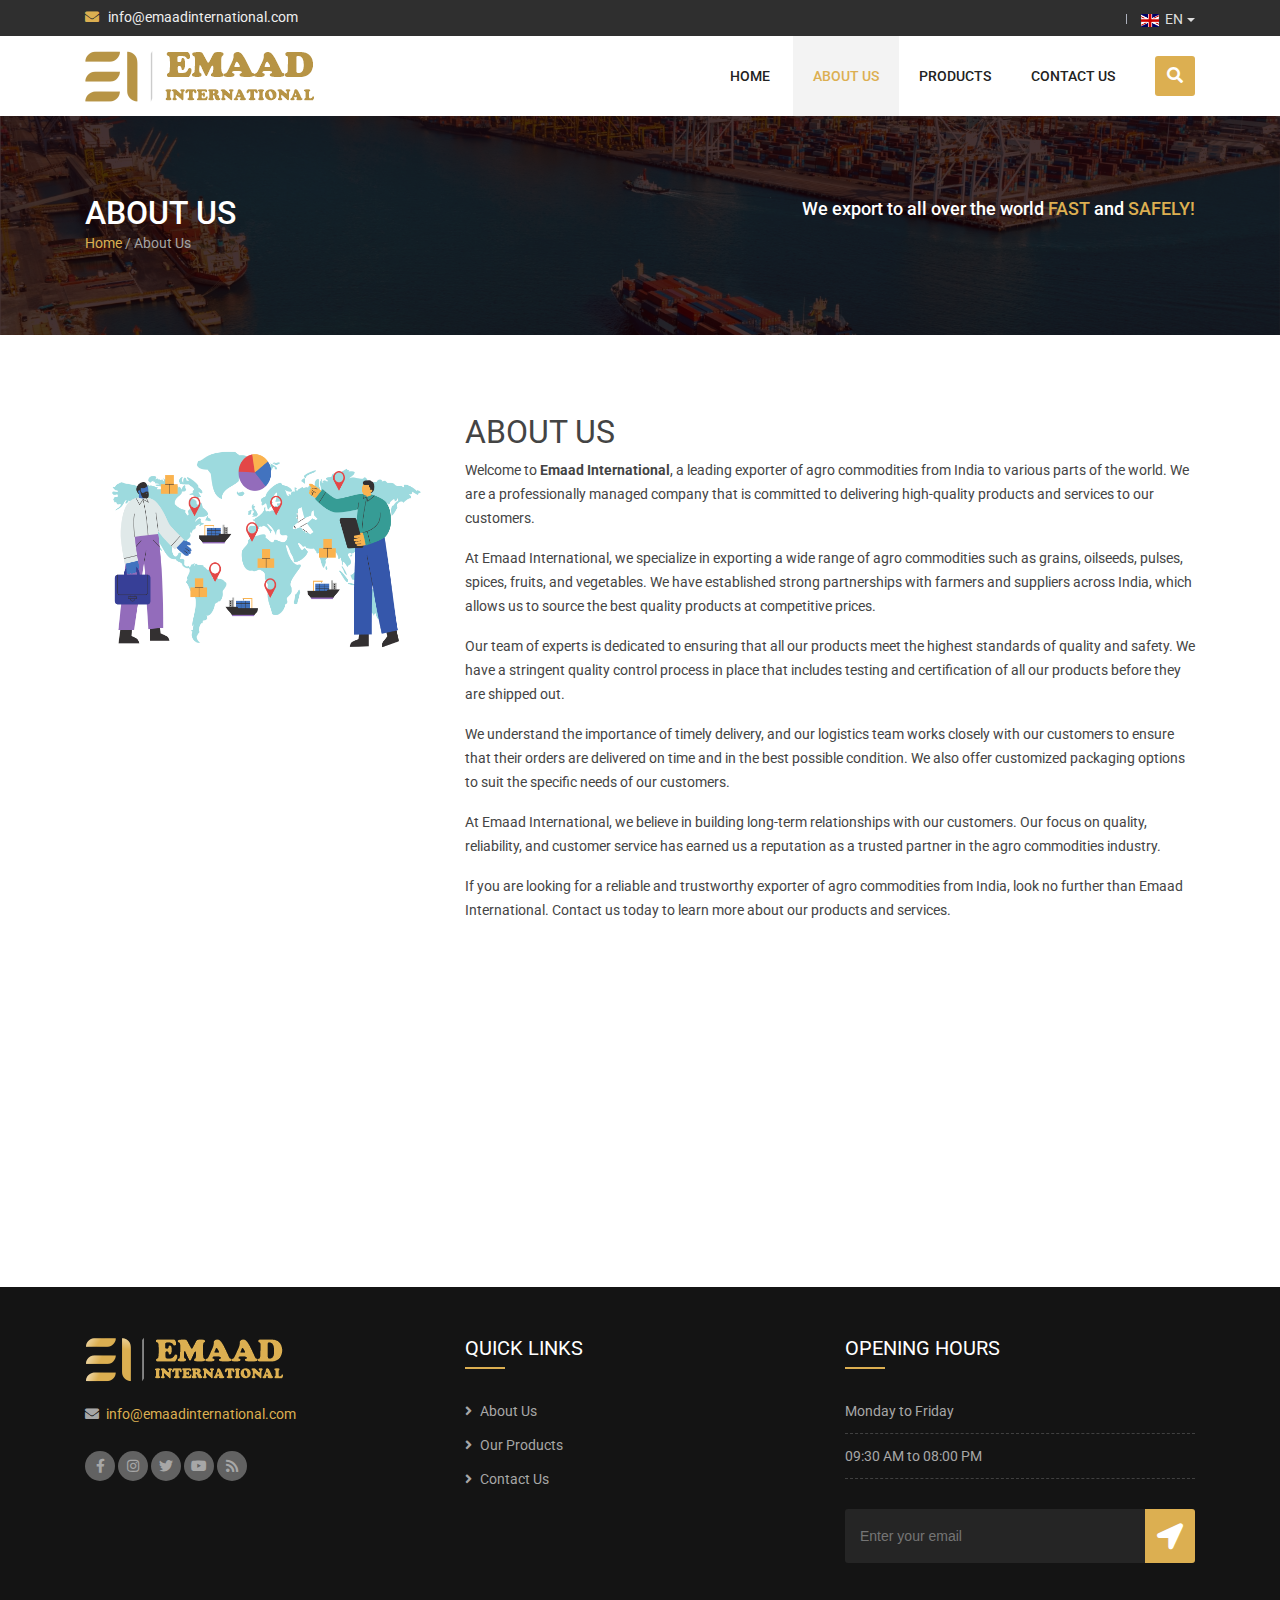
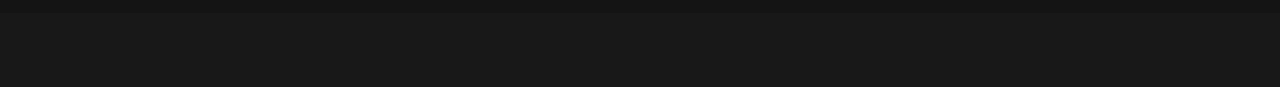
<file: about.html>
<!DOCTYPE html>
<html lang="en-US">
<head>
<meta charset="utf-8">
<meta name="description" content="">
<meta http-equiv="X-UA-Compatible" content="IE=edge">
<meta name="keywords"
	content="Bootstrap4, Multipurpose, responsive, Business, template,Shipping, Cargo, logistic, html5, css, javascript, emaad" />
<meta name="author" content="CDesigns">
<meta name="viewport" content="width=device-width, initial-scale=1">

<!-- Title -->
<title>Emaad International - Your Trusted Exporting Partner</title>

<!-- Favicon -->
<link rel="shortcut icon" type="image/png"
	href="assets/images/fevicon.png">

<!-- Bootstrap CSS -->
<link rel="stylesheet" href="assets/css/bootstrap.min.css">

<!-- Font awesome CSS -->
<link rel="stylesheet" href="assets/css/fontawesome.all.min.css">

<!-- Animate CSS -->
<link rel="stylesheet" href="assets/css/animate.min.css">

<!-- OwlCarousel CSS -->
<link rel="stylesheet" href="assets/css/owl.carousel.min.css">

<!-- Magnific popup CSS -->
<link rel="stylesheet" href="assets/css/fancybox.min.css">

<!-- chat CSS -->
<link rel="stylesheet" href="assets/css/chat.css">

<!-- Slicknav CSS -->
<link rel="stylesheet" href="assets/css/slicknav.min.css">

<!-- Date picker CSS -->
<link rel="stylesheet"
	href="assets/css/bootstrap-datetimepicker.min.css">

<!-- Main CSS -->
<link rel="stylesheet" href="style.css">

<!-- Responsive CSS -->
<link rel="stylesheet" href="assets/css/responsive.css">

<!-- jQuery -->
<script src="assets/js/jquery-3.4.1.min.js"></script>
</head>

<body>
	<!-- Main Wrapper Start -->
	<div class="main-wrapper">

		<!-- skiptocontent start ( This section for blind and Google SEO, Also for page speed )-->
		<a id="skiptocontent" href="#maincontent">skip navigation</a>
		<!-- skiptocontent End -->

		<header class="for-sticky">
			<!-- Header top area start -->
			<div class="header-top-area">
				<div class="container">
					<div class="row">
						<div class="col-12 col-lg-8">
							<div class="top-contact">
								<a href="#"><i class="fa fa-envelope"></i>
									info@emaadinternational.com</a> 
							</div>
						</div>
						<div
							class="col-12 col-lg-4 d-flex justify-content-center justify-content-lg-end">
							<!-- <div class="top-menu">
              <ul>
                <li><a href="customer-login.html"><i class="fas fa-sign-in-alt"></i> Login</a></li>
                <li><a href="customer-register.html"><i class="fa fa-unlock-alt"></i> Registration</a></li>
              </ul>
            </div> -->
							<div class="language">
								<ul>
									<li><a href="#" title="" class="dropdown-toggle"
										data-toggle="dropdown" role="button" aria-haspopup="true"
										aria-expanded="false"><img src="assets/images/flag-1.png"
											alt="" /> EN</a>
										<ul class="dropdown-menu">
											<li><a href="" title=""><img
													src="assets/images/flag-1.png" alt="" /> EN</a></li>
											<li><a href="" title=""><img
													src="assets/images/flag-2.png" alt="" /> TR</a></li>
											<li><a href="" title=""><img
													src="assets/images/flag-3.png" alt="" /> BR</a></li>
											<li><a href="" title=""><img
													src="assets/images/flag-4.png" alt="" /> SR</a></li>
										</ul></li>
								</ul>
							</div>
						</div>
					</div>
				</div>
			</div>
			<!-- Header top area End -->

			<!-- Header area start -->
			<div class="header-area">
				<div class="container">
					<!-- Site logo Start -->
					<div class="logo">
						<a href="index.html" title="W-shipping"><img
							src="assets/images/emaad_logo_d.png" alt="Emaad-International" /></a>
					</div>
					<!-- Site logo end -->
					<div class="mobile-menu-wrapper"></div>
					<!-- Search Start -->
					<div class="dropdown header-search-bar">
						<form action="index.html">
							<span class="" data-toggle="dropdown"><i
								class="fa fa-search" aria-hidden="true"></i></span> <input
								type="search" placeholder="kyewords.."
								class="dropdown-menu search-box">
						</form>
					</div>
					<!-- Search End -->

					<!-- Main menu start -->
					<nav class="mainmenu">
						<ul id="navigation">
							<li ><a href="index.html">Home</a></li>
							<li class="nav-active"><a href="about.html">About Us</a>
							<li><a href="products.html">Products</a>
							<li><a href="contact.html">Contact Us</a></li>
						</ul>
					</nav>
					<!-- Main menu end -->
				</div>
			</div>
			<!-- Header area End -->
		</header>

		<!-- Breadcroumbs start -->
		<div class="wshipping-content-block wshipping-breadcroumb inner-bg-1">
			<div class="container">
				<div class="row">
					<div class="col-12 col-lg-7">
						<h1>About Us</h1>
						<a href="index.html" title="Home">Home</a> / About Us
					</div>
					<div class="col-12 col-lg-5 text-right">
						<h4>
							We export to all over the world <span>FAST</span> and <span>SAFELY!</span>
						</h4>
					</div>
				</div>
			</div>
		</div>
		<!-- Breadcroumbs end -->

		<!-- About content start -->
		<div class="wshipping-content-block">
			<div class="container style=" display:grid">
				<div class="row">
					<div class="col-12  col-lg-4 about-us-parent">
						<div class="about-us" style="height: 100%;">
							<img style="height: 50%"
								src="assets/images/company-overview-EI.jpg" alt=""
								class="img-responsive feat-img">
						</div>
					</div>
					<div class="col-12  col-lg-8">
						<div class="about-us-content">
							<h2 class="text-uppercase centre">About Us</h2>
							<p>
								Welcome to <b>Emaad International</b>, a leading exporter of
								agro commodities from India to various parts of the world. We
								are a professionally managed company that is committed to
								delivering high-quality products and services to our customers.
							</p>

							<p>At Emaad International, we specialize in exporting a wide
								range of agro commodities such as grains, oilseeds, pulses,
								spices, fruits, and vegetables. We have established strong
								partnerships with farmers and suppliers across India, which
								allows us to source the best quality products at competitive
								prices.</p>

							<p>Our team of experts is dedicated to ensuring that all our
								products meet the highest standards of quality and safety. We
								have a stringent quality control process in place that includes
								testing and certification of all our products before they are
								shipped out.</p>

							<p>We understand the importance of timely delivery, and our
								logistics team works closely with our customers to ensure that
								their orders are delivered on time and in the best possible
								condition. We also offer customized packaging options to suit
								the specific needs of our customers.</p>

							<p>At Emaad International, we believe in building long-term
								relationships with our customers. Our focus on quality,
								reliability, and customer service has earned us a reputation as
								a trusted partner in the agro commodities industry.</p>

							<p>If you are looking for a reliable and trustworthy exporter
								of agro commodities from India, look no further than Emaad
								International. Contact us today to learn more about our products
								and services.</p>

						</div>
					</div>
				</div>
				<div class="why-choose-us-inner wow fadeInUp">
					<h3 class="heading3-border text-uppercase">Why Choose Us?</h3>
					<div class="row">
						<div class="col-12 col-sm-6 col-lg-3">
							<div class="why-choose-us-icon">
								<i class="far fa-handshake"></i>
								<h5>We Are Trusted</h5>
							</div>
						</div>
						<div class="col-12 col-sm-6 col-lg-3">
							<div class="why-choose-us-icon">
								<i class="fa fa-unlock-alt"></i>
								<h5>The Best Security</h5>
							</div>
						</div>
						<div class="col-12 col-sm-6 col-lg-3">
							<div class="why-choose-us-icon">
								<i class="far fa-thumbs-up"></i>
								<h5>100% guarantee</h5>
							</div>
						</div>
						<div class="col-12 col-sm-6 col-lg-3">
							<div class="why-choose-us-icon">
								<i class="fas fa-map-marker-alt"></i>
								<h5>Complete client satisfaction</h5>
							</div>
						</div>
					</div>

				</div>
			</div>
		</div>
		<!-- About content end -->


		<!-- Our Team start-->
		<!-- <div class="wshipping-content-block meet-the-team">
    <div class="container wow fadeInUp">
      <div class="row">
        <div class="col-12 col-lg-6 offset-lg-3">
          <div class="section-title">
            <h2>Meet Our Team</h2>
            <p>Lorem Ipsum is simply dummy text of the printing and typesetting industry.</p>
          </div>
        </div>
      </div>
      <div class="row">
        <div class="col-12 col-sm-6 col-lg-3">
          <div class="team-block">
            <div class="team-image"> <img src="assets/images/team-member-1.jpg" alt=""/>
              <div class="team-figure">
                <div class="item-table">
                  <div class="item-tablecell"> <a href="" title=""><i class="fab fa-facebook-f"></i></a> <a href="" title=""><i class="fab fa-twitter"></i></a> <a href="" title=""><i class="fab fa-skype"></i></a> <a href="" title=""><i class="fab fa-linkedin"></i></a> </div>
                </div>
              </div>
            </div>
            <div class="team-text">
              <h5>Team Member Name</h5>
              <p>Chief Markating Officer</p>
            </div>
          </div>
        </div>
        <div class="col-12 col-sm-6 col-lg-3">
          <div class="team-block">
            <div class="team-image"> <img src="assets/images/team-member-2.jpg" alt=""/>
              <div class="team-figure">
                <div class="item-table">
                  <div class="item-tablecell"> <a href="" title=""><i class="fab fa-facebook-f"></i></a> <a href="" title=""><i class="fab fa-twitter"></i></a> <a href="" title=""><i class="fab fa-skype"></i></a> <a href="" title=""><i class="fab fa-linkedin"></i></a> </div>
                </div>
              </div>
            </div>
            <div class="team-text">
              <h5>Team Member Name</h5>
              <p>Chief Markating Officer</p>
            </div>
          </div>
        </div>
        <div class="col-12 col-sm-6 col-lg-3">
          <div class="team-block">
            <div class="team-image"> <img src="assets/images/team-member-3.jpg" alt=""/>
              <div class="team-figure">
                <div class="item-table">
                  <div class="item-tablecell"> <a href="" title=""><i class="fab fa-facebook-f"></i></a> <a href="" title=""><i class="fab fa-twitter"></i></a> <a href="" title=""><i class="fab fa-skype"></i></a> <a href="" title=""><i class="fab fa-linkedin"></i></a> </div>
                </div>
              </div>
            </div>
            <div class="team-text">
              <h5>Team Member Name</h5>
              <p>Chief Markating Officer</p>
            </div>
          </div>
        </div>
        <div class="col-12 col-sm-6 col-lg-3">
          <div class="team-block">
            <div class="team-image"> <img src="assets/images/team-member-4.jpg" alt=""/>
              <div class="team-figure">
                <div class="item-table">
                  <div class="item-tablecell"> <a href="" title=""><i class="fab fa-facebook-f"></i></a> <a href="" title=""><i class="fab fa-twitter"></i></a> <a href="" title=""><i class="fab fa-skype"></i></a> <a href="" title=""><i class="fab fa-linkedin"></i></a> </div>
                </div>
              </div>
            </div>
            <div class="team-text">
              <h5>Team Member Name</h5>
              <p>Chief Markating Officer</p>
            </div>
          </div>
        </div>
      </div>
    </div>
  </div> -->
		<!-- Our Team end-->

		<!-- Our client start -->
		<!-- <div class="wshipping-content-block client-block pt0">
    <div class="container">
      <div class="row">
        <div class="col-12">
          <h3 class="heading3-border text-uppercase">Our Valuable Client</h3>
        </div>
        <div class="owl-carousel our-client">
          <div class="client-item"><img src="assets/images/client-1.jpg" alt=""/></div>
          <div class="client-item"><img src="assets/images/client-2.jpg" alt=""/></div>
          <div class="client-item"><img src="assets/images/client-3.jpg" alt=""/></div>
          <div class="client-item"><img src="assets/images/client-4.jpg" alt=""/></div>
          <div class="client-item"><img src="assets/images/client-5.jpg" alt=""/></div>
          <div class="client-item"><img src="assets/images/client-6.jpg" alt=""/></div>
          <div class="client-item"><img src="assets/images/client-1.jpg" alt=""/></div>
          <div class="client-item"><img src="assets/images/client-2.jpg" alt=""/></div>
        </div>
      </div>
    </div>
  </div> -->
		<!-- Our client end -->

		<!-- Footer start -->
			<footer class="site-footer">
				<!-- Footer Top start -->
				<div class="footer-top-area">
					<div class="container">
						<div class="row">
							<div class="col-12 col-md-6 col-lg-4">
								<div class="footer-wiz">
									<h3 class="footer-logo">
										<img src="assets/images/emaad_logo.png" alt="footer logo" />
									</h3>
									<ul class="footer-contact">
										<!-- <li><i class="fa fa-phone"></i> +88 01911 837404</li> -->
										<li><i class="fa fa-envelope"></i>
											info@emaadinternational.com</li>
										<!--<li><i class="fa fa-fax"></i> +88 02 123456</li>-->
									</ul>
								</div>
								<div class="top-social bottom-social">
									<a href="#"><i class="fab fa-facebook-f"></i></a> <a
										href="https://www.instagram.com/emaad_international/"> <i
										class="fab fa-instagram"></i></a> <a href="#"><i
										class="fab fa-twitter"></i></a> <a href="#"><i
										class="fab fa-youtube"></i></a> <a href="#"><i
										class="fa fa-rss"></i></a>
								</div>
							</div>
							<div class="col-12 col-md-6 col-lg-4">
								<div class="footer-wiz footer-menu">
									<h3 class="footer-wiz-title">Quick Links</h3>
									<ul>
										<li><a href="about.html">About Us</a></li>
										<li><a href="products.html">Our Products</a></li>
										<!-- <li><a href="media.html">Media &amp; Publications</a></li>
                <li><a href="blog.html">Blog</a></li> -->
										<li><a href="contact.html">Contact Us</a></li>
										<!-- <li><a href="freight-gallery.html">Freight Gallery</a></li>
                <li><a href="image-gallery.html">Image Gallery</a></li> -->
									</ul>
								</div>
							</div>

							<div class="col-12 col-md-6 col-lg-4">
								<div class="footer-wiz">
									<h3 class="footer-wiz-title">Opening Hours</h3>
									<ul class="open-hours">
										<li><span>Monday to Friday</span></li>
										<li><span>09:30 AM to 08:00 PM</li>
									</ul>
									<div class="newsletter">
										<form action="index.html">
											<input type="text" placeholder="Enter your email" value=""
												class="news-input">
											<button type="submit" value="" class="news-btn">
												<i class="fa fa-location-arrow"></i>
											</button>
										</form>
									</div>
								</div>
							</div>
						</div>
					</div>
				</div>
				<!-- footer top end -->

			<!-- copyright start -->
			<div class="footer-bottom-area">
				<div class="container">
					<div class="row">
						<div class="col-12 col-lg-6 wow fadeInLeft">
							Copyright © 2023 <span>Emaad International</span>. All Rights
							Reserved
						</div>
						<div class="col-12 col-lg-6 text-right wow fadeInRight">
							Design & Development By: <a href="#" title="web24service"
								target="_blank">CDesigns</a>
						</div>
					</div>
				</div>
			</div>
			<!-- copyright end -->
		</footer>
		<!-- Footer end -->
	</div>
	<!-- Main Wrapper end -->

	<!-- Start scroll top -->
	<div class="scrollup">
		<i class="fas fa-chevron-up"></i>
	</div>
	<!-- End scroll top -->

	<!-- Tether JS -->
	<script src="assets/js/tether.min.js"></script>

	<!-- Popper JS -->
	<script src="assets/js/popper.min.js"></script>

	<!-- Bootstrap JS -->
	<script src="assets/js/bootstrap.min.js"></script>

	<!-- OwlCarousel JS -->
	<script src="assets/js/owl.carousel.min.js"></script>

	<!-- Bootstrap dateTimePicker -->
	<script src="assets/js/datetimepicker-moment.min.js"></script>
	<script src="assets/js/bootstrap-datetimepicker.min.js"></script>

	<!-- SlickNav JS -->
	<script src="assets/js/jquery.slicknav.min.js"></script>

	<!-- fancybox Popup JS -->
	<script src="assets/js/jquery.fancybox.min.js"></script>

	<!-- WOW JS -->
	<script src="assets/js/wow-1.3.0.min.js"></script>

	<!-- Step Form with validate -->
	<script src="assets/js/jquery.validate.js"></script>
	<script src="assets/js/form-step.js"></script>

	<!-- SlickNav JS -->
	<script src="assets/js/youtube-background.js"></script>

	<!-- Gallery Filter -->
	<script src="assets/js/jquery.filterizr.min.js"></script>

	<!-- Chat JS -->
	<script src="assets/js/chat.js"></script>

	<!-- Coming Soon JS -->
	<script src="assets/js/coming-soon.js"></script>

	<!-- Active JS -->
	<script src="assets/js/active.js"></script>
</body>
</html>
</file>
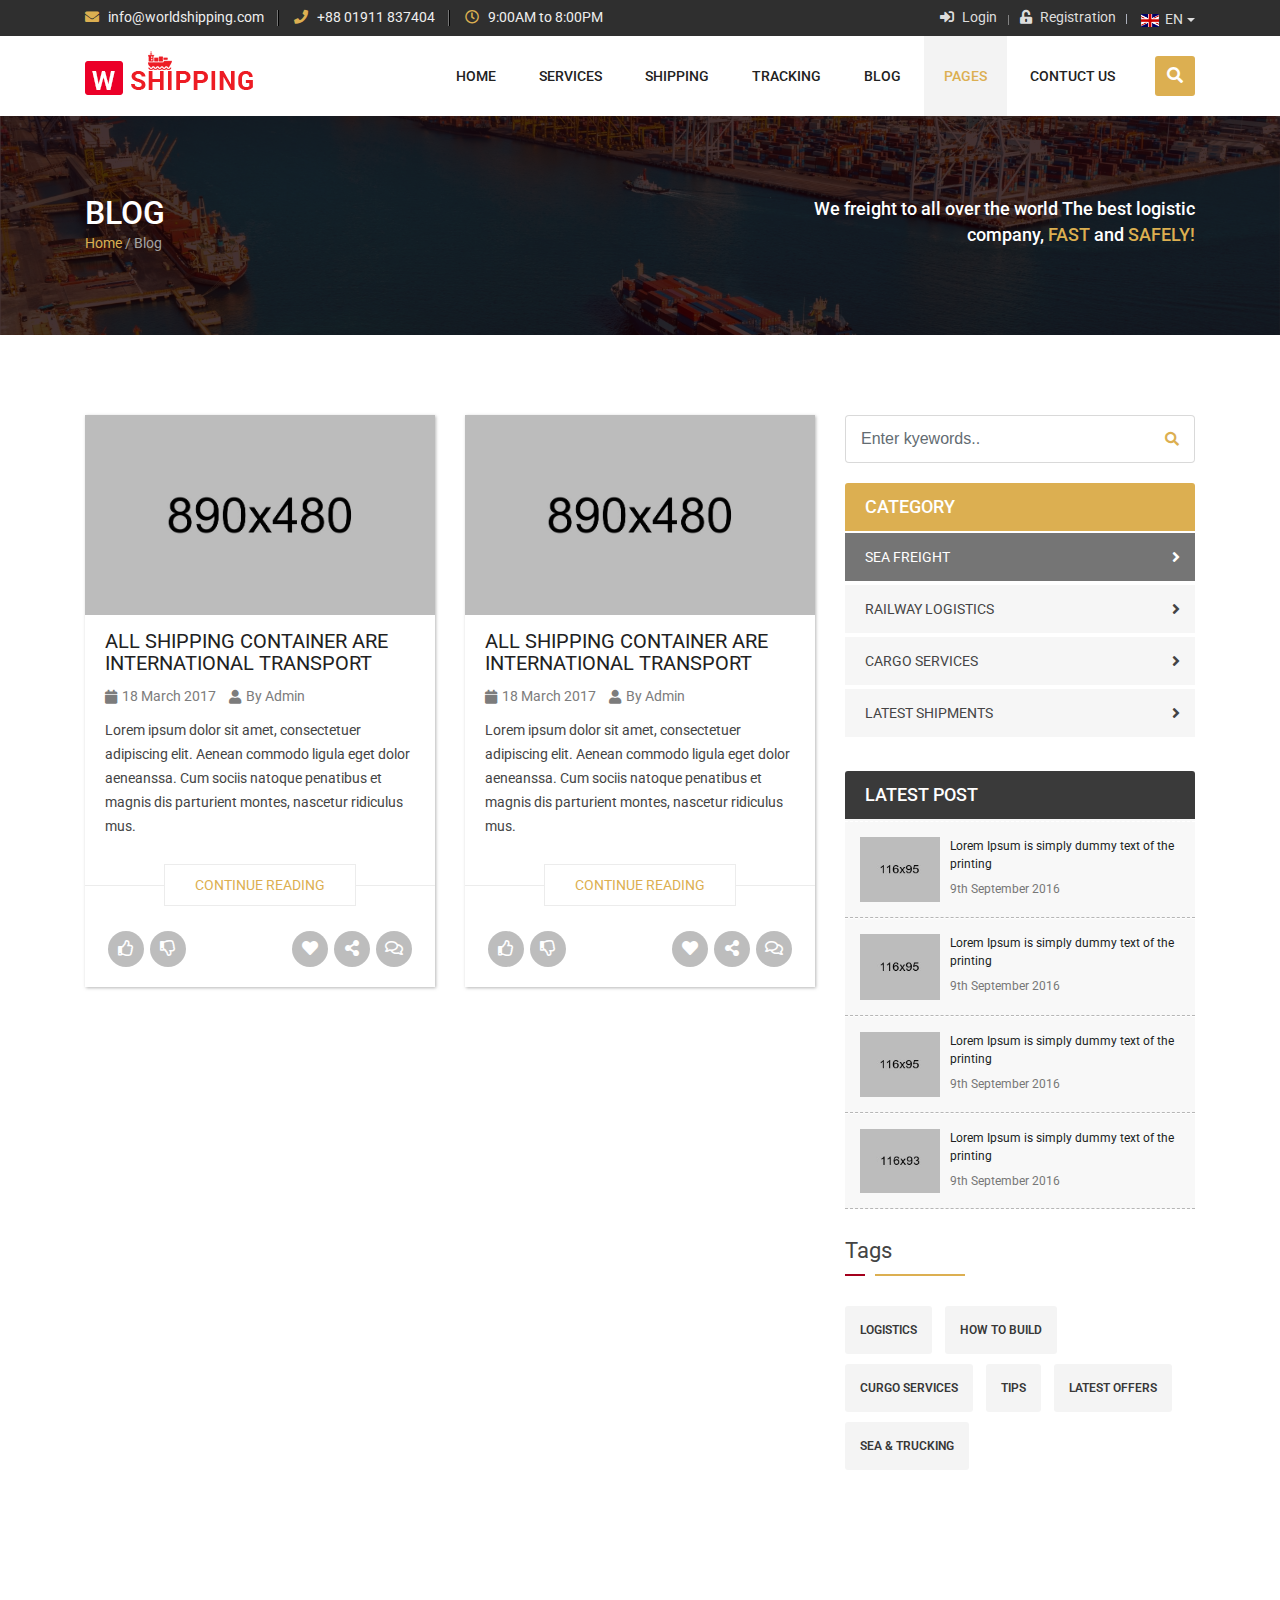
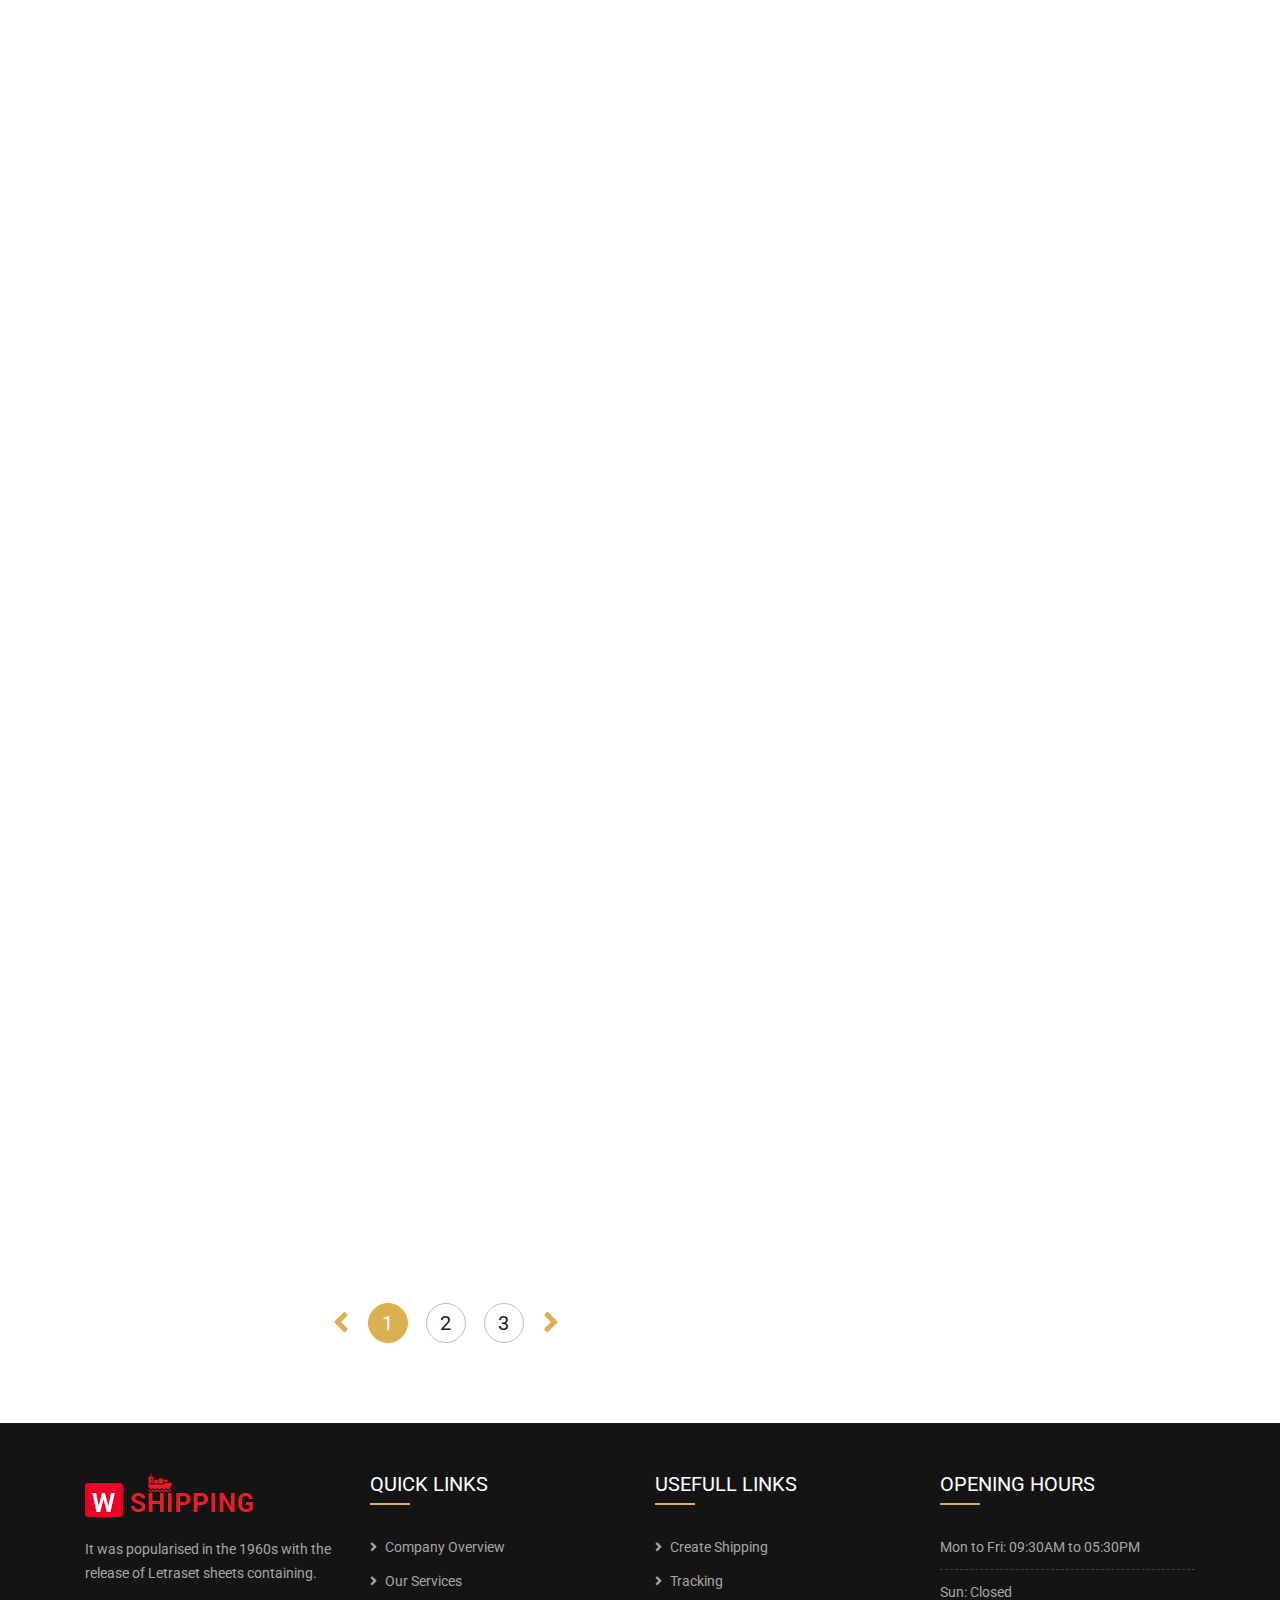
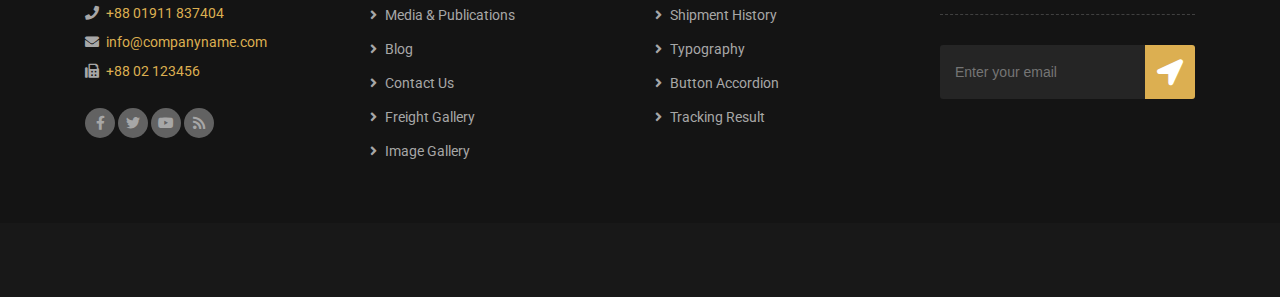
<file: blog-another-page.html>
<!DOCTYPE html>
<html lang="en-US">
<head>
<meta charset="utf-8">
<meta name="description" content="">
<meta http-equiv="X-UA-Compatible" content="IE=edge">
<meta name="keywords" content="Bootstrap4, Multipurpose, responsive, Business, template,Shipping, Cargo, logistic, html5, css, javascript, web24service" />
<meta name="author" content="web24service">
<meta name="viewport" content="width=device-width, initial-scale=1">

<!-- Title -->
<title>W-shipping  - The World Class Bootstrap4 Multipurpose Shipping Cargo Logistic HTML5 Template</title>

<!-- Favicon -->
<link rel="shortcut icon" type="image/png" href="assets/images/fevicon.png">

<!-- Bootstrap CSS -->
<link rel="stylesheet" href="assets/css/bootstrap.min.css">

<!-- Font awesome CSS -->
<link rel="stylesheet" href="assets/css/fontawesome.all.min.css">

<!-- Animate CSS -->
<link rel="stylesheet" href="assets/css/animate.min.css">

<!-- OwlCarousel CSS -->
<link rel="stylesheet" href="assets/css/owl.carousel.min.css">

<!-- Magnific popup CSS -->
<link rel="stylesheet" href="assets/css/fancybox.min.css">

<!-- chat CSS -->
<link rel="stylesheet" href="assets/css/chat.css">

<!-- Slicknav CSS -->
<link rel="stylesheet" href="assets/css/slicknav.min.css">

<!-- Date picker CSS -->
<link rel="stylesheet" href="assets/css/bootstrap-datetimepicker.min.css">

<!-- Main CSS -->
<link rel="stylesheet" href="style.css">

<!-- Responsive CSS -->
<link rel="stylesheet" href="assets/css/responsive.css">

<!-- jQuery -->
<script src="assets/js/jquery-3.4.1.min.js"></script>
</head>

<body>
<!-- Main Wrapper Start -->
<div class="main-wrapper"> 
  
  <!-- skiptocontent start ( This section for blind and Google SEO, Also for page speed )--> 
  <a id="skiptocontent" href="#maincontent">skip navigation</a> 
  <!-- skiptocontent End -->
  
   <header class="for-sticky"> 
    <!-- Header top area start -->
    <div class="header-top-area">
      <div class="container">
        <div class="row">
          <div class="col-12 col-lg-8">
            <div class="top-contact"> <a href="#"><i class="fa fa-envelope"></i> info@worldshipping.com</a> <a href="#"><i class="fa fa-phone"></i> +88 01911 837404</a> <a href="#"><i class="far fa-clock"></i> 9:00AM to 8:00PM</a> </div>
          </div>
          <div class="col-12 col-lg-4 d-flex justify-content-center justify-content-lg-end">
            <div class="top-menu">
              <ul>
                <li><a href="customer-login.html"><i class="fas fa-sign-in-alt"></i> Login</a></li>
                <li><a href="customer-register.html"><i class="fa fa-unlock-alt"></i> Registration</a></li>
              </ul>
            </div>
            <div class="language">
              <ul>
                <li><a href="#" title="" class="dropdown-toggle" data-toggle="dropdown" role="button" aria-haspopup="true" aria-expanded="false"><img src="assets/images/flag-1.png" alt=""/> EN</a>
                  <ul class="dropdown-menu">
                    <li><a href="" title=""><img src="assets/images/flag-1.png" alt=""/> EN</a></li>
                    <li><a href="" title=""><img src="assets/images/flag-2.png" alt=""/> TR</a></li>
                    <li><a href="" title=""><img src="assets/images/flag-3.png" alt=""/> BR</a></li>
                    <li><a href="" title=""><img src="assets/images/flag-4.png" alt=""/> SR</a></li>
                  </ul>
                </li>
              </ul>
            </div>
          </div>
        </div>
      </div>
    </div>
    <!-- Header top area End --> 
    
    <!-- Header area start -->
    <div class="header-area">
      <div class="container"> 
        <!-- Site logo Start -->
        <div class="logo"> <a href="index.html" title="W-shipping"><img src="assets/images/logo.png" alt="W-shipping"/></a> </div>
        <!-- Site logo end -->
        <div class="mobile-menu-wrapper"></div>
        <!-- Search Start -->
        <div class="dropdown header-search-bar">
          <form action="index.html">
            <span class="" data-toggle="dropdown"><i class="fa fa-search" aria-hidden="true"></i></span>
            <input type="search" placeholder="kyewords.." class="dropdown-menu search-box">
          </form>
        </div>
        <!-- Search End --> 
        
        <!-- Main menu start -->
        <nav class="mainmenu">
          <ul id="navigation">
            <li><a href="#">Home</a>
              <ul>
                <li><a href="index.html">Home version 1</a></li>
                <li><a href="index2.html">Home version 2</a></li>
                <li><a href="index3.html">Box Style</a></li>
                <li><a href="rtl-version.html">RTL Version</a></li>
              </ul>
            </li>
            <li><a href="#">Services</a>
              <ul>
                <li><a href="services.html">Service page</a></li>
                <li><a href="single-services.html">Air Freight Shipping</a></li>
                <li><a href="single-services.html">Ocean Freight Shipping</a></li>
                <li><a href="single-services.html">Car Shipping</a></li>
              </ul>
            </li>
            <li><a href="#">Shipping</a>
              <ul>
                <li><a href="create-shipping.html">Create New Shipment</a></li>
                <li><a href="current-shipment.html">Current Shipment list</a></li>
                <li><a href="shipment-history.html">Shipment History</a></li>
              </ul>
            </li>
            <li><a href="#">Tracking</a>
              <ul>
                <li><a href="customer-login.html">Customer Login</a></li>
                <li><a href="customer-register.html">Customer Register</a></li>
                <li><a href="tracking.html">Tracking</a></li>
                <li><a href="tracking-result.html">Your shipment progress</a></li>
              </ul>
            </li>
            <li><a href="#">Blog</a>
              <ul>
                <li><a href="blog.html">Blog left sidebar</a></li>
                <li><a href="blog-another-page.html">Blog right sidebar</a></li>
                <li><a href="single-blog.html">Single Blog</a></li>
              </ul>
            </li>
            <li class="nav-active"><a href="#">pages</a>
              <ul>
                <li><a href="about.html">About Us</a></li>
                <li><a href="media.html">Media & Publications</a></li>
                <li><a href="freight-gallery.html">Freight Gallery</a></li>
                <li><a href="image-gallery.html">Image Gallery</a></li>
                <li><a href="typography.html">Typography</a></li>
                <li><a href="button-accordion.html">Button &amp; Accordion</a></li>
                <li><a href="community.html">Shipping Community</a></li>
                <li class="chaild-active"><a href="404.html">Error 404</a></li>
                <li><a href="sitemap.html">Sitemap</a></li>
                <li><a href="coming-soon.html">Coming Soon</a></li>
              </ul>
            </li>
            <li><a href="contact.html">Contuct Us</a></li>
          </ul>
        </nav>
        <!-- Main menu end --> 
      </div>
    </div>
    <!-- Header area End --> 
  </header>
  
  <!-- Breadcroumbs start -->
  <div class="wshipping-content-block wshipping-breadcroumb inner-bg-1">
    <div class="container">
      <div class="row">
        <div class="col-12 col-lg-7">
          <h1>Blog</h1>
          <a href="index.html" title="Home">Home</a> / Blog </div>
        <div class="col-12 col-lg-5 text-right">
          <h4>We freight to all over the world
            The best logistic company, <span>FAST</span> and <span>SAFELY!</span></h4>
        </div>
      </div>
    </div>
  </div>
  <!-- Breadcroumbs end --> 
  
  <!-- Blog content start -->
  <div class="wshipping-content-block">
    <div class="container">
      <div class="row">
        <div class="col-12 col-lg-8">
          <div class="row">
            <div class="col-12 col-lg-6"> 
              <!-- Blog item start -->
              <div class="blog-item wow fadeInUp">
                <div class="blog-item-bg blog-image-1"></div>
                <div class="blog-content">
                  <h3>All Shipping container  are international transport</h3>
                  <div class="blog-post-by">
                    <ul>
                      <li><i class="fa fa-calendar"></i>18 March 2017</li>
                      <li><i class="fa fa-user"></i>By Admin</li>
                    </ul>
                  </div>
                  <p>Lorem ipsum dolor sit amet, consectetuer adipiscing elit. Aenean commodo ligula eget dolor aeneanssa. Cum sociis natoque penatibus et magnis dis parturient montes, nascetur ridiculus mus. </p>
                </div>
                <div class="continue-read-blog"><a href="" title="">Continue Reading</a></div>
                <div class="blog-action">
                  <div class="blog-action-holder"><a href="" title=""><i class="far fa-thumbs-up"></i></a><a href="" title=""><i class="far fa-thumbs-down"></i></a></div>
                  <div class="blog-action-holder"><a href="" title=""><i class="fa fa-heart"></i></a><a href="" title=""><i class="fa fa-share-alt"></i></a><a href="" title=""><i class="far fa-comments"></i> </a></div>
                </div>
              </div>
              <!-- Blog item end --> 
            </div>
            <div class="col-12 col-lg-6"> 
              <!-- Blog item start -->
              <div class="blog-item wow fadeInUp">
                <div class="blog-item-bg blog-image-2"></div>
                <div class="blog-content">
                  <h3>All Shipping container  are international transport</h3>
                  <div class="blog-post-by">
                    <ul>
                      <li><i class="fa fa-calendar"></i>18 March 2017</li>
                      <li><i class="fa fa-user"></i>By Admin</li>
                    </ul>
                  </div>
                  <p>Lorem ipsum dolor sit amet, consectetuer adipiscing elit. Aenean commodo ligula eget dolor aeneanssa. Cum sociis natoque penatibus et magnis dis parturient montes, nascetur ridiculus mus. </p>
                </div>
                <div class="continue-read-blog"><a href="" title="">Continue Reading</a></div>
                <div class="blog-action">
                  <div class="blog-action-holder"><a href="" title=""><i class="far fa-thumbs-up"></i></a><a href="" title=""><i class="far fa-thumbs-down"></i></a></div>
                  <div class="blog-action-holder"><a href="" title=""><i class="fa fa-heart"></i></a><a href="" title=""><i class="fa fa-share-alt"></i></a><a href="" title=""><i class="far fa-comments"></i> </a></div>
                </div>
              </div>
              <!-- Blog item end --> 
            </div>
          </div>
          <div class="row">
            <div class="col-12 col-lg-6"> 
              <!-- Blog item start -->
              <div class="blog-item wow fadeInUp">
                <div class="blog-item-bg blog-image-3"></div>
                <div class="blog-content">
                  <h3>All Shipping container  are international transport</h3>
                  <div class="blog-post-by">
                    <ul>
                      <li><i class="fa fa-calendar"></i>18 March 2017</li>
                      <li><i class="fa fa-user"></i>By Admin</li>
                    </ul>
                  </div>
                  <p>Lorem ipsum dolor sit amet, consectetuer adipiscing elit. Aenean commodo ligula eget dolor aeneanssa. Cum sociis natoque penatibus et magnis dis parturient montes, nascetur ridiculus mus. </p>
                </div>
                <div class="continue-read-blog"><a href="" title="">Continue Reading</a></div>
                <div class="blog-action">
                  <div class="blog-action-holder"><a href="" title=""><i class="far fa-thumbs-up"></i></a><a href="" title=""><i class="far fa-thumbs-down"></i></a></div>
                  <div class="blog-action-holder"><a href="" title=""><i class="fa fa-heart"></i></a><a href="" title=""><i class="fa fa-share-alt"></i></a><a href="" title=""><i class="far fa-comments"></i> </a></div>
                </div>
              </div>
              <!-- Blog item end --> 
            </div>
            <div class="col-12 col-lg-6"> 
              <!-- Blog item start -->
              <div class="blog-item wow fadeInUp">
                <div class="blog-item-bg blog-image-4"></div>
                <div class="blog-content">
                  <h3>All Shipping container  are international transport</h3>
                  <div class="blog-post-by">
                    <ul>
                      <li><i class="fa fa-calendar"></i>18 March 2017</li>
                      <li><i class="fa fa-user"></i>By Admin</li>
                    </ul>
                  </div>
                  <p>Lorem ipsum dolor sit amet, consectetuer adipiscing elit. Aenean commodo ligula eget dolor aeneanssa. Cum sociis natoque penatibus et magnis dis parturient montes, nascetur ridiculus mus. </p>
                </div>
                <div class="continue-read-blog"><a href="" title="">Continue Reading</a></div>
                <div class="blog-action">
                  <div class="blog-action-holder"><a href="" title=""><i class="far fa-thumbs-up"></i></a><a href="" title=""><i class="far fa-thumbs-down"></i></a></div>
                  <div class="blog-action-holder"><a href="" title=""><i class="fa fa-heart"></i></a><a href="" title=""><i class="fa fa-share-alt"></i></a><a href="" title=""><i class="far fa-comments"></i> </a></div>
                </div>
              </div>
              <!-- Blog item end --> 
            </div>
          </div>
          <div class="row">
            <div class="col-12 col-lg-6"> 
              <!-- Blog item start -->
              <div class="blog-item wow fadeInUp">
                <div class="blog-item-bg blog-image-5"></div>
                <div class="blog-content">
                  <h3>All Shipping container  are international transport</h3>
                  <div class="blog-post-by">
                    <ul>
                      <li><i class="fa fa-calendar"></i>18 March 2017</li>
                      <li><i class="fa fa-user"></i>By Admin</li>
                    </ul>
                  </div>
                  <p>Lorem ipsum dolor sit amet, consectetuer adipiscing elit. Aenean commodo ligula eget dolor aeneanssa. Cum sociis natoque penatibus et magnis dis parturient montes, nascetur ridiculus mus. </p>
                </div>
                <div class="continue-read-blog"><a href="" title="">Continue Reading</a></div>
                <div class="blog-action">
                  <div class="blog-action-holder"><a href="" title=""><i class="far fa-thumbs-up"></i></a><a href="" title=""><i class="far fa-thumbs-down"></i></a></div>
                  <div class="blog-action-holder"><a href="" title=""><i class="fa fa-heart"></i></a><a href="" title=""><i class="fa fa-share-alt"></i></a><a href="" title=""><i class="far fa-comments"></i> </a></div>
                </div>
              </div>
              <!-- Blog item end --> 
            </div>
            <div class="col-12 col-lg-6"> 
              <!-- Blog item start -->
              <div class="blog-item wow fadeInUp">
                <div class="blog-item-bg blog-image-6"></div>
                <div class="blog-content">
                  <h3>All Shipping container  are international transport</h3>
                  <div class="blog-post-by">
                    <ul>
                      <li><i class="fa fa-calendar"></i>18 March 2017</li>
                      <li><i class="fa fa-user"></i>By Admin</li>
                    </ul>
                  </div>
                  <p>Lorem ipsum dolor sit amet, consectetuer adipiscing elit. Aenean commodo ligula eget dolor aeneanssa. Cum sociis natoque penatibus et magnis dis parturient montes, nascetur ridiculus mus. </p>
                </div>
                <div class="continue-read-blog"><a href="" title="">Continue Reading</a></div>
                <div class="blog-action">
                  <div class="blog-action-holder"><a href="" title=""><i class="far fa-thumbs-up"></i></a><a href="" title=""><i class="far fa-thumbs-down"></i></a></div>
                  <div class="blog-action-holder"><a href="" title=""><i class="fa fa-heart"></i></a><a href="" title=""><i class="fa fa-share-alt"></i></a><a href="" title=""><i class="far fa-comments"></i> </a></div>
                </div>
              </div>
              <!-- Blog item end --> 
            </div>
          </div>
          <div class="row">
            <div class="col-12 col-lg-6"> 
              <!-- Blog item start -->
              <div class="blog-item wow fadeInUp">
                <div class="blog-item-bg blog-image-7"></div>
                <div class="blog-content">
                  <h3>All Shipping container  are international transport</h3>
                  <div class="blog-post-by">
                    <ul>
                      <li><i class="fa fa-calendar"></i>18 March 2017</li>
                      <li><i class="fa fa-user"></i>By Admin</li>
                    </ul>
                  </div>
                  <p>Lorem ipsum dolor sit amet, consectetuer adipiscing elit. Aenean commodo ligula eget dolor aeneanssa. Cum sociis natoque penatibus et magnis dis parturient montes, nascetur ridiculus mus. </p>
                </div>
                <div class="continue-read-blog"><a href="" title="">Continue Reading</a></div>
                <div class="blog-action">
                  <div class="blog-action-holder"><a href="" title=""><i class="far fa-thumbs-up"></i></a><a href="" title=""><i class="far fa-thumbs-down"></i></a></div>
                  <div class="blog-action-holder"><a href="" title=""><i class="fa fa-heart"></i></a><a href="" title=""><i class="fa fa-share-alt"></i></a><a href="" title=""><i class="far fa-comments"></i> </a></div>
                </div>
              </div>
              <!-- Blog item end --> 
            </div>
            <div class="col-12 col-lg-6"> 
              <!-- Blog item start -->
              <div class="blog-item wow fadeInUp">
                <div class="blog-item-bg blog-image-8"></div>
                <div class="blog-content">
                  <h3>All Shipping container  are international transport</h3>
                  <div class="blog-post-by">
                    <ul>
                      <li><i class="fa fa-calendar"></i>18 March 2017</li>
                      <li><i class="fa fa-user"></i>By Admin</li>
                    </ul>
                  </div>
                  <p>Lorem ipsum dolor sit amet, consectetuer adipiscing elit. Aenean commodo ligula eget dolor aeneanssa. Cum sociis natoque penatibus et magnis dis parturient montes, nascetur ridiculus mus. </p>
                </div>
                <div class="continue-read-blog"><a href="" title="">Continue Reading</a></div>
                <div class="blog-action">
                  <div class="blog-action-holder"><a href="" title=""><i class="far fa-thumbs-up"></i></a><a href="" title=""><i class="far fa-thumbs-down"></i></a></div>
                  <div class="blog-action-holder"><a href="" title=""><i class="fa fa-heart"></i></a><a href="" title=""><i class="fa fa-share-alt"></i></a><a href="" title=""><i class="far fa-comments"></i> </a></div>
                </div>
              </div>
              <!-- Blog item end --> 
            </div>
          </div>
          <!-- pagination start -->
          <div class="page-navigation">
            <nav aria-label="Page navigation example">
              <ul class="pagination mt40 justify-content-center">
                <li class="page-item disabled"> <a class="page-link" href="#" tabindex="-1"><i class="fa fa-angle-left" aria-hidden="true"></i></a> </li>
                <li class="page-item pagin-active"><a class="page-link" href="#">1</a></li>
                <li class="page-item"><a class="page-link" href="#">2</a></li>
                <li class="page-item"><a class="page-link" href="#">3</a></li>
                <li class="page-item"> <a class="page-link" href="#"><i class="fa fa-angle-right" aria-hidden="true"></i></a> </li>
              </ul>
            </nav>
          </div>
          <!-- pagination end --> 
        </div>
        <!-- Right sidebar end -->
        <div class="col-12 col-lg-4">
          <div class="cat-Search">
            <form action="index.html">
              <input type="search" placeholder="Enter kyewords.." class="form-control">
            </form>
          </div>
          <div class="right-block left-menu menu-with-title">
            <h4 class="title-with-bg">Category</h4>
            <ul>
              <li class="active"><a href="" title="Sea Freight">Sea Freight</a></li>
              <li><a href="" title="Railway Logistics">Railway Logistics</a></li>
              <li><a href="" title="Cargo Services">Cargo Services</a></li>
              <li><a href="" title="Latest Shipments">Latest Shipments</a></li>
            </ul>
          </div>
          <div class="right-block letest-post">
            <h4 class="title-with-bg bg-black">Latest post</h4>
            <ul>
              <li><a href="" title=""> <img src="assets/images/latest-post1.jpg" alt="post1">
                <p>Lorem Ipsum is simply dummy text of the printing</p>
                <span>9th September 2016</span> </a></li>
              <li><a href="" title=""> <img src="assets/images/latest-post2.jpg" alt="post1">
                <p>Lorem Ipsum is simply dummy text of the printing</p>
                <span>9th September 2016</span> </a></li>
              <li><a href="" title=""> <img src="assets/images/latest-post3.jpg" alt="post1">
                <p>Lorem Ipsum is simply dummy text of the printing</p>
                <span>9th September 2016</span> </a></li>
              <li><a href="" title=""> <img src="assets/images/latest-post4.jpg" alt="post1">
                <p>Lorem Ipsum is simply dummy text of the printing</p>
                <span>9th September 2016</span> </a></li>
            </ul>
          </div>
          <div class="left-block blog-tag">
            <h3 class="heading3-border">Tags</h3>
            <a href="#" title="Logistics">Logistics</a> <a href="#" title="How To Build">How To Build</a> <a href="#" title="Curgo Services">Curgo Services</a> <a href="#" title="Tips">Tips</a> <a href="#" title="Latest Offers">Latest Offers</a> <a href="#" title="Sea & Trucking">Sea &amp; Trucking</a> </div>
        </div>
        <!-- Right sidebar end --> 
      </div>
    </div>
  </div>
  <!-- Blog content end --> 
  
 <!-- Footer start -->
  <footer class="site-footer"> 
    <!-- Footer Top start -->
    <div class="footer-top-area">
      <div class="container">
        <div class="row">
          <div class="col-12 col-md-6 col-lg-3">
            <div class="footer-wiz">
              <h3 class="footer-logo"><img src="assets/images/footer-logo.png" alt="footer logo"/></h3>
              <p>It was popularised in the 1960s with the release of Letraset sheets containing.</p>
              <ul class="footer-contact">
                <li><i class="fa fa-phone"></i> +88 01911 837404</li>
                <li><i class="fa fa-envelope"></i> info@companyname.com</li>
                <li><i class="fa fa-fax"></i> +88 02 123456</li>
              </ul>
            </div>
            <div class="top-social bottom-social"> <a href="#"><i class="fab fa-facebook-f"></i></a> <a href="#"><i class="fab fa-twitter"></i></a> <a href="#"><i class="fab fa-youtube"></i></a> <a href="#"><i class="fa fa-rss"></i></a> </div>
          </div>
          <div class="col-12 col-md-6 col-lg-3">
            <div class="footer-wiz footer-menu">
              <h3 class="footer-wiz-title">Quick Links</h3>
              <ul>
                <li><a href="about.html">Company Overview</a></li>
                <li><a href="services.html">Our Services</a></li>
                <li><a href="media.html">Media &amp; Publications</a></li>
                <li><a href="blog.html">Blog</a></li>
                <li><a href="contact.html">Contact Us</a></li>
                <li><a href="freight-gallery.html">Freight Gallery</a></li>
                <li><a href="image-gallery.html">Image Gallery</a></li>
              </ul>
            </div>
          </div>
          <div class="col-12 col-md-6 col-lg-3">
            <div class="footer-wiz footer-menu">
              <h3 class="footer-wiz-title">Usefull Links</h3>
              <ul>
                <li><a href="create-shipping.html">Create Shipping</a></li>
                <li><a href="tracking.html">Tracking</a></li>
                <li><a href="shipment-history.html">Shipment History</a></li>
                <li><a href="typography.html">Typography</a></li>
                <li><a href="button-accordion.html">Button Accordion</a></li>
                <li><a href="tracking-result.html">Tracking Result</a></li>
              </ul>
            </div>
          </div>
          <div class="col-12 col-md-6 col-lg-3">
            <div class="footer-wiz">
              <h3 class="footer-wiz-title">Opening Hours</h3>
              <ul class="open-hours">
                <li><span>Mon to Fri:</span> <span class="text-right">09:30AM to 05:30PM</span></li>
                <li><span>Sun:</span> <span class="text-right">Closed</span></li>
              </ul>
              <div class="newsletter">
                <form action="index.html">
                  <input type="text" placeholder="Enter your email" value="" class="news-input">
                  <button type="submit" value="" class="news-btn"><i class="fa fa-location-arrow"></i></button>
                </form>
              </div>
            </div>
          </div>
        </div>
      </div>
    </div>
    <!-- footer top end --> 
    
    <!-- copyright start -->
    <div class="footer-bottom-area">
      <div class="container">
        <div class="row">
          <div class="col-12 col-lg-6 wow fadeInLeft">Copyright © 2017 <span>Wrold shipping</span>. All Rights Reserved</div>
          <div class="col-12 col-lg-6 text-right wow fadeInRight">Design & Development By: <a href="http://web24service.com/" title="web24service" target="_blank">web24service</a></div>
        </div>
      </div>
    </div>
    <!-- copyright end --> 
  </footer>
  <!-- Footer end --> 
</div>
<!-- Main Wrapper end --> 

<!-- Start scroll top -->
<div class="scrollup"><i class="fas fa-chevron-up"></i></div>
<!-- End scroll top --> 

<!-- Tether JS --> 
<script src="assets/js/tether.min.js"></script> 

<!-- Popper JS --> 
<script src="assets/js/popper.min.js"></script> 

<!-- Bootstrap JS --> 
<script src="assets/js/bootstrap.min.js"></script> 

<!-- OwlCarousel JS --> 
<script src="assets/js/owl.carousel.min.js"></script> 

<!-- Bootstrap dateTimePicker --> 
<script src="assets/js/datetimepicker-moment.min.js"></script> 
<script src="assets/js/bootstrap-datetimepicker.min.js"></script> 

<!-- SlickNav JS --> 
<script src="assets/js/jquery.slicknav.min.js"></script> 

<!-- fancybox Popup JS --> 
<script src="assets/js/jquery.fancybox.min.js"></script> 

<!-- WOW JS --> 
<script src="assets/js/wow-1.3.0.min.js"></script> 

<!-- Step Form with validate --> 
<script src="assets/js/jquery.validate.js"></script> 
<script src="assets/js/form-step.js"></script> 

<!-- SlickNav JS --> 
<script src="assets/js/youtube-background.js"></script> 

<!-- Gallery Filter --> 
<script src="assets/js/jquery.filterizr.min.js"></script> 

<!-- Chat JS --> 
<script src="assets/js/chat.js"></script> 

<!-- Coming Soon JS --> 
<script src="assets/js/coming-soon.js"></script> 

<!-- Active JS --> 
<script src="assets/js/active.js"></script>
</body>
</html>
</file>
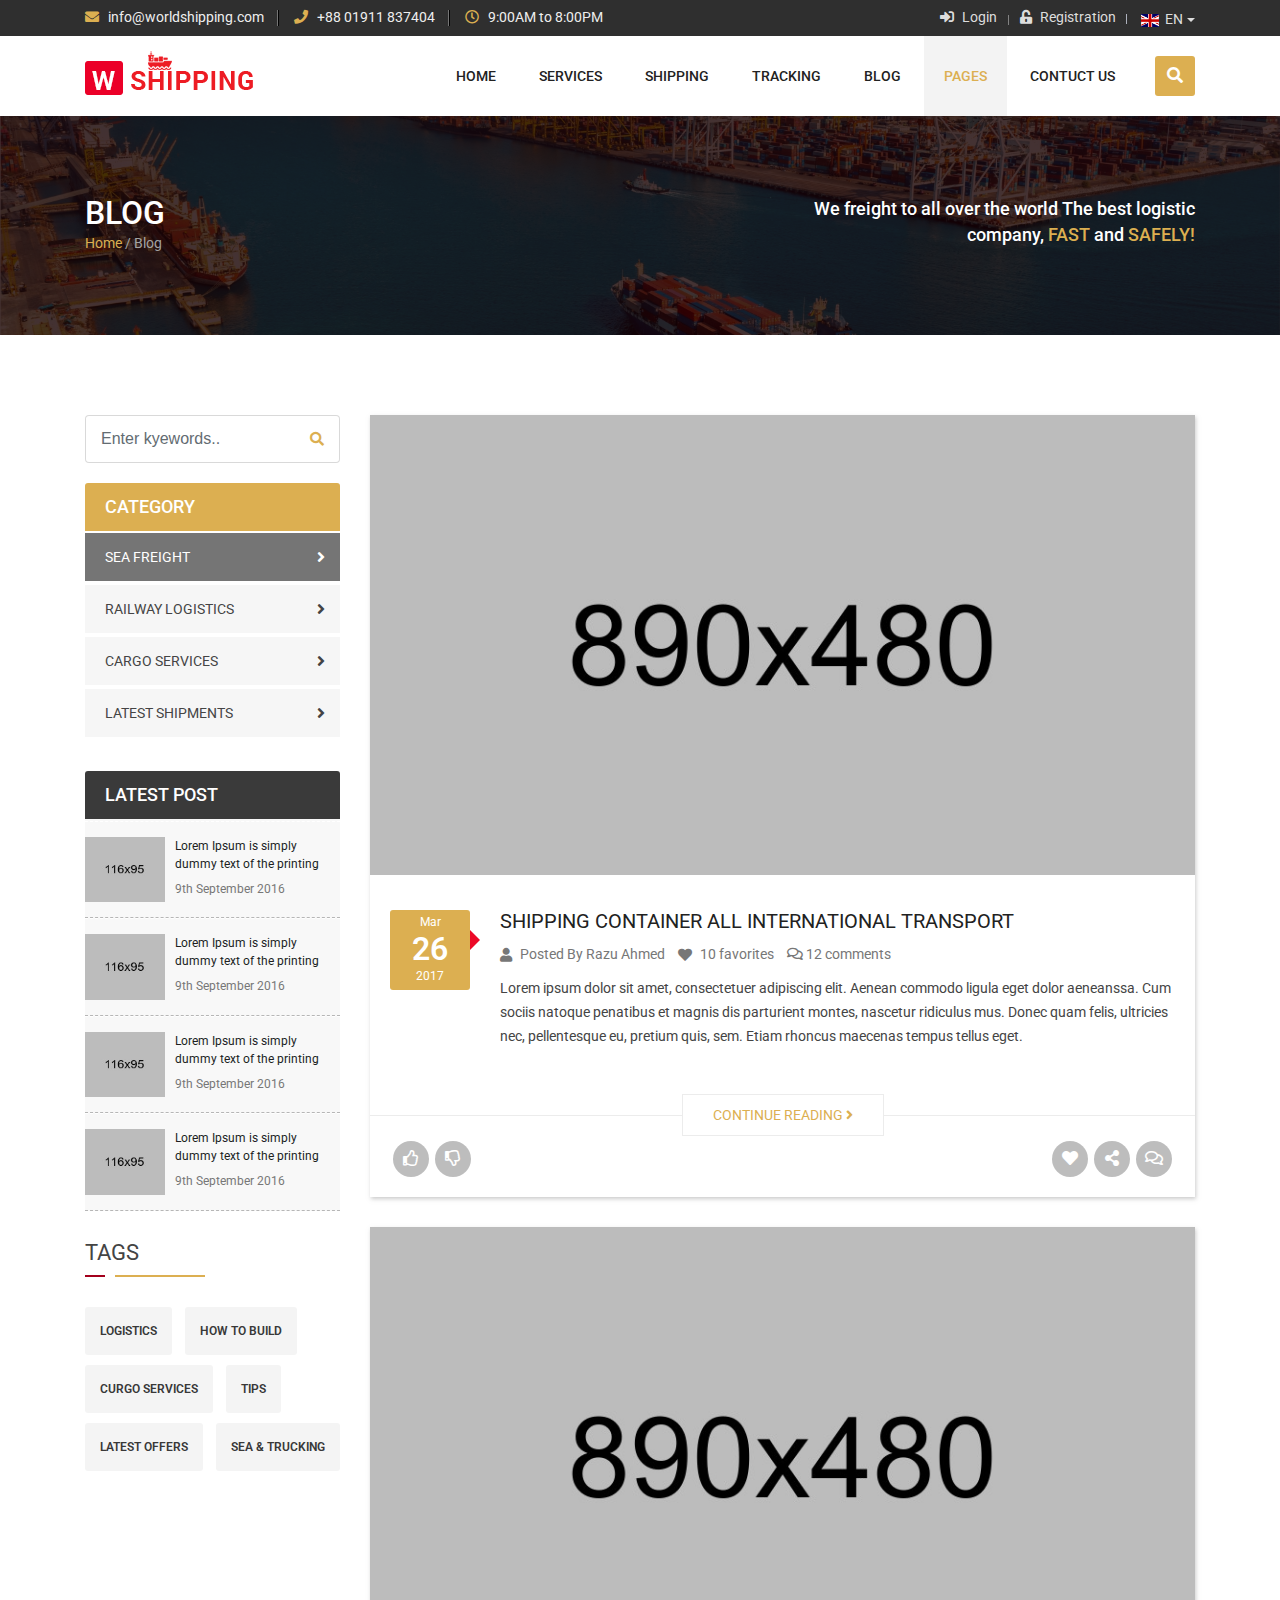
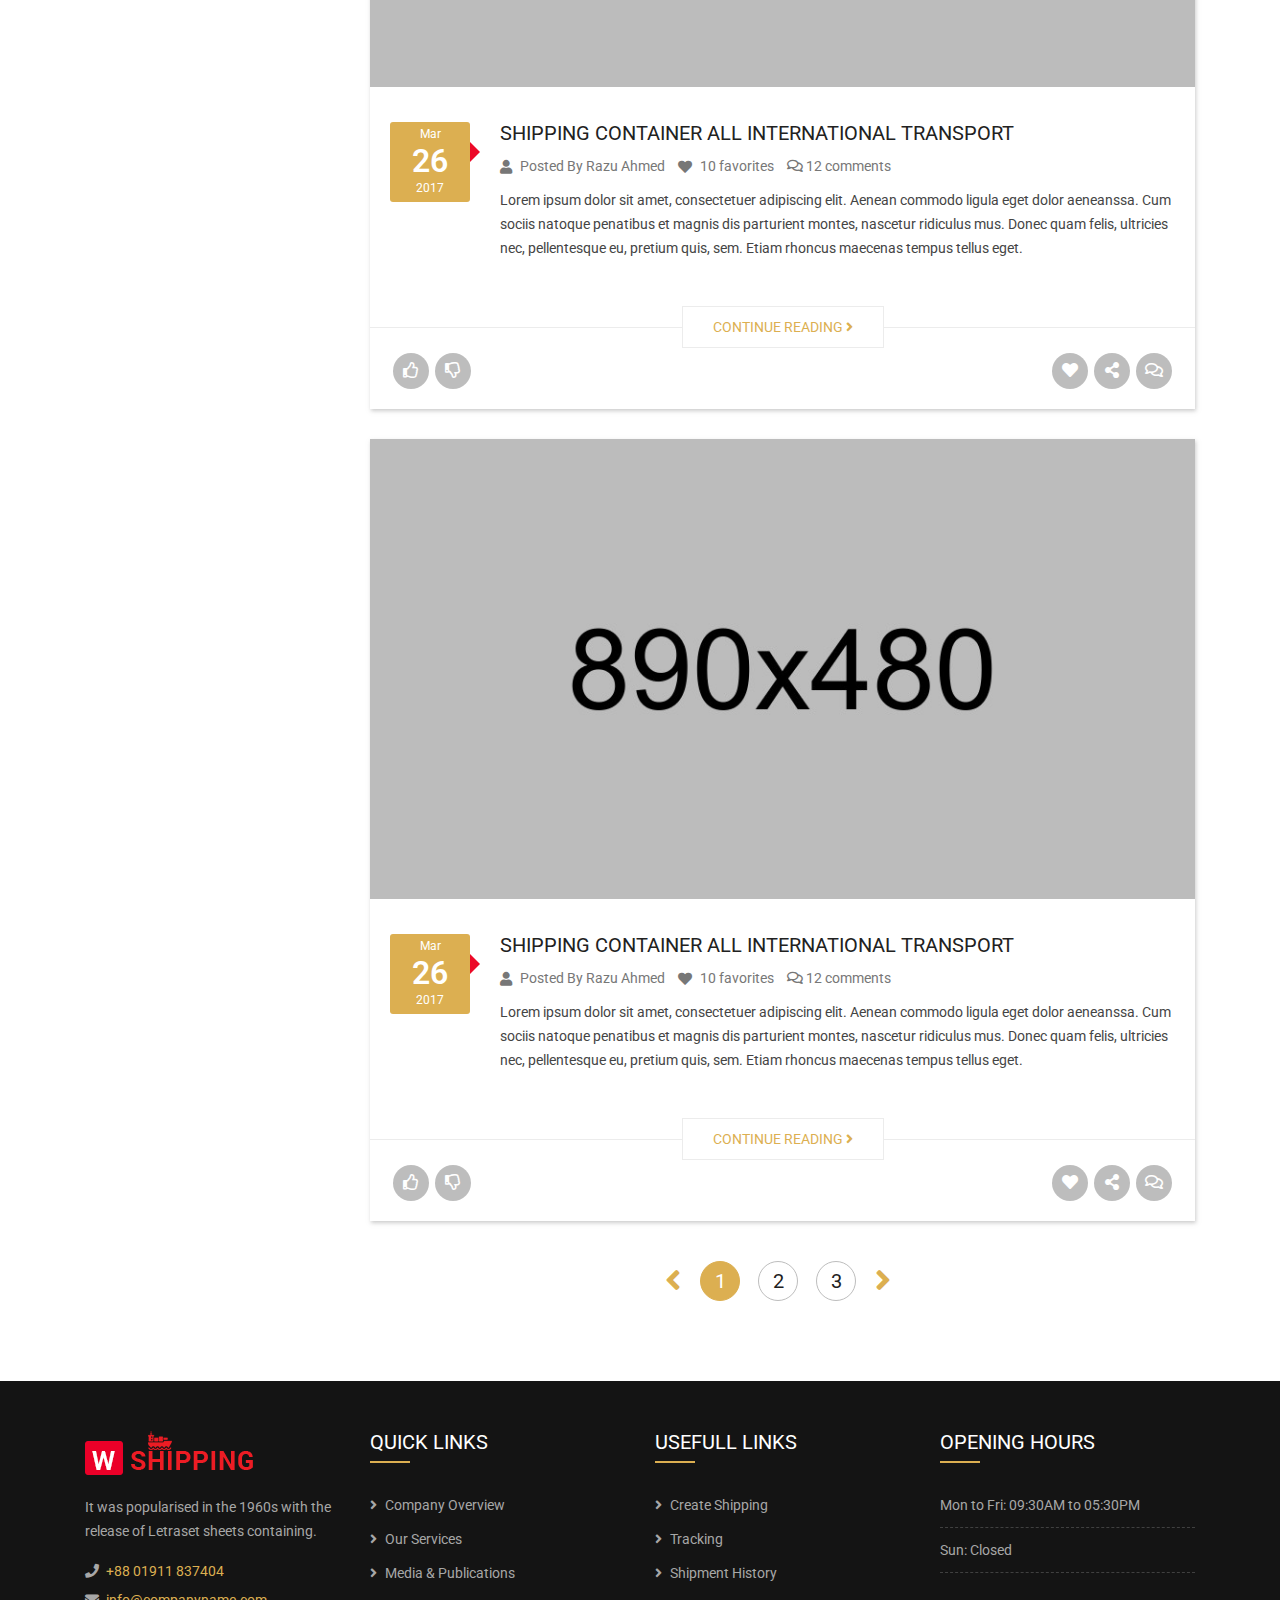
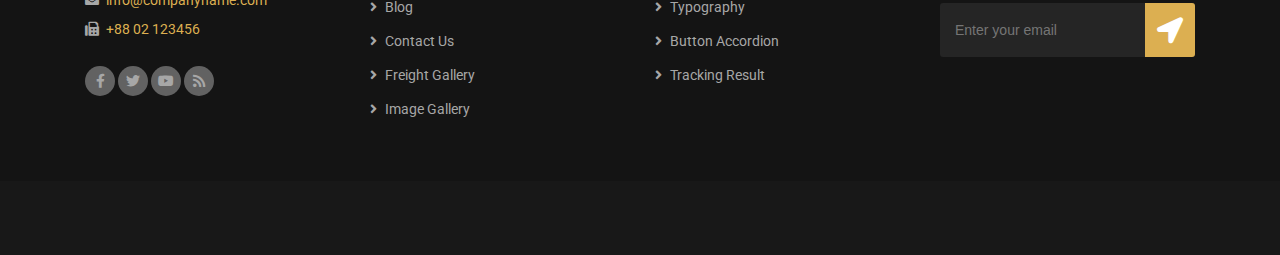
<file: blog.html>
<!DOCTYPE html>
<html lang="en-US">
<head>
<meta charset="utf-8">
<meta name="description" content="">
<meta http-equiv="X-UA-Compatible" content="IE=edge">
<meta name="keywords" content="Bootstrap4, Multipurpose, responsive, Business, template,Shipping, Cargo, logistic, html5, css, javascript, web24service" />
<meta name="author" content="web24service">
<meta name="viewport" content="width=device-width, initial-scale=1">

<!-- Title -->
<title>W-shipping  - The World Class Bootstrap4 Multipurpose Shipping Cargo Logistic HTML5 Template</title>

<!-- Favicon -->
<link rel="shortcut icon" type="image/png" href="assets/images/fevicon.png">

<!-- Bootstrap CSS -->
<link rel="stylesheet" href="assets/css/bootstrap.min.css">

<!-- Font awesome CSS -->
<link rel="stylesheet" href="assets/css/fontawesome.all.min.css">

<!-- Animate CSS -->
<link rel="stylesheet" href="assets/css/animate.min.css">

<!-- OwlCarousel CSS -->
<link rel="stylesheet" href="assets/css/owl.carousel.min.css">

<!-- Magnific popup CSS -->
<link rel="stylesheet" href="assets/css/fancybox.min.css">

<!-- chat CSS -->
<link rel="stylesheet" href="assets/css/chat.css">

<!-- Slicknav CSS -->
<link rel="stylesheet" href="assets/css/slicknav.min.css">

<!-- Date picker CSS -->
<link rel="stylesheet" href="assets/css/bootstrap-datetimepicker.min.css">

<!-- Main CSS -->
<link rel="stylesheet" href="style.css">

<!-- Responsive CSS -->
<link rel="stylesheet" href="assets/css/responsive.css">

<!-- jQuery -->
<script src="assets/js/jquery-3.4.1.min.js"></script>
</head>

<body>
<!-- Main Wrapper Start -->
<div class="main-wrapper"> 
  
  <!-- skiptocontent start ( This section for blind and Google SEO, Also for page speed )--> 
  <a id="skiptocontent" href="#maincontent">skip navigation</a> 
  <!-- skiptocontent End -->
  
   <header class="for-sticky"> 
    <!-- Header top area start -->
    <div class="header-top-area">
      <div class="container">
        <div class="row">
          <div class="col-12 col-lg-8">
            <div class="top-contact"> <a href="#"><i class="fa fa-envelope"></i> info@worldshipping.com</a> <a href="#"><i class="fa fa-phone"></i> +88 01911 837404</a> <a href="#"><i class="far fa-clock"></i> 9:00AM to 8:00PM</a> </div>
          </div>
          <div class="col-12 col-lg-4 d-flex justify-content-center justify-content-lg-end">
            <div class="top-menu">
              <ul>
                <li><a href="customer-login.html"><i class="fas fa-sign-in-alt"></i> Login</a></li>
                <li><a href="customer-register.html"><i class="fa fa-unlock-alt"></i> Registration</a></li>
              </ul>
            </div>
            <div class="language">
              <ul>
                <li><a href="#" title="" class="dropdown-toggle" data-toggle="dropdown" role="button" aria-haspopup="true" aria-expanded="false"><img src="assets/images/flag-1.png" alt=""/> EN</a>
                  <ul class="dropdown-menu">
                    <li><a href="" title=""><img src="assets/images/flag-1.png" alt=""/> EN</a></li>
                    <li><a href="" title=""><img src="assets/images/flag-2.png" alt=""/> TR</a></li>
                    <li><a href="" title=""><img src="assets/images/flag-3.png" alt=""/> BR</a></li>
                    <li><a href="" title=""><img src="assets/images/flag-4.png" alt=""/> SR</a></li>
                  </ul>
                </li>
              </ul>
            </div>
          </div>
        </div>
      </div>
    </div>
    <!-- Header top area End --> 
    
    <!-- Header area start -->
    <div class="header-area">
      <div class="container"> 
        <!-- Site logo Start -->
        <div class="logo"> <a href="index.html" title="W-shipping"><img src="assets/images/logo.png" alt="W-shipping"/></a> </div>
        <!-- Site logo end -->
        <div class="mobile-menu-wrapper"></div>
        <!-- Search Start -->
        <div class="dropdown header-search-bar">
          <form action="index.html">
            <span class="" data-toggle="dropdown"><i class="fa fa-search" aria-hidden="true"></i></span>
            <input type="search" placeholder="kyewords.." class="dropdown-menu search-box">
          </form>
        </div>
        <!-- Search End --> 
        
        <!-- Main menu start -->
        <nav class="mainmenu">
          <ul id="navigation">
            <li><a href="#">Home</a>
              <ul>
                <li><a href="index.html">Home version 1</a></li>
                <li><a href="index2.html">Home version 2</a></li>
                <li><a href="index3.html">Box Style</a></li>
                <li><a href="rtl-version.html">RTL Version</a></li>
              </ul>
            </li>
            <li><a href="#">Services</a>
              <ul>
                <li><a href="services.html">Service page</a></li>
                <li><a href="single-services.html">Air Freight Shipping</a></li>
                <li><a href="single-services.html">Ocean Freight Shipping</a></li>
                <li><a href="single-services.html">Car Shipping</a></li>
              </ul>
            </li>
            <li><a href="#">Shipping</a>
              <ul>
                <li><a href="create-shipping.html">Create New Shipment</a></li>
                <li><a href="current-shipment.html">Current Shipment list</a></li>
                <li><a href="shipment-history.html">Shipment History</a></li>
              </ul>
            </li>
            <li><a href="#">Tracking</a>
              <ul>
                <li><a href="customer-login.html">Customer Login</a></li>
                <li><a href="customer-register.html">Customer Register</a></li>
                <li><a href="tracking.html">Tracking</a></li>
                <li><a href="tracking-result.html">Your shipment progress</a></li>
              </ul>
            </li>
            <li><a href="#">Blog</a>
              <ul>
                <li><a href="blog.html">Blog left sidebar</a></li>
                <li><a href="blog-another-page.html">Blog right sidebar</a></li>
                <li><a href="single-blog.html">Single Blog</a></li>
              </ul>
            </li>
            <li class="nav-active"><a href="#">pages</a>
              <ul>
                <li><a href="about.html">About Us</a></li>
                <li><a href="media.html">Media & Publications</a></li>
                <li><a href="freight-gallery.html">Freight Gallery</a></li>
                <li><a href="image-gallery.html">Image Gallery</a></li>
                <li><a href="typography.html">Typography</a></li>
                <li><a href="button-accordion.html">Button &amp; Accordion</a></li>
                <li><a href="community.html">Shipping Community</a></li>
                <li class="chaild-active"><a href="404.html">Error 404</a></li>
                <li><a href="sitemap.html">Sitemap</a></li>
                <li><a href="coming-soon.html">Coming Soon</a></li>
              </ul>
            </li>
            <li><a href="contact.html">Contuct Us</a></li>
          </ul>
        </nav>
        <!-- Main menu end --> 
      </div>
    </div>
    <!-- Header area End --> 
  </header>
  
  <!-- Breadcroumbs start -->
  <div class="wshipping-content-block wshipping-breadcroumb inner-bg-1">
    <div class="container">
      <div class="row">
        <div class="col-12 col-lg-7">
          <h1>Blog</h1>
          <a href="index.html" title="Home">Home</a> / Blog </div>
        <div class="col-12 col-lg-5 text-right">
          <h4>We freight to all over the world
            The best logistic company, <span>FAST</span> and <span>SAFELY!</span></h4>
        </div>
      </div>
    </div>
  </div>
  <!-- Breadcroumbs end --> 
  
  <!-- Blog content start -->
  <div class="wshipping-content-block">
    <div class="container">
      <div class="row flex-lg-row-reverse">
        <div class="col-12 col-lg-9"> 
          <!-- blog iteam start -->
          <div class="blog-block">
            <div class="blog-image-bg blog-image-1"></div>
            <div class="blog-content">
              <div class="blog-date">Mar <span>26</span> 2017</div>
              <h3><a href="#" title="">Shipping container all international transport</a></h3>
              <div class="blog-post-by">
                <ul>
                  <li><a href="" title=""><i class="fa fa-user"></i> Posted By Razu Ahmed</a></li>
                  <li><a href="" title=""><i class="fa fa-heart"></i> 10 favorites</a></li>
                  <li><a href="" title=""><i class="far fa-comments"></i> 12 comments</a></li>
                </ul>
              </div>
              <p>Lorem ipsum dolor sit amet, consectetuer adipiscing elit. Aenean commodo ligula eget dolor aeneanssa. Cum sociis natoque penatibus et magnis dis parturient montes, nascetur ridiculus mus. Donec quam felis, ultricies nec, pellentesque eu, pretium quis, sem. Etiam rhoncus maecenas tempus tellus eget.</p>
            </div>
            <div class="continue-read-blog"><a href="" title="">Continue Reading <i class="fa fa-angle-right"></i></a></div>
            <div class="blog-action">
              <div class="blog-action-holder"><a href="" title=""><i class="far fa-thumbs-up"></i></a><a href="" title=""><i class="far fa-thumbs-down"></i></a></div>
              <div class="blog-action-holder"><a href="" title=""><i class="fa fa-heart"></i></a><a href="" title=""><i class="fa fa-share-alt"></i></a><a href="" title=""><i class="far fa-comments"></i></a></div>
            </div>
          </div>
          <!-- blog iteam end --> 
          
          <!-- blog iteam start -->
          <div class="blog-block">
            <div class="blog-image-bg blog-image-2"></div>
            <div class="blog-content">
              <div class="blog-date">Mar <span>26</span> 2017</div>
              <h3><a href="#" title="">Shipping container all international transport</a></h3>
              <div class="blog-post-by">
                <ul>
                  <li><a href="" title=""><i class="fa fa-user"></i> Posted By Razu Ahmed</a></li>
                  <li><a href="" title=""><i class="fa fa-heart"></i> 10 favorites</a></li>
                  <li><a href="" title=""><i class="far fa-comments"></i> 12 comments</a></li>
                </ul>
              </div>
              <p>Lorem ipsum dolor sit amet, consectetuer adipiscing elit. Aenean commodo ligula eget dolor aeneanssa. Cum sociis natoque penatibus et magnis dis parturient montes, nascetur ridiculus mus. Donec quam felis, ultricies nec, pellentesque eu, pretium quis, sem. Etiam rhoncus maecenas tempus tellus eget.</p>
            </div>
            <div class="continue-read-blog"><a href="" title="">Continue Reading <i class="fa fa-angle-right"></i></a></div>
            <div class="blog-action">
              <div class="blog-action-holder"><a href="" title=""><i class="far fa-thumbs-up"></i></a><a href="" title=""><i class="far fa-thumbs-down"></i></a></div>
              <div class="blog-action-holder"><a href="" title=""><i class="fa fa-heart"></i></a><a href="" title=""><i class="fa fa-share-alt"></i></a><a href="" title=""><i class="far fa-comments"></i></a></div>
            </div>
          </div>
          <!-- blog iteam end --> 
          
          <!-- blog iteam start -->
          <div class="blog-block">
            <div class="blog-image-bg blog-image-3"></div>
            <div class="blog-content">
              <div class="blog-date">Mar <span>26</span> 2017</div>
              <h3><a href="#" title="">Shipping container all international transport</a></h3>
              <div class="blog-post-by">
                <ul>
                  <li><a href="" title=""><i class="fa fa-user"></i> Posted By Razu Ahmed</a></li>
                  <li><a href="" title=""><i class="fa fa-heart"></i> 10 favorites</a></li>
                  <li><a href="" title=""><i class="far fa-comments"></i> 12 comments</a></li>
                </ul>
              </div>
              <p>Lorem ipsum dolor sit amet, consectetuer adipiscing elit. Aenean commodo ligula eget dolor aeneanssa. Cum sociis natoque penatibus et magnis dis parturient montes, nascetur ridiculus mus. Donec quam felis, ultricies nec, pellentesque eu, pretium quis, sem. Etiam rhoncus maecenas tempus tellus eget.</p>
            </div>
            <div class="continue-read-blog"><a href="" title="">Continue Reading <i class="fa fa-angle-right"></i></a></div>
            <div class="blog-action">
              <div class="blog-action-holder"><a href="" title=""><i class="far fa-thumbs-up"></i></a><a href="" title=""><i class="far fa-thumbs-down"></i></a></div>
              <div class="blog-action-holder"><a href="" title=""><i class="fa fa-heart"></i></a><a href="" title=""><i class="fa fa-share-alt"></i></a><a href="" title=""><i class="far fa-comments"></i></a></div>
            </div>
          </div>
          <!-- blog iteam end --> 
          
          <!-- pagination start -->
          <div class="page-navigation">
            <nav aria-label="Page navigation example">
              <ul class="pagination mt40 justify-content-center">
                <li class="page-item disabled"> <a class="page-link" href="#" tabindex="-1"><i class="fa fa-angle-left" aria-hidden="true"></i></a> </li>
                <li class="page-item pagin-active"><a class="page-link" href="#">1</a></li>
                <li class="page-item"><a class="page-link" href="#">2</a></li>
                <li class="page-item"><a class="page-link" href="#">3</a></li>
                <li class="page-item"> <a class="page-link" href="#"><i class="fa fa-angle-right" aria-hidden="true"></i></a> </li>
              </ul>
            </nav>
          </div>
          <!-- pagination end --> 
          
        </div>
        <!-- Blog sidebar start -->
        <div class="col-12 col-lg-3">
          <div class="cat-Search">
            <form action="index.html">
              <input type="search" placeholder="Enter kyewords.." class="form-control">
            </form>
          </div>
          <div class="left-block left-menu menu-with-title">
            <h4 class="title-with-bg">Category</h4>
            <ul>
              <li class="active"><a href="" title="Sea Freight">Sea Freight</a></li>
              <li><a href="" title="Railway Logistics">Railway Logistics</a></li>
              <li><a href="" title="Cargo Services">Cargo Services</a></li>
              <li><a href="" title="Latest Shipments">Latest Shipments</a></li>
            </ul>
          </div>
          <div class="left-block letest-post">
            <h4 class="title-with-bg bg-black">Latest post</h4>
            <ul>
              <li><a href="" title=""> <img src="assets/images/latest-post1.jpg" alt="post1">
                <p>Lorem Ipsum is simply dummy text of the printing</p>
                <span>9th September 2016</span> </a></li>
              <li><a href="" title=""> <img src="assets/images/latest-post1.jpg" alt="post1">
                <p>Lorem Ipsum is simply dummy text of the printing</p>
                <span>9th September 2016</span> </a></li>
              <li><a href="" title=""> <img src="assets/images/latest-post1.jpg" alt="post1">
                <p>Lorem Ipsum is simply dummy text of the printing</p>
                <span>9th September 2016</span> </a></li>
              <li><a href="" title=""> <img src="assets/images/latest-post1.jpg" alt="post1">
                <p>Lorem Ipsum is simply dummy text of the printing</p>
                <span>9th September 2016</span> </a></li>
            </ul>
          </div>
          <div class="left-block blog-tag">
            <h3 class="heading3-border text-uppercase">Tags</h3>
            <a href="#" title="Logistics">Logistics</a> <a href="#" title="How To Build">How To Build</a> <a href="#" title="Curgo Services">Curgo Services</a> <a href="#" title="Tips">Tips</a> <a href="#" title="Latest Offers">Latest Offers</a> <a href="#" title="Sea & Trucking">Sea &amp; Trucking</a> </div>
        </div>
        <!-- Blog sidebar end --> 
      </div>
    </div>
  </div>
  <!-- Blog content end --> 
  
<!-- Footer start -->
  <footer class="site-footer"> 
    <!-- Footer Top start -->
    <div class="footer-top-area">
      <div class="container">
        <div class="row">
          <div class="col-12 col-md-6 col-lg-3">
            <div class="footer-wiz">
              <h3 class="footer-logo"><img src="assets/images/footer-logo.png" alt="footer logo"/></h3>
              <p>It was popularised in the 1960s with the release of Letraset sheets containing.</p>
              <ul class="footer-contact">
                <li><i class="fa fa-phone"></i> +88 01911 837404</li>
                <li><i class="fa fa-envelope"></i> info@companyname.com</li>
                <li><i class="fa fa-fax"></i> +88 02 123456</li>
              </ul>
            </div>
            <div class="top-social bottom-social"> <a href="#"><i class="fab fa-facebook-f"></i></a> <a href="#"><i class="fab fa-twitter"></i></a> <a href="#"><i class="fab fa-youtube"></i></a> <a href="#"><i class="fa fa-rss"></i></a> </div>
          </div>
          <div class="col-12 col-md-6 col-lg-3">
            <div class="footer-wiz footer-menu">
              <h3 class="footer-wiz-title">Quick Links</h3>
              <ul>
                <li><a href="about.html">Company Overview</a></li>
                <li><a href="services.html">Our Services</a></li>
                <li><a href="media.html">Media &amp; Publications</a></li>
                <li><a href="blog.html">Blog</a></li>
                <li><a href="contact.html">Contact Us</a></li>
                <li><a href="freight-gallery.html">Freight Gallery</a></li>
                <li><a href="image-gallery.html">Image Gallery</a></li>
              </ul>
            </div>
          </div>
          <div class="col-12 col-md-6 col-lg-3">
            <div class="footer-wiz footer-menu">
              <h3 class="footer-wiz-title">Usefull Links</h3>
              <ul>
                <li><a href="create-shipping.html">Create Shipping</a></li>
                <li><a href="tracking.html">Tracking</a></li>
                <li><a href="shipment-history.html">Shipment History</a></li>
                <li><a href="typography.html">Typography</a></li>
                <li><a href="button-accordion.html">Button Accordion</a></li>
                <li><a href="tracking-result.html">Tracking Result</a></li>
              </ul>
            </div>
          </div>
          <div class="col-12 col-md-6 col-lg-3">
            <div class="footer-wiz">
              <h3 class="footer-wiz-title">Opening Hours</h3>
              <ul class="open-hours">
                <li><span>Mon to Fri:</span> <span class="text-right">09:30AM to 05:30PM</span></li>
                <li><span>Sun:</span> <span class="text-right">Closed</span></li>
              </ul>
              <div class="newsletter">
                <form action="index.html">
                  <input type="text" placeholder="Enter your email" value="" class="news-input">
                  <button type="submit" value="" class="news-btn"><i class="fa fa-location-arrow"></i></button>
                </form>
              </div>
            </div>
          </div>
        </div>
      </div>
    </div>
    <!-- footer top end --> 
    
    <!-- copyright start -->
    <div class="footer-bottom-area">
      <div class="container">
        <div class="row">
          <div class="col-12 col-lg-6 wow fadeInLeft">Copyright © 2017 <span>Wrold shipping</span>. All Rights Reserved</div>
          <div class="col-12 col-lg-6 text-right wow fadeInRight">Design & Development By: <a href="http://web24service.com/" title="web24service" target="_blank">web24service</a></div>
        </div>
      </div>
    </div>
    <!-- copyright end --> 
  </footer>
  <!-- Footer end --> 
</div>
<!-- Main Wrapper end --> 

<!-- Start scroll top -->
<div class="scrollup"><i class="fas fa-chevron-up"></i></div>
<!-- End scroll top --> 

<!-- Tether JS --> 
<script src="assets/js/tether.min.js"></script> 

<!-- Popper JS --> 
<script src="assets/js/popper.min.js"></script> 

<!-- Bootstrap JS --> 
<script src="assets/js/bootstrap.min.js"></script> 

<!-- OwlCarousel JS --> 
<script src="assets/js/owl.carousel.min.js"></script> 

<!-- Bootstrap dateTimePicker --> 
<script src="assets/js/datetimepicker-moment.min.js"></script> 
<script src="assets/js/bootstrap-datetimepicker.min.js"></script> 

<!-- SlickNav JS --> 
<script src="assets/js/jquery.slicknav.min.js"></script> 

<!-- fancybox Popup JS --> 
<script src="assets/js/jquery.fancybox.min.js"></script> 

<!-- WOW JS --> 
<script src="assets/js/wow-1.3.0.min.js"></script> 

<!-- Step Form with validate --> 
<script src="assets/js/jquery.validate.js"></script> 
<script src="assets/js/form-step.js"></script> 

<!-- SlickNav JS --> 
<script src="assets/js/youtube-background.js"></script> 

<!-- Gallery Filter --> 
<script src="assets/js/jquery.filterizr.min.js"></script> 

<!-- Chat JS --> 
<script src="assets/js/chat.js"></script> 

<!-- Coming Soon JS --> 
<script src="assets/js/coming-soon.js"></script> 

<!-- Active JS --> 
<script src="assets/js/active.js"></script>
</body>
</html>
</file>
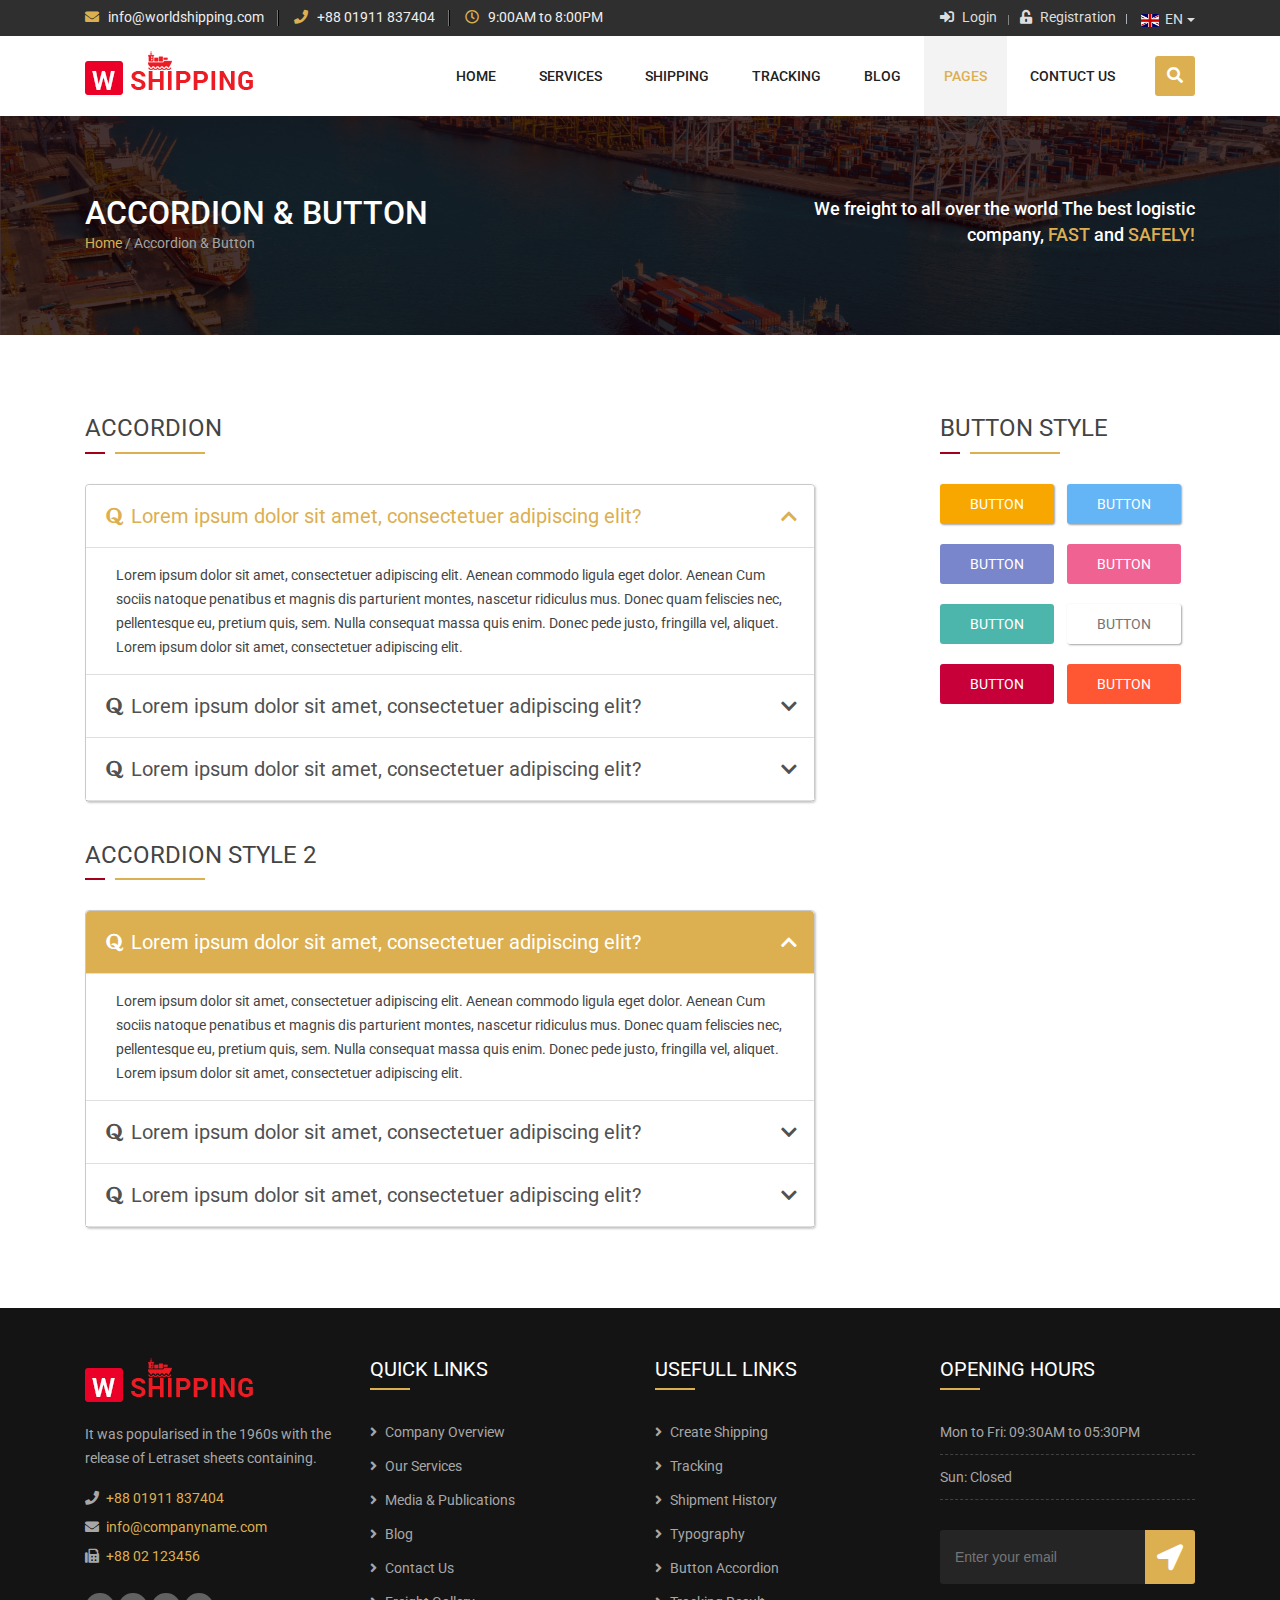
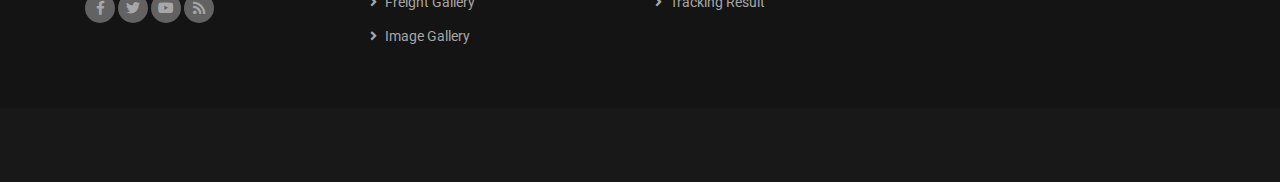
<file: button-accordion.html>
<!DOCTYPE html>
<html lang="en-US">
<head>
<meta charset="utf-8">
<meta name="description" content="">
<meta http-equiv="X-UA-Compatible" content="IE=edge">
<meta name="keywords" content="Bootstrap4, Multipurpose, responsive, Business, template,Shipping, Cargo, logistic, html5, css, javascript, web24service" />
<meta name="author" content="web24service">
<meta name="viewport" content="width=device-width, initial-scale=1">

<!-- Title -->
<title>W-shipping  - The World Class Bootstrap4 Multipurpose Shipping Cargo Logistic HTML5 Template</title>

<!-- Favicon -->
<link rel="shortcut icon" type="image/png" href="assets/images/fevicon.png">

<!-- Bootstrap CSS -->
<link rel="stylesheet" href="assets/css/bootstrap.min.css">

<!-- Font awesome CSS -->
<link rel="stylesheet" href="assets/css/fontawesome.all.min.css">

<!-- Animate CSS -->
<link rel="stylesheet" href="assets/css/animate.min.css">

<!-- OwlCarousel CSS -->
<link rel="stylesheet" href="assets/css/owl.carousel.min.css">

<!-- Magnific popup CSS -->
<link rel="stylesheet" href="assets/css/fancybox.min.css">

<!-- chat CSS -->
<link rel="stylesheet" href="assets/css/chat.css">

<!-- Slicknav CSS -->
<link rel="stylesheet" href="assets/css/slicknav.min.css">

<!-- Date picker CSS -->
<link rel="stylesheet" href="assets/css/bootstrap-datetimepicker.min.css">

<!-- Main CSS -->
<link rel="stylesheet" href="style.css">

<!-- Responsive CSS -->
<link rel="stylesheet" href="assets/css/responsive.css">

<!-- jQuery -->
<script src="assets/js/jquery-3.4.1.min.js"></script>
</head>

<body>
<!-- Main Wrapper Start -->
<div class="main-wrapper"> 
  
  <!-- skiptocontent start ( This section for blind and Google SEO, Also for page speed )--> 
  <a id="skiptocontent" href="#maincontent">skip navigation</a> 
  <!-- skiptocontent End -->
  
   <header class="for-sticky"> 
    <!-- Header top area start -->
    <div class="header-top-area">
      <div class="container">
        <div class="row">
          <div class="col-12 col-lg-8">
            <div class="top-contact"> <a href="#"><i class="fa fa-envelope"></i> info@worldshipping.com</a> <a href="#"><i class="fa fa-phone"></i> +88 01911 837404</a> <a href="#"><i class="far fa-clock"></i> 9:00AM to 8:00PM</a> </div>
          </div>
          <div class="col-12 col-lg-4 d-flex justify-content-center justify-content-lg-end">
            <div class="top-menu">
              <ul>
                <li><a href="customer-login.html"><i class="fas fa-sign-in-alt"></i> Login</a></li>
                <li><a href="customer-register.html"><i class="fa fa-unlock-alt"></i> Registration</a></li>
              </ul>
            </div>
            <div class="language">
              <ul>
                <li><a href="#" title="" class="dropdown-toggle" data-toggle="dropdown" role="button" aria-haspopup="true" aria-expanded="false"><img src="assets/images/flag-1.png" alt=""/> EN</a>
                  <ul class="dropdown-menu">
                    <li><a href="" title=""><img src="assets/images/flag-1.png" alt=""/> EN</a></li>
                    <li><a href="" title=""><img src="assets/images/flag-2.png" alt=""/> TR</a></li>
                    <li><a href="" title=""><img src="assets/images/flag-3.png" alt=""/> BR</a></li>
                    <li><a href="" title=""><img src="assets/images/flag-4.png" alt=""/> SR</a></li>
                  </ul>
                </li>
              </ul>
            </div>
          </div>
        </div>
      </div>
    </div>
    <!-- Header top area End --> 
    
    <!-- Header area start -->
    <div class="header-area">
      <div class="container"> 
        <!-- Site logo Start -->
        <div class="logo"> <a href="index.html" title="W-shipping"><img src="assets/images/logo.png" alt="W-shipping"/></a> </div>
        <!-- Site logo end -->
        <div class="mobile-menu-wrapper"></div>
        <!-- Search Start -->
        <div class="dropdown header-search-bar">
          <form action="index.html">
            <span class="" data-toggle="dropdown"><i class="fa fa-search" aria-hidden="true"></i></span>
            <input type="search" placeholder="kyewords.." class="dropdown-menu search-box">
          </form>
        </div>
        <!-- Search End --> 
        
        <!-- Main menu start -->
        <nav class="mainmenu">
          <ul id="navigation">
            <li><a href="#">Home</a>
              <ul>
                <li><a href="index.html">Home version 1</a></li>
                <li><a href="index2.html">Home version 2</a></li>
                <li><a href="index3.html">Box Style</a></li>
                <li><a href="rtl-version.html">RTL Version</a></li>
              </ul>
            </li>
            <li><a href="#">Services</a>
              <ul>
                <li><a href="services.html">Service page</a></li>
                <li><a href="single-services.html">Air Freight Shipping</a></li>
                <li><a href="single-services.html">Ocean Freight Shipping</a></li>
                <li><a href="single-services.html">Car Shipping</a></li>
              </ul>
            </li>
            <li><a href="#">Shipping</a>
              <ul>
                <li><a href="create-shipping.html">Create New Shipment</a></li>
                <li><a href="current-shipment.html">Current Shipment list</a></li>
                <li><a href="shipment-history.html">Shipment History</a></li>
              </ul>
            </li>
            <li><a href="#">Tracking</a>
              <ul>
                <li><a href="customer-login.html">Customer Login</a></li>
                <li><a href="customer-register.html">Customer Register</a></li>
                <li><a href="tracking.html">Tracking</a></li>
                <li><a href="tracking-result.html">Your shipment progress</a></li>
              </ul>
            </li>
            <li><a href="#">Blog</a>
              <ul>
                <li><a href="blog.html">Blog left sidebar</a></li>
                <li><a href="blog-another-page.html">Blog right sidebar</a></li>
                <li><a href="single-blog.html">Single Blog</a></li>
              </ul>
            </li>
            <li class="nav-active"><a href="#">pages</a>
              <ul>
                <li><a href="about.html">About Us</a></li>
                <li><a href="media.html">Media & Publications</a></li>
                <li><a href="freight-gallery.html">Freight Gallery</a></li>
                <li><a href="image-gallery.html">Image Gallery</a></li>
                <li><a href="typography.html">Typography</a></li>
                <li><a href="button-accordion.html">Button &amp; Accordion</a></li>
                <li><a href="community.html">Shipping Community</a></li>
                <li class="chaild-active"><a href="404.html">Error 404</a></li>
                <li><a href="sitemap.html">Sitemap</a></li>
                <li><a href="coming-soon.html">Coming Soon</a></li>
              </ul>
            </li>
            <li><a href="contact.html">Contuct Us</a></li>
          </ul>
        </nav>
        <!-- Main menu end --> 
      </div>
    </div>
    <!-- Header area End --> 
  </header>
  
  <!-- Breadcroumbs start -->
  <div class="wshipping-content-block wshipping-breadcroumb inner-bg-1">
    <div class="container">
      <div class="row">
        <div class="col-12 col-lg-7">
          <h1>Accordion &amp; Button</h1>
          <a href="index.html" title="Home">Home</a> / Accordion &amp; Button </div>
        <div class="col-12 col-lg-5 text-right">
          <h4>We freight to all over the world
            The best logistic company, <span>FAST</span> and <span>SAFELY!</span></h4>
        </div>
      </div>
    </div>
  </div>
  <!-- Breadcroumbs end --> 
  
  <!-- Accordion & Button Start -->
  <div class="wshipping-content-block">
    <div class="container">
      <div class="row">
        <div class="col-12 col-lg-8"> 
          <!-- Accourdion style1 Start -->
          <h3 class="heading3-border text-uppercase">Accordion</h3>
          <div id="accordion" class="page-accordion accordion-style1">
            <div class="card">
              <div class="card-header" role="tablist" id="headingOne">
                <h5 class="mb-0"> <a data-toggle="collapse" data-parent="#accordion" href="#collapseOne" aria-expanded="true" aria-controls="collapseOne"> <i class="fab fa-quora"></i> Lorem ipsum dolor sit amet, consectetuer adipiscing elit? </a> </h5>
              </div>
              <div id="collapseOne" class="collapse show" role="tabpanel" aria-labelledby="headingOne">
                <div class="card-block"> Lorem ipsum dolor sit amet, consectetuer adipiscing elit. Aenean commodo ligula eget dolor. Aenean Cum sociis natoque penatibus et magnis dis parturient montes, nascetur ridiculus mus. Donec quam feliscies nec, pellentesque eu, pretium quis, sem. Nulla consequat massa quis enim. Donec pede justo, fringilla vel, aliquet. Lorem ipsum dolor sit amet, consectetuer adipiscing elit. </div>
              </div>
            </div>
            <div class="card">
              <div class="card-header" role="tablist" id="headingTwo">
                <h5 class="mb-0"> <a class="collapsed" data-toggle="collapse" data-parent="#accordion" href="#collapseTwo" aria-expanded="false" aria-controls="collapseTwo"> <i class="fab fa-quora"></i> Lorem ipsum dolor sit amet, consectetuer adipiscing elit? </a> </h5>
              </div>
              <div id="collapseTwo" class="collapse" role="tabpanel" aria-labelledby="headingTwo">
                <div class="card-block"> Lorem ipsum dolor sit amet, consectetuer adipiscing elit. Aenean commodo ligula eget dolor. Aenean Cum sociis natoque penatibus et magnis dis parturient montes, nascetur ridiculus mus. Donec quam feliscies nec, pellentesque eu, pretium quis, sem. Nulla consequat massa quis enim. Donec pede justo, fringilla vel, aliquet. Lorem ipsum dolor sit amet, consectetuer adipiscing elit. </div>
              </div>
            </div>
            <div class="card">
              <div class="card-header" role="tablist" id="headingThree">
                <h5 class="mb-0"> <a class="collapsed" data-toggle="collapse" data-parent="#accordion" href="#collapseThree" aria-expanded="false" aria-controls="collapseThree"> <i class="fab fa-quora"></i> Lorem ipsum dolor sit amet, consectetuer adipiscing elit? </a> </h5>
              </div>
              <div id="collapseThree" class="collapse" role="tabpanel" aria-labelledby="headingThree">
                <div class="card-block"> Lorem ipsum dolor sit amet, consectetuer adipiscing elit. Aenean commodo ligula eget dolor. Aenean Cum sociis natoque penatibus et magnis dis parturient montes, nascetur ridiculus mus. Donec quam feliscies nec, pellentesque eu, pretium quis, sem. Nulla consequat massa quis enim. Donec pede justo, fringilla vel, aliquet. Lorem ipsum dolor sit amet, consectetuer adipiscing elit. </div>
              </div>
            </div>
          </div>
          <!-- Accourdion style1 End -->
          <div class="space40"></div>
          <!-- Accourdion style2 Start -->
          <h3 class="heading3-border text-uppercase">Accordion Style 2</h3>
          <div id="accordion2" class="page-accordion accordion-style2">
            <div class="card">
              <div class="card-header" role="tablist" id="heading11">
                <h5 class="mb-0"> <a data-toggle="collapse" data-parent="#accordion2" href="#collapse11" aria-expanded="true" aria-controls="heading11"> <i class="fab fa-quora"></i> Lorem ipsum dolor sit amet, consectetuer adipiscing elit? </a> </h5>
              </div>
              <div id="collapse11" class="collapse show" role="tabpanel" aria-labelledby="heading11">
                <div class="card-block"> Lorem ipsum dolor sit amet, consectetuer adipiscing elit. Aenean commodo ligula eget dolor. Aenean Cum sociis natoque penatibus et magnis dis parturient montes, nascetur ridiculus mus. Donec quam feliscies nec, pellentesque eu, pretium quis, sem. Nulla consequat massa quis enim. Donec pede justo, fringilla vel, aliquet. Lorem ipsum dolor sit amet, consectetuer adipiscing elit. </div>
              </div>
            </div>
            <div class="card">
              <div class="card-header" role="tablist" id="heading12">
                <h5 class="mb-0"> <a class="collapsed" data-toggle="collapse" data-parent="#accordion2" href="#collapse12" aria-expanded="false" aria-controls="collapseTwo"> <i class="fab fa-quora"></i> Lorem ipsum dolor sit amet, consectetuer adipiscing elit? </a> </h5>
              </div>
              <div id="collapse12" class="collapse" role="tabpanel" aria-labelledby="heading12">
                <div class="card-block"> Lorem ipsum dolor sit amet, consectetuer adipiscing elit. Aenean commodo ligula eget dolor. Aenean Cum sociis natoque penatibus et magnis dis parturient montes, nascetur ridiculus mus. Donec quam feliscies nec, pellentesque eu, pretium quis, sem. Nulla consequat massa quis enim. Donec pede justo, fringilla vel, aliquet. Lorem ipsum dolor sit amet, consectetuer adipiscing elit. </div>
              </div>
            </div>
            <div class="card">
              <div class="card-header" role="tablist" id="heading13">
                <h5 class="mb-0"> <a class="collapsed" data-toggle="collapse" data-parent="#accordion2" href="#collapse13" aria-expanded="false" aria-controls="collapseThree"> <i class="fab fa-quora"></i> Lorem ipsum dolor sit amet, consectetuer adipiscing elit? </a> </h5>
              </div>
              <div id="collapse13" class="collapse" role="tabpanel" aria-labelledby="heading13">
                <div class="card-block"> Lorem ipsum dolor sit amet, consectetuer adipiscing elit. Aenean commodo ligula eget dolor. Aenean Cum sociis natoque penatibus et magnis dis parturient montes, nascetur ridiculus mus. Donec quam feliscies nec, pellentesque eu, pretium quis, sem. Nulla consequat massa quis enim. Donec pede justo, fringilla vel, aliquet. Lorem ipsum dolor sit amet, consectetuer adipiscing elit. </div>
              </div>
            </div>
          </div>
        </div>
        <div class="col-12 col-lg-3 offset-lg-1"> 
          <!-- Button style Start -->
          <div class="button-style">
            <h3 class="heading3-border text-uppercase">Button Style</h3>
            <a href="#" class="custom-btn cbtn-yellow text-uppercase cbtn-shadow">Button</a> <a href="#" class="custom-btn cbtn-sky text-uppercase cbtn-shadow">Button</a> <a href="#" class="custom-btn cbtn-light-blue text-uppercase">Button</a> <a href="#" class="custom-btn cbtn-pink text-uppercase">Button</a> <a href="#" class="custom-btn cbtn-pest text-uppercase">Button</a> <a href="#" class="custom-btn cbtn-white text-uppercase cbtn-shadow">Button</a> <a href="#" class="custom-btn cbtn-magendo text-uppercase">Button</a> <a href="#" class="custom-btn cbtn-orrang text-uppercase">Button</a> </div>
          <!-- Button style End --> 
        </div>
      </div>
    </div>
  </div>
  
<!-- Footer start -->
  <footer class="site-footer"> 
    <!-- Footer Top start -->
    <div class="footer-top-area">
      <div class="container">
        <div class="row">
          <div class="col-12 col-md-6 col-lg-3">
            <div class="footer-wiz">
              <h3 class="footer-logo"><img src="assets/images/footer-logo.png" alt="footer logo"/></h3>
              <p>It was popularised in the 1960s with the release of Letraset sheets containing.</p>
              <ul class="footer-contact">
                <li><i class="fa fa-phone"></i> +88 01911 837404</li>
                <li><i class="fa fa-envelope"></i> info@companyname.com</li>
                <li><i class="fa fa-fax"></i> +88 02 123456</li>
              </ul>
            </div>
            <div class="top-social bottom-social"> <a href="#"><i class="fab fa-facebook-f"></i></a> <a href="#"><i class="fab fa-twitter"></i></a> <a href="#"><i class="fab fa-youtube"></i></a> <a href="#"><i class="fa fa-rss"></i></a> </div>
          </div>
          <div class="col-12 col-md-6 col-lg-3">
            <div class="footer-wiz footer-menu">
              <h3 class="footer-wiz-title">Quick Links</h3>
              <ul>
                <li><a href="about.html">Company Overview</a></li>
                <li><a href="services.html">Our Services</a></li>
                <li><a href="media.html">Media &amp; Publications</a></li>
                <li><a href="blog.html">Blog</a></li>
                <li><a href="contact.html">Contact Us</a></li>
                <li><a href="freight-gallery.html">Freight Gallery</a></li>
                <li><a href="image-gallery.html">Image Gallery</a></li>
              </ul>
            </div>
          </div>
          <div class="col-12 col-md-6 col-lg-3">
            <div class="footer-wiz footer-menu">
              <h3 class="footer-wiz-title">Usefull Links</h3>
              <ul>
                <li><a href="create-shipping.html">Create Shipping</a></li>
                <li><a href="tracking.html">Tracking</a></li>
                <li><a href="shipment-history.html">Shipment History</a></li>
                <li><a href="typography.html">Typography</a></li>
                <li><a href="button-accordion.html">Button Accordion</a></li>
                <li><a href="tracking-result.html">Tracking Result</a></li>
              </ul>
            </div>
          </div>
          <div class="col-12 col-md-6 col-lg-3">
            <div class="footer-wiz">
              <h3 class="footer-wiz-title">Opening Hours</h3>
              <ul class="open-hours">
                <li><span>Mon to Fri:</span> <span class="text-right">09:30AM to 05:30PM</span></li>
                <li><span>Sun:</span> <span class="text-right">Closed</span></li>
              </ul>
              <div class="newsletter">
                <form action="index.html">
                  <input type="text" placeholder="Enter your email" value="" class="news-input">
                  <button type="submit" value="" class="news-btn"><i class="fa fa-location-arrow"></i></button>
                </form>
              </div>
            </div>
          </div>
        </div>
      </div>
    </div>
    <!-- footer top end --> 
    
    <!-- copyright start -->
    <div class="footer-bottom-area">
      <div class="container">
        <div class="row">
          <div class="col-12 col-lg-6 wow fadeInLeft">Copyright © 2017 <span>Wrold shipping</span>. All Rights Reserved</div>
          <div class="col-12 col-lg-6 text-right wow fadeInRight">Design & Development By: <a href="http://web24service.com/" title="web24service" target="_blank">web24service</a></div>
        </div>
      </div>
    </div>
    <!-- copyright end --> 
  </footer>
  <!-- Footer end --> 
</div>
<!-- Main Wrapper end --> 

<!-- Start scroll top -->
<div class="scrollup"><i class="fas fa-chevron-up"></i></div>
<!-- End scroll top --> 

<!-- Tether JS --> 
<script src="assets/js/tether.min.js"></script> 

<!-- Popper JS --> 
<script src="assets/js/popper.min.js"></script> 

<!-- Bootstrap JS --> 
<script src="assets/js/bootstrap.min.js"></script> 

<!-- OwlCarousel JS --> 
<script src="assets/js/owl.carousel.min.js"></script> 

<!-- Bootstrap dateTimePicker --> 
<script src="assets/js/datetimepicker-moment.min.js"></script> 
<script src="assets/js/bootstrap-datetimepicker.min.js"></script> 

<!-- SlickNav JS --> 
<script src="assets/js/jquery.slicknav.min.js"></script> 

<!-- fancybox Popup JS --> 
<script src="assets/js/jquery.fancybox.min.js"></script> 

<!-- WOW JS --> 
<script src="assets/js/wow-1.3.0.min.js"></script> 

<!-- Step Form with validate --> 
<script src="assets/js/jquery.validate.js"></script> 
<script src="assets/js/form-step.js"></script> 

<!-- SlickNav JS --> 
<script src="assets/js/youtube-background.js"></script> 

<!-- Gallery Filter --> 
<script src="assets/js/jquery.filterizr.min.js"></script> 

<!-- Chat JS --> 
<script src="assets/js/chat.js"></script> 

<!-- Coming Soon JS --> 
<script src="assets/js/coming-soon.js"></script> 

<!-- Active JS --> 
<script src="assets/js/active.js"></script>
</body>
</html>
</file>
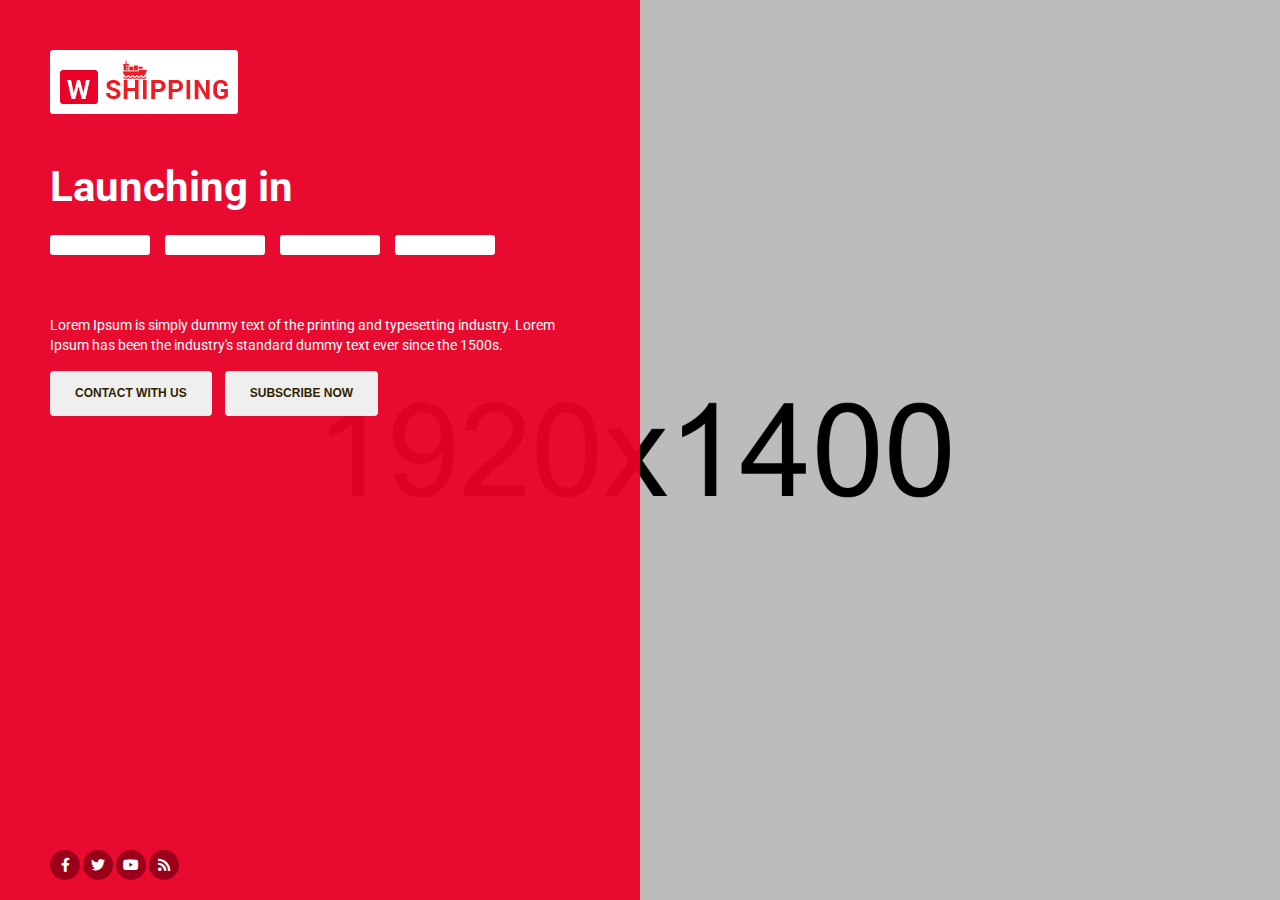
<file: coming-soon.html>
<!DOCTYPE html>
<html lang="en-US">
<head>
<meta charset="utf-8">
<meta name="description" content="">
<meta http-equiv="X-UA-Compatible" content="IE=edge">
<meta name="keywords" content="Bootstrap4, Multipurpose, responsive, Business, template,Shipping, Cargo, logistic, html5, css, javascript, web24service" />
<meta name="author" content="web24service">
<meta name="viewport" content="width=device-width, initial-scale=1">

<!-- Title -->
<title>W-shipping  - The World Class Bootstrap4 Multipurpose Shipping Cargo Logistic HTML5 Template</title>

<!-- Favicon -->
<link rel="shortcut icon" type="image/png" href="assets/images/fevicon.png">

<!-- Bootstrap CSS -->
<link rel="stylesheet" href="assets/css/bootstrap.min.css">

<!-- Font awesome CSS -->
<link rel="stylesheet" href="assets/css/fontawesome.all.min.css">

<!-- Animate CSS -->
<link rel="stylesheet" href="assets/css/animate.min.css">

<!-- OwlCarousel CSS -->
<link rel="stylesheet" href="assets/css/owl.carousel.min.css">

<!-- Magnific popup CSS -->
<link rel="stylesheet" href="assets/css/fancybox.min.css">

<!-- chat CSS -->
<link rel="stylesheet" href="assets/css/chat.css">

<!-- Slicknav CSS -->
<link rel="stylesheet" href="assets/css/slicknav.min.css">

<!-- Date picker CSS -->
<link rel="stylesheet" href="assets/css/bootstrap-datetimepicker.min.css">

<!-- Main CSS -->
<link rel="stylesheet" href="style.css">

<!-- Responsive CSS -->
<link rel="stylesheet" href="assets/css/responsive.css">

<!-- jQuery -->
<script src="assets/js/jquery-3.4.1.min.js"></script>
</head>
<body>
<div class="coming-soon">
  <div class="coming-soon-left">
    <div class="coming-soon-logo"><img src="assets/images/logo.png" alt="W-Shipping"/></div>
    <div class="coming-soon-count">
      <h3>Launching in</h3>
      <div id="timer">
        <div id="days"></div>
        <div id="hours"></div>
        <div id="minutes"></div>
        <div id="seconds"></div>
        <input type="hidden" id="end_time" value="1 December 2021 9:56:00 GMT+01:00" />
      </div>
    </div>
    <div class="coming-soon-content">
      <p>Lorem Ipsum is simply dummy text of the printing and typesetting industry. Lorem Ipsum has been the industry's standard dummy text ever since the 1500s.</p>
      <button type="button"  class="btn commin-soon-button" data-toggle="modal" data-target="#comingSoonContact">Contact With Us</button>
      <button type="button"  class="btn commin-soon-button" data-toggle="modal" data-target="#comingSoonSubscribe">Subscribe Now</button>
    </div>
    <div class="coming-soon-social"> <a href="#"><i class="fab fa-facebook-f"></i></a> <a href="#"><i class="fab fa-twitter"></i></a> <a href="#"><i class="fab fa-youtube"></i></a> <a href="#"><i class="fa fa-rss"></i></a> </div>
  </div>
</div>

<!-- Coming Soon Contact Start-->
<div class="modal right fade" id="comingSoonContact" tabindex="-1" role="dialog" aria-labelledby="comingSoonContact">
  <div class="modal-dialog" role="document">
    <div class="coming-soon-contact">
      <button type="button" class="close" data-dismiss="modal" aria-label="Close"><span aria-hidden="true">&times;</span></button>
      <div class="address">
        <h3 class="heading3-border text-uppercase">Office Address</h3>
        <div class="address-block">
          <ul>
            <li class="address-icon"><strong>Adderss:</strong><br>
              Lorem Ipsum is simply dummy text of the printing and typesetting industry.</li>
            <li class="phone-icon"><strong>Telephone No:</strong><br>
              +88 01711 123456</li>
            <li class="fax-icon"><strong>Fax No:</strong><br>
              +88 01711 123456</li>
            <li class="email-icon"><strong>Email:</strong><br>
              <a href="mailto:web24service@gmail.com" title="">web24service@gmail.com</a></li>
          </ul>
        </div>
      </div>
      <div class="contact-form">
        <h3>Get In Touch</h3>
        <form action="#">
          <div class="form-group">
            <div class="row">
              <div class="col-12 col-md-6 col-lg-6">
                <input type="text" class="form-control" placeholder="Your Full Name">
              </div>
              <div class="col-12 col-md-6 col-lg-6">
                <input type="text" class="form-control" placeholder="Company">
              </div>
            </div>
          </div>
          <div class="form-group">
            <div class="row">
              <div class="col-12 col-md-6 col-lg-6">
                <input type="email" class="form-control" placeholder="Email">
              </div>
              <div class="col-12 col-md-6 col-lg-6">
                <input type="text" class="form-control" placeholder="Phone Number">
              </div>
            </div>
          </div>
          <div class="form-group">
            <textarea class="form-control" placeholder="Message"></textarea>
          </div>
          <div class="form-group">
            <button type="submit" class="wshipping-button">Submit</button>
          </div>
        </form>
      </div>
    </div>
  </div>
  <!-- modal-dialog --> 
</div>
<!-- Coming Soon Contact End --> 

<!-- Coming Soon Subscribe Start-->
<div class="modal fade" id="comingSoonSubscribe" tabindex="-1" role="dialog" aria-labelledby="comingSoonSubscribe">
  <div class="modal-dialog" role="document">
    <div class="coming-soon-subscribe">
      <button type="button" class="close" data-dismiss="modal" aria-label="Close"><span aria-hidden="true">&times;</span></button>
      <h3>Subscribe Now</h3>
      <p>Lorem Ipsum is simply dummy text of the printing and typesetting industry. Lorem Ipsum has been the industry's standard dummy text ever since the 1500s.</p>
      <div class="coming-soon-form">
        <form action="#">
          <input type="text" class="form-control" name="news" placeholder="Enter Your Email">
          <input type="submit" class="wshipping-button" value="Get Notified" name="newsSub">
        </form>
      </div>
    </div>
  </div>
  <!-- modal-dialog --> 
</div>
<!-- Coming Soon Subscribe End--> 

<!-- Tether JS --> 
<script src="assets/js/tether.min.js"></script> 

<!-- Popper JS --> 
<script src="assets/js/popper.min.js"></script> 

<!-- Bootstrap JS --> 
<script src="assets/js/bootstrap.min.js"></script> 

<!-- OwlCarousel JS --> 
<script src="assets/js/owl.carousel.min.js"></script> 

<!-- Bootstrap dateTimePicker --> 
<script src="assets/js/datetimepicker-moment.min.js"></script> 
<script src="assets/js/bootstrap-datetimepicker.min.js"></script> 

<!-- SlickNav JS --> 
<script src="assets/js/jquery.slicknav.min.js"></script> 

<!-- fancybox Popup JS --> 
<script src="assets/js/jquery.fancybox.min.js"></script> 

<!-- WOW JS --> 
<script src="assets/js/wow-1.3.0.min.js"></script> 

<!-- Step Form with validate --> 
<script src="assets/js/jquery.validate.js"></script> 
<script src="assets/js/form-step.js"></script> 

<!-- SlickNav JS --> 
<script src="assets/js/youtube-background.js"></script> 

<!-- Gallery Filter --> 
<script src="assets/js/jquery.filterizr.min.js"></script> 

<!-- Chat JS --> 
<script src="assets/js/chat.js"></script> 

<!-- Coming Soon JS --> 
<script src="assets/js/coming-soon.js"></script> 

<!-- Active JS --> 
<script src="assets/js/active.js"></script>
</body>
</html>
</file>
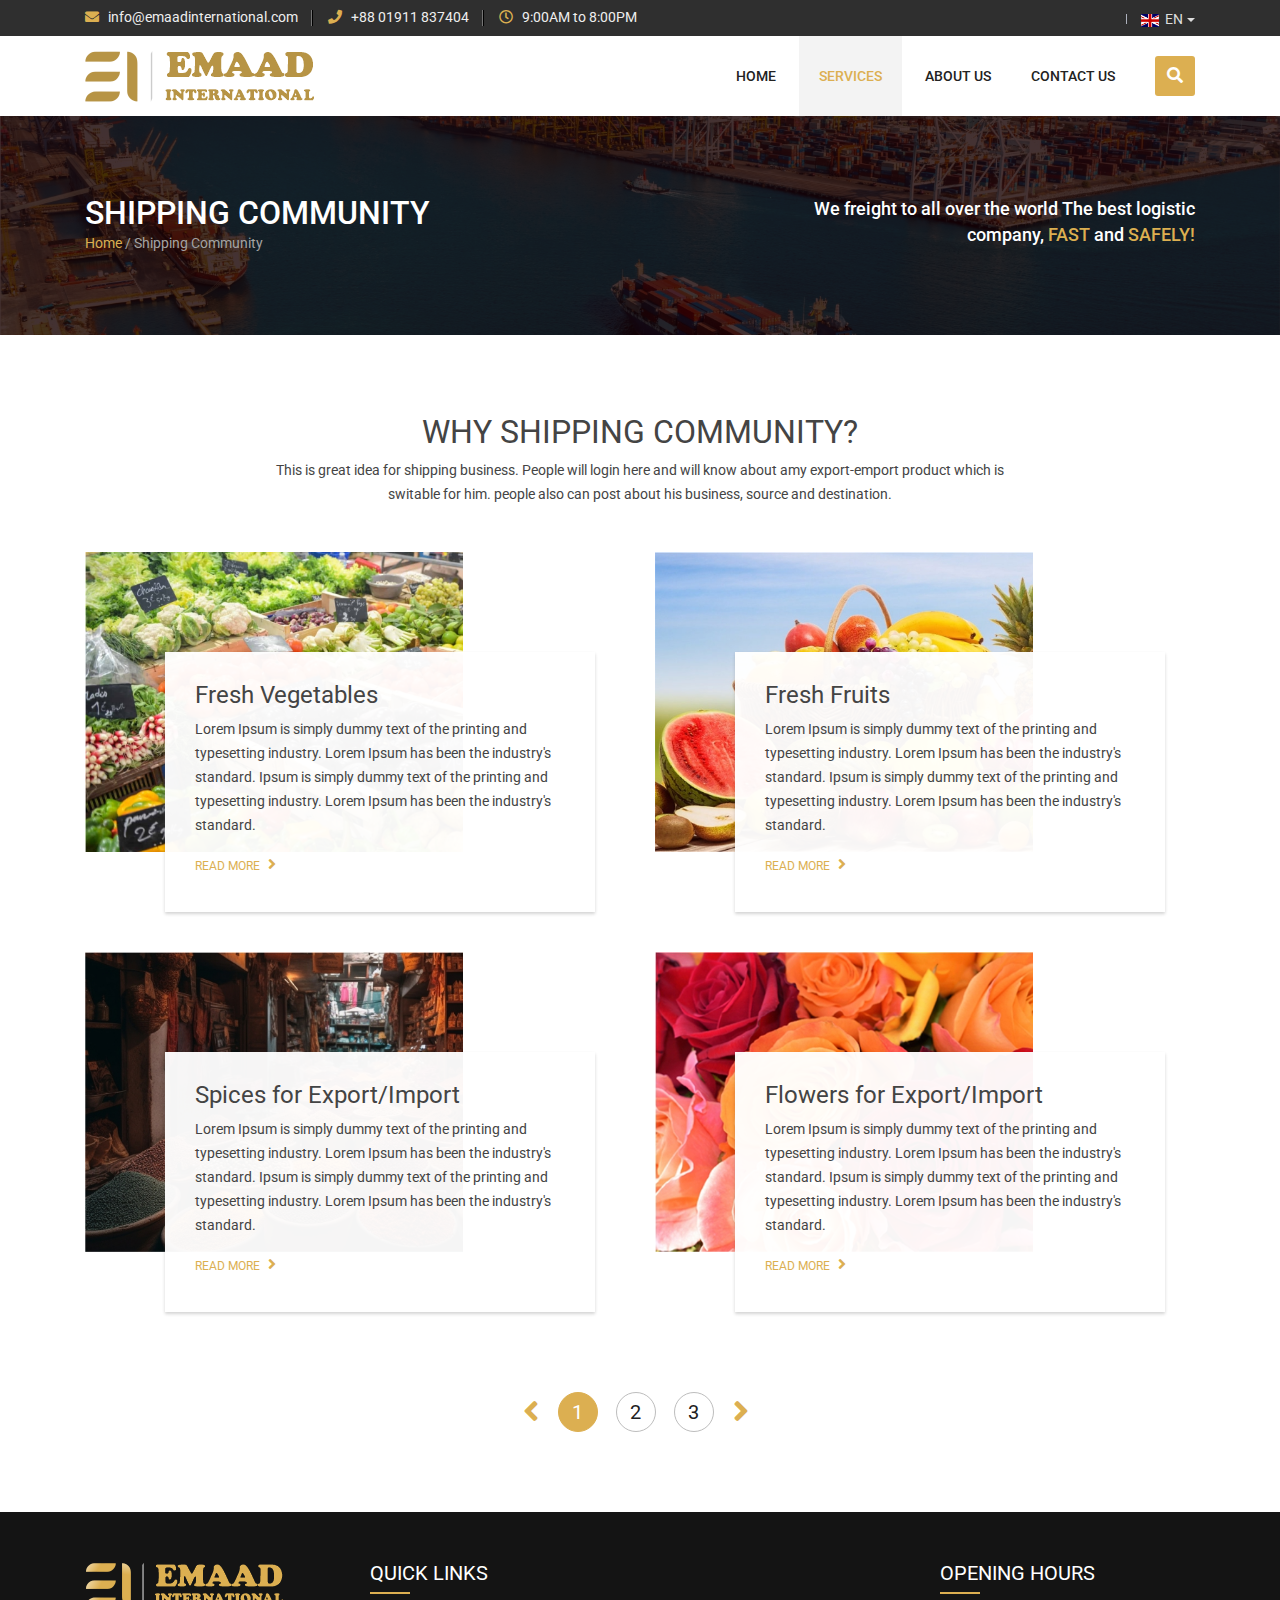
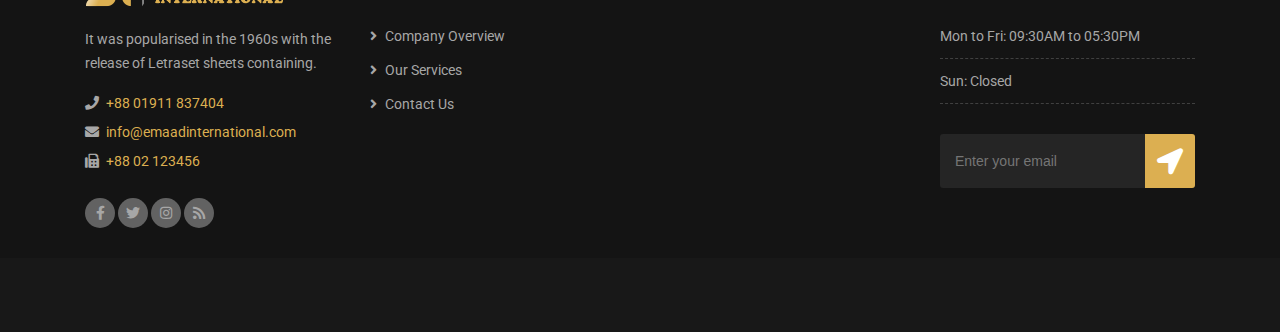
<file: community.html>
<!DOCTYPE html>
<html lang="en-US">
<head>
<meta charset="utf-8">
<meta name="description" content="">
<meta http-equiv="X-UA-Compatible" content="IE=edge">
<meta name="keywords" content="Bootstrap4, Multipurpose, responsive, Business, template,Shipping, Cargo, logistic, html5, css, javascript, Emaad" />
<meta name="author" content="CDesigns">
<meta name="viewport" content="width=device-width, initial-scale=1">

<!-- Title -->
<title>Emaad International  - Your Trusted Exporting Partner</title>

<!-- Favicon -->
<link rel="shortcut icon" type="image/png" href="assets/images/fevicon.png">

<!-- Bootstrap CSS -->
<link rel="stylesheet" href="assets/css/bootstrap.min.css">

<!-- Font awesome CSS -->
<link rel="stylesheet" href="assets/css/fontawesome.all.min.css">

<!-- Animate CSS -->
<link rel="stylesheet" href="assets/css/animate.min.css">

<!-- OwlCarousel CSS -->
<link rel="stylesheet" href="assets/css/owl.carousel.min.css">

<!-- Magnific popup CSS -->
<link rel="stylesheet" href="assets/css/fancybox.min.css">

<!-- chat CSS -->
<link rel="stylesheet" href="assets/css/chat.css">

<!-- Slicknav CSS -->
<link rel="stylesheet" href="assets/css/slicknav.min.css">

<!-- Date picker CSS -->
<link rel="stylesheet" href="assets/css/bootstrap-datetimepicker.min.css">

<!-- Main CSS -->
<link rel="stylesheet" href="style.css">

<!-- Responsive CSS -->
<link rel="stylesheet" href="assets/css/responsive.css">

<!-- jQuery -->
<script src="assets/js/jquery-3.4.1.min.js"></script>
</head>

<body>
<!-- Main Wrapper Start -->
<div class="main-wrapper"> 
  
  <!-- skiptocontent start ( This section for blind and Google SEO, Also for page speed )--> 
  <a id="skiptocontent" href="#maincontent">skip navigation</a> 
  <!-- skiptocontent End -->
  
   <header class="for-sticky"> 
    <!-- Header top area start -->
    <div class="header-top-area">
      <div class="container">
        <div class="row">
          <div class="col-12 col-lg-8">
            <div class="top-contact"> <a href="#"><i class="fa fa-envelope"></i> info@emaadinternational.com</a> <a href="#"><i class="fa fa-phone"></i> +88 01911 837404</a> <a href="#"><i class="far fa-clock"></i> 9:00AM to 8:00PM</a> </div>
          </div>
          <div class="col-12 col-lg-4 d-flex justify-content-center justify-content-lg-end">
            <!-- <div class="top-menu">
              <ul>
                <li><a href="customer-login.html"><i class="fas fa-sign-in-alt"></i> Login</a></li>
                <li><a href="customer-register.html"><i class="fa fa-unlock-alt"></i> Registration</a></li>
              </ul>
            </div> -->
            <div class="language">
              <ul>
                <li><a href="#" title="" class="dropdown-toggle" data-toggle="dropdown" role="button" aria-haspopup="true" aria-expanded="false"><img src="assets/images/flag-1.png" alt=""/> EN</a>
                  <ul class="dropdown-menu">
                    <li><a href="" title=""><img src="assets/images/flag-1.png" alt=""/> EN</a></li>
                    <li><a href="" title=""><img src="assets/images/flag-2.png" alt=""/> TR</a></li>
                    <li><a href="" title=""><img src="assets/images/flag-3.png" alt=""/> BR</a></li>
                    <li><a href="" title=""><img src="assets/images/flag-4.png" alt=""/> SR</a></li>
                  </ul>
                </li>
              </ul>
            </div>
          </div>
        </div>
      </div>
    </div>
    <!-- Header top area End --> 
    
    <!-- Header area start -->
    <div class="header-area">
      <div class="container"> 
        <!-- Site logo Start -->
        <div class="logo"> <a href="index.html" title="W-shipping"><img src="assets/images/emaad_logo_d.png" alt="Emaad-International"/></a> </div>
        <!-- Site logo end -->
        <div class="mobile-menu-wrapper"></div>
        <!-- Search Start -->
        <div class="dropdown header-search-bar">
          <form action="index.html">
            <span class="" data-toggle="dropdown"><i class="fa fa-search" aria-hidden="true"></i></span>
            <input type="search" placeholder="kyewords.." class="dropdown-menu search-box">
          </form>
        </div>
        <!-- Search End --> 
        
        <!-- Main menu start -->
        <nav class="mainmenu">
          <ul id="navigation">
            <li><a href="index.html">Home</a>
              <!-- <ul>
                <li><a href="index.html">Home version 1</a></li>
                <li><a href="index2.html">Home version 2</a></li>
                <li><a href="index3.html">Box Style</a></li>
                <li><a href="rtl-version.html">RTL Version</a></li>
              </ul> -->
            </li>
            <li class="nav-active"><a href="#">Services</a>
              <!-- <ul>
                <li><a href="services.html">Service page</a></li>
                <li><a href="single-services.html">Air Freight Shipping</a></li>
                <li><a href="single-services.html">Ocean Freight Shipping</a></li>
                <li><a href="single-services.html">Car Shipping</a></li>
              </ul> -->
            </li>
            <!-- <li><a href="#">Shipping</a>
              <ul>
                <li><a href="create-shipping.html">Create New Shipment</a></li>
                <li><a href="current-shipment.html">Current Shipment list</a></li>
                <li><a href="shipment-history.html">Shipment History</a></li>
              </ul>
            </li>
            <li><a href="#">Tracking</a>
              <ul>
                <li><a href="customer-login.html">Customer Login</a></li>
                <li><a href="customer-register.html">Customer Register</a></li>
                <li><a href="tracking.html">Tracking</a></li>
                <li><a href="tracking-result.html">Your shipment progress</a></li>
              </ul>
            </li>
            <li><a href="#">Blog</a>
              <ul>
                <li><a href="blog.html">Blog left sidebar</a></li>
                <li><a href="blog-another-page.html">Blog right sidebar</a></li>
                <li><a href="single-blog.html">Single Blog</a></li>
              </ul>
            </li>
            <li class="nav-active"><a href="#">pages</a>
              <ul>
                <li><a href="about.html">About Us</a></li>
                <li><a href="media.html">Media & Publications</a></li>
                <li><a href="freight-gallery.html">Freight Gallery</a></li>
                <li><a href="image-gallery.html">Image Gallery</a></li>
                <li><a href="typography.html">Typography</a></li>
                <li><a href="button-accordion.html">Button &amp; Accordion</a></li>
                <li><a href="community.html">Shipping Community</a></li>
                <li class="chaild-active"><a href="404.html">Error 404</a></li>
                <li><a href="sitemap.html">Sitemap</a></li>
                <li><a href="coming-soon.html">Coming Soon</a></li>
              </ul>
            </li> -->
            <li><a href="about.html">About Us</a>
            <li><a href="contact.html">Contact Us</a></li>
          </ul>
        </nav>
        <!-- Main menu end --> 
      </div>
    </div>
    <!-- Header area End --> 
  </header>
  
  <!-- Breadcroumbs start -->
  <div class="wshipping-content-block wshipping-breadcroumb inner-bg-1">
    <div class="container">
      <div class="row">
        <div class="col-12 col-lg-7">
          <h1>Shipping Community</h1>
          <a href="index.html" title="Home">Home</a> / Shipping Community </div>
        <div class="col-12 col-lg-5 text-right">
          <h4>We freight to all over the world
            The best logistic company, <span>FAST</span> and <span>SAFELY!</span></h4>
        </div>
      </div>
    </div>
  </div>
  <!-- Breadcroumbs end --> 
  
  <!-- Shipping Community Start -->
  <div class="wshipping-content-block">
    <div class="container">
      <div class="row">
        <div class="col-12 col-lg-8 offset-lg-2">
          <div class="section-title wow fadeInUp">
            <h2>Why Shipping Community?</h2>
            <p>This is great idea for shipping business. People will login here and will know about amy export-emport product which is switable for him. people also can post about his business, source and destination.</p>
          </div>
        </div>
      </div>
      <div class="row">
        <div class="col-12 col-lg-6">
          <div class="community-section">
            <div class="community-image community-bg-1"></div>
            <div class="community-content">
              <h3>Fresh Vegetables</h3>
              <p>Lorem Ipsum is simply dummy text of the printing and typesetting industry. Lorem Ipsum has been the industry's standard. Ipsum is simply dummy text of the printing and typesetting industry. Lorem Ipsum has been the industry's standard.</p>
              <a href="" title="" class="readmore-btn">Read more <i class="fa fa-angle-right"></i></a> </div>
          </div>
        </div>
        <div class="col-12 col-lg-6">
          <div class="community-section">
            <div class="community-image community-bg-2"></div>
            <div class="community-content">
              <h3>Fresh Fruits</h3>
              <p>Lorem Ipsum is simply dummy text of the printing and typesetting industry. Lorem Ipsum has been the industry's standard. Ipsum is simply dummy text of the printing and typesetting industry. Lorem Ipsum has been the industry's standard.</p>
              <a href="" title="" class="readmore-btn">Read more <i class="fa fa-angle-right"></i></a> </div>
          </div>
        </div>
      </div>
      <div class="row">
        <div class="col-12 col-lg-6">
          <div class="community-section">
            <div class="community-image community-bg-3"></div>
            <div class="community-content">
              <h3>Spices for Export/Import</h3>
              <p>Lorem Ipsum is simply dummy text of the printing and typesetting industry. Lorem Ipsum has been the industry's standard. Ipsum is simply dummy text of the printing and typesetting industry. Lorem Ipsum has been the industry's standard.</p>
              <a href="" title="" class="readmore-btn">Read more <i class="fa fa-angle-right"></i></a> </div>
          </div>
        </div>
        <div class="col-12 col-lg-6">
          <div class="community-section">
            <div class="community-image community-bg-4"></div>
            <div class="community-content">
              <h3>Flowers for Export/Import</h3>
              <p>Lorem Ipsum is simply dummy text of the printing and typesetting industry. Lorem Ipsum has been the industry's standard. Ipsum is simply dummy text of the printing and typesetting industry. Lorem Ipsum has been the industry's standard.</p>
              <a href="" title="" class="readmore-btn">Read more <i class="fa fa-angle-right"></i></a> </div>
          </div>
        </div>
      </div>
      <!-- pagination start -->
      <div class="page-navigation mb0">
        <nav aria-label="Page navigation example">
          <ul class="pagination mt40 justify-content-center">
            <li class="page-item disabled"> <a class="page-link" href="#" tabindex="-1"><i class="fa fa-angle-left" aria-hidden="true"></i></a> </li>
            <li class="page-item pagin-active"><a class="page-link" href="#">1</a></li>
            <li class="page-item"><a class="page-link" href="#">2</a></li>
            <li class="page-item"><a class="page-link" href="#">3</a></li>
            <li class="page-item"> <a class="page-link" href="#"><i class="fa fa-angle-right" aria-hidden="true"></i></a> </li>
          </ul>
        </nav>
      </div>
      <!-- pagination end --> 
    </div>
  </div>
  <!-- Shipping Community end --> 
  
 <!-- Footer start -->
  <footer class="site-footer"> 
    <!-- Footer Top start -->
    <div class="footer-top-area">
      <div class="container">
        <div class="row">
          <div class="col-12 col-md-6 col-lg-3">
            <div class="footer-wiz">
              <h3 class="footer-logo"><img src="assets/images/emaad_logo.png" alt="footer logo"/></h3>
              <p>It was popularised in the 1960s with the release of Letraset sheets containing.</p>
              <ul class="footer-contact">
                <li><i class="fa fa-phone"></i> +88 01911 837404</li>
                <li><i class="fa fa-envelope"></i> info@emaadinternational.com</li>
                <li><i class="fa fa-fax"></i> +88 02 123456</li>
              </ul>
            </div>
            <div class="top-social bottom-social"> <a href="#"><i class="fab fa-facebook-f"></i></a> <a href="#"><i class="fab fa-twitter"></i></a> <a href="#"><i class="fab fa-instagram"></i></a> <a href="#"><i class="fa fa-rss"></i></a> </div>
          </div>
          <div class="col-12 col-md-6 col-lg-3">
            <div class="footer-wiz footer-menu">
              <h3 class="footer-wiz-title">Quick Links</h3>
              <ul>
                <li><a href="about.html">Company Overview</a></li>
                <li><a href="community.html">Our Services</a></li>
                <!-- <li><a href="media.html">Media &amp; Publications</a></li> -->
                <!-- <li><a href="blog.html">Blog</a></li> -->
                <li><a href="contact.html">Contact Us</a></li>
                <!-- <li><a href="freight-gallery.html">Freight Gallery</a></li>
                <li><a href="image-gallery.html">Image Gallery</a></li> -->
              </ul>
            </div>
          </div>
          <div class="col-12 col-md-6 col-lg-3">
            <!-- <div class="footer-wiz footer-menu">
              <h3 class="footer-wiz-title">Usefull Links</h3>
              <ul>
                <li><a href="create-shipping.html">Create Shipping</a></li>
                <li><a href="tracking.html">Tracking</a></li>
                <li><a href="shipment-history.html">Shipment History</a></li>
                <li><a href="typography.html">Typography</a></li>
                <li><a href="button-accordion.html">Button Accordion</a></li>
                <li><a href="tracking-result.html">Tracking Result</a></li>
              </ul>
            </div> -->
          </div>
          <div class="col-12 col-md-6 col-lg-3">
            <div class="footer-wiz">
              <h3 class="footer-wiz-title">Opening Hours</h3>
              <ul class="open-hours">
                <li><span>Mon to Fri:</span> <span class="text-right">09:30AM to 05:30PM</span></li>
                <li><span>Sun:</span> <span class="text-right">Closed</span></li>
              </ul>
              <div class="newsletter">
                <form action="index.html">
                  <input type="text" placeholder="Enter your email" value="" class="news-input">
                  <button type="submit" value="" class="news-btn"><i class="fa fa-location-arrow"></i></button>
                </form>
              </div>
            </div>
          </div>
        </div>
      </div>
    </div>
    <!-- footer top end --> 
    
    <!-- copyright start -->
    <div class="footer-bottom-area">
      <div class="container">
        <div class="row">
          <div class="col-12 col-lg-6 wow fadeInLeft">Copyright © 2023 <span>Emaad International</span>. All Rights Reserved</div>
          <div class="col-12 col-lg-6 text-right wow fadeInRight">Design & Development By: <a href="#" title="CDesigns" target="_blank">CDesigns</a></div>
        </div>
      </div>
    </div>
    <!-- copyright end --> 
  </footer>
  <!-- Footer end --> 
</div>
<!-- Main Wrapper end --> 

<!-- Start scroll top -->
<div class="scrollup"><i class="fas fa-chevron-up"></i></div>
<!-- End scroll top --> 

<!-- Tether JS --> 
<script src="assets/js/tether.min.js"></script> 

<!-- Popper JS --> 
<script src="assets/js/popper.min.js"></script> 

<!-- Bootstrap JS --> 
<script src="assets/js/bootstrap.min.js"></script> 

<!-- OwlCarousel JS --> 
<script src="assets/js/owl.carousel.min.js"></script> 

<!-- Bootstrap dateTimePicker --> 
<script src="assets/js/datetimepicker-moment.min.js"></script> 
<script src="assets/js/bootstrap-datetimepicker.min.js"></script> 

<!-- SlickNav JS --> 
<script src="assets/js/jquery.slicknav.min.js"></script> 

<!-- fancybox Popup JS --> 
<script src="assets/js/jquery.fancybox.min.js"></script> 

<!-- WOW JS --> 
<script src="assets/js/wow-1.3.0.min.js"></script> 

<!-- Step Form with validate --> 
<script src="assets/js/jquery.validate.js"></script> 
<script src="assets/js/form-step.js"></script> 

<!-- SlickNav JS --> 
<script src="assets/js/youtube-background.js"></script> 

<!-- Gallery Filter --> 
<script src="assets/js/jquery.filterizr.min.js"></script> 

<!-- Chat JS --> 
<script src="assets/js/chat.js"></script> 

<!-- Coming Soon JS --> 
<script src="assets/js/coming-soon.js"></script> 

<!-- Active JS --> 
<script src="assets/js/active.js"></script>
</body>
</html>
</file>
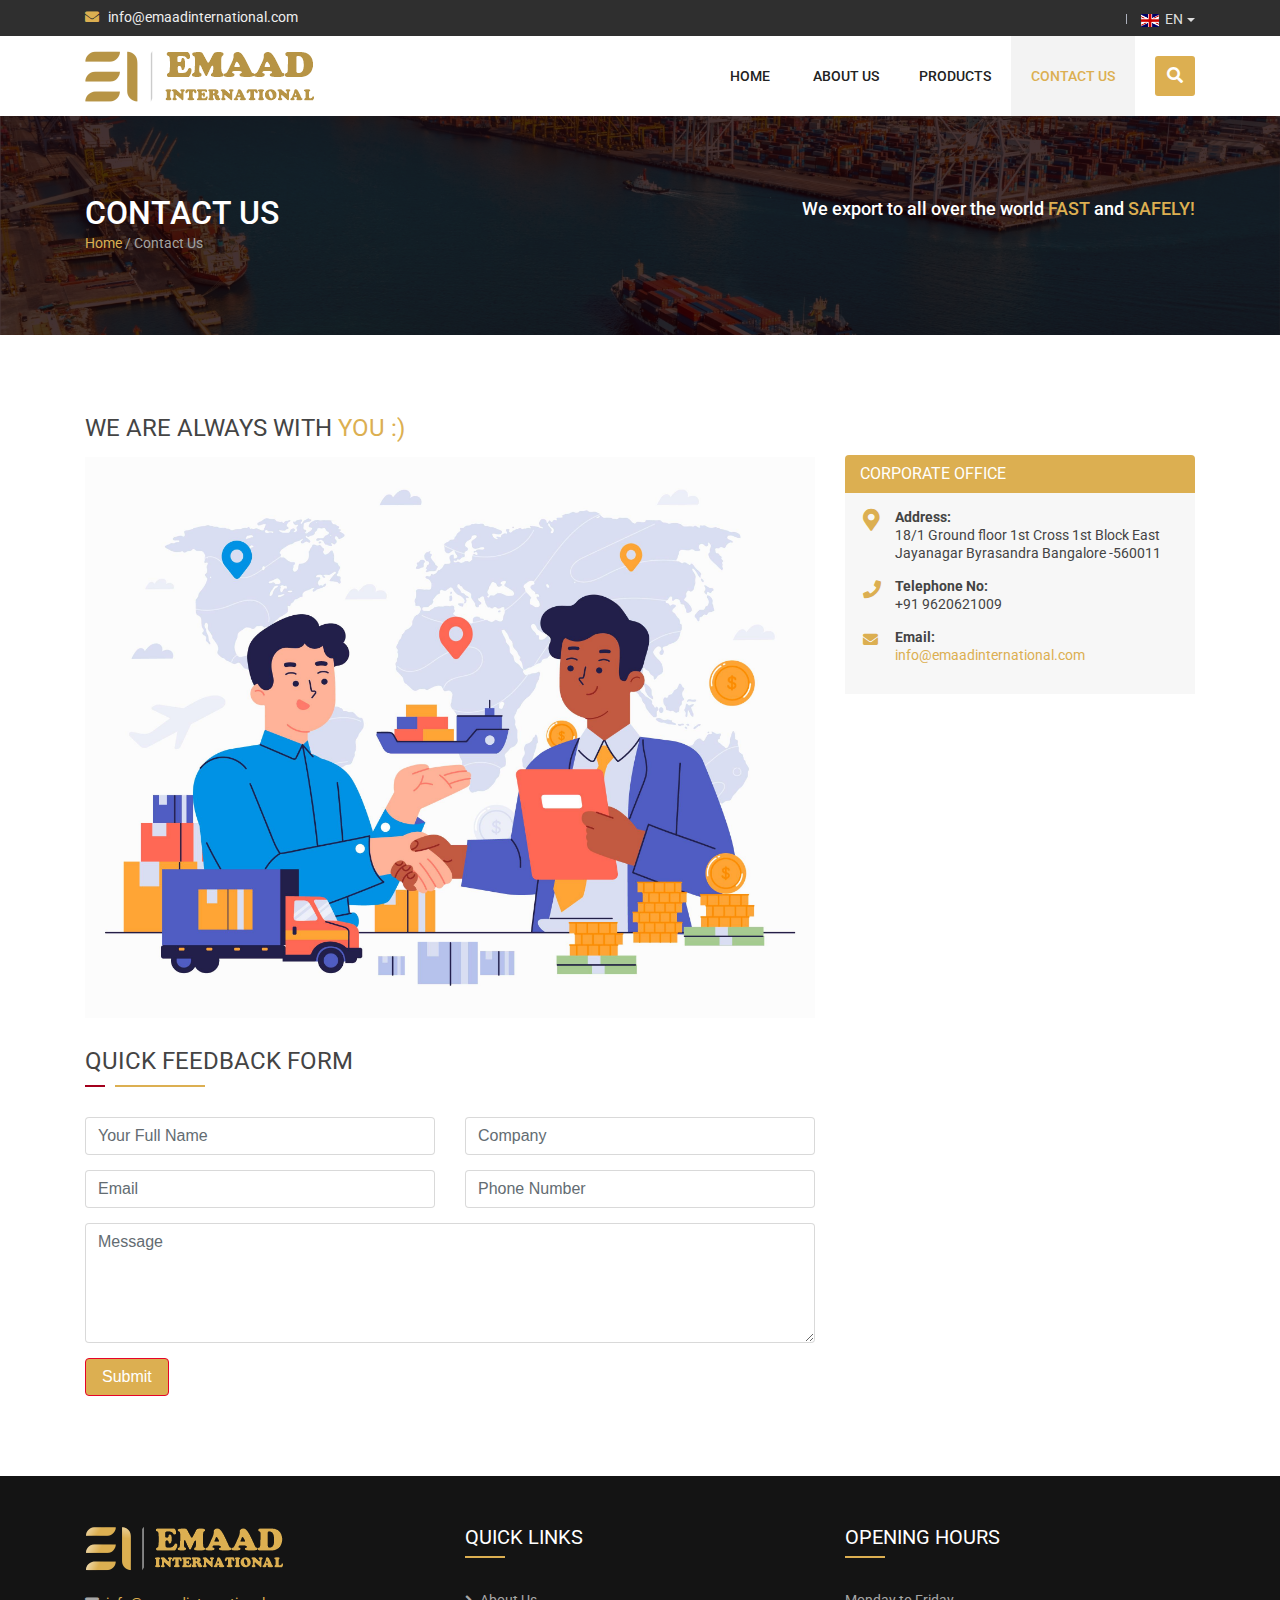
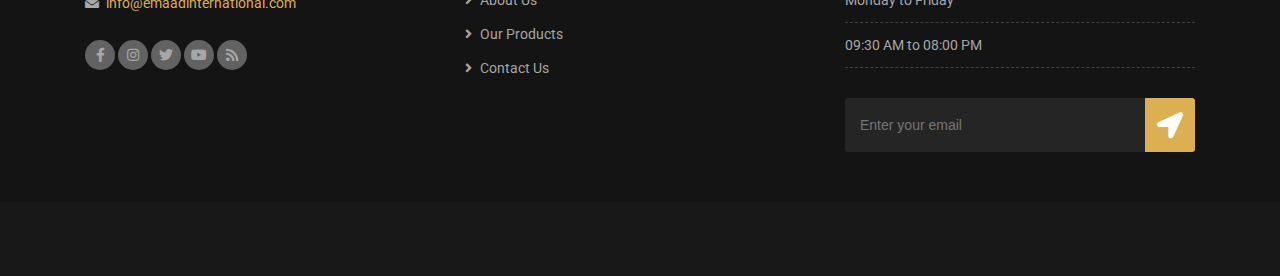
<file: contact.html>
<!DOCTYPE html>
<html lang="en-US">
<head>
<meta charset="utf-8">
<meta name="description" content="">
<meta http-equiv="X-UA-Compatible" content="IE=edge">
<meta name="keywords"
	content="Bootstrap4, Multipurpose, responsive, Business, template,Shipping, Cargo, logistic, html5, css, javascript, web24service" />
<meta name="author" content="CDesigns">
<meta name="viewport" content="width=device-width, initial-scale=1">

<!-- Title -->
<title>Emaad International - Your Trusted Exporting Partner</title>

<!-- Favicon -->
<link rel="shortcut icon" type="image/png"
	href="assets/images/fevicon.png">

<!-- Bootstrap CSS -->
<link rel="stylesheet" href="assets/css/bootstrap.min.css">

<!-- Font awesome CSS -->
<link rel="stylesheet" href="assets/css/fontawesome.all.min.css">

<!-- Animate CSS -->
<link rel="stylesheet" href="assets/css/animate.min.css">

<!-- OwlCarousel CSS -->
<link rel="stylesheet" href="assets/css/owl.carousel.min.css">

<!-- Magnific popup CSS -->
<link rel="stylesheet" href="assets/css/fancybox.min.css">

<!-- chat CSS -->
<link rel="stylesheet" href="assets/css/chat.css">

<!-- Slicknav CSS -->
<link rel="stylesheet" href="assets/css/slicknav.min.css">

<!-- Date picker CSS -->
<link rel="stylesheet"
	href="assets/css/bootstrap-datetimepicker.min.css">

<!-- Main CSS -->
<link rel="stylesheet" href="style.css">

<!-- Responsive CSS -->
<link rel="stylesheet" href="assets/css/responsive.css">

<!-- jQuery -->
<script src="assets/js/jquery-3.4.1.min.js"></script>
</head>

<body>
	<!-- Main Wrapper Start -->
	<div class="main-wrapper">

		<!-- skiptocontent start ( This section for blind and Google SEO, Also for page speed )-->
		<a id="skiptocontent" href="#maincontent">skip navigation</a>
		<!-- skiptocontent End -->

		<header class="for-sticky">
			<!-- Header top area start -->
			<div class="header-top-area">
				<div class="container">
					<div class="row">
						<div class="col-12 col-lg-8">
							<div class="top-contact">
								<a href="#"><i class="fa fa-envelope"></i>
									info@emaadinternational.com</a> 
							</div>
						</div>
						<div
							class="col-12 col-lg-4 d-flex justify-content-center justify-content-lg-end">
							<!-- <div class="top-menu">
              <ul>
                <li><a href="customer-login.html"><i class="fas fa-sign-in-alt"></i> Login</a></li>
                <li><a href="customer-register.html"><i class="fa fa-unlock-alt"></i> Registration</a></li>
              </ul>
            </div> -->
							<div class="language">
								<ul>
									<li><a href="#" title="" class="dropdown-toggle"
										data-toggle="dropdown" role="button" aria-haspopup="true"
										aria-expanded="false"><img src="assets/images/flag-1.png"
											alt="" /> EN</a>
										<ul class="dropdown-menu">
											<li><a href="" title=""><img
													src="assets/images/flag-1.png" alt="" /> EN</a></li>
											<li><a href="" title=""><img
													src="assets/images/flag-2.png" alt="" /> TR</a></li>
											<li><a href="" title=""><img
													src="assets/images/flag-3.png" alt="" /> BR</a></li>
											<li><a href="" title=""><img
													src="assets/images/flag-4.png" alt="" /> SR</a></li>
										</ul></li>
								</ul>
							</div>
						</div>
					</div>
				</div>
			</div>
			<!-- Header top area End -->

			<!-- Header area start -->
			<div class="header-area">
				<div class="container">
					<!-- Site logo Start -->
					<div class="logo">
						<a href="index.html" title="W-shipping"><img
							src="assets/images/emaad_logo_d.png" alt="Emaad-International" /></a>
					</div>
					<!-- Site logo end -->
					<div class="mobile-menu-wrapper"></div>
					<!-- Search Start -->
					<div class="dropdown header-search-bar">
						<form action="index.html">
							<span class="" data-toggle="dropdown"><i
								class="fa fa-search" aria-hidden="true"></i></span> <input
								type="search" placeholder="kyewords.."
								class="dropdown-menu search-box">
						</form>
					</div>
					<!-- Search End -->

					<!-- Main menu start -->
					<nav class="mainmenu">
						<ul id="navigation">
							<li><a href="index.html">Home</a></li>
							<li><a href="about.html">About Us</a>
							<li><a href="products.html">Products</a>
							<li class="nav-active"><a href="contact.html">Contact Us</a></li>
						</ul>
					</nav>
					<!-- Main menu end -->
				</div>
			</div>
			<!-- Header area End -->
		</header>

		<!-- Breadcroumbs start -->
		<div class="wshipping-content-block wshipping-breadcroumb inner-bg-1">
			<div class="container">
				<div class="row">
					<div class="col-12 col-lg-7">
						<h1>Contact Us</h1>
						<a href="index.html" title="Home">Home</a> / Contact Us
					</div>
					<div class="col-12 col-lg-5 text-right">
						<h4>
							We export to all over the world <span>FAST</span> and <span>SAFELY!</span>
						</h4>
					</div>
				</div>
			</div>
		</div>
		<!-- Breadcroumbs end -->

		<!-- Contact Start -->
		<div class="wshipping-content-block">
			<div class="container">
				<div class="row flex-lg-row-reverse">
					<div class="col-12 col-lg-4">
						<div class="address">
							<h3>Corporate Office</h3>
							<div class="address-block">
								<ul>
									<li class="address-icon"><strong>Address:</strong><br>
										18/1 Ground floor 1st Cross 1st Block East Jayanagar
										Byrasandra Bangalore -560011</li>
									<li class="phone-icon"><strong>Telephone No:</strong><br>
										+91 9620621009</li>
									<!--<li class="fax-icon"><strong>Fax No:</strong><br> +88
										01711 123456</li>-->
									<li class="email-icon"><strong>Email:</strong><br> <a
										href="mailto:info@emaadinternational.com" title="">info@emaadinternational.com</a></li>
								</ul>
							</div>
						</div>

					</div>
					<div class="col-12 col-lg-8">
						<div class="contact-text">
							<h3>
								We are Always with <span>you :)</span>
							</h3>
							<img src="assets/images/contact-image-EI.jpg" alt="" />
						</div>
						<div class="contact-form">
							<h3 class="heading3-border text-uppercase">Quick Feedback
								Form</h3>
							<form action="contact.html">
								<div class="form-group">
									<div class="row">
										<div class="col-12 col-lg-6">
											<input type="text" class="form-control"
												placeholder="Your Full Name">
										</div>
										<div class="col-12 col-lg-6">
											<input type="text" class="form-control" placeholder="Company">
										</div>
									</div>
								</div>
								<div class="form-group">
									<div class="row">
										<div class="col-12 col-lg-6">
											<input type="email" class="form-control" placeholder="Email">
										</div>
										<div class="col-12 col-lg-6">
											<input type="text" class="form-control"
												placeholder="Phone Number">
										</div>
									</div>
								</div>
								<div class="form-group">
									<textarea class="form-control" placeholder="Message"></textarea>
								</div>
								<div class="form-group">
									<button type="submit" class="btn btn-submit">Submit</button>
								</div>
							</form>
						</div>
					</div>
				</div>
			</div>
		</div>
		<!-- Contact end -->


		<!-- Footer start -->
		<footer class="site-footer">
			<!-- Footer Top start -->
			<div class="footer-top-area">
				<div class="container">
					<div class="row">
						<div class="col-12 col-md-6 col-lg-4">
							<div class="footer-wiz">
								<h3 class="footer-logo">
									<img src="assets/images/emaad_logo.png" alt="footer logo" />
								</h3>
								<ul class="footer-contact">
									<!-- <li><i class="fa fa-phone"></i> +88 01911 837404</li> -->
									<li><i class="fa fa-envelope"></i>
										info@emaadinternational.com</li>
									<!--<li><i class="fa fa-fax"></i> +88 02 123456</li>-->
								</ul>
							</div>
							<div class="top-social bottom-social">
								<a href="#"><i class="fab fa-facebook-f"></i></a> <a
									href="https://www.instagram.com/emaad_international/"> <i
									class="fab fa-instagram"></i></a> <a href="#"><i
									class="fab fa-twitter"></i></a> <a href="#"><i
									class="fab fa-youtube"></i></a> <a href="#"><i
									class="fa fa-rss"></i></a>
							</div>
						</div>
						<div class="col-12 col-md-6 col-lg-4">
							<div class="footer-wiz footer-menu">
								<h3 class="footer-wiz-title">Quick Links</h3>
								<ul>
									<li><a href="about.html">About Us</a></li>
									<li><a href="products.html">Our Products</a></li>
									<!-- <li><a href="media.html">Media &amp; Publications</a></li>
                <li><a href="blog.html">Blog</a></li> -->
									<li><a href="contact.html">Contact Us</a></li>
									<!-- <li><a href="freight-gallery.html">Freight Gallery</a></li>
                <li><a href="image-gallery.html">Image Gallery</a></li> -->
								</ul>
							</div>
						</div>

						<div class="col-12 col-md-6 col-lg-4">
							<div class="footer-wiz">
								<h3 class="footer-wiz-title">Opening Hours</h3>
								<ul class="open-hours">
									<li><span>Monday to Friday</span></li>
									<li><span>09:30 AM to 08:00 PM</li>
								</ul>
								<div class="newsletter">
									<form action="index.html">
										<input type="text" placeholder="Enter your email" value=""
											class="news-input">
										<button type="submit" value="" class="news-btn">
											<i class="fa fa-location-arrow"></i>
										</button>
									</form>
								</div>
							</div>
						</div>
					</div>
				</div>
			</div>
			<!-- footer top end -->

			<!-- copyright start -->
			<div class="footer-bottom-area">
				<div class="container">
					<div class="row">
						<div class="col-12 col-lg-6 wow fadeInLeft">
							Copyright © 2023 <span>Emaad International</span>. All Rights
							Reserved
						</div>
						<div class="col-12 col-lg-6 text-right wow fadeInRight">
							Design & Development By: <a href="#" title="CDesigns"
								target="_blank">CDesigns</a>
						</div>
					</div>
				</div>
			</div>
			<!-- copyright end -->
		</footer>
		<!-- Footer end -->
	</div>
	<!-- Main Wrapper end -->

	<!-- Start scroll top -->
	<div class="scrollup">
		<i class="fas fa-chevron-up"></i>
	</div>
	<!-- End scroll top -->

	<!-- Tether JS -->
	<script src="assets/js/tether.min.js"></script>

	<!-- Popper JS -->
	<script src="assets/js/popper.min.js"></script>

	<!-- Bootstrap JS -->
	<script src="assets/js/bootstrap.min.js"></script>

	<!-- OwlCarousel JS -->
	<script src="assets/js/owl.carousel.min.js"></script>

	<!-- Bootstrap dateTimePicker -->
	<script src="assets/js/datetimepicker-moment.min.js"></script>
	<script src="assets/js/bootstrap-datetimepicker.min.js"></script>

	<!-- SlickNav JS -->
	<script src="assets/js/jquery.slicknav.min.js"></script>

	<!-- fancybox Popup JS -->
	<script src="assets/js/jquery.fancybox.min.js"></script>

	<!-- WOW JS -->
	<script src="assets/js/wow-1.3.0.min.js"></script>

	<!-- Step Form with validate -->
	<script src="assets/js/jquery.validate.js"></script>
	<script src="assets/js/form-step.js"></script>

	<!-- SlickNav JS -->
	<script src="assets/js/youtube-background.js"></script>

	<!-- Gallery Filter -->
	<script src="assets/js/jquery.filterizr.min.js"></script>

	<!-- Chat JS -->
	<script src="assets/js/chat.js"></script>

	<!-- Coming Soon JS -->
	<script src="assets/js/coming-soon.js"></script>

	<!-- Active JS -->
	<script src="assets/js/active.js"></script>
</body>
</html>
</file>
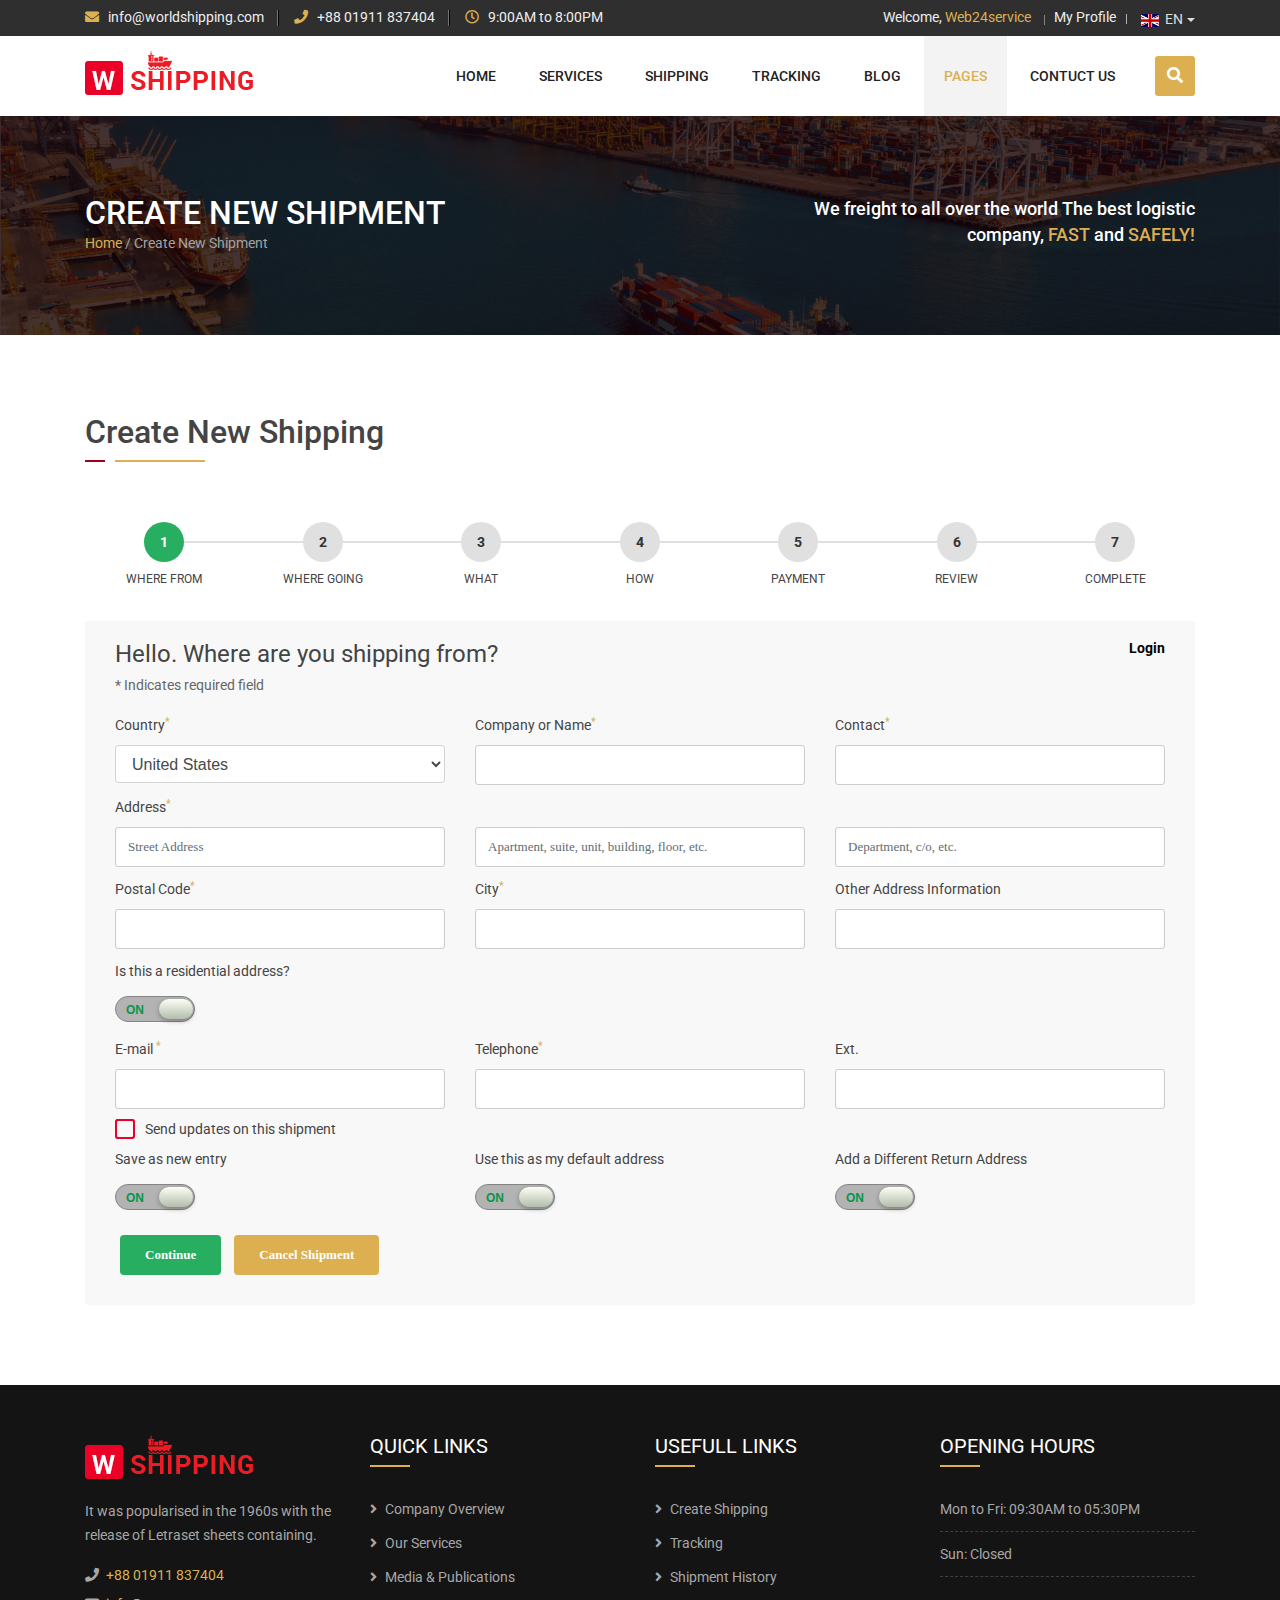
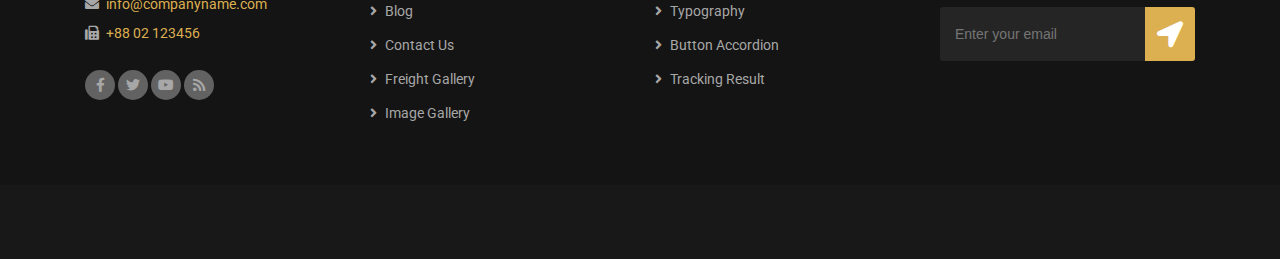
<file: create-shipping.html>
<!DOCTYPE html>
<html lang="en-US">
<head>
<meta charset="utf-8">
<meta name="description" content="">
<meta http-equiv="X-UA-Compatible" content="IE=edge">
<meta name="keywords" content="Bootstrap4, Multipurpose, responsive, Business, template,Shipping, Cargo, logistic, html5, css, javascript, web24service" />
<meta name="author" content="web24service">
<meta name="viewport" content="width=device-width, initial-scale=1">

<!-- Title -->
<title>W-shipping  - The World Class Bootstrap4 Multipurpose Shipping Cargo Logistic HTML5 Template</title>

<!-- Favicon -->
<link rel="shortcut icon" type="image/png" href="assets/images/fevicon.png">

<!-- Bootstrap CSS -->
<link rel="stylesheet" href="assets/css/bootstrap.min.css">

<!-- Font awesome CSS -->
<link rel="stylesheet" href="assets/css/fontawesome.all.min.css">

<!-- Animate CSS -->
<link rel="stylesheet" href="assets/css/animate.min.css">

<!-- OwlCarousel CSS -->
<link rel="stylesheet" href="assets/css/owl.carousel.min.css">

<!-- Magnific popup CSS -->
<link rel="stylesheet" href="assets/css/fancybox.min.css">

<!-- chat CSS -->
<link rel="stylesheet" href="assets/css/chat.css">

<!-- Slicknav CSS -->
<link rel="stylesheet" href="assets/css/slicknav.min.css">

<!-- Date picker CSS -->
<link rel="stylesheet" href="assets/css/bootstrap-datetimepicker.min.css">

<!-- Main CSS -->
<link rel="stylesheet" href="style.css">

<!-- Responsive CSS -->
<link rel="stylesheet" href="assets/css/responsive.css">

<!-- jQuery -->
<script src="assets/js/jquery-3.4.1.min.js"></script>
</head>

<body>
<!-- Main Wrapper Start -->
<div class="main-wrapper"> 
  
  <!-- skiptocontent start ( This section for blind and Google SEO, Also for page speed )--> 
  <a id="skiptocontent" href="#maincontent">skip navigation</a> 
  <!-- skiptocontent End -->
  
   <header class="for-sticky"> 
    <!-- Header top area start -->
    <div class="header-top-area">
      <div class="container">
        <div class="row">
          <div class="col-12 col-lg-8">
            <div class="top-contact"> <a href="#"><i class="fa fa-envelope"></i> info@worldshipping.com</a> <a href="#"><i class="fa fa-phone"></i> +88 01911 837404</a> <a href="#"><i class="far fa-clock"></i> 9:00AM to 8:00PM</a> </div>
          </div>
          <div class="col-12 col-lg-4 d-flex justify-content-center justify-content-lg-end">
            <div class="after-login">
              <ul> 
               <li>Welcome, <span>Web24service</span></li>
               <li><a href="shipment-history.html">My Profile</a></li>
              </ul>  
            </div>
            <div class="language">
              <ul>
                <li><a href="#" title="" class="dropdown-toggle" data-toggle="dropdown" role="button" aria-haspopup="true" aria-expanded="false"><img src="assets/images/flag-1.png" alt=""/> EN</a>
                  <ul class="dropdown-menu">
                    <li><a href="" title=""><img src="assets/images/flag-1.png" alt=""/> EN</a></li>
                    <li><a href="" title=""><img src="assets/images/flag-2.png" alt=""/> TR</a></li>
                    <li><a href="" title=""><img src="assets/images/flag-3.png" alt=""/> BR</a></li>
                    <li><a href="" title=""><img src="assets/images/flag-4.png" alt=""/> SR</a></li>
                  </ul>
                </li>
              </ul>
            </div>
          </div>
        </div>
      </div>
    </div>
    <!-- Header top area End --> 
    
    <!-- Header area start -->
    <div class="header-area">
      <div class="container"> 
        <!-- Site logo Start -->
        <div class="logo"> <a href="index.html" title="W-shipping"><img src="assets/images/logo.png" alt="W-shipping"/></a> </div>
        <!-- Site logo end -->
        <div class="mobile-menu-wrapper"></div>
        <!-- Search Start -->
        <div class="dropdown header-search-bar">
          <form action="index.html">
            <span class="" data-toggle="dropdown"><i class="fa fa-search" aria-hidden="true"></i></span>
            <input type="search" placeholder="kyewords.." class="dropdown-menu search-box">
          </form>
        </div>
        <!-- Search End --> 
        
        <!-- Main menu start -->
        <nav class="mainmenu">
          <ul id="navigation">
            <li><a href="#">Home</a>
              <ul>
                <li><a href="index.html">Home version 1</a></li>
                <li><a href="index2.html">Home version 2</a></li>
                <li><a href="index3.html">Box Style</a></li>
                <li><a href="rtl-version.html">RTL Version</a></li>
              </ul>
            </li>
            <li><a href="#">Services</a>
              <ul>
                <li><a href="services.html">Service page</a></li>
                <li><a href="single-services.html">Air Freight Shipping</a></li>
                <li><a href="single-services.html">Ocean Freight Shipping</a></li>
                <li><a href="single-services.html">Car Shipping</a></li>
              </ul>
            </li>
            <li><a href="#">Shipping</a>
              <ul>
                <li><a href="create-shipping.html">Create New Shipment</a></li>
                <li><a href="current-shipment.html">Current Shipment list</a></li>
                <li><a href="shipment-history.html">Shipment History</a></li>
              </ul>
            </li>
            <li><a href="#">Tracking</a>
              <ul>
                <li><a href="customer-login.html">Customer Login</a></li>
                <li><a href="customer-register.html">Customer Register</a></li>
                <li><a href="tracking.html">Tracking</a></li>
                <li><a href="tracking-result.html">Your shipment progress</a></li>
              </ul>
            </li>
            <li><a href="#">Blog</a>
              <ul>
                <li><a href="blog.html">Blog left sidebar</a></li>
                <li><a href="blog-another-page.html">Blog right sidebar</a></li>
                <li><a href="single-blog.html">Single Blog</a></li>
              </ul>
            </li>
            <li class="nav-active"><a href="#">pages</a>
              <ul>
                <li><a href="about.html">About Us</a></li>
                <li><a href="media.html">Media & Publications</a></li>
                <li><a href="freight-gallery.html">Freight Gallery</a></li>
                <li><a href="image-gallery.html">Image Gallery</a></li>
                <li><a href="typography.html">Typography</a></li>
                <li><a href="button-accordion.html">Button &amp; Accordion</a></li>
                <li><a href="community.html">Shipping Community</a></li>
                <li class="chaild-active"><a href="404.html">Error 404</a></li>
                <li><a href="sitemap.html">Sitemap</a></li>
                <li><a href="coming-soon.html">Coming Soon</a></li>
              </ul>
            </li>
            <li><a href="contact.html">Contuct Us</a></li>
          </ul>
        </nav>
        <!-- Main menu end --> 
      </div>
    </div>
    <!-- Header area End --> 
  </header>
  
  <!-- Breadcroumbs start -->
  <div class="wshipping-content-block wshipping-breadcroumb inner-bg-1">
    <div class="container">
      <div class="row">
        <div class="col-12 col-lg-7">
          <h1>Create New Shipment</h1>
          <a href="index.html" title="Home">Home</a> / Create New Shipment </div>
        <div class="col-12 col-lg-5 text-right">
          <h4>We freight to all over the world
            The best logistic company, <span>FAST</span> and <span>SAFELY!</span></h4>
        </div>
      </div>
    </div>
  </div>
  <!-- Breadcroumbs end --> 
  
  <!-- Create New Shipment Start -->
  <div class="wshipping-content-block shipping-block">
    <div class="container">
      <h2 class="heading2-border mt0">Create New Shipping</h2>
      <div class="row">
        <div class="shipping-form-block">
          <form class="steps" accept-charset="UTF-8" enctype="multipart/form-data">
            <!-- progressbar -->
            <ul id="progressbar">
              <li class="active">Where From</li>
              <li>Where Going</li>
              <li>What</li>
              <li>How</li>
              <li>Payment</li>
              <li>Review</li>
              <li>Complete</li>
            </ul>
            <!-- fieldsets Shipping From Start-->
            <fieldset>
              <h2 class="fs-title">Hello. Where are you shipping from? <a href="" title="" class="login-btn-form">Login</a></h2>
              <h3 class="fs-subtitle">* Indicates required field </h3>
              <div class="shipping-form">
                <div class="row">
                  <div class="col-12 col-lg-4">
                    <div class="form-group">
                      <label>Country<sup>*</sup></label>
                      <select name="country" class="form-control">
                        <option>United States</option>
                        <option>Canada</option>
                        <option>France</option>
                        <option>Germany</option>
                        <option>Greece</option>
                      </select>
                    </div>
                  </div>
                  <div class="col-12 col-lg-4">
                    <div class="form-group">
                      <label>Company or Name<sup>*</sup></label>
                      <input type="text" class="form-control" name="cname" required="required" />
                      <span class="error1" style="display: none;"> <i class="error-log fa fa-exclamation-triangle"></i> </span> </div>
                  </div>
                  <div class="col-12 col-lg-4">
                    <div class="form-group">
                      <label>Contact<sup>*</sup></label>
                      <input type="text" class="form-control" name="contact" />
                    </div>
                  </div>
                </div>
                <div class="row">
                  <div class="col-12 col-lg-4">
                    <div class="form-group">
                      <label>Address<sup>*</sup></label>
                      <input type="text" class="form-control" name="address1" placeholder="Street Address" />
                    </div>
                  </div>
                  <div class="col-12 col-lg-4">
                    <div class="form-group">
                      <label class="empty">&nbsp;</label>
                      <input type="text" class="form-control" name="address2" placeholder="Apartment, suite, unit, building, floor, etc." />
                    </div>
                  </div>
                  <div class="col-12 col-lg-4">
                    <div class="form-group">
                      <label class="empty">&nbsp;</label>
                      <input type="text" class="form-control" name="address3" placeholder="Department, c/o, etc." />
                    </div>
                  </div>
                </div>
                <div class="row">
                  <div class="col-12 col-lg-4">
                    <div class="form-group">
                      <label>Postal Code<sup>*</sup></label>
                      <input type="text" class="form-control" name="post"/>
                    </div>
                  </div>
                  <div class="col-12 col-lg-4">
                    <div class="form-group">
                      <label>City<sup>*</sup></label>
                      <input type="text" class="form-control" name="city"/>
                    </div>
                  </div>
                  <div class="col-12 col-lg-4">
                    <div class="form-group">
                      <label>Other Address Information</label>
                      <input type="text" class="form-control" name="other-address" />
                    </div>
                  </div>
                </div>
                <div class="row">
                  <div class="col-12 col-lg-4">
                    <div class="form-group">
                      <label class="slide-label">Is this a residential address?</label>
                      <div class="slide-redio">
                        <input type="checkbox" value="None" id="slide-radio0" name="check" checked />
                        <label for="slide-radio0"></label>
                      </div>
                    </div>
                  </div>
                </div>
                <div class="row">
                  <div class="col-12 col-lg-4">
                    <div class="form-group">
                      <label>E-mail <sup>*</sup></label>
                      <input type="email" class="form-control" name="email"/>
                    </div>
                  </div>
                  <div class="col-12 col-lg-4">
                    <div class="form-group">
                      <label>Telephone<sup>*</sup></label>
                      <input type="text" class="form-control" name="tel"/>
                    </div>
                  </div>
                  <div class="col-12 col-lg-4">
                    <div class="form-group">
                      <label>Ext.</label>
                      <input type="text" class="form-control" name="ext" />
                    </div>
                  </div>
                </div>
                <div class="row">
                  <div class="col-12 col-lg-4">
                    <div class="checkbox">
                      <input type="checkbox" name="remember" id="send-update" class="css-checkbox" />
                      <label for="send-update" class="css-label">Send updates on this shipment</label>
                    </div>
                  </div>
                </div>
                <div class="row">
                  <div class="col-12 col-lg-4">
                    <div class="form-group">
                      <label class="slide-label">Save as new entry </label>
                      <div class="slide-redio">
                        <input type="checkbox" value="None" id="slide-radio1" name="check" checked />
                        <label for="slide-radio1"></label>
                      </div>
                    </div>
                  </div>
                  <div class="col-12 col-lg-4">
                    <div class="form-group">
                      <label class="slide-label">Use this as my default address </label>
                      <div class="slide-redio">
                        <input type="checkbox" value="None" id="slide-radio2" name="check" checked />
                        <label for="slide-radio2"></label>
                      </div>
                    </div>
                  </div>
                  <div class="col-12 col-lg-4">
                    <div class="form-group">
                      <label class="slide-label">Add a Different Return Address</label>
                      <div class="slide-redio">
                        <input type="checkbox" value="None" id="slide-radio3" name="check" checked />
                        <label for="slide-radio3"></label>
                      </div>
                    </div>
                  </div>
                </div>
              </div>
              <input type="button" name="next" class="next action-button" value="Continue" />
              <input type="reset" name="cancel" class="action-button btn-red" value="Cancel Shipment" />
            </fieldset>
            <!-- fieldsets Shipping From end--> 
            
            <!-- fieldsets Shipping going Start-->
            <fieldset>
              <h2 class="fs-title">Where is your shipping going? <a href="" title="" class="login-btn-form">Login</a></h2>
              <div class="row">
                <div class="col-12 col-lg-4">
                  <div class="ship-address">
                    <h4>Ship from <a href="" title="Edit" class="btn-edit">Edit</a></h4>
                    <p>Lorem Ipsum is simply dummy text<br>
                      of the printing and typesetting industry</p>
                  </div>
                </div>
                <div class="col-12 col-lg-4">
                  <div class="ship-address">
                    <h4>Return to <a href="" title="Edit" class="btn-edit">Edit</a></h4>
                    <p>Lorem Ipsum is simplydummy text of the<br>
                      printing and typesetting industry</p>
                  </div>
                </div>
              </div>
              <h3 class="fs-subtitle">* Indicates required field </h3>
              <div class="shipping-form">
                <div class="row">
                  <div class="col-12 col-lg-4">
                    <label>Country<sup>*</sup></label>
                    <select name="country2" class="form-control">
                      <option>United States</option>
                      <option>Canada</option>
                      <option>France</option>
                      <option>Germany</option>
                      <option>Greece</option>
                    </select>
                  </div>
                  <div class="col-12 col-lg-4">
                    <div class="form-group">
                      <label>Company or Name<sup>*</sup></label>
                      <input type="text" class="form-control" name="cname2" required="required"/>
                      <span class="error1" style="display: none;"> <i class="error-log fa fa-exclamation-triangle"></i> </span> </div>
                  </div>
                  <div class="col-12 col-lg-4">
                    <div class="form-group">
                      <label>Contact<sup>*</sup></label>
                      <input type="text" class="form-control" name="contact2" />
                    </div>
                  </div>
                </div>
                <div class="row">
                  <div class="col-12 col-lg-4">
                    <div class="form-group">
                      <label>Address<sup>*</sup></label>
                      <input type="text" class="form-control" name="address4" placeholder="Street Address" />
                    </div>
                  </div>
                  <div class="col-12 col-lg-4">
                    <div class="form-group">
                      <label class="empty">&nbsp;</label>
                      <input type="text" class="form-control" name="address5" placeholder="Apartment, suite, unit, building, floor, etc." />
                    </div>
                  </div>
                  <div class="col-12 col-lg-4">
                    <div class="form-group">
                      <label class="empty">&nbsp;</label>
                      <input type="text" class="form-control" name="address6" placeholder="Department, c/o, etc." />
                    </div>
                  </div>
                </div>
                <div class="row">
                  <div class="col-12 col-lg-4">
                    <div class="form-group">
                      <label>Zip Code<sup>*</sup></label>
                      <input type="text" class="form-control" name="zip"/>
                    </div>
                  </div>
                  <div class="col-12 col-lg-4">
                    <div class="form-group">
                      <label>City<sup>*</sup></label>
                      <input type="text" class="form-control" name="city2"/>
                    </div>
                  </div>
                  <div class="col-12 col-lg-4">
                    <div class="form-group">
                      <label>State<sup>*</sup></label>
                      <input type="text" class="form-control" name="other-address" />
                    </div>
                  </div>
                </div>
                <div class="row">
                  <div class="col-12 col-lg-4">
                    <div class="form-group">
                      <label>E-mail <sup>*</sup></label>
                      <input type="email" class="form-control" name="email2"/>
                    </div>
                  </div>
                  <div class="col-12 col-lg-4">
                    <div class="form-group">
                      <label>Telephone<sup>*</sup></label>
                      <input type="text" class="form-control" name="tel2"/>
                    </div>
                  </div>
                  <div class="col-12 col-lg-4">
                    <div class="form-group">
                      <label>Ext.</label>
                      <input type="text" class="form-control" name="ext2" />
                    </div>
                  </div>
                </div>
                <div class="row">
                  <div class="col-12">
                    <p>Lorem Ipsum is simply dummy text of the printing and typesetting industry. </p>
                  </div>
                </div>
              </div>
              <input type="button" name="previous" class="previous action-button" value="Previous" />
              <input type="button" name="next" class="next action-button" value="Continue" />
              <input type="reset" name="cancel" class="action-button btn-red" value="Cancel Shipment" />
            </fieldset>
            <!-- fieldsets Shipping going end--> 
            
            <!-- fieldsets package Start-->
            <fieldset>
              <h2 class="fs-title">What kind of packaging are you using? <a href="" title="" class="login-btn-form">Login</a></h2>
              <h3 class="fs-subtitle">* Indicates required field </h3>
              <div class="shipping-form">
                <div class="row">
                  <div class="col-12 col-lg-8">
                    <div class="row">
                      <div class="col-12 col-lg-6">
                        <div class="form-group">
                          <label>Packaging Type<sup>*</sup></label>
                          <div class="input-comment">
                            <select name="country2" class="form-control">
                              <option>Customer packaging</option>
                              <option>2kg</option>
                              <option>10kg</option>
                              <option>20kg</option>
                            </select>
                          </div>
                        </div>
                      </div>
                      <div class="col-12 col-lg-6">
                        <div class="form-group">
                          <label>Weight<sup>*</sup></label>
                          <div class="input-comment">
                            <input type="text" class="form-control" name="weight" required="required" />
                            <span class="error1" style="display: none;"> <i class="error-log fa fa-exclamation-triangle"></i> </span> <span class="field-comment">lbs</span> </div>
                        </div>
                      </div>
                    </div>
                    <div class="row">
                      <div class="col-12 col-lg-6">
                        <div class="form-group">
                          <label>Length</label>
                          <div class="input-comment">
                            <input type="text" class="form-control" name="length"/>
                            <span class="field-comment">in</span></div>
                        </div>
                      </div>
                      <div class="col-12 col-lg-6">
                        <div class="form-group">
                          <label>Width</label>
                          <div class="input-comment">
                            <input type="text" class="form-control" name="width"/>
                            <span class="field-comment">in</span></div>
                        </div>
                      </div>
                    </div>
                    <div class="row">
                      <div class="col-12 col-lg-6">
                        <div class="form-group">
                          <label>Height</label>
                          <div class="input-comment">
                            <input type="text" class="form-control" name="length"/>
                            <span class="field-comment">in</span></div>
                        </div>
                      </div>
                      <div class="col-12 col-lg-6">
                        <div class="form-group">
                          <label>Declared value</label>
                          <div class="input-comment">
                            <input type="text" class="form-control" name="width"/>
                            <span class="field-comment">USD</span></div>
                        </div>
                      </div>
                    </div>
                  </div>
                  <div class="col-12 col-lg-4">
                    <div class="what-package"><img src="assets/images/package.jpg" alt=""/></div>
                  </div>
                </div>
              </div>
              <input type="button" name="previous" class="previous action-button" value="Previous" />
              <input type="button" name="next" class="next action-button" value="Continue" />
              <input type="reset" name="cancel" class="action-button btn-red" value="Cancel Shipment" />
            </fieldset>
            <!-- fieldsets package end--> 
            
            <!-- fieldsets pick up Start-->
            <fieldset>
              <h2 class="fs-title">How would you like to ship? <a href="" title="" class="login-btn-form">Login</a></h2>
              <h3 class="fs-subtitle">* Indicates required field </h3>
              <div class="shipping-form dropoff-block">
                <h3>Whould you like us to pick up your shipment?</h3>
                <ul class="nav nav-tabs" role="tablist">
                  <li class="nav-item"><a class="nav-link active" href="#no-drop" aria-controls="no-drop" role="tab" data-toggle="tab">No I'll drop it off</a></li>
                  <li class="or-text">--or--</li>
                  <li class="nav-item"><a class="nav-link" href="#yes-drop" aria-controls="yes-drop" role="tab" data-toggle="tab">Yes pick up my shipment</a></li>
                </ul>
                <div class="tab-content">
                  <div role="tabpanel" class="tab-pane active" id="no-drop">
                    <div class="row">
                      <div class="col-12 col-lg-4">
                        <div class="form-group">
                          <label>Dropoff date:</label>
                          <div class="datepicker-group">
                            <input type="text" class="form-control datetimepicker1" placeholder="Date" />
                            <div class="datepicker-icon"><i class="fa fa-calendar-alt"></i></div>
                          </div>
                        </div>
                      </div>
                    </div>
                    <h3>When would like it delivered?</h3>
                    <div class="row">
                      <div class="col-12 col-lg-4">
                        <div class="form-group">
                          <label>Date and short details:</label>
                          <input type="text" class="form-control" name="sDetails" />
                        </div>
                      </div>
                    </div>
                  </div>
                  <div role="tabpanel" class="tab-pane" id="yes-drop">
                    <div class="row">
                      <div class="col-12 col-lg-4">
                        <div class="form-group">
                          <label>Pickup date:</label>
                          <div class="datepicker-group">
                            <input type="text" class="form-control datetimepicker1" placeholder="Date" />
                            <div class="datepicker-icon"><i class="fa fa-calendar-alt"></i></div>
                          </div>
                        </div>
                      </div>
                    </div>
                    <div class="review">
                      <h3>Pickup Address <a href="" title="Edit" class="btn-edit">Edit</a></h3>
                      <p>Lorem Ipsum is simply dummy text<br>
                        of the printing and typesetting industry. Lorem Ipsum has been the industry's standard dummy text ever since the 1500s.</p>
                    </div>
                    <div class="review">
                      <h3>Pickup Details <a href="" title="Edit" class="btn-edit">Edit</a></h3>
                      <p>Your pickup window: 9:00AM - 7:00PM<br>
                        Pickup location: Front Door</p>
                    </div>
                  </div>
                </div>
              </div>
              <input type="button" name="previous" class="previous action-button" value="Previous" />
              <input type="button" name="next" class="next action-button" value="Continue" />
              <input type="reset" name="cancel" class="action-button btn-red" value="Cancel Shipment" />
            </fieldset>
            <!-- fieldsets package end--> 
            
            <!-- fieldsets payment Start-->
            <fieldset>
              <h2 class="fs-title">How would like to pay? <a href="" title="" class="login-btn-form">Login</a></h2>
              <h3 class="fs-subtitle">* Indicates required field </h3>
              <div class="shipping-form">
                <div class="form-group">
                  <div class="row">
                    <div class="col-12 col-lg-4">
                      <label>Card Type<sup>*</sup></label>
                      <select name="cardType" class="form-control">
                        <option>Select One</option>
                        <option>Paypal</option>
                        <option>Visa</option>
                        <option>Master</option>
                        <option>American express</option>
                      </select>
                    </div>
                    <div class="col-12 col-lg-4">
                      <div class="we-accept"> <img src="assets/images/card-paypal.png" alt=""/> <img src="assets/images/card-visa.png" alt=""/> <img src="assets/images/card-master.png" alt=""/> <img src="assets/images/card-discover.png" alt=""/> <img src="assets/images/card-amex.png" alt=""/> </div>
                    </div>
                  </div>
                </div>
                <div class="form-group">
                  <div class="row">
                    <div class="col-12 col-lg-4">
                      <label>Card Number<sup>*</sup></label>
                      <input type="text" class="form-control" name="address1" placeholder="Street Address"  required="required" />
                      <span class="error1" style="display: none;"> <i class="error-log fa fa-exclamation-triangle"></i> </span> </div>
                  </div>
                </div>
                <div class="form-group">
                  <div class="row">
                    <div class="col-12 col-lg-4">
                      <label>Exparation<sup>*</sup></label>
                      <select name="exparation" class="form-control">
                        <option>Select Month</option>
                        <option>January</option>
                        <option>February</option>
                        <option>March</option>
                      </select>
                    </div>
                    <div class="col-12 col-lg-4">
                      <label class="empty">&nbsp;</label>
                      <select name="exparation2" class="form-control">
                        <option>Select Year</option>
                        <option>January</option>
                        <option>February</option>
                        <option>March</option>
                      </select>
                    </div>
                    <div class="col-12 col-lg-4">
                      <label>CVV<sup>*</sup></label>
                      <input type="text" class="form-control" name="other-address" />
                    </div>
                  </div>
                </div>
                <div class="form-group">
                  <div class="row">
                    <div class="col-12 col-lg-4">
                      <label class="slide-label">Billing Address</label>
                      <div class="checkbox">
                        <input type="checkbox" name="remember" id="same-bill" class="css-checkbox" />
                        <label for="same-bill" class="css-label">Send updates on this shipment</label>
                      </div>
                    </div>
                  </div>
                </div>
                <div class="form-group">
                  <h3>Duties and Taxes</h3>
                  <p>Lorem Ipsum is simply dummy text of the printing and typesetting industry. Lorem Ipsum has been the industry's standard dummy text ever since the 1500s, when an unknown printer took a galley of type and scrambled it to make a type specimen book. It has survived not only five centuries.</p>
                  <div class="row">
                    <div class="col-12 col-lg-4">
                      <label class="slide-label">Use a promo code?</label>
                      <div class="slide-redio">
                        <input type="checkbox" value="None" id="slide-radio4" name="check" checked />
                        <label for="slide-radio4"></label>
                      </div>
                    </div>
                  </div>
                </div>
              </div>
              <input type="button" name="previous" class="previous action-button" value="Previous" />
              <input type="button" name="next" class="next action-button" value="Continue" />
              <input type="reset" name="cancel" class="action-button btn-red" value="Cancel Shipment" />
            </fieldset>
            <!-- fieldsets payment Start--> 
            
            <!-- fieldsets Review Start-->
            <fieldset>
              <h2 class="fs-title">Let's make sure everyting is in order</h2>
              <div class="shipping-form">
                <div class="review">
                  <h3>Where <a href="" title="Edit" class="btn-edit">Edit</a></h3>
                  <div class="row">
                    <div class="col-12 col-lg-4">
                      <div class="ship-address">
                        <h4>Ship from</h4>
                        <p>Lorem Ipsum is simply dummy text<br>
                          of the printing and typesetting industry</p>
                      </div>
                    </div>
                    <div class="col-12 col-lg-4">
                      <div class="ship-address">
                        <h4>Ship to</h4>
                        <p>Lorem Ipsum is simplydummy text of the<br>
                          printing and typesetting industry</p>
                      </div>
                    </div>
                    <div class="col-12 col-lg-4">
                      <div class="ship-address">
                        <h4>Return to</h4>
                        <p>Lorem Ipsum is simplydummy text of the<br>
                          printing and typesetting industry</p>
                      </div>
                    </div>
                  </div>
                </div>
                <div class="review">
                  <h3>What <a href="" title="Edit" class="btn-edit">Edit</a></h3>
                  <h5>Shipment information</h5>
                  <ul>
                    <li><b>Actual Weight:</b> 60 lbs</li>
                    <li><b>Total Bilable Weight:</b> 60 lbs</li>
                  </ul>
                  <h5>Package information</h5>
                  <ul>
                    <li><b>Weight:</b> 60 lbs</li>
                    <li><b>Dimensions:</b> 17x13x11 in</li>
                    <li><b>Declared value:</b> $100</li>
                  </ul>
                </div>
                <div class="review">
                  <h3>How <a href="" title="Edit" class="btn-edit">Edit</a></h3>
                  <h5>Service Selection</h5>
                  <p>It has survived not only five centuries,</p>
                  <h5>Arrival</h5>
                  <p>Mon, Nov6, 2017, End of the day</p>
                </div>
                <div class="review">
                  <h3>Aditional Option <a href="" title="Edit" class="btn-edit">Edit</a></h3>
                  <p>N/A</p>
                </div>
                <div class="review">
                  <h3>Payment <a href="" title="Edit" class="btn-edit">Edit</a></h3>
                  <h5>Bill Shipping Charge to:</h5>
                  <p>Paypal</p>
                  <h5>Bill Duties and Taxes to:</h5>
                  <p>Receive Company name</p>
                  <h5>Enter Promo Code:</h5>
                  <div class="promoCode-input">
                    <input type="text" class="form-control" name="sDetails" />
                  </div>
                </div>
                <div class="review">
                  <div class="checkbox">
                    <input type="checkbox" name="remember" id="trems" class="css-checkbox" />
                    <label for="trems" class="css-label">Lorem Ipsum is simply dummy text of the printing and typesetting industry. Lorem Ipsum has been the industry's standard dummy text ever since the 1500s, when an unknown printer took a galley of type and scrambled it to make a type specimen book. It has survived not only five centuries, but also the leap into electronic typesetting, remaining essentially unchanged.</label>
                  </div>
                </div>
              </div>
              <input type="button" name="previous" class="previous action-button" value="Previous" />
              <input type="button" name="next" class="next action-button" value="Continue" />
            </fieldset>
            <!-- fieldsets payment Start-->
            <fieldset>
              <div class="shipping-form">
                <h1 class="tanks-message">Thank You For Create Shipping</h1>
              </div>
              <input type="submit" name="submit" class="submit action-button" value="Submit" />
            </fieldset>
          </form>
        </div>
      </div>
    </div>
  </div>
  <!-- Create New Shipment end --> 
  
  <!-- Footer start -->
  <footer class="site-footer"> 
    <!-- Footer Top start -->
    <div class="footer-top-area">
      <div class="container">
        <div class="row">
          <div class="col-12 col-md-6 col-lg-3">
            <div class="footer-wiz">
              <h3 class="footer-logo"><img src="assets/images/footer-logo.png" alt="footer logo"/></h3>
              <p>It was popularised in the 1960s with the release of Letraset sheets containing.</p>
              <ul class="footer-contact">
                <li><i class="fa fa-phone"></i> +88 01911 837404</li>
                <li><i class="fa fa-envelope"></i> info@companyname.com</li>
                <li><i class="fa fa-fax"></i> +88 02 123456</li>
              </ul>
            </div>
            <div class="top-social bottom-social"> <a href="#"><i class="fab fa-facebook-f"></i></a> <a href="#"><i class="fab fa-twitter"></i></a> <a href="#"><i class="fab fa-youtube"></i></a> <a href="#"><i class="fa fa-rss"></i></a> </div>
          </div>
          <div class="col-12 col-md-6 col-lg-3">
            <div class="footer-wiz footer-menu">
              <h3 class="footer-wiz-title">Quick Links</h3>
              <ul>
                <li><a href="about.html">Company Overview</a></li>
                <li><a href="services.html">Our Services</a></li>
                <li><a href="media.html">Media &amp; Publications</a></li>
                <li><a href="blog.html">Blog</a></li>
                <li><a href="contact.html">Contact Us</a></li>
                <li><a href="freight-gallery.html">Freight Gallery</a></li>
                <li><a href="image-gallery.html">Image Gallery</a></li>
              </ul>
            </div>
          </div>
          <div class="col-12 col-md-6 col-lg-3">
            <div class="footer-wiz footer-menu">
              <h3 class="footer-wiz-title">Usefull Links</h3>
              <ul>
                <li><a href="create-shipping.html">Create Shipping</a></li>
                <li><a href="tracking.html">Tracking</a></li>
                <li><a href="shipment-history.html">Shipment History</a></li>
                <li><a href="typography.html">Typography</a></li>
                <li><a href="button-accordion.html">Button Accordion</a></li>
                <li><a href="tracking-result.html">Tracking Result</a></li>
              </ul>
            </div>
          </div>
          <div class="col-12 col-md-6 col-lg-3">
            <div class="footer-wiz">
              <h3 class="footer-wiz-title">Opening Hours</h3>
              <ul class="open-hours">
                <li><span>Mon to Fri:</span> <span class="text-right">09:30AM to 05:30PM</span></li>
                <li><span>Sun:</span> <span class="text-right">Closed</span></li>
              </ul>
              <div class="newsletter">
                <form action="index.html">
                  <input type="text" placeholder="Enter your email" value="" class="news-input">
                  <button type="submit" value="" class="news-btn"><i class="fa fa-location-arrow"></i></button>
                </form>
              </div>
            </div>
          </div>
        </div>
      </div>
    </div>
    <!-- footer top end --> 
    
    <!-- copyright start -->
    <div class="footer-bottom-area">
      <div class="container">
        <div class="row">
          <div class="col-12 col-lg-6 wow fadeInLeft">Copyright © 2017 <span>Wrold shipping</span>. All Rights Reserved</div>
          <div class="col-12 col-lg-6 text-right wow fadeInRight">Design & Development By: <a href="http://web24service.com/" title="web24service" target="_blank">web24service</a></div>
        </div>
      </div>
    </div>
    <!-- copyright end --> 
  </footer>
  <!-- Footer end --> 
</div>
<!-- Main Wrapper end --> 

<!-- Start scroll top -->
<div class="scrollup"><i class="fas fa-chevron-up"></i></div>
<!-- End scroll top --> 

<!-- Tether JS --> 
<script src="assets/js/tether.min.js"></script> 

<!-- Popper JS --> 
<script src="assets/js/popper.min.js"></script> 

<!-- Bootstrap JS --> 
<script src="assets/js/bootstrap.min.js"></script> 

<!-- OwlCarousel JS --> 
<script src="assets/js/owl.carousel.min.js"></script> 

<!-- Bootstrap dateTimePicker --> 
<script src="assets/js/datetimepicker-moment.min.js"></script> 
<script src="assets/js/bootstrap-datetimepicker.min.js"></script> 

<!-- SlickNav JS --> 
<script src="assets/js/jquery.slicknav.min.js"></script> 

<!-- fancybox Popup JS --> 
<script src="assets/js/jquery.fancybox.min.js"></script> 

<!-- WOW JS --> 
<script src="assets/js/wow-1.3.0.min.js"></script> 

<!-- Step Form with validate --> 
<script src="assets/js/jquery.validate.js"></script> 
<script src="assets/js/form-step.js"></script> 

<!-- SlickNav JS --> 
<script src="assets/js/youtube-background.js"></script> 

<!-- Gallery Filter --> 
<script src="assets/js/jquery.filterizr.min.js"></script> 

<!-- Chat JS --> 
<script src="assets/js/chat.js"></script> 

<!-- Coming Soon JS --> 
<script src="assets/js/coming-soon.js"></script> 

<!-- Active JS --> 
<script src="assets/js/active.js"></script>
</body>
</html>
</file>
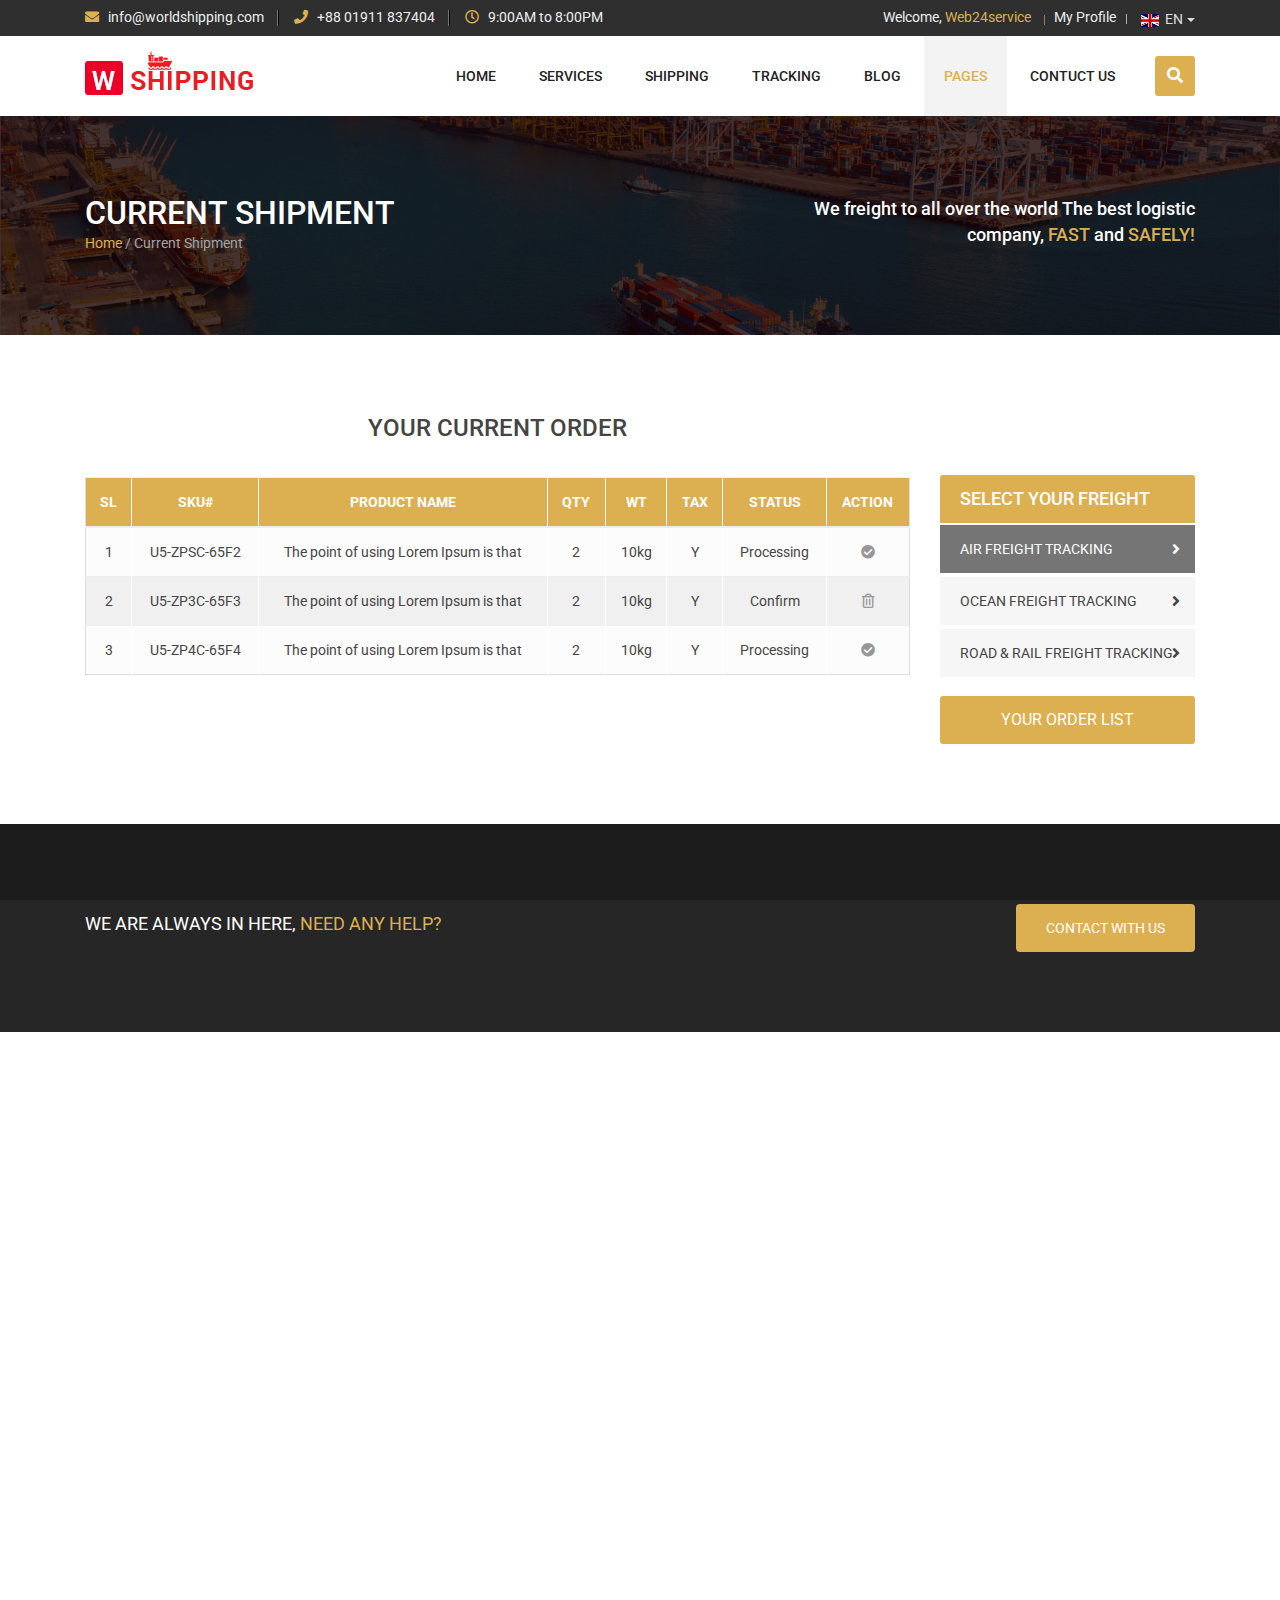
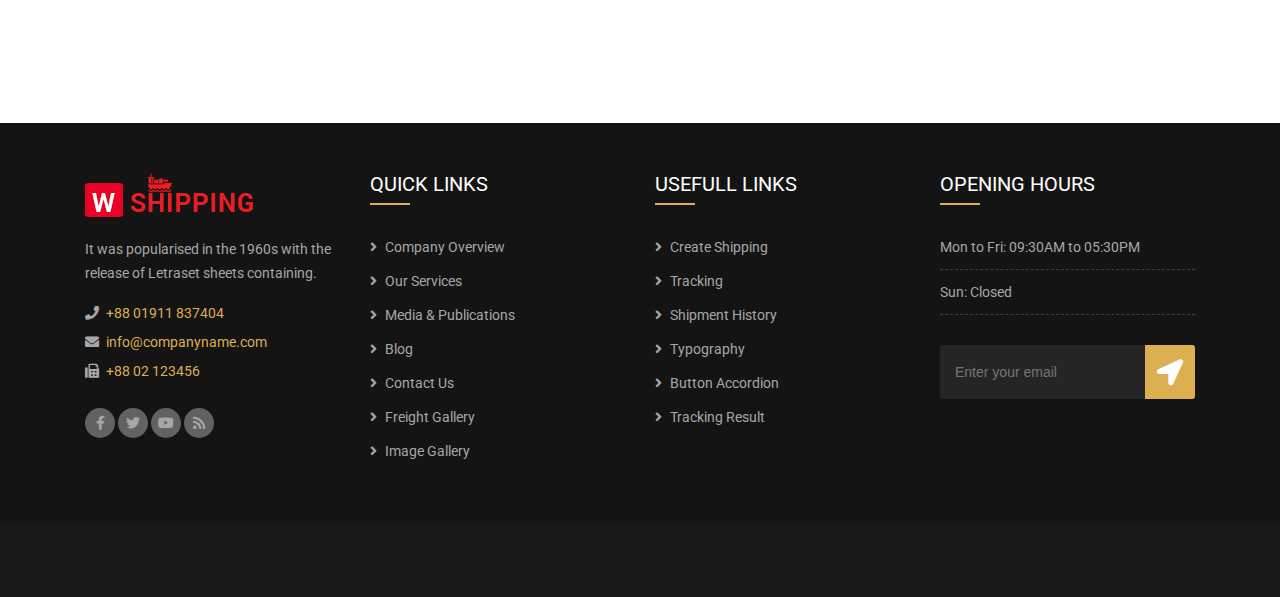
<file: current-shipment.html>
<!DOCTYPE html>
<html lang="en-US">
<head>
<meta charset="utf-8">
<meta name="description" content="">
<meta http-equiv="X-UA-Compatible" content="IE=edge">
<meta name="keywords" content="Bootstrap4, Multipurpose, responsive, Business, template,Shipping, Cargo, logistic, html5, css, javascript, web24service" />
<meta name="author" content="web24service">
<meta name="viewport" content="width=device-width, initial-scale=1">

<!-- Title -->
<title>W-shipping  - The World Class Bootstrap4 Multipurpose Shipping Cargo Logistic HTML5 Template</title>

<!-- Favicon -->
<link rel="shortcut icon" type="image/png" href="assets/images/fevicon.png">

<!-- Bootstrap CSS -->
<link rel="stylesheet" href="assets/css/bootstrap.min.css">

<!-- Font awesome CSS -->
<link rel="stylesheet" href="assets/css/fontawesome.all.min.css">

<!-- Animate CSS -->
<link rel="stylesheet" href="assets/css/animate.min.css">

<!-- OwlCarousel CSS -->
<link rel="stylesheet" href="assets/css/owl.carousel.min.css">

<!-- Magnific popup CSS -->
<link rel="stylesheet" href="assets/css/fancybox.min.css">

<!-- chat CSS -->
<link rel="stylesheet" href="assets/css/chat.css">

<!-- Slicknav CSS -->
<link rel="stylesheet" href="assets/css/slicknav.min.css">

<!-- Date picker CSS -->
<link rel="stylesheet" href="assets/css/bootstrap-datetimepicker.min.css">

<!-- Main CSS -->
<link rel="stylesheet" href="style.css">

<!-- Responsive CSS -->
<link rel="stylesheet" href="assets/css/responsive.css">

<!-- jQuery -->
<script src="assets/js/jquery-3.4.1.min.js"></script>
</head>

<body>
<!-- Main Wrapper Start -->
<div class="main-wrapper"> 
  
  <!-- skiptocontent start ( This section for blind and Google SEO, Also for page speed )--> 
  <a id="skiptocontent" href="#maincontent">skip navigation</a> 
  <!-- skiptocontent End -->
  
   <header class="for-sticky"> 
    <!-- Header top area start -->
    <div class="header-top-area">
      <div class="container">
        <div class="row">
          <div class="col-12 col-lg-8">
            <div class="top-contact"> <a href="#"><i class="fa fa-envelope"></i> info@worldshipping.com</a> <a href="#"><i class="fa fa-phone"></i> +88 01911 837404</a> <a href="#"><i class="far fa-clock"></i> 9:00AM to 8:00PM</a> </div>
          </div>
          <div class="col-12 col-lg-4 d-flex justify-content-center justify-content-lg-end">
            <div class="after-login">
              <ul> 
               <li>Welcome, <span>Web24service</span></li>
               <li><a href="shipment-history.html">My Profile</a></li>
              </ul>  
            </div>
            <div class="language">
              <ul>
                <li><a href="#" title="" class="dropdown-toggle" data-toggle="dropdown" role="button" aria-haspopup="true" aria-expanded="false"><img src="assets/images/flag-1.png" alt=""/> EN</a>
                  <ul class="dropdown-menu">
                    <li><a href="" title=""><img src="assets/images/flag-1.png" alt=""/> EN</a></li>
                    <li><a href="" title=""><img src="assets/images/flag-2.png" alt=""/> TR</a></li>
                    <li><a href="" title=""><img src="assets/images/flag-3.png" alt=""/> BR</a></li>
                    <li><a href="" title=""><img src="assets/images/flag-4.png" alt=""/> SR</a></li>
                  </ul>
                </li>
              </ul>
            </div>
          </div>
        </div>
      </div>
    </div>
    <!-- Header top area End --> 
    
    <!-- Header area start -->
    <div class="header-area">
      <div class="container"> 
        <!-- Site logo Start -->
        <div class="logo"> <a href="index.html" title="W-shipping"><img src="assets/images/logo.png" alt="W-shipping"/></a> </div>
        <!-- Site logo end -->
        <div class="mobile-menu-wrapper"></div>
        <!-- Search Start -->
        <div class="dropdown header-search-bar">
          <form action="index.html">
            <span class="" data-toggle="dropdown"><i class="fa fa-search" aria-hidden="true"></i></span>
            <input type="search" placeholder="kyewords.." class="dropdown-menu search-box">
          </form>
        </div>
        <!-- Search End --> 
        
        <!-- Main menu start -->
        <nav class="mainmenu">
          <ul id="navigation">
            <li><a href="#">Home</a>
              <ul>
                <li><a href="index.html">Home version 1</a></li>
                <li><a href="index2.html">Home version 2</a></li>
                <li><a href="index3.html">Box Style</a></li>
                <li><a href="rtl-version.html">RTL Version</a></li>
              </ul>
            </li>
            <li><a href="#">Services</a>
              <ul>
                <li><a href="services.html">Service page</a></li>
                <li><a href="single-services.html">Air Freight Shipping</a></li>
                <li><a href="single-services.html">Ocean Freight Shipping</a></li>
                <li><a href="single-services.html">Car Shipping</a></li>
              </ul>
            </li>
            <li><a href="#">Shipping</a>
              <ul>
                <li><a href="create-shipping.html">Create New Shipment</a></li>
                <li><a href="current-shipment.html">Current Shipment list</a></li>
                <li><a href="shipment-history.html">Shipment History</a></li>
              </ul>
            </li>
            <li><a href="#">Tracking</a>
              <ul>
                <li><a href="customer-login.html">Customer Login</a></li>
                <li><a href="customer-register.html">Customer Register</a></li>
                <li><a href="tracking.html">Tracking</a></li>
                <li><a href="tracking-result.html">Your shipment progress</a></li>
              </ul>
            </li>
            <li><a href="#">Blog</a>
              <ul>
                <li><a href="blog.html">Blog left sidebar</a></li>
                <li><a href="blog-another-page.html">Blog right sidebar</a></li>
                <li><a href="single-blog.html">Single Blog</a></li>
              </ul>
            </li>
            <li class="nav-active"><a href="#">pages</a>
              <ul>
                <li><a href="about.html">About Us</a></li>
                <li><a href="media.html">Media & Publications</a></li>
                <li><a href="freight-gallery.html">Freight Gallery</a></li>
                <li><a href="image-gallery.html">Image Gallery</a></li>
                <li><a href="typography.html">Typography</a></li>
                <li><a href="button-accordion.html">Button &amp; Accordion</a></li>
                <li><a href="community.html">Shipping Community</a></li>
                <li class="chaild-active"><a href="404.html">Error 404</a></li>
                <li><a href="sitemap.html">Sitemap</a></li>
                <li><a href="coming-soon.html">Coming Soon</a></li>
              </ul>
            </li>
            <li><a href="contact.html">Contuct Us</a></li>
          </ul>
        </nav>
        <!-- Main menu end --> 
      </div>
    </div>
    <!-- Header area End --> 
  </header>
  
  <!-- Breadcroumbs start -->
  <div class="wshipping-content-block wshipping-breadcroumb inner-bg-1">
    <div class="container">
      <div class="row">
         <div class="col-12 col-lg-7">
            <h1>Current Shipment</h1>
            <a href="index.html" title="Home">Home</a> / Current Shipment
         </div>
         <div class="col-12 col-lg-5 text-right"><h4>We freight to all over the world
The best logistic company, <span>FAST</span> and <span>SAFELY!</span></h4></div>
      </div>
    </div>
  </div>
  <!-- Breadcroumbs end -->
  
  <!-- Current Shipment start -->
  <div class="wshipping-content-block">
    <div class="container">
      <div class="row">
         <div class="col-12 col-lg-9">
            <div class="order-list">
              <h3>Your Current Order</h3>
              <div class="table-responsive">
               <table class="table">
                <thead>
                  <tr>
                    <th>SL</th>
                    <th>SKU#</th>
                    <th>Product Name</th>
                    <th>Qty</th>
                    <th>Wt</th>
                    <th>Tax</th>
                    <th>Status</th>
                    <th>Action</th>
                  </tr>
                </thead>
                <tbody>
                  <tr>
                    <td>1</td>
                    <td>U5-ZPSC-65F2</td>
                    <td>The point of using Lorem Ipsum is that </td>
                    <td>2</td>
                    <td>10kg</td>
                    <td>Y</td>
                    <td>Processing</td>
                    <td><a href="" title=""><i class="fa fa-check-circle" aria-hidden="true"></i></a></td>
                  </tr>
                  <tr>
                    <td>2</td>
                    <td>U5-ZP3C-65F3</td>
                    <td>The point of using Lorem Ipsum is that </td>
                    <td>2</td>
                    <td>10kg</td>
                    <td>Y</td>
                    <td>Confirm</td>
                    <td><a href="" title=""><i class="far fa-trash-alt"></i></a></td>
                  </tr>
                  <tr>
                    <td>3</td>
                    <td>U5-ZP4C-65F4</td>
                    <td>The point of using Lorem Ipsum is that </td>
                    <td>2</td>
                    <td>10kg</td>
                    <td>Y</td>
                    <td>Processing</td>
                    <td><a href="" title=""><i class="fa fa-check-circle" aria-hidden="true"></i></a></td>
                  </tr>
                </tbody>
              </table> 
             </div>  
           </div>
         </div>
         <!-- Right sidebar start --> 
         <div class="col-12 col-lg-3">
            <div class="right-block left-menu menu-with-title mt60 mb15">
               <h4 class="title-with-bg">Select Your Freight</h4>
               <ul>
                  <li class="active"><a href="" title="Air Freight Tracking">Air Freight Tracking</a></li>
                  <li><a href="" title="Ocean Freight Tracking">Ocean Freight Tracking</a></li>
                  <li><a href="" title="Road & Rail Freight Tracking">Road & Rail Freight Tracking</a></li>
               </ul>
            </div>
               <a href="#" class="order-list-button">Your Order List</a>
         </div>
         <!-- Right sidebar end --> 
      </div>
    </div>
  </div>
  <!-- Blog content end --> 
  
  <!-- Send free quote start -->  
  <div class="wshipping-content-block get-quote">
    <div class="container">
      <div class="row">
        <div class="col-12 col-lg-8"><h4>We Are Always In Here, <span>Need any Help?</span></h4></div>
        <div class="col-12 col-lg-4 text-right"><a href="contact.html" title="" class="wshipping-button">Contact With Us</a></div>
      </div>
    </div>
  </div>  
  <!-- Send free quote end -->  
  
  <!-- Our Services Start -->
  <div class="wshipping-content-block">
    <div class="container">
      <div class="row">
         <div class="col-12 col-lg-6 offset-lg-3">
            <div class="section-title wow fadeInUp">
               <h2>Our Services</h2>
               <p>Lorem Ipsum is simply dummy text of the printing and typesetting industry.</p>
            </div>
         </div>
      </div>
      <div class="row">
         <div class="col-12 col-lg-4">
            <div class="single-service-item wow fadeInUp">
               <div class="service-item-bg service-bg-1"></div>
               <div class="service-content">
                  <h3>Ocean Freight Shipping</h3>
                  <p>Lorem Ipsum is simply dummy text of the printing and typesetting industry. Lorem Ipsum has been the industry's standard</p>
                  <a href="" title="" class="readmore-btn">Read more <i class="fa fa-angle-right"></i></a>
                  <div class="location_map"><i class="fa fa-plus"></i></div>
               </div>
            </div>
         </div>
         <div class="col-12 col-lg-4">
            <div class="single-service-item wow fadeInUp">
               <div class="service-item-bg service-bg-2"></div>
               <div class="service-content">
                  <h3>Air Freight Shipping</h3>
                  <p>Lorem Ipsum is simply dummy text of the printing and typesetting industry. Lorem Ipsum has been the industry's standard</p>
                  <a href="" title="" class="readmore-btn">Read more <i class="fa fa-angle-right"></i></a>
                  <div class="location_map"><i class="fa fa-plus"></i></div>
               </div>
            </div>
         </div>
         <div class="col-12 col-lg-4">
            <div class="single-service-item wow fadeInUp">
               <div class="service-item-bg service-bg-3"></div>
               <div class="service-content">
                  <h3>Car Shipping</h3>
                  <p>Lorem Ipsum is simply dummy text of the printing and typesetting industry. Lorem Ipsum has been the industry's standard</p>
                  <a href="" title="" class="readmore-btn">Read more <i class="fa fa-angle-right"></i></a>
                  <div class="location_map"><i class="fa fa-plus"></i></div>
               </div>
            </div>
         </div>
       </div>
    </div>
  </div>
  <!-- Current Shipment end -->

 <!-- Footer start -->
  <footer class="site-footer"> 
    <!-- Footer Top start -->
    <div class="footer-top-area">
      <div class="container">
        <div class="row">
          <div class="col-12 col-md-6 col-lg-3">
            <div class="footer-wiz">
              <h3 class="footer-logo"><img src="assets/images/footer-logo.png" alt="footer logo"/></h3>
              <p>It was popularised in the 1960s with the release of Letraset sheets containing.</p>
              <ul class="footer-contact">
                <li><i class="fa fa-phone"></i> +88 01911 837404</li>
                <li><i class="fa fa-envelope"></i> info@companyname.com</li>
                <li><i class="fa fa-fax"></i> +88 02 123456</li>
              </ul>
            </div>
            <div class="top-social bottom-social"> <a href="#"><i class="fab fa-facebook-f"></i></a> <a href="#"><i class="fab fa-twitter"></i></a> <a href="#"><i class="fab fa-youtube"></i></a> <a href="#"><i class="fa fa-rss"></i></a> </div>
          </div>
          <div class="col-12 col-md-6 col-lg-3">
            <div class="footer-wiz footer-menu">
              <h3 class="footer-wiz-title">Quick Links</h3>
              <ul>
                <li><a href="about.html">Company Overview</a></li>
                <li><a href="services.html">Our Services</a></li>
                <li><a href="media.html">Media &amp; Publications</a></li>
                <li><a href="blog.html">Blog</a></li>
                <li><a href="contact.html">Contact Us</a></li>
                <li><a href="freight-gallery.html">Freight Gallery</a></li>
                <li><a href="image-gallery.html">Image Gallery</a></li>
              </ul>
            </div>
          </div>
          <div class="col-12 col-md-6 col-lg-3">
            <div class="footer-wiz footer-menu">
              <h3 class="footer-wiz-title">Usefull Links</h3>
              <ul>
                <li><a href="create-shipping.html">Create Shipping</a></li>
                <li><a href="tracking.html">Tracking</a></li>
                <li><a href="shipment-history.html">Shipment History</a></li>
                <li><a href="typography.html">Typography</a></li>
                <li><a href="button-accordion.html">Button Accordion</a></li>
                <li><a href="tracking-result.html">Tracking Result</a></li>
              </ul>
            </div>
          </div>
          <div class="col-12 col-md-6 col-lg-3">
            <div class="footer-wiz">
              <h3 class="footer-wiz-title">Opening Hours</h3>
              <ul class="open-hours">
                <li><span>Mon to Fri:</span> <span class="text-right">09:30AM to 05:30PM</span></li>
                <li><span>Sun:</span> <span class="text-right">Closed</span></li>
              </ul>
              <div class="newsletter">
                <form action="index.html">
                  <input type="text" placeholder="Enter your email" value="" class="news-input">
                  <button type="submit" value="" class="news-btn"><i class="fa fa-location-arrow"></i></button>
                </form>
              </div>
            </div>
          </div>
        </div>
      </div>
    </div>
    <!-- footer top end --> 
    
    <!-- copyright start -->
    <div class="footer-bottom-area">
      <div class="container">
        <div class="row">
          <div class="col-12 col-lg-6 wow fadeInLeft">Copyright © 2017 <span>Wrold shipping</span>. All Rights Reserved</div>
          <div class="col-12 col-lg-6 text-right wow fadeInRight">Design & Development By: <a href="http://web24service.com/" title="web24service" target="_blank">web24service</a></div>
        </div>
      </div>
    </div>
    <!-- copyright end --> 
  </footer>
  <!-- Footer end --> 
</div>
<!-- Main Wrapper end --> 

<!-- Start scroll top -->
<div class="scrollup"><i class="fas fa-chevron-up"></i></div>
<!-- End scroll top --> 

<!-- Tether JS --> 
<script src="assets/js/tether.min.js"></script> 

<!-- Popper JS --> 
<script src="assets/js/popper.min.js"></script> 

<!-- Bootstrap JS --> 
<script src="assets/js/bootstrap.min.js"></script> 

<!-- OwlCarousel JS --> 
<script src="assets/js/owl.carousel.min.js"></script> 

<!-- Bootstrap dateTimePicker --> 
<script src="assets/js/datetimepicker-moment.min.js"></script> 
<script src="assets/js/bootstrap-datetimepicker.min.js"></script> 

<!-- SlickNav JS --> 
<script src="assets/js/jquery.slicknav.min.js"></script> 

<!-- fancybox Popup JS --> 
<script src="assets/js/jquery.fancybox.min.js"></script> 

<!-- WOW JS --> 
<script src="assets/js/wow-1.3.0.min.js"></script> 

<!-- Step Form with validate --> 
<script src="assets/js/jquery.validate.js"></script> 
<script src="assets/js/form-step.js"></script> 

<!-- SlickNav JS --> 
<script src="assets/js/youtube-background.js"></script> 

<!-- Gallery Filter --> 
<script src="assets/js/jquery.filterizr.min.js"></script> 

<!-- Chat JS --> 
<script src="assets/js/chat.js"></script> 

<!-- Coming Soon JS --> 
<script src="assets/js/coming-soon.js"></script> 

<!-- Active JS --> 
<script src="assets/js/active.js"></script>
</body>
</html>
</file>
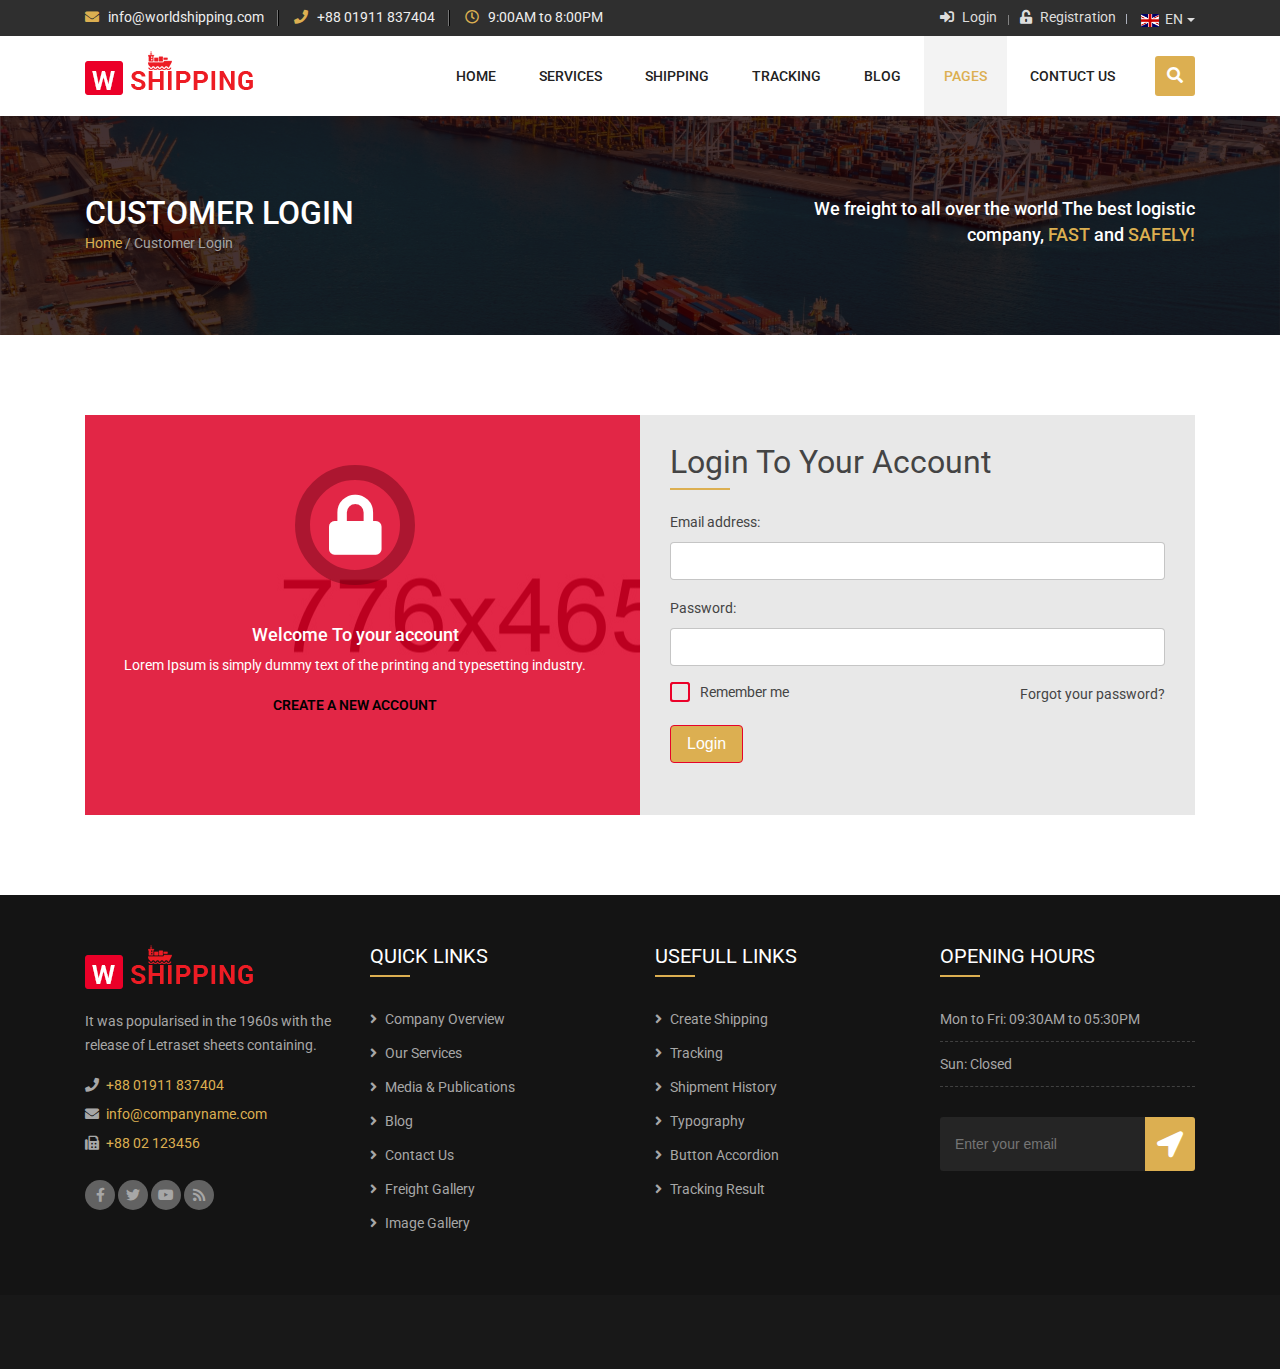
<file: customer-login.html>
<!DOCTYPE html>
<html lang="en-US">
<head>
<meta charset="utf-8">
<meta name="description" content="">
<meta http-equiv="X-UA-Compatible" content="IE=edge">
<meta name="keywords" content="Bootstrap4, Multipurpose, responsive, Business, template,Shipping, Cargo, logistic, html5, css, javascript, web24service" />
<meta name="author" content="web24service">
<meta name="viewport" content="width=device-width, initial-scale=1">

<!-- Title -->
<title>W-shipping  - The World Class Bootstrap4 Multipurpose Shipping Cargo Logistic HTML5 Template</title>

<!-- Favicon -->
<link rel="shortcut icon" type="image/png" href="assets/images/fevicon.png">

<!-- Bootstrap CSS -->
<link rel="stylesheet" href="assets/css/bootstrap.min.css">

<!-- Font awesome CSS -->
<link rel="stylesheet" href="assets/css/fontawesome.all.min.css">

<!-- Animate CSS -->
<link rel="stylesheet" href="assets/css/animate.min.css">

<!-- OwlCarousel CSS -->
<link rel="stylesheet" href="assets/css/owl.carousel.min.css">

<!-- Magnific popup CSS -->
<link rel="stylesheet" href="assets/css/fancybox.min.css">

<!-- chat CSS -->
<link rel="stylesheet" href="assets/css/chat.css">

<!-- Slicknav CSS -->
<link rel="stylesheet" href="assets/css/slicknav.min.css">

<!-- Date picker CSS -->
<link rel="stylesheet" href="assets/css/bootstrap-datetimepicker.min.css">

<!-- Main CSS -->
<link rel="stylesheet" href="style.css">

<!-- Responsive CSS -->
<link rel="stylesheet" href="assets/css/responsive.css">

<!-- jQuery -->
<script src="assets/js/jquery-3.4.1.min.js"></script>
</head>

<body>
<!-- Main Wrapper Start -->
<div class="main-wrapper"> 
  
  <!-- skiptocontent start ( This section for blind and Google SEO, Also for page speed )--> 
  <a id="skiptocontent" href="#maincontent">skip navigation</a> 
  <!-- skiptocontent End -->
  
   <header class="for-sticky"> 
    <!-- Header top area start -->
    <div class="header-top-area">
      <div class="container">
        <div class="row">
          <div class="col-12 col-lg-8">
            <div class="top-contact"> <a href="#"><i class="fa fa-envelope"></i> info@worldshipping.com</a> <a href="#"><i class="fa fa-phone"></i> +88 01911 837404</a> <a href="#"><i class="far fa-clock"></i> 9:00AM to 8:00PM</a> </div>
          </div>
          <div class="col-12 col-lg-4 d-flex justify-content-center justify-content-lg-end">
            <div class="top-menu">
              <ul>
                <li><a href="customer-login.html"><i class="fas fa-sign-in-alt"></i> Login</a></li>
                <li><a href="customer-register.html"><i class="fa fa-unlock-alt"></i> Registration</a></li>
              </ul>
            </div>
            <div class="language">
              <ul>
                <li><a href="#" title="" class="dropdown-toggle" data-toggle="dropdown" role="button" aria-haspopup="true" aria-expanded="false"><img src="assets/images/flag-1.png" alt=""/> EN</a>
                  <ul class="dropdown-menu">
                    <li><a href="" title=""><img src="assets/images/flag-1.png" alt=""/> EN</a></li>
                    <li><a href="" title=""><img src="assets/images/flag-2.png" alt=""/> TR</a></li>
                    <li><a href="" title=""><img src="assets/images/flag-3.png" alt=""/> BR</a></li>
                    <li><a href="" title=""><img src="assets/images/flag-4.png" alt=""/> SR</a></li>
                  </ul>
                </li>
              </ul>
            </div>
          </div>
        </div>
      </div>
    </div>
    <!-- Header top area End --> 
    
    <!-- Header area start -->
    <div class="header-area">
      <div class="container"> 
        <!-- Site logo Start -->
        <div class="logo"> <a href="index.html" title="W-shipping"><img src="assets/images/logo.png" alt="W-shipping"/></a> </div>
        <!-- Site logo end -->
        <div class="mobile-menu-wrapper"></div>
        <!-- Search Start -->
        <div class="dropdown header-search-bar">
          <form action="index.html">
            <span class="" data-toggle="dropdown"><i class="fa fa-search" aria-hidden="true"></i></span>
            <input type="search" placeholder="kyewords.." class="dropdown-menu search-box">
          </form>
        </div>
        <!-- Search End --> 
        
        <!-- Main menu start -->
        <nav class="mainmenu">
          <ul id="navigation">
            <li><a href="#">Home</a>
              <ul>
                <li><a href="index.html">Home version 1</a></li>
                <li><a href="index2.html">Home version 2</a></li>
                <li><a href="index3.html">Box Style</a></li>
                <li><a href="rtl-version.html">RTL Version</a></li>
              </ul>
            </li>
            <li><a href="#">Services</a>
              <ul>
                <li><a href="services.html">Service page</a></li>
                <li><a href="single-services.html">Air Freight Shipping</a></li>
                <li><a href="single-services.html">Ocean Freight Shipping</a></li>
                <li><a href="single-services.html">Car Shipping</a></li>
              </ul>
            </li>
            <li><a href="#">Shipping</a>
              <ul>
                <li><a href="create-shipping.html">Create New Shipment</a></li>
                <li><a href="current-shipment.html">Current Shipment list</a></li>
                <li><a href="shipment-history.html">Shipment History</a></li>
              </ul>
            </li>
            <li><a href="#">Tracking</a>
              <ul>
                <li><a href="customer-login.html">Customer Login</a></li>
                <li><a href="customer-register.html">Customer Register</a></li>
                <li><a href="tracking.html">Tracking</a></li>
                <li><a href="tracking-result.html">Your shipment progress</a></li>
              </ul>
            </li>
            <li><a href="#">Blog</a>
              <ul>
                <li><a href="blog.html">Blog left sidebar</a></li>
                <li><a href="blog-another-page.html">Blog right sidebar</a></li>
                <li><a href="single-blog.html">Single Blog</a></li>
              </ul>
            </li>
            <li class="nav-active"><a href="#">pages</a>
              <ul>
                <li><a href="about.html">About Us</a></li>
                <li><a href="media.html">Media & Publications</a></li>
                <li><a href="freight-gallery.html">Freight Gallery</a></li>
                <li><a href="image-gallery.html">Image Gallery</a></li>
                <li><a href="typography.html">Typography</a></li>
                <li><a href="button-accordion.html">Button &amp; Accordion</a></li>
                <li><a href="community.html">Shipping Community</a></li>
                <li class="chaild-active"><a href="404.html">Error 404</a></li>
                <li><a href="sitemap.html">Sitemap</a></li>
                <li><a href="coming-soon.html">Coming Soon</a></li>
              </ul>
            </li>
            <li><a href="contact.html">Contuct Us</a></li>
          </ul>
        </nav>
        <!-- Main menu end --> 
      </div>
    </div>
    <!-- Header area End --> 
  </header> 
  
  <!-- Breadcroumbs start -->
  <div class="wshipping-content-block wshipping-breadcroumb inner-bg-1">
    <div class="container">
      <div class="row">
         <div class="col-12 col-lg-7">
            <h1>Customer Login</h1>
            <a href="index.html" title="Home">Home</a> / Customer Login
         </div>
         <div class="col-12 col-lg-5 text-right"><h4>We freight to all over the world
The best logistic company, <span>FAST</span> and <span>SAFELY!</span></h4></div>
      </div>
    </div>
  </div>
  <!-- Breadcroumbs end -->
  
  <!-- Customer login Start -->
  <div class="wshipping-content-block">
    <div class="container">
      <div class="customer-login">
        <div class="row">
         <div class="col-12 col-md-6 col-lg-6">
            <div class="customer-login-left">
               <div class="login-icon"><i class="fa fa-lock"></i></div>
               <h4>Welcome To your account</h4>
               <p>Lorem Ipsum is simply dummy text of the printing and typesetting industry.</p>
               <a href="#">Create A new Account</a>
            </div>
         </div>
         <div class="col-12 col-md-6 col-lg-6">
            <div class="customer-login-block">
              <h2>Login To Your Account</h2>
                <form action="customer-login.html">
                  <div class="form-group">
                    <label>Email address:</label>
                    <input type="email" class="form-control" />
                  </div>
                  <div class="form-group">
                    <label>Password:</label>
                    <input type="password" class="form-control" />
                  </div>
                  <div class="checkbox">
                    <input type="checkbox" name="remember" id="remember" class="css-checkbox" />
           		    <label for="remember" class="css-label">Remember me</label>
                    <a href="#" title="" class="forgot-pass">Forgot your password?</a>
                  </div>
                  <button type="submit" class="btn btn-submit">Login</button>
                </form> 
            </div> 
         </div>
       </div>       
     </div>
    </div>
  </div>
  <!-- Customer login end -->

 <!-- Footer start -->
  <footer class="site-footer"> 
    <!-- Footer Top start -->
    <div class="footer-top-area">
      <div class="container">
        <div class="row">
          <div class="col-12 col-md-6 col-lg-3">
            <div class="footer-wiz">
              <h3 class="footer-logo"><img src="assets/images/footer-logo.png" alt="footer logo"/></h3>
              <p>It was popularised in the 1960s with the release of Letraset sheets containing.</p>
              <ul class="footer-contact">
                <li><i class="fa fa-phone"></i> +88 01911 837404</li>
                <li><i class="fa fa-envelope"></i> info@companyname.com</li>
                <li><i class="fa fa-fax"></i> +88 02 123456</li>
              </ul>
            </div>
            <div class="top-social bottom-social"> <a href="#"><i class="fab fa-facebook-f"></i></a> <a href="#"><i class="fab fa-twitter"></i></a> <a href="#"><i class="fab fa-youtube"></i></a> <a href="#"><i class="fa fa-rss"></i></a> </div>
          </div>
          <div class="col-12 col-md-6 col-lg-3">
            <div class="footer-wiz footer-menu">
              <h3 class="footer-wiz-title">Quick Links</h3>
              <ul>
                <li><a href="about.html">Company Overview</a></li>
                <li><a href="services.html">Our Services</a></li>
                <li><a href="media.html">Media &amp; Publications</a></li>
                <li><a href="blog.html">Blog</a></li>
                <li><a href="contact.html">Contact Us</a></li>
                <li><a href="freight-gallery.html">Freight Gallery</a></li>
                <li><a href="image-gallery.html">Image Gallery</a></li>
              </ul>
            </div>
          </div>
          <div class="col-12 col-md-6 col-lg-3">
            <div class="footer-wiz footer-menu">
              <h3 class="footer-wiz-title">Usefull Links</h3>
              <ul>
                <li><a href="create-shipping.html">Create Shipping</a></li>
                <li><a href="tracking.html">Tracking</a></li>
                <li><a href="shipment-history.html">Shipment History</a></li>
                <li><a href="typography.html">Typography</a></li>
                <li><a href="button-accordion.html">Button Accordion</a></li>
                <li><a href="tracking-result.html">Tracking Result</a></li>
              </ul>
            </div>
          </div>
          <div class="col-12 col-md-6 col-lg-3">
            <div class="footer-wiz">
              <h3 class="footer-wiz-title">Opening Hours</h3>
              <ul class="open-hours">
                <li><span>Mon to Fri:</span> <span class="text-right">09:30AM to 05:30PM</span></li>
                <li><span>Sun:</span> <span class="text-right">Closed</span></li>
              </ul>
              <div class="newsletter">
                <form action="index.html">
                  <input type="text" placeholder="Enter your email" value="" class="news-input">
                  <button type="submit" value="" class="news-btn"><i class="fa fa-location-arrow"></i></button>
                </form>
              </div>
            </div>
          </div>
        </div>
      </div>
    </div>
    <!-- footer top end --> 
    
    <!-- copyright start -->
    <div class="footer-bottom-area">
      <div class="container">
        <div class="row">
          <div class="col-12 col-lg-6 wow fadeInLeft">Copyright © 2017 <span>Wrold shipping</span>. All Rights Reserved</div>
          <div class="col-12 col-lg-6 text-right wow fadeInRight">Design & Development By: <a href="http://web24service.com/" title="web24service" target="_blank">web24service</a></div>
        </div>
      </div>
    </div>
    <!-- copyright end --> 
  </footer>
  <!-- Footer end --> 
</div>
<!-- Main Wrapper end --> 

<!-- Start scroll top -->
<div class="scrollup"><i class="fas fa-chevron-up"></i></div>
<!-- End scroll top --> 

<!-- Tether JS --> 
<script src="assets/js/tether.min.js"></script> 

<!-- Popper JS --> 
<script src="assets/js/popper.min.js"></script> 

<!-- Bootstrap JS --> 
<script src="assets/js/bootstrap.min.js"></script> 

<!-- OwlCarousel JS --> 
<script src="assets/js/owl.carousel.min.js"></script> 

<!-- Bootstrap dateTimePicker --> 
<script src="assets/js/datetimepicker-moment.min.js"></script> 
<script src="assets/js/bootstrap-datetimepicker.min.js"></script> 

<!-- SlickNav JS --> 
<script src="assets/js/jquery.slicknav.min.js"></script> 

<!-- fancybox Popup JS --> 
<script src="assets/js/jquery.fancybox.min.js"></script> 

<!-- WOW JS --> 
<script src="assets/js/wow-1.3.0.min.js"></script> 

<!-- Step Form with validate --> 
<script src="assets/js/jquery.validate.js"></script> 
<script src="assets/js/form-step.js"></script> 

<!-- SlickNav JS --> 
<script src="assets/js/youtube-background.js"></script> 

<!-- Gallery Filter --> 
<script src="assets/js/jquery.filterizr.min.js"></script> 

<!-- Chat JS --> 
<script src="assets/js/chat.js"></script> 

<!-- Coming Soon JS --> 
<script src="assets/js/coming-soon.js"></script> 

<!-- Active JS --> 
<script src="assets/js/active.js"></script>
</body>
</html>
</file>
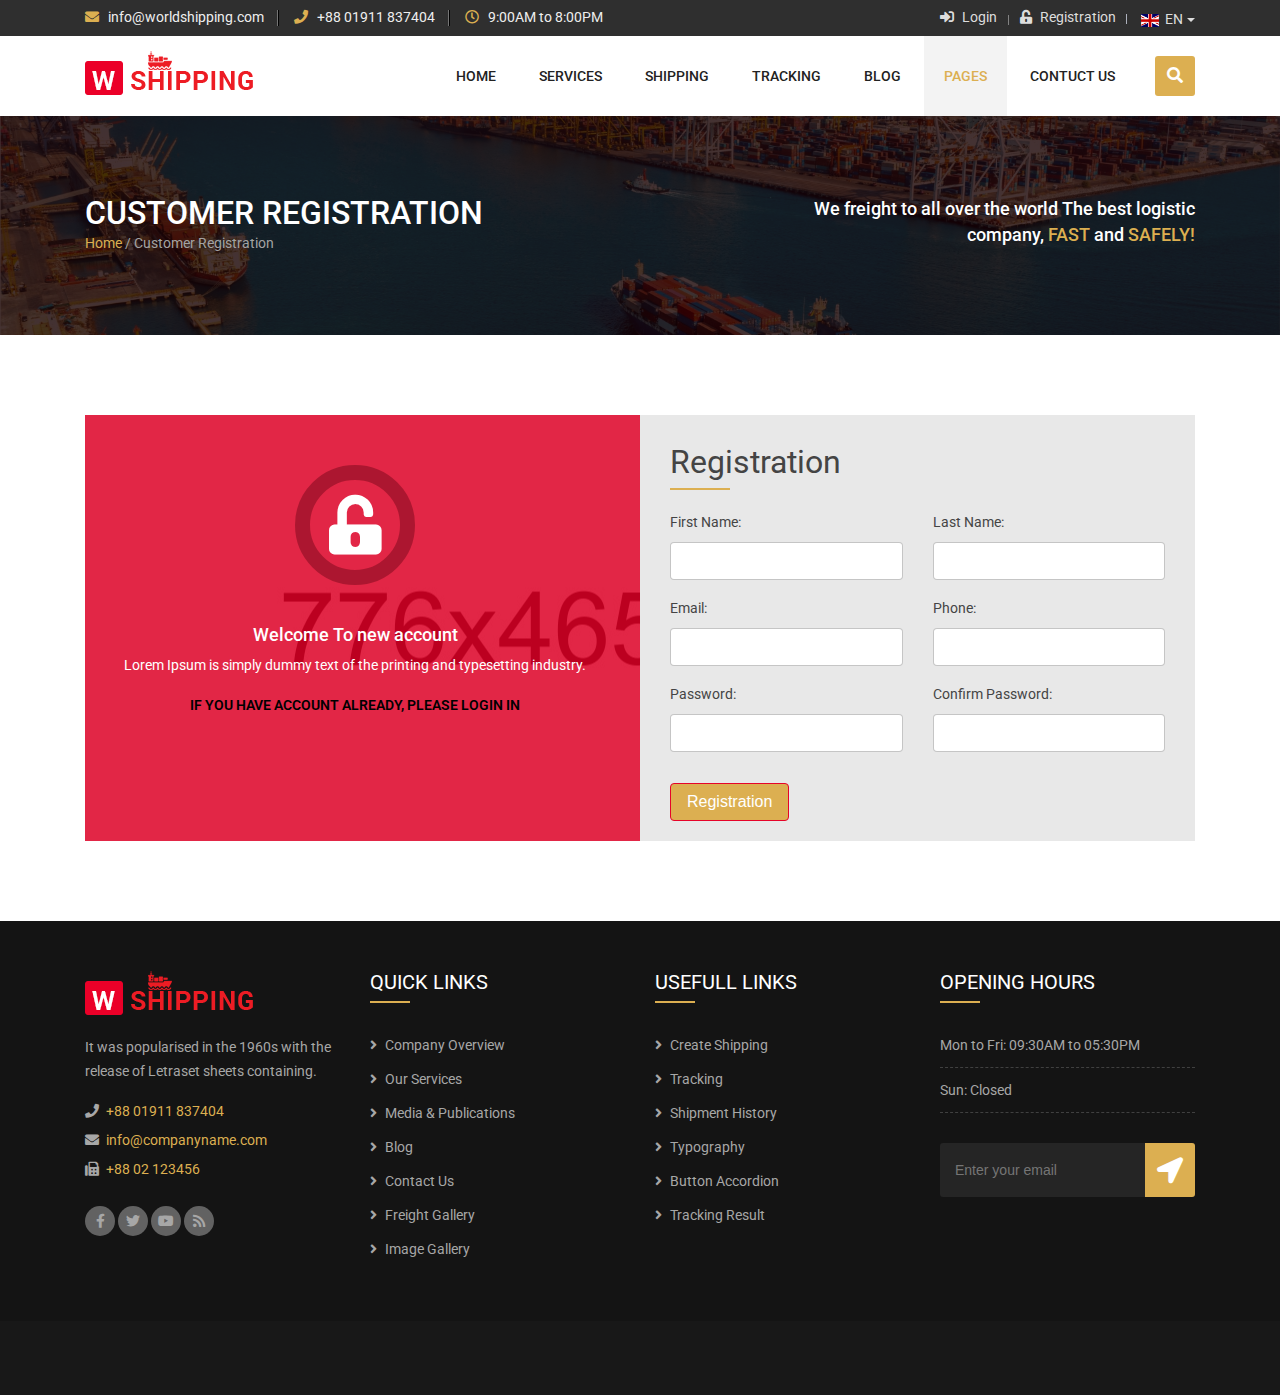
<file: customer-register.html>
<!DOCTYPE html>
<html lang="en-US">
<head>
<meta charset="utf-8">
<meta name="description" content="">
<meta http-equiv="X-UA-Compatible" content="IE=edge">
<meta name="keywords" content="Bootstrap4, Multipurpose, responsive, Business, template,Shipping, Cargo, logistic, html5, css, javascript, web24service" />
<meta name="author" content="web24service">
<meta name="viewport" content="width=device-width, initial-scale=1">

<!-- Title -->
<title>W-shipping  - The World Class Bootstrap4 Multipurpose Shipping Cargo Logistic HTML5 Template</title>

<!-- Favicon -->
<link rel="shortcut icon" type="image/png" href="assets/images/fevicon.png">

<!-- Bootstrap CSS -->
<link rel="stylesheet" href="assets/css/bootstrap.min.css">

<!-- Font awesome CSS -->
<link rel="stylesheet" href="assets/css/fontawesome.all.min.css">

<!-- Animate CSS -->
<link rel="stylesheet" href="assets/css/animate.min.css">

<!-- OwlCarousel CSS -->
<link rel="stylesheet" href="assets/css/owl.carousel.min.css">

<!-- Magnific popup CSS -->
<link rel="stylesheet" href="assets/css/fancybox.min.css">

<!-- chat CSS -->
<link rel="stylesheet" href="assets/css/chat.css">

<!-- Slicknav CSS -->
<link rel="stylesheet" href="assets/css/slicknav.min.css">

<!-- Date picker CSS -->
<link rel="stylesheet" href="assets/css/bootstrap-datetimepicker.min.css">

<!-- Main CSS -->
<link rel="stylesheet" href="style.css">

<!-- Responsive CSS -->
<link rel="stylesheet" href="assets/css/responsive.css">

<!-- jQuery -->
<script src="assets/js/jquery-3.4.1.min.js"></script>
</head>

<body>
<!-- Main Wrapper Start -->
<div class="main-wrapper"> 
  
  <!-- skiptocontent start ( This section for blind and Google SEO, Also for page speed )--> 
  <a id="skiptocontent" href="#maincontent">skip navigation</a> 
  <!-- skiptocontent End -->
  
   <header class="for-sticky"> 
    <!-- Header top area start -->
    <div class="header-top-area">
      <div class="container">
        <div class="row">
          <div class="col-12 col-lg-8">
            <div class="top-contact"> <a href="#"><i class="fa fa-envelope"></i> info@worldshipping.com</a> <a href="#"><i class="fa fa-phone"></i> +88 01911 837404</a> <a href="#"><i class="far fa-clock"></i> 9:00AM to 8:00PM</a> </div>
          </div>
          <div class="col-12 col-lg-4 d-flex justify-content-center justify-content-lg-end">
            <div class="top-menu">
              <ul>
                <li><a href="customer-login.html"><i class="fas fa-sign-in-alt"></i> Login</a></li>
                <li><a href="customer-register.html"><i class="fa fa-unlock-alt"></i> Registration</a></li>
              </ul>
            </div>
            <div class="language">
              <ul>
                <li><a href="#" title="" class="dropdown-toggle" data-toggle="dropdown" role="button" aria-haspopup="true" aria-expanded="false"><img src="assets/images/flag-1.png" alt=""/> EN</a>
                  <ul class="dropdown-menu">
                    <li><a href="" title=""><img src="assets/images/flag-1.png" alt=""/> EN</a></li>
                    <li><a href="" title=""><img src="assets/images/flag-2.png" alt=""/> TR</a></li>
                    <li><a href="" title=""><img src="assets/images/flag-3.png" alt=""/> BR</a></li>
                    <li><a href="" title=""><img src="assets/images/flag-4.png" alt=""/> SR</a></li>
                  </ul>
                </li>
              </ul>
            </div>
          </div>
        </div>
      </div>
    </div>
    <!-- Header top area End --> 
    
    <!-- Header area start -->
    <div class="header-area">
      <div class="container"> 
        <!-- Site logo Start -->
        <div class="logo"> <a href="index.html" title="W-shipping"><img src="assets/images/logo.png" alt="W-shipping"/></a> </div>
        <!-- Site logo end -->
        <div class="mobile-menu-wrapper"></div>
        <!-- Search Start -->
        <div class="dropdown header-search-bar">
          <form action="index.html">
            <span class="" data-toggle="dropdown"><i class="fa fa-search" aria-hidden="true"></i></span>
            <input type="search" placeholder="kyewords.." class="dropdown-menu search-box">
          </form>
        </div>
        <!-- Search End --> 
        
        <!-- Main menu start -->
        <nav class="mainmenu">
          <ul id="navigation">
            <li><a href="#">Home</a>
              <ul>
                <li><a href="index.html">Home version 1</a></li>
                <li><a href="index2.html">Home version 2</a></li>
                <li><a href="index3.html">Box Style</a></li>
                <li><a href="rtl-version.html">RTL Version</a></li>
              </ul>
            </li>
            <li><a href="#">Services</a>
              <ul>
                <li><a href="services.html">Service page</a></li>
                <li><a href="single-services.html">Air Freight Shipping</a></li>
                <li><a href="single-services.html">Ocean Freight Shipping</a></li>
                <li><a href="single-services.html">Car Shipping</a></li>
              </ul>
            </li>
            <li><a href="#">Shipping</a>
              <ul>
                <li><a href="create-shipping.html">Create New Shipment</a></li>
                <li><a href="current-shipment.html">Current Shipment list</a></li>
                <li><a href="shipment-history.html">Shipment History</a></li>
              </ul>
            </li>
            <li><a href="#">Tracking</a>
              <ul>
                <li><a href="customer-login.html">Customer Login</a></li>
                <li><a href="customer-register.html">Customer Register</a></li>
                <li><a href="tracking.html">Tracking</a></li>
                <li><a href="tracking-result.html">Your shipment progress</a></li>
              </ul>
            </li>
            <li><a href="#">Blog</a>
              <ul>
                <li><a href="blog.html">Blog left sidebar</a></li>
                <li><a href="blog-another-page.html">Blog right sidebar</a></li>
                <li><a href="single-blog.html">Single Blog</a></li>
              </ul>
            </li>
            <li class="nav-active"><a href="#">pages</a>
              <ul>
                <li><a href="about.html">About Us</a></li>
                <li><a href="media.html">Media & Publications</a></li>
                <li><a href="freight-gallery.html">Freight Gallery</a></li>
                <li><a href="image-gallery.html">Image Gallery</a></li>
                <li><a href="typography.html">Typography</a></li>
                <li><a href="button-accordion.html">Button &amp; Accordion</a></li>
                <li><a href="community.html">Shipping Community</a></li>
                <li class="chaild-active"><a href="404.html">Error 404</a></li>
                <li><a href="sitemap.html">Sitemap</a></li>
                <li><a href="coming-soon.html">Coming Soon</a></li>
              </ul>
            </li>
            <li><a href="contact.html">Contuct Us</a></li>
          </ul>
        </nav>
        <!-- Main menu end --> 
      </div>
    </div>
    <!-- Header area End --> 
  </header>
  
  <!-- Breadcroumbs start -->
  <div class="wshipping-content-block wshipping-breadcroumb inner-bg-1">
    <div class="container">
      <div class="row">
         <div class="col-12 col-lg-7">
            <h1>Customer Registration</h1>
            <a href="index.html" title="Home">Home</a> / Customer Registration
         </div>
         <div class="col-12 col-lg-5 text-right"><h4>We freight to all over the world
The best logistic company, <span>FAST</span> and <span>SAFELY!</span></h4></div>
      </div>
    </div>
  </div>
  <!-- Breadcroumbs end -->
  
  <!-- Customer Registration Start -->
  <div class="wshipping-content-block">
    <div class="container">
      <div class="customer-login">
        <div class="row">
         <div class="col-12 col-md-6 col-lg-6">
            <div class="customer-login-left">
               <div class="login-icon"><i class="fa fa-unlock-alt"></i></div>
               <h4>Welcome To new account</h4>
               <p>Lorem Ipsum is simply dummy text of the printing and typesetting industry.</p>
               <a href="#">If you have account already, please login in</a>
            </div>
         </div>
         <div class="col-12 col-md-6 col-lg-6">
            <div class="customer-login-block">
              <h2>Registration</h2>
                <form action="customer-register.html">
                  <div class="form-group">
                    <div class="row">
                      <div class="col-12 col-md-6 col-lg-6">
                       <label>First Name:</label>
                       <input type="text" class="form-control" name="fname" />
                      </div>
                      <div class="col-12 col-md-6 col-lg-6">
                       <label>Last Name:</label>
                       <input type="text" class="form-control" name="fname" />
                      </div>
                    </div>    
                  </div>
                  <div class="form-group">
                    <div class="row">
                      <div class="col-12 col-md-6 col-lg-6">
                       <label>Email:</label>
                       <input type="email" class="form-control" name="email" />
                      </div>
                      <div class="col-12 col-md-6 col-lg-6">
                       <label>Phone:</label>
                       <input type="text" class="form-control" name="phone" />
                      </div>
                    </div>    
                  </div>
                  <div class="form-group">
                    <div class="row">
                      <div class="col-12 col-md-6 col-lg-6">
                       <label>Password:</label>
                       <input type="password" class="form-control" name="pass" />
                      </div>
                      <div class="col-12 col-md-6 col-lg-6">
                       <label>Confirm Password:</label>
                       <input type="password" class="form-control" name="cpass" />
                      </div>
                    </div>    
                  </div>
                  <button type="submit" class="btn btn-submit">Registration</button>
                </form> 
            </div> 
         </div>
       </div>       
     </div>
    </div>
  </div>
  <!-- Customer Registration end -->

 <!-- Footer start -->
  <footer class="site-footer"> 
    <!-- Footer Top start -->
    <div class="footer-top-area">
      <div class="container">
        <div class="row">
          <div class="col-12 col-md-6 col-lg-3">
            <div class="footer-wiz">
              <h3 class="footer-logo"><img src="assets/images/footer-logo.png" alt="footer logo"/></h3>
              <p>It was popularised in the 1960s with the release of Letraset sheets containing.</p>
              <ul class="footer-contact">
                <li><i class="fa fa-phone"></i> +88 01911 837404</li>
                <li><i class="fa fa-envelope"></i> info@companyname.com</li>
                <li><i class="fa fa-fax"></i> +88 02 123456</li>
              </ul>
            </div>
            <div class="top-social bottom-social"> <a href="#"><i class="fab fa-facebook-f"></i></a> <a href="#"><i class="fab fa-twitter"></i></a> <a href="#"><i class="fab fa-youtube"></i></a> <a href="#"><i class="fa fa-rss"></i></a> </div>
          </div>
          <div class="col-12 col-md-6 col-lg-3">
            <div class="footer-wiz footer-menu">
              <h3 class="footer-wiz-title">Quick Links</h3>
              <ul>
                <li><a href="about.html">Company Overview</a></li>
                <li><a href="services.html">Our Services</a></li>
                <li><a href="media.html">Media &amp; Publications</a></li>
                <li><a href="blog.html">Blog</a></li>
                <li><a href="contact.html">Contact Us</a></li>
                <li><a href="freight-gallery.html">Freight Gallery</a></li>
                <li><a href="image-gallery.html">Image Gallery</a></li>
              </ul>
            </div>
          </div>
          <div class="col-12 col-md-6 col-lg-3">
            <div class="footer-wiz footer-menu">
              <h3 class="footer-wiz-title">Usefull Links</h3>
              <ul>
                <li><a href="create-shipping.html">Create Shipping</a></li>
                <li><a href="tracking.html">Tracking</a></li>
                <li><a href="shipment-history.html">Shipment History</a></li>
                <li><a href="typography.html">Typography</a></li>
                <li><a href="button-accordion.html">Button Accordion</a></li>
                <li><a href="tracking-result.html">Tracking Result</a></li>
              </ul>
            </div>
          </div>
          <div class="col-12 col-md-6 col-lg-3">
            <div class="footer-wiz">
              <h3 class="footer-wiz-title">Opening Hours</h3>
              <ul class="open-hours">
                <li><span>Mon to Fri:</span> <span class="text-right">09:30AM to 05:30PM</span></li>
                <li><span>Sun:</span> <span class="text-right">Closed</span></li>
              </ul>
              <div class="newsletter">
                <form action="index.html">
                  <input type="text" placeholder="Enter your email" value="" class="news-input">
                  <button type="submit" value="" class="news-btn"><i class="fa fa-location-arrow"></i></button>
                </form>
              </div>
            </div>
          </div>
        </div>
      </div>
    </div>
    <!-- footer top end --> 
    
    <!-- copyright start -->
    <div class="footer-bottom-area">
      <div class="container">
        <div class="row">
          <div class="col-12 col-lg-6 wow fadeInLeft">Copyright © 2017 <span>Wrold shipping</span>. All Rights Reserved</div>
          <div class="col-12 col-lg-6 text-right wow fadeInRight">Design & Development By: <a href="http://web24service.com/" title="web24service" target="_blank">web24service</a></div>
        </div>
      </div>
    </div>
    <!-- copyright end --> 
  </footer>
  <!-- Footer end --> 
</div>
<!-- Main Wrapper end --> 

<!-- Start scroll top -->
<div class="scrollup"><i class="fas fa-chevron-up"></i></div>
<!-- End scroll top --> 

<!-- Tether JS --> 
<script src="assets/js/tether.min.js"></script> 

<!-- Popper JS --> 
<script src="assets/js/popper.min.js"></script> 

<!-- Bootstrap JS --> 
<script src="assets/js/bootstrap.min.js"></script> 

<!-- OwlCarousel JS --> 
<script src="assets/js/owl.carousel.min.js"></script> 

<!-- Bootstrap dateTimePicker --> 
<script src="assets/js/datetimepicker-moment.min.js"></script> 
<script src="assets/js/bootstrap-datetimepicker.min.js"></script> 

<!-- SlickNav JS --> 
<script src="assets/js/jquery.slicknav.min.js"></script> 

<!-- fancybox Popup JS --> 
<script src="assets/js/jquery.fancybox.min.js"></script> 

<!-- WOW JS --> 
<script src="assets/js/wow-1.3.0.min.js"></script> 

<!-- Step Form with validate --> 
<script src="assets/js/jquery.validate.js"></script> 
<script src="assets/js/form-step.js"></script> 

<!-- SlickNav JS --> 
<script src="assets/js/youtube-background.js"></script> 

<!-- Gallery Filter --> 
<script src="assets/js/jquery.filterizr.min.js"></script> 

<!-- Chat JS --> 
<script src="assets/js/chat.js"></script> 

<!-- Coming Soon JS --> 
<script src="assets/js/coming-soon.js"></script> 

<!-- Active JS --> 
<script src="assets/js/active.js"></script>
</body>
</html>
</file>
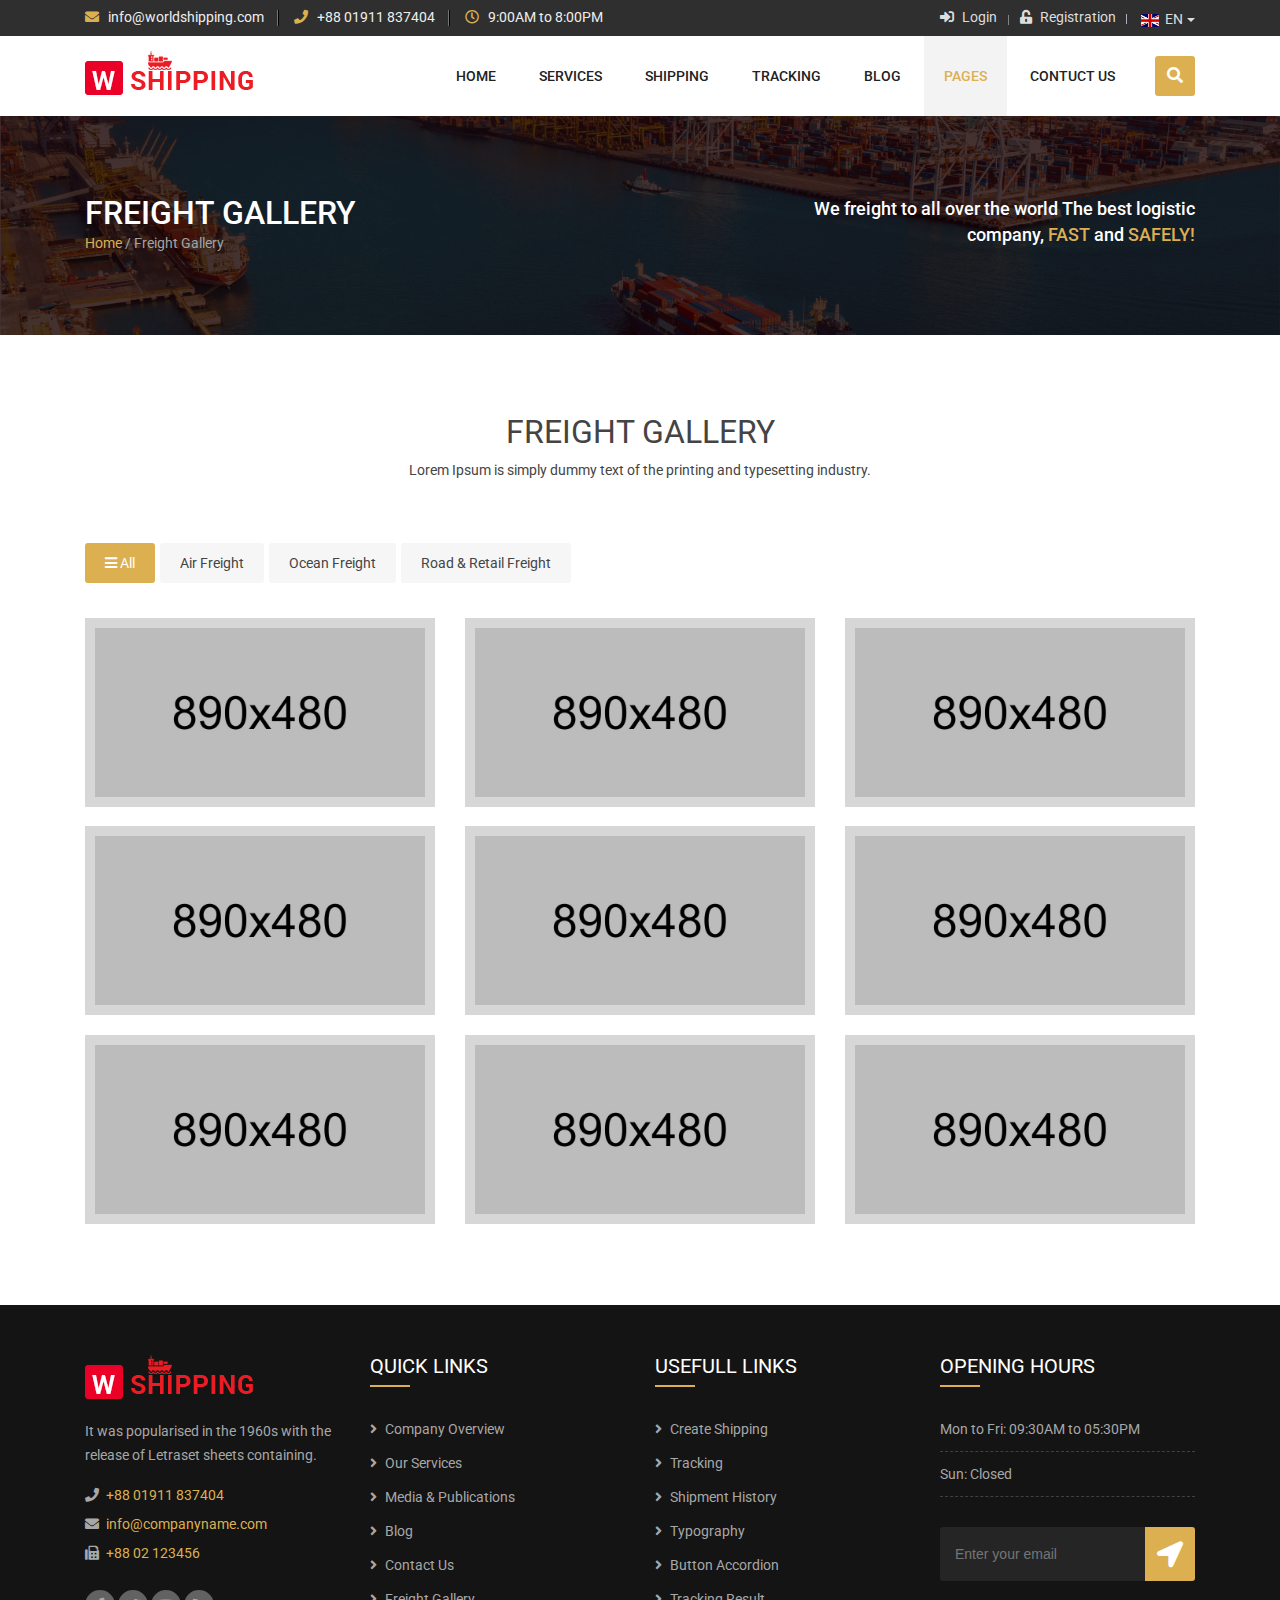
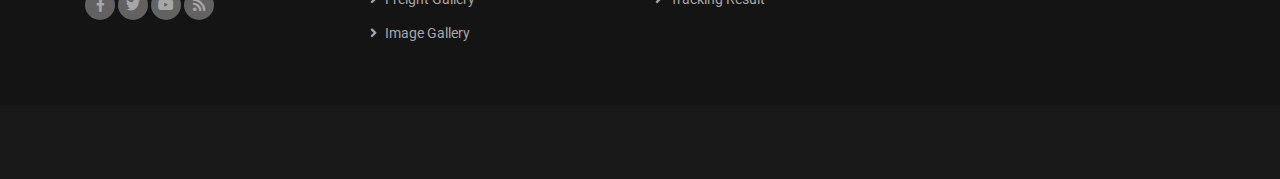
<file: freight-gallery.html>
<!DOCTYPE html>
<html lang="en-US">
<head>
<meta charset="utf-8">
<meta name="description" content="">
<meta http-equiv="X-UA-Compatible" content="IE=edge">
<meta name="keywords" content="Bootstrap4, Multipurpose, responsive, Business, template,Shipping, Cargo, logistic, html5, css, javascript, web24service" />
<meta name="author" content="web24service">
<meta name="viewport" content="width=device-width, initial-scale=1">

<!-- Title -->
<title>W-shipping  - The World Class Bootstrap4 Multipurpose Shipping Cargo Logistic HTML5 Template</title>

<!-- Favicon -->
<link rel="shortcut icon" type="image/png" href="assets/images/fevicon.png">

<!-- Bootstrap CSS -->
<link rel="stylesheet" href="assets/css/bootstrap.min.css">

<!-- Font awesome CSS -->
<link rel="stylesheet" href="assets/css/fontawesome.all.min.css">

<!-- Animate CSS -->
<link rel="stylesheet" href="assets/css/animate.min.css">

<!-- OwlCarousel CSS -->
<link rel="stylesheet" href="assets/css/owl.carousel.min.css">

<!-- Magnific popup CSS -->
<link rel="stylesheet" href="assets/css/fancybox.min.css">

<!-- chat CSS -->
<link rel="stylesheet" href="assets/css/chat.css">

<!-- Slicknav CSS -->
<link rel="stylesheet" href="assets/css/slicknav.min.css">

<!-- Date picker CSS -->
<link rel="stylesheet" href="assets/css/bootstrap-datetimepicker.min.css">

<!-- Main CSS -->
<link rel="stylesheet" href="style.css">

<!-- Responsive CSS -->
<link rel="stylesheet" href="assets/css/responsive.css">

<!-- jQuery -->
<script src="assets/js/jquery-3.4.1.min.js"></script>
</head>

<body>
<!-- Main Wrapper Start -->
<div class="main-wrapper"> 
  
  <!-- skiptocontent start ( This section for blind and Google SEO, Also for page speed )--> 
  <a id="skiptocontent" href="#maincontent">skip navigation</a> 
  <!-- skiptocontent End -->
  
  <header class="for-sticky"> 
    <!-- Header top area start -->
    <div class="header-top-area">
      <div class="container">
        <div class="row">
          <div class="col-12 col-lg-8">
            <div class="top-contact"> <a href="#"><i class="fa fa-envelope"></i> info@worldshipping.com</a> <a href="#"><i class="fa fa-phone"></i> +88 01911 837404</a> <a href="#"><i class="far fa-clock"></i> 9:00AM to 8:00PM</a> </div>
          </div>
          <div class="col-12 col-lg-4 d-flex justify-content-center justify-content-lg-end">
            <div class="top-menu">
              <ul>
                <li><a href="customer-login.html"><i class="fas fa-sign-in-alt"></i> Login</a></li>
                <li><a href="customer-register.html"><i class="fa fa-unlock-alt"></i> Registration</a></li>
              </ul>
            </div>
            <div class="language">
              <ul>
                <li><a href="#" title="" class="dropdown-toggle" data-toggle="dropdown" role="button" aria-haspopup="true" aria-expanded="false"><img src="assets/images/flag-1.png" alt=""/> EN</a>
                  <ul class="dropdown-menu">
                    <li><a href="" title=""><img src="assets/images/flag-1.png" alt=""/> EN</a></li>
                    <li><a href="" title=""><img src="assets/images/flag-2.png" alt=""/> TR</a></li>
                    <li><a href="" title=""><img src="assets/images/flag-3.png" alt=""/> BR</a></li>
                    <li><a href="" title=""><img src="assets/images/flag-4.png" alt=""/> SR</a></li>
                  </ul>
                </li>
              </ul>
            </div>
          </div>
        </div>
      </div>
    </div>
    <!-- Header top area End --> 
    
    <!-- Header area start -->
    <div class="header-area">
      <div class="container"> 
        <!-- Site logo Start -->
        <div class="logo"> <a href="index.html" title="W-shipping"><img src="assets/images/logo.png" alt="W-shipping"/></a> </div>
        <!-- Site logo end -->
        <div class="mobile-menu-wrapper"></div>
        <!-- Search Start -->
        <div class="dropdown header-search-bar">
          <form action="index.html">
            <span class="" data-toggle="dropdown"><i class="fa fa-search" aria-hidden="true"></i></span>
            <input type="search" placeholder="kyewords.." class="dropdown-menu search-box">
          </form>
        </div>
        <!-- Search End --> 
        
        <!-- Main menu start -->
        <nav class="mainmenu">
          <ul id="navigation">
            <li><a href="#">Home</a>
              <ul>
                <li><a href="index.html">Home version 1</a></li>
                <li><a href="index2.html">Home version 2</a></li>
                <li><a href="index3.html">Box Style</a></li>
                <li><a href="rtl-version.html">RTL Version</a></li>
              </ul>
            </li>
            <li><a href="#">Services</a>
              <ul>
                <li><a href="services.html">Service page</a></li>
                <li><a href="single-services.html">Air Freight Shipping</a></li>
                <li><a href="single-services.html">Ocean Freight Shipping</a></li>
                <li><a href="single-services.html">Car Shipping</a></li>
              </ul>
            </li>
            <li><a href="#">Shipping</a>
              <ul>
                <li><a href="create-shipping.html">Create New Shipment</a></li>
                <li><a href="current-shipment.html">Current Shipment list</a></li>
                <li><a href="shipment-history.html">Shipment History</a></li>
              </ul>
            </li>
            <li><a href="#">Tracking</a>
              <ul>
                <li><a href="customer-login.html">Customer Login</a></li>
                <li><a href="customer-register.html">Customer Register</a></li>
                <li><a href="tracking.html">Tracking</a></li>
                <li><a href="tracking-result.html">Your shipment progress</a></li>
              </ul>
            </li>
            <li><a href="#">Blog</a>
              <ul>
                <li><a href="blog.html">Blog left sidebar</a></li>
                <li><a href="blog-another-page.html">Blog right sidebar</a></li>
                <li><a href="single-blog.html">Single Blog</a></li>
              </ul>
            </li>
            <li class="nav-active"><a href="#">pages</a>
              <ul>
                <li><a href="about.html">About Us</a></li>
                <li><a href="media.html">Media & Publications</a></li>
                <li><a href="freight-gallery.html">Freight Gallery</a></li>
                <li><a href="image-gallery.html">Image Gallery</a></li>
                <li><a href="typography.html">Typography</a></li>
                <li><a href="button-accordion.html">Button &amp; Accordion</a></li>
                <li><a href="community.html">Shipping Community</a></li>
                <li class="chaild-active"><a href="404.html">Error 404</a></li>
                <li><a href="sitemap.html">Sitemap</a></li>
                <li><a href="coming-soon.html">Coming Soon</a></li>
              </ul>
            </li>
            <li><a href="contact.html">Contuct Us</a></li>
          </ul>
        </nav>
        <!-- Main menu end --> 
      </div>
    </div>
    <!-- Header area End --> 
  </header>
  
  <!-- Breadcroumbs start -->
  <div class="wshipping-content-block wshipping-breadcroumb inner-bg-1">
    <div class="container">
      <div class="row">
        <div class="col-12 col-lg-7">
          <h1>Freight Gallery</h1>
          <a href="index.html" title="Home">Home</a> / Freight Gallery </div>
        <div class="col-12 col-lg-5 text-right">
          <h4>We freight to all over the world
            The best logistic company, <span>FAST</span> and <span>SAFELY!</span></h4>
        </div>
      </div>
    </div>
  </div>
  <!-- Breadcroumbs end --> 
  
  <!-- Freight Gallery Start -->
  <div class="gallery-filtariz">
    <div class="container">
      <div class="row">
        <div class="col-12 col-lg-6 offset-lg-3">
          <div class="section-title wow fadeInUp">
            <h2>Freight Gallery</h2>
            <p>Lorem Ipsum is simply dummy text of the printing and typesetting industry.</p>
          </div>
        </div>
      </div>
      <div class="row">
        <ul class="simplefilter nav nav-pills d-block">
          <!-- Filter Wrapper Items Starts -->
          <li class="active" data-filter="*"><i class="fas fa-bars"></i> All</li>
          <li data-filter=".air">Air Freight</li>
          <li data-filter=".ocean">Ocean Freight</li>
          <li data-filter=".road">Road &amp; Retail Freight</li>
          <!-- Filter Wrapper Items Ends -->
        </ul>
      </div>
      <div class="row">
        <div class="filtr-container grid">
          <div class="col-12 col-sm-6 col-lg-6 col-xl-4 ocean road filtr-item">
            <div class="pGallery-wrapper">
              <div class="pGallery-img"><a class="latest-gallery" data-fancybox href="assets/images/blog-image-1.jpg" title="Choose Your Freight"><i class="fa fa-search-plus" aria-hidden="true"></i><img src="assets/images/blog-image-1.jpg" alt="" /></a></div>
              <div class="freight-caption">
                <div class="label-text"> <a class="text-title">Choose Your Freight</a> <span class="text-category">Ocean</span> </div>
              </div>
            </div>
          </div>
          <div class="col-12 col-sm-6 col-lg-6 col-xl-4 air filtr-item">
            <div class="pGallery-wrapper">
              <div class="pGallery-img"><a class="latest-gallery" data-fancybox href="assets/images/blog-image-2.jpg" title=""><i class="fa fa-search-plus" aria-hidden="true"></i><img src="assets/images/blog-image-2.jpg" alt="" /></a></div>
              <div class="freight-caption">
                <div class="label-text"> <a class="text-title">Choose Your Freight</a> <span class="text-category">Air</span> </div>
              </div>
            </div>
          </div>
          <div class="col-12 col-sm-6 col-lg-6 col-xl-4 road filtr-item">
            <div class="pGallery-wrapper">
              <div class="pGallery-img"><a class="latest-gallery" data-fancybox href="https://www.youtube.com/watch?v=XLX8OlybGwk" title=""><i class="far fa-play-circle"></i><img src="assets/images/blog-image-3.jpg" alt="" /></a></div>
              <div class="freight-caption">
                <div class="label-text"> <a class="text-title">Choose Your Freight</a> <span class="text-category">Road</span> </div>
              </div>
            </div>
          </div>
          <div class="col-12 col-sm-6 col-lg-6 col-xl-4 air ocean filtr-item">
            <div class="pGallery-wrapper">
              <div class="pGallery-img"><a class="latest-gallery" data-fancybox href="assets/images/blog-image-4.jpg" title=""><i class="fa fa-search-plus" aria-hidden="true"></i><img src="assets/images/blog-image-4.jpg" alt="" /></a></div>
              <div class="freight-caption">
                <div class="label-text"> <a class="text-title">Choose Your Freight</a> <span class="text-category">Ocean</span> </div>
              </div>
            </div>
          </div>
          <div class="col-12 col-sm-6 col-lg-6 col-xl-4 ocean filtr-item">
            <div class="pGallery-wrapper">
              <div class="pGallery-img"><a class="latest-gallery" data-fancybox href="https://vimeo.com/259133431" title=""><i class="far fa-play-circle"></i><img src="assets/images/blog-image-5.jpg" alt="" /></a></div>
              <div class="freight-caption">
                <div class="label-text"> <a class="text-title">Choose Your Freight</a> <span class="text-category">Air</span> </div>
              </div>
            </div>
          </div>
          <div class="col-12 col-sm-6 col-lg-6 col-xl-4 road filtr-item">
            <div class="pGallery-wrapper">
              <div class="pGallery-img"><a class="latest-gallery" data-fancybox href="https://www.youtube.com/watch?v=XLX8OlybGwk" title=""><i class="far fa-play-circle"></i><img src="assets/images/blog-image-6.jpg" alt="" /></a></div>
              <div class="freight-caption">
                <div class="label-text"> <a class="text-title">Choose Your Freight</a> <span class="text-category">Ocean</span> </div>
              </div>
            </div>
          </div>
          <div class="col-12 col-sm-6 col-lg-6 col-xl-4 air filtr-item">
            <div class="pGallery-wrapper">
              <div class="pGallery-img"><a class="latest-gallery" data-fancybox href="https://www.youtube.com/watch?v=XLX8OlybGwk" title=""><i class="far fa-play-circle"></i><img src="assets/images/blog-image-7.jpg" alt="" /></a></div>
              <div class="freight-caption">
                <div class="label-text"> <a class="text-title">Choose Your Freight</a> <span class="text-category">Road</span> </div>
              </div>
            </div>
          </div>
          <div class="col-12 col-sm-6 col-lg-6 col-xl-4 ocean filtr-item">
            <div class="pGallery-wrapper">
              <div class="pGallery-img"><a class="latest-gallery" data-fancybox href="https://www.youtube.com/watch?v=XLX8OlybGwk" title=""><i class="far fa-play-circle"></i><img src="assets/images/blog-image-8.jpg" alt="" /></a></div>
              <div class="freight-caption">
                <div class="label-text"> <a class="text-title">Choose Your Freight</a> <span class="text-category">Ocean</span> </div>
              </div>
            </div>
          </div>
          <div class="col-12 col-sm-6 col-lg-6 col-xl-4 air ocean filtr-item">
            <div class="pGallery-wrapper">
              <div class="pGallery-img"><a class="latest-gallery" data-fancybox href="https://www.youtube.com/watch?v=XLX8OlybGwk" title=""><i class="far fa-play-circle"></i><img src="assets/images/blog-image-9.jpg" alt="" /></a></div>
              <div class="freight-caption">
                <div class="label-text"> <a class="text-title">Choose Your Freight</a> <span class="text-category">Air</span> </div>
              </div>
            </div>
          </div>
        </div>
      </div>
    </div>
  </div>
  <!-- Freight Gallery end --> 
  
  <!-- Footer start -->
  <footer class="site-footer"> 
    <!-- Footer Top start -->
    <div class="footer-top-area">
      <div class="container">
        <div class="row">
          <div class="col-12 col-md-6 col-lg-3">
            <div class="footer-wiz">
              <h3 class="footer-logo"><img src="assets/images/footer-logo.png" alt="footer logo"/></h3>
              <p>It was popularised in the 1960s with the release of Letraset sheets containing.</p>
              <ul class="footer-contact">
                <li><i class="fa fa-phone"></i> +88 01911 837404</li>
                <li><i class="fa fa-envelope"></i> info@companyname.com</li>
                <li><i class="fa fa-fax"></i> +88 02 123456</li>
              </ul>
            </div>
            <div class="top-social bottom-social"> <a href="#"><i class="fab fa-facebook-f"></i></a> <a href="#"><i class="fab fa-twitter"></i></a> <a href="#"><i class="fab fa-youtube"></i></a> <a href="#"><i class="fa fa-rss"></i></a> </div>
          </div>
          <div class="col-12 col-md-6 col-lg-3">
            <div class="footer-wiz footer-menu">
              <h3 class="footer-wiz-title">Quick Links</h3>
              <ul>
                <li><a href="about.html">Company Overview</a></li>
                <li><a href="services.html">Our Services</a></li>
                <li><a href="media.html">Media &amp; Publications</a></li>
                <li><a href="blog.html">Blog</a></li>
                <li><a href="contact.html">Contact Us</a></li>
                <li><a href="freight-gallery.html">Freight Gallery</a></li>
                <li><a href="image-gallery.html">Image Gallery</a></li>
              </ul>
            </div>
          </div>
          <div class="col-12 col-md-6 col-lg-3">
            <div class="footer-wiz footer-menu">
              <h3 class="footer-wiz-title">Usefull Links</h3>
              <ul>
                <li><a href="create-shipping.html">Create Shipping</a></li>
                <li><a href="tracking.html">Tracking</a></li>
                <li><a href="shipment-history.html">Shipment History</a></li>
                <li><a href="typography.html">Typography</a></li>
                <li><a href="button-accordion.html">Button Accordion</a></li>
                <li><a href="tracking-result.html">Tracking Result</a></li>
              </ul>
            </div>
          </div>
          <div class="col-12 col-md-6 col-lg-3">
            <div class="footer-wiz">
              <h3 class="footer-wiz-title">Opening Hours</h3>
              <ul class="open-hours">
                <li><span>Mon to Fri:</span> <span class="text-right">09:30AM to 05:30PM</span></li>
                <li><span>Sun:</span> <span class="text-right">Closed</span></li>
              </ul>
              <div class="newsletter">
                <form action="index.html">
                  <input type="text" placeholder="Enter your email" value="" class="news-input">
                  <button type="submit" value="" class="news-btn"><i class="fa fa-location-arrow"></i></button>
                </form>
              </div>
            </div>
          </div>
        </div>
      </div>
    </div>
    <!-- footer top end --> 
    
    <!-- copyright start -->
    <div class="footer-bottom-area">
      <div class="container">
        <div class="row">
          <div class="col-12 col-lg-6 wow fadeInLeft">Copyright © 2017 <span>Wrold shipping</span>. All Rights Reserved</div>
          <div class="col-12 col-lg-6 text-right wow fadeInRight">Design & Development By: <a href="http://web24service.com/" title="web24service" target="_blank">web24service</a></div>
        </div>
      </div>
    </div>
    <!-- copyright end --> 
  </footer>
  <!-- Footer end --> 
</div>
<!-- Main Wrapper end --> 

<!-- Start scroll top -->
<div class="scrollup"><i class="fas fa-chevron-up"></i></div>
<!-- End scroll top --> 

<!-- Tether JS --> 
<script src="assets/js/tether.min.js"></script> 

<!-- Popper JS --> 
<script src="assets/js/popper.min.js"></script> 

<!-- Bootstrap JS --> 
<script src="assets/js/bootstrap.min.js"></script> 

<!-- OwlCarousel JS --> 
<script src="assets/js/owl.carousel.min.js"></script> 

<!-- Bootstrap dateTimePicker --> 
<script src="assets/js/datetimepicker-moment.min.js"></script> 
<script src="assets/js/bootstrap-datetimepicker.min.js"></script> 

<!-- SlickNav JS --> 
<script src="assets/js/jquery.slicknav.min.js"></script> 

<!-- fancybox Popup JS --> 
<script src="assets/js/jquery.fancybox.min.js"></script> 

<!-- WOW JS --> 
<script src="assets/js/wow-1.3.0.min.js"></script> 

<!-- Step Form with validate --> 
<script src="assets/js/jquery.validate.js"></script> 
<script src="assets/js/form-step.js"></script> 

<!-- SlickNav JS --> 
<script src="assets/js/youtube-background.js"></script> 

<!-- Gallery Filter --> 
<script src="assets/js/jquery.filterizr.min.js"></script> 

<!-- Chat JS --> 
<script src="assets/js/chat.js"></script> 

<!-- Coming Soon JS --> 
<script src="assets/js/coming-soon.js"></script> 

<!-- Active JS --> 
<script src="assets/js/active.js"></script>
</body>
</html>
</file>
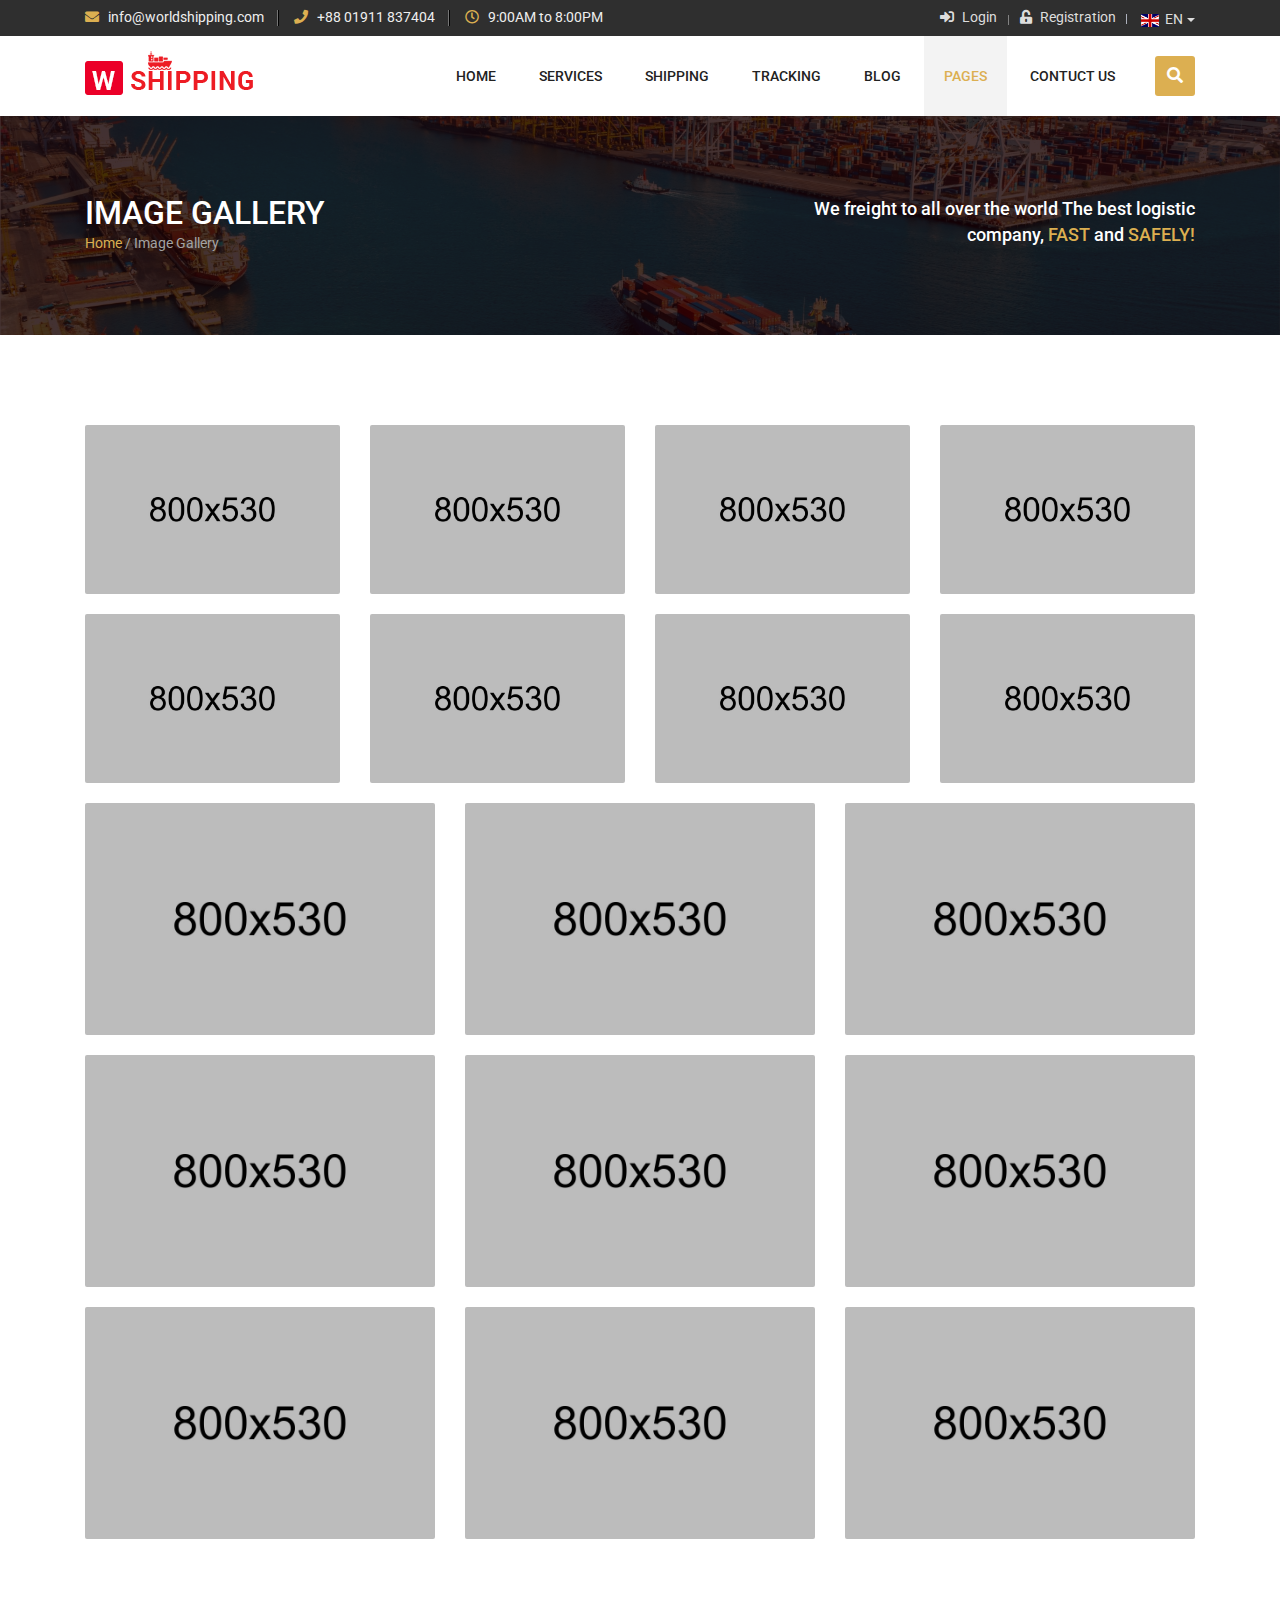
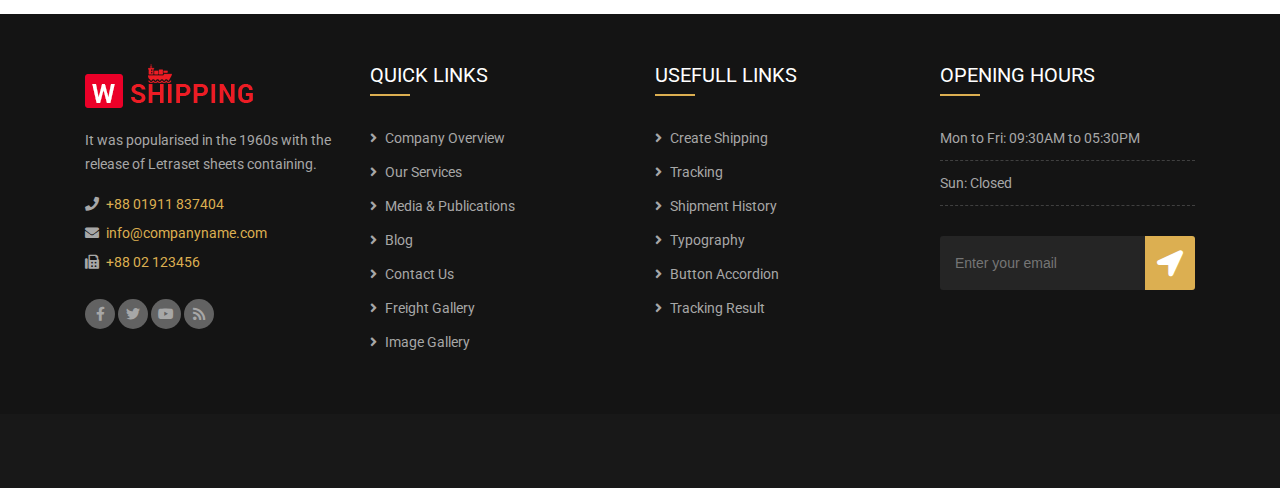
<file: image-gallery.html>
<!DOCTYPE html>
<html lang="en-US">
<head>
<meta charset="utf-8">
<meta name="description" content="">
<meta http-equiv="X-UA-Compatible" content="IE=edge">
<meta name="keywords" content="Bootstrap4, Multipurpose, responsive, Business, template,Shipping, Cargo, logistic, html5, css, javascript, web24service" />
<meta name="author" content="web24service">
<meta name="viewport" content="width=device-width, initial-scale=1">

<!-- Title -->
<title>W-shipping  - The World Class Bootstrap4 Multipurpose Shipping Cargo Logistic HTML5 Template</title>

<!-- Favicon -->
<link rel="shortcut icon" type="image/png" href="assets/images/fevicon.png">

<!-- Bootstrap CSS -->
<link rel="stylesheet" href="assets/css/bootstrap.min.css">

<!-- Font awesome CSS -->
<link rel="stylesheet" href="assets/css/fontawesome.all.min.css">

<!-- Animate CSS -->
<link rel="stylesheet" href="assets/css/animate.min.css">

<!-- OwlCarousel CSS -->
<link rel="stylesheet" href="assets/css/owl.carousel.min.css">

<!-- Magnific popup CSS -->
<link rel="stylesheet" href="assets/css/fancybox.min.css">

<!-- chat CSS -->
<link rel="stylesheet" href="assets/css/chat.css">

<!-- Slicknav CSS -->
<link rel="stylesheet" href="assets/css/slicknav.min.css">

<!-- Date picker CSS -->
<link rel="stylesheet" href="assets/css/bootstrap-datetimepicker.min.css">

<!-- Main CSS -->
<link rel="stylesheet" href="style.css">

<!-- Responsive CSS -->
<link rel="stylesheet" href="assets/css/responsive.css">

<!-- jQuery -->
<script src="assets/js/jquery-3.4.1.min.js"></script>
</head>

<body>
<!-- Main Wrapper Start -->
<div class="main-wrapper"> 
  
  <!-- skiptocontent start ( This section for blind and Google SEO, Also for page speed )--> 
  <a id="skiptocontent" href="#maincontent">skip navigation</a> 
  <!-- skiptocontent End -->
  
   <header class="for-sticky"> 
    <!-- Header top area start -->
    <div class="header-top-area">
      <div class="container">
        <div class="row">
          <div class="col-12 col-lg-8">
            <div class="top-contact"> <a href="#"><i class="fa fa-envelope"></i> info@worldshipping.com</a> <a href="#"><i class="fa fa-phone"></i> +88 01911 837404</a> <a href="#"><i class="far fa-clock"></i> 9:00AM to 8:00PM</a> </div>
          </div>
          <div class="col-12 col-lg-4 d-flex justify-content-center justify-content-lg-end">
            <div class="top-menu">
              <ul>
                <li><a href="customer-login.html"><i class="fas fa-sign-in-alt"></i> Login</a></li>
                <li><a href="customer-register.html"><i class="fa fa-unlock-alt"></i> Registration</a></li>
              </ul>
            </div>
            <div class="language">
              <ul>
                <li><a href="#" title="" class="dropdown-toggle" data-toggle="dropdown" role="button" aria-haspopup="true" aria-expanded="false"><img src="assets/images/flag-1.png" alt=""/> EN</a>
                  <ul class="dropdown-menu">
                    <li><a href="" title=""><img src="assets/images/flag-1.png" alt=""/> EN</a></li>
                    <li><a href="" title=""><img src="assets/images/flag-2.png" alt=""/> TR</a></li>
                    <li><a href="" title=""><img src="assets/images/flag-3.png" alt=""/> BR</a></li>
                    <li><a href="" title=""><img src="assets/images/flag-4.png" alt=""/> SR</a></li>
                  </ul>
                </li>
              </ul>
            </div>
          </div>
        </div>
      </div>
    </div>
    <!-- Header top area End --> 
    
    <!-- Header area start -->
    <div class="header-area">
      <div class="container"> 
        <!-- Site logo Start -->
        <div class="logo"> <a href="index.html" title="W-shipping"><img src="assets/images/logo.png" alt="W-shipping"/></a> </div>
        <!-- Site logo end -->
        <div class="mobile-menu-wrapper"></div>
        <!-- Search Start -->
        <div class="dropdown header-search-bar">
          <form action="index.html">
            <span class="" data-toggle="dropdown"><i class="fa fa-search" aria-hidden="true"></i></span>
            <input type="search" placeholder="kyewords.." class="dropdown-menu search-box">
          </form>
        </div>
        <!-- Search End --> 
        
        <!-- Main menu start -->
        <nav class="mainmenu">
          <ul id="navigation">
            <li><a href="#">Home</a>
              <ul>
                <li><a href="index.html">Home version 1</a></li>
                <li><a href="index2.html">Home version 2</a></li>
                <li><a href="index3.html">Box Style</a></li>
                <li><a href="rtl-version.html">RTL Version</a></li>
              </ul>
            </li>
            <li><a href="#">Services</a>
              <ul>
                <li><a href="services.html">Service page</a></li>
                <li><a href="single-services.html">Air Freight Shipping</a></li>
                <li><a href="single-services.html">Ocean Freight Shipping</a></li>
                <li><a href="single-services.html">Car Shipping</a></li>
              </ul>
            </li>
            <li><a href="#">Shipping</a>
              <ul>
                <li><a href="create-shipping.html">Create New Shipment</a></li>
                <li><a href="current-shipment.html">Current Shipment list</a></li>
                <li><a href="shipment-history.html">Shipment History</a></li>
              </ul>
            </li>
            <li><a href="#">Tracking</a>
              <ul>
                <li><a href="customer-login.html">Customer Login</a></li>
                <li><a href="customer-register.html">Customer Register</a></li>
                <li><a href="tracking.html">Tracking</a></li>
                <li><a href="tracking-result.html">Your shipment progress</a></li>
              </ul>
            </li>
            <li><a href="#">Blog</a>
              <ul>
                <li><a href="blog.html">Blog left sidebar</a></li>
                <li><a href="blog-another-page.html">Blog right sidebar</a></li>
                <li><a href="single-blog.html">Single Blog</a></li>
              </ul>
            </li>
            <li class="nav-active"><a href="#">pages</a>
              <ul>
                <li><a href="about.html">About Us</a></li>
                <li><a href="media.html">Media & Publications</a></li>
                <li><a href="freight-gallery.html">Freight Gallery</a></li>
                <li><a href="image-gallery.html">Image Gallery</a></li>
                <li><a href="typography.html">Typography</a></li>
                <li><a href="button-accordion.html">Button &amp; Accordion</a></li>
                <li><a href="community.html">Shipping Community</a></li>
                <li class="chaild-active"><a href="404.html">Error 404</a></li>
                <li><a href="sitemap.html">Sitemap</a></li>
                <li><a href="coming-soon.html">Coming Soon</a></li>
              </ul>
            </li>
            <li><a href="contact.html">Contuct Us</a></li>
          </ul>
        </nav>
        <!-- Main menu end --> 
      </div>
    </div>
    <!-- Header area End --> 
  </header>
  
  <!-- Breadcroumbs start -->
  <div class="wshipping-content-block wshipping-breadcroumb inner-bg-1">
    <div class="container">
      <div class="row">
         <div class="col-12 col-lg-7">
            <h1>Image Gallery</h1>
            <a href="index.html" title="Home">Home</a> / Image Gallery
         </div>
         <div class="col-12 col-lg-5 text-right"><h4>We freight to all over the world
The best logistic company, <span>FAST</span> and <span>SAFELY!</span></h4></div>
      </div>
    </div>
  </div>
  <!-- Breadcroumbs end -->
  
  <!-- Image Gallery Start -->
  <div class="wshipping-content-block pb65">
    <div class="container">
      <div class="row">
          <div class="col-12 col-md-6 col-lg-3 l-gallery-holder">
     <a class="latest-gallery" href="assets/images/l-gallery1.jpg" data-fancybox="images"  title="ThemeForest Project"><i class="fa fa-search-plus"></i><img src="assets/images/l-gallery1.jpg" alt=""/></a>
          </div>
          <div class="col-12 col-md-6 col-lg-3 l-gallery-holder">
     <a class="latest-gallery" href="assets/images/l-gallery2.jpg" data-fancybox="images" title="ThemeForest Project"><i class="fa fa-search-plus"></i><img src="assets/images/l-gallery2.jpg" alt=""/></a>
          </div>
          <div class="col-12 col-md-6 col-lg-3 l-gallery-holder">
     <a class="latest-gallery" href="assets/images/l-gallery3.jpg" data-fancybox="images" title="ThemeForest Project"><i class="fa fa-search-plus"></i><img src="assets/images/l-gallery3.jpg" alt=""/></a>
          </div>
          <div class="col-12 col-md-6 col-lg-3 l-gallery-holder">
     <a class="latest-gallery" href="assets/images/l-gallery4.jpg" data-fancybox="images" title="ThemeForest Project"><i class="fa fa-search-plus"></i><img src="assets/images/l-gallery4.jpg" alt=""/></a>
          </div>
          <div class="col-12 col-md-6 col-lg-3 l-gallery-holder">
     <a class="latest-gallery" href="assets/images/l-gallery1.jpg" data-fancybox="images" title="ThemeForest Project"><i class="fa fa-search-plus"></i><img src="assets/images/l-gallery1.jpg" alt=""/></a>
          </div>
          <div class="col-12 col-md-6 col-lg-3 l-gallery-holder">
     <a class="latest-gallery" href="assets/images/l-gallery2.jpg" data-fancybox="images" title="ThemeForest Project"><i class="fa fa-search-plus"></i><img src="assets/images/l-gallery2.jpg" alt=""/></a>
          </div>
          <div class="col-12 col-md-6 col-lg-3 l-gallery-holder">
     <a class="latest-gallery" href="assets/images/l-gallery3.jpg" data-fancybox="images" title="ThemeForest Project"><i class="fa fa-search-plus"></i><img src="assets/images/l-gallery3.jpg" alt=""/></a>
          </div>
          <div class="col-12 col-md-6 col-lg-3 l-gallery-holder">
     <a class="latest-gallery" href="assets/images/l-gallery4.jpg" data-fancybox="images" title="ThemeForest Project"><i class="fa fa-search-plus"></i><img src="assets/images/l-gallery4.jpg" alt=""/></a>
          </div>
        </div>
        <div class="row gallery-group-popup">
          <div class="col-12 col-md-6 col-lg-4 l-gallery-holder">
     <a class="latest-gallery" href="assets/images/l-gallery1.jpg" data-fancybox="images" title="ThemeForest Project"><i class="fa fa-search-plus"></i><img src="assets/images/l-gallery1.jpg" alt=""/></a>
          </div>
          <div class="col-12 col-md-6 col-lg-4 l-gallery-holder">
     <a class="latest-gallery" href="assets/images/l-gallery2.jpg" data-fancybox="images" title="ThemeForest Project"><i class="fa fa-search-plus"></i><img src="assets/images/l-gallery2.jpg" alt=""/></a>
          </div>
          <div class="col-12 col-md-6 col-lg-4 l-gallery-holder">
     <a class="latest-gallery" href="assets/images/l-gallery3.jpg" data-fancybox="images" title="ThemeForest Project"><i class="fa fa-search-plus"></i><img src="assets/images/l-gallery3.jpg" alt=""/></a>
          </div>
          <div class="col-12 col-md-6 col-lg-4 l-gallery-holder">
     <a class="latest-gallery" href="assets/images/l-gallery4.jpg" data-fancybox="images" title="ThemeForest Project"><i class="fa fa-search-plus"></i><img src="assets/images/l-gallery4.jpg" alt=""/></a>
          </div>
          <div class="col-12 col-md-6 col-lg-4 l-gallery-holder">
     <a class="latest-gallery" href="assets/images/l-gallery1.jpg" data-fancybox="images" title="ThemeForest Project"><i class="fa fa-search-plus"></i><img src="assets/images/l-gallery1.jpg" alt=""/></a>
          </div>
          <div class="col-12 col-md-6 col-lg-4 l-gallery-holder">
     <a class="latest-gallery" href="assets/images/l-gallery2.jpg" data-fancybox="images" title="ThemeForest Project"><i class="fa fa-search-plus"></i><img src="assets/images/l-gallery2.jpg" alt=""/></a>
          </div>
          <div class="col-12 col-md-6 col-lg-4 l-gallery-holder">
     <a class="latest-gallery" href="assets/images/l-gallery3.jpg" data-fancybox="images" title="ThemeForest Project"><i class="fa fa-search-plus"></i><img src="assets/images/l-gallery3.jpg" alt=""/></a>
          </div>
          <div class="col-12 col-md-6 col-lg-4 l-gallery-holder">
     <a class="latest-gallery" href="assets/images/l-gallery4.jpg" data-fancybox="images" title="ThemeForest Project"><i class="fa fa-search-plus"></i><img src="assets/images/l-gallery4.jpg" alt=""/></a>
          </div>
          <div class="col-12 col-md-6 col-lg-4 l-gallery-holder">
     <a class="latest-gallery" href="assets/images/l-gallery4.jpg" data-fancybox="images" title="ThemeForest Project"><i class="fa fa-search-plus"></i><img src="assets/images/l-gallery4.jpg" alt=""/></a>
          </div>
        </div>    
    </div>
  </div>
  <!-- Images Gallery end -->

  <!-- Footer start -->
  <footer class="site-footer"> 
    <!-- Footer Top start -->
    <div class="footer-top-area">
      <div class="container">
        <div class="row">
          <div class="col-12 col-md-6 col-lg-3">
            <div class="footer-wiz">
              <h3 class="footer-logo"><img src="assets/images/footer-logo.png" alt="footer logo"/></h3>
              <p>It was popularised in the 1960s with the release of Letraset sheets containing.</p>
              <ul class="footer-contact">
                <li><i class="fa fa-phone"></i> +88 01911 837404</li>
                <li><i class="fa fa-envelope"></i> info@companyname.com</li>
                <li><i class="fa fa-fax"></i> +88 02 123456</li>
              </ul>
            </div>
            <div class="top-social bottom-social"> <a href="#"><i class="fab fa-facebook-f"></i></a> <a href="#"><i class="fab fa-twitter"></i></a> <a href="#"><i class="fab fa-youtube"></i></a> <a href="#"><i class="fa fa-rss"></i></a> </div>
          </div>
          <div class="col-12 col-md-6 col-lg-3">
            <div class="footer-wiz footer-menu">
              <h3 class="footer-wiz-title">Quick Links</h3>
              <ul>
                <li><a href="about.html">Company Overview</a></li>
                <li><a href="services.html">Our Services</a></li>
                <li><a href="media.html">Media &amp; Publications</a></li>
                <li><a href="blog.html">Blog</a></li>
                <li><a href="contact.html">Contact Us</a></li>
                <li><a href="freight-gallery.html">Freight Gallery</a></li>
                <li><a href="image-gallery.html">Image Gallery</a></li>
              </ul>
            </div>
          </div>
          <div class="col-12 col-md-6 col-lg-3">
            <div class="footer-wiz footer-menu">
              <h3 class="footer-wiz-title">Usefull Links</h3>
              <ul>
                <li><a href="create-shipping.html">Create Shipping</a></li>
                <li><a href="tracking.html">Tracking</a></li>
                <li><a href="shipment-history.html">Shipment History</a></li>
                <li><a href="typography.html">Typography</a></li>
                <li><a href="button-accordion.html">Button Accordion</a></li>
                <li><a href="tracking-result.html">Tracking Result</a></li>
              </ul>
            </div>
          </div>
          <div class="col-12 col-md-6 col-lg-3">
            <div class="footer-wiz">
              <h3 class="footer-wiz-title">Opening Hours</h3>
              <ul class="open-hours">
                <li><span>Mon to Fri:</span> <span class="text-right">09:30AM to 05:30PM</span></li>
                <li><span>Sun:</span> <span class="text-right">Closed</span></li>
              </ul>
              <div class="newsletter">
                <form action="index.html">
                  <input type="text" placeholder="Enter your email" value="" class="news-input">
                  <button type="submit" value="" class="news-btn"><i class="fa fa-location-arrow"></i></button>
                </form>
              </div>
            </div>
          </div>
        </div>
      </div>
    </div>
    <!-- footer top end --> 
    
    <!-- copyright start -->
    <div class="footer-bottom-area">
      <div class="container">
        <div class="row">
          <div class="col-12 col-lg-6 wow fadeInLeft">Copyright © 2017 <span>Wrold shipping</span>. All Rights Reserved</div>
          <div class="col-12 col-lg-6 text-right wow fadeInRight">Design & Development By: <a href="http://web24service.com/" title="web24service" target="_blank">web24service</a></div>
        </div>
      </div>
    </div>
    <!-- copyright end --> 
  </footer>
  <!-- Footer end --> 
</div>
<!-- Main Wrapper end --> 

<!-- Start scroll top -->
<div class="scrollup"><i class="fas fa-chevron-up"></i></div>
<!-- End scroll top --> 

<!-- Tether JS --> 
<script src="assets/js/tether.min.js"></script> 

<!-- Popper JS --> 
<script src="assets/js/popper.min.js"></script> 

<!-- Bootstrap JS --> 
<script src="assets/js/bootstrap.min.js"></script> 

<!-- OwlCarousel JS --> 
<script src="assets/js/owl.carousel.min.js"></script> 

<!-- Bootstrap dateTimePicker --> 
<script src="assets/js/datetimepicker-moment.min.js"></script> 
<script src="assets/js/bootstrap-datetimepicker.min.js"></script> 

<!-- SlickNav JS --> 
<script src="assets/js/jquery.slicknav.min.js"></script> 

<!-- fancybox Popup JS --> 
<script src="assets/js/jquery.fancybox.min.js"></script> 

<!-- WOW JS --> 
<script src="assets/js/wow-1.3.0.min.js"></script> 

<!-- Step Form with validate --> 
<script src="assets/js/jquery.validate.js"></script> 
<script src="assets/js/form-step.js"></script> 

<!-- SlickNav JS --> 
<script src="assets/js/youtube-background.js"></script> 

<!-- Gallery Filter --> 
<script src="assets/js/jquery.filterizr.min.js"></script> 

<!-- Chat JS --> 
<script src="assets/js/chat.js"></script> 

<!-- Coming Soon JS --> 
<script src="assets/js/coming-soon.js"></script> 

<!-- Active JS --> 
<script src="assets/js/active.js"></script>
</body>
</html>
</file>
<file: assets/css/chat.css>
.live-chat {
	bottom: 0;
	position: fixed;
	margin: 1em;
	right: 0;
	z-index: 998;
}
.live-chat .chat-icon, .live-chat .chat-start {
	display: block;
	width: 56px;
	height: 56px;
	border-radius: 50%;
	text-align: center;
	color: #fff !important;
	margin: 0 auto;
	box-shadow: 0 0 4px rgba(0, 0, 0, .14), 0 4px 8px rgba(0, 0, 0, .28);
	cursor: pointer;
	-webkit-transition: all .1s ease-out;
	transition: all .1s ease-out;
	position: relative;
	z-index: 998;
	overflow: hidden;
	background: #eb0028;
}
.live-chat .chat-icon > i {
	font-size: 2em;
	line-height: 55px;
	-webkit-transition: all .2s ease-out;
	-webkit-transition: all .2s ease-in-out;
	transition: all .2s ease-in-out;
}
.live-chat .chat-start:not(:last-child) {
	width: 0;
	height: 0;
	margin: 20px auto 0;
	opacity: 0;
	visibility: hidden;
	line-height: 40px;
}
.live-chat .chat-icon:not(:last-child) > i {
	font-size: 1.4em;
	line-height: 40px;
}
.live-chat .chat-start:not(:last-child).is-visible {
	width: 40px;
	height: 40px;
	margin: 15px auto 10;
	opacity: 1;
	visibility: visible;
}
.live-chat .chat-icon:nth-last-child(1) {
	-webkit-transition-delay: 25ms;
	transition-delay: 25ms;
}
.chat .chat-start:not(:last-child):nth-last-child(2) {
	-webkit-transition-delay: 20ms;
	transition-delay: 20ms;
}
.live-chat .chat-icon:not(:last-child):nth-last-child(3) {
	-webkit-transition-delay: 40ms;
	transition-delay: 40ms;
}
.live-chat .chat-icon:not(:last-child):nth-last-child(4) {
	-webkit-transition-delay: 60ms;
	transition-delay: 60ms;
}
.live-chat .chat-icon:not(:last-child):nth-last-child(5) {
	-webkit-transition-delay: 80ms;
	transition-delay: 80ms;
}
.live-chat .chat-icon:last-child:active, .chat-icon:last-child:focus, .chat-icon:last-child:hover {
	box-shadow: 0 0 6px rgba(0, 0, 0, .16), 0 6px 12px rgba(0, 0, 0, .32);
}
/*Chatbox*/

.chat {
	position: fixed;
	right: 85px;
	bottom: 20px;
	width: 400px;
	font-size: 12px;
	line-height: 22px;
	font-family: 'Roboto';
	font-weight: 500;
	-webkit-font-smoothing: antialiased;
	font-smoothing: antialiased;
	opacity: 0;
	z-index: -100;
	visibility:hidden;
	box-shadow: 1px 1px 100px 2px rgba(0, 0, 0, 0.22);
	border-radius: 10px;
	-webkit-transition: all .2s ease-out;
	-webkit-transition: all .2s ease-in-out;
	transition: all .2s ease-in-out;
	background-color: #fff;
}
.chat_fullscreen {
	position: fixed;
	right: 0px;
	bottom: 0px;
	top: 0px;
}
.chat_header {
	/* margin: 10px; */
	font-size: 13px;
	font-family: 'Roboto';
	font-weight: 500;
	color: #fff;
	height: 55px;
	background: #eb0028;
	border-top-left-radius: 10px;
	border-top-right-radius: 10px;
	padding-top: 8px;
}
.chat_header2 {
	/* margin: 10px; */
	border-top-left-radius: 0px;
	border-top-right-radius: 0px;
}
.chat_header .span {
	float: right;
}
.chat_fullscreen_loader {
	display: none;
	float: right;
	cursor: pointer;
	/* margin: 10px; */
	font-size: 18px;
	opacity: 0.8;
	/* padding: 20px; */
	margin: -10px 10px;
}
.chat.is-visible {
	opacity: 1;
	z-index: 2;
	visibility:visible;
	-webkit-animation: zoomIn .2s cubic-bezier(.42, 0, .58, 1);
	animation: zoomIn .2s cubic-bezier(.42, 0, .58, 1);
}
.is-hide {
	opacity: 0
}
.chat_option {
	float: left;
	font-size: 15px;
	list-style: none;
	position: relative;
	height: 100%;
	width: 100%;
	text-align: relative;
	margin-right: 10px;
	letter-spacing: 0.5px;
	font-weight: 400
}
.chat_option img {
	border-radius: 50%;
	width: 55px;
	float: left;
	margin: -30px 20px 10px 20px;
	border: 4px solid rgba(0, 0, 0, 0.21);
}
.change_img img {
	width: 35px;
	margin: 0px 20px 0px 20px;
}
.chat_option .agent {
	font-size: 12px;
	font-weight: 300;
	padding-left:10px;
}
.chat_option .online {
	opacity: 0.6;
	font-size: 11px;
	font-weight: 300;
	color:#fff;
}
.chat_color {
	display: block;
	width: 20px;
	height: 20px;
	border-radius: 50%;
	margin: 10px;
	float: left;
}
.chat_body {
	background: #fff;
	width: 100%;
	display: inline-block;
	text-align: center;
	overflow-y: auto;
}
#chat_body {
	height: 450px;
}
.chat_login p, .chat_body li, .chat_login a {
	-webkit-animation: zoomIn .5s cubic-bezier(.42, 0, .58, 1);
	animation: zoomIn .5s cubic-bezier(.42, 0, .58, 1);
}
.chat_body p {
	padding: 20px;
	color: #888
}
.chat_body a {
	width: 10%;
	text-align: center;
	border: none;
	box-shadow: none;
	line-height: 40px;
	font-size: 15px;
}
.chat_field {
	position: relative;
	margin: 5px 0 5px 0;
	width: 50%;
	font-family: 'Roboto';
	font-size: 12px;
	line-height: 30px;
	font-weight: 500;
	color: #4b4b4b;
	-webkit-font-smoothing: antialiased;
	font-smoothing: antialiased;
	border: none;
	outline: none;
	display: inline-block;
}
.chat_field.chat_message {
	height: 30px;
	resize: none;
	font-size: 13px;
	font-weight: 400;
}
.chat_category {
	text-align: left;
}
.chat_category {
	margin: 20px;
	background: rgba(0, 0, 0, 0.03);
	padding: 10px;
}
.chat_category ul li {
	width: 80%;
	height: 30px;
	background: #fff;
	padding: 10px;
	box-shadow: 0 4px 8px rgba(0, 0, 0, 0.1);
	margin-bottom: 10px;
	border-radius: 3px;
	border: 1px solid #e0e0e0;
	font-size: 13px;
	cursor: pointer;
	line-height: 30px;
	color: #888;
	text-align: center;
}
.chat_category li:hover {
	background: #83c76d;
	color: #fff;
}
.chat_category li.active {
	background: #83c76d;
	color: #fff;
}
.tags {
	margin: 20px;
	bottom: 0px;
	display: block;
	width: 120%
}
.tags li {
	padding: 5px 10px;
	border-radius: 40px;
	border: 1px solid rgb(3, 117, 208);
	margin: 5px;
	display: inline-block;
	color: rgb(3, 117, 208);
	cursor: pointer;
}
.fab_field {
	width: 100%;
	display: inline-block;
	text-align: center;
	background: #fff;
	border-top: 1px solid #eee;
	border-bottom-right-radius: 10px;
	border-bottom-left-radius: 10px;
}
.fab_field2 {
	bottom: 0px;
	position: absolute;
	border-bottom-right-radius: 0px;
	border-bottom-left-radius: 0px;
	z-index: 999;
}
.fab_field a {
	display: inline-block;
	text-align: center;
}
#fab_camera {
	float: left;
	background: rgba(0, 0, 0, 0);
}
#fab_send {
	float: right;
	background: rgba(0, 0, 0, 0);
}
.fab_field .chat-icon {
	width: 35px;
	height: 35px;
	box-shadow: none;
	margin: 5px;
}
.fab_field .chat-icon>i {
	font-size: 1.6em;
	line-height: 35px;
	color: #bbb;
}
.fab_field .chat-icon>i:hover {
	color: #42a5f5;
}
.chat_conversion {
}
.chat_converse {
	position: relative;
	background: #fff;
	margin: 6px 0 0px 0;
	height: 200px;
	min-height: 0;
	font-size: 12px;
	line-height: 18px;
	overflow-y: auto;
	width: 100%;
	float: right;
	padding-bottom: 100px;
}
.chat_converse2 {
	height: 100%;
	max-height: 800px
}
.chat_list {
	opacity: 0;
	visibility: hidden;
	height: 0;
}
.chat_list .chat_list_item {
	opacity: 0;
	visibility: hidden;
}
.chat .chat_converse .chat_msg_item {
	position: relative;
	margin: 8px 0 15px 0;
	padding: 8px 10px;
	max-width: 60%;
	display: block;
	word-wrap: break-word;
	border-radius: 3px;
	-webkit-animation: zoomIn .5s cubic-bezier(.42, 0, .58, 1);
	animation: zoomIn .5s cubic-bezier(.42, 0, .58, 1);
	clear: both;
	z-index: 999;
}
.chat .status {
	margin: 45px -50px 0 0;
	float: right;
	font-size: 11px;
	opacity: 0.3;
}
.chat .status2 {
	margin: -10px 20px 0 0;
	float: right;
	display: block;
	font-size: 11px;
	opacity: 0.3;
}
.chat .chat_converse .chat_msg_item .chat_avatar {
	position: absolute;
	top: 0;
	display:inline-block;
}
.chat .chat_converse .chat_msg_item.chat_msg_item_admin .chat_avatar {
	left: -52px;
	background: rgba(0, 0, 0, 0.03);
}
.chat .chat_converse .chat_msg_item.chat_msg_item_user .chat_avatar {
	right: -52px;
	background: rgba(0, 0, 0, 0.6);
}
.chat .chat_converse .chat_msg_item .chat_avatar, .chat_avatar img {
	width: 40px;
	height: 40px;
	text-align: center;
	border-radius: 50%;
}
.chat .chat_converse .chat_msg_item.chat_msg_item_admin {
	margin-left: 60px;
	float: left;
	background: rgba(0, 0, 0, 0.03);
	color: #666;
}
.chat .chat_converse .chat_msg_item.chat_msg_item_user {
	margin-right: 20px;
	float: right;
	background: #eb0028;
	color: #fff;
}
.chat .chat_converse .chat_msg_item.chat_msg_item_admin:before {
	content: '';
	position: absolute;
	top: 15px;
	left: -12px;
	z-index: 998;
	border: 6px solid transparent;
	border-right-color: rgba(255, 255, 255, .4);
}
.chat_form .get-notified label {
	color: #077ad6;
	font-weight: 600;
	font-size: 11px;
}
.chat input {
	position: relative;
	width: 90%;
	font-family: 'Roboto';
	font-size: 12px;
	line-height: 20px;
	font-weight: 500;
	color: #4b4b4b;
	-webkit-font-smoothing: antialiased;
	font-smoothing: antialiased;
	outline: none;
	background: #fff;
	display: inline-block;
	resize: none;
	padding: 5px;
	border-radius: 3px;
}
.chat_form .get-notified input {
	margin: 2px 0 0 0;
	border: 1px solid #83c76d;
}
.chat_form .get-notified i {
	background: #83c76d;
	width: 30px;
	height: 32px;
	font-size: 18px;
	color: #fff;
	line-height: 30px;
	font-weight: 600;
	text-align: center;
	margin: 2px 0 0 -30px;
	position: absolute;
	border-radius: 3px;
}
.chat_form .message_form {
	margin: 10px 0 0 0;
}
.chat_form .message_form input {
	margin: 5px 0 5px 0;
	border: 1px solid #e0e0e0;
}
.chat_form .message_form textarea {
	margin: 5px 0 5px 0;
	border: 1px solid #e0e0e0;
	position: relative;
	width: 90%;
	font-family: 'Roboto';
	font-size: 12px;
	line-height: 20px;
	font-weight: 500;
	color: #4b4b4b;
	-webkit-font-smoothing: antialiased;
	font-smoothing: antialiased;
	outline: none;
	background: #fff;
	display: inline-block;
	resize: none;
	padding: 5px;
	border-radius: 3px;
}
strong.chat_time {
	padding: 0 1px 1px 0;
	font-weight: 500;
	font-size: 8px;
	display: block;
}

/*Chatbox scrollbar*/

::-webkit-scrollbar {
 width: 6px;
}

::-webkit-scrollbar-track {
 border-radius: 0;
}

::-webkit-scrollbar-thumb {
 margin: 2px;
 border-radius: 10px;
 background: rgba(0, 0, 0, 0.2);
}
/*Element state*/

.is-active {
	-webkit-transform: rotate(180deg);
	transform: rotate(180deg);
	-webkit-transition: all 1s ease-in-out;
	transition: all 1s ease-in-out;
}
.is-float {
	box-shadow: 0 0 6px rgba(0, 0, 0, .16), 0 6px 12px rgba(0, 0, 0, .32);
}
.is-loading {
	display: block;
	-webkit-animation: load 1s cubic-bezier(0, .99, 1, 0.6) infinite;
	animation: load 1s cubic-bezier(0, .99, 1, 0.6) infinite;
}
/*Animation*/

@-webkit-keyframes zoomIn {
 0% {
 -webkit-transform: scale(0);
 transform: scale(0);
 opacity: 0.0;
}
 100% {
 -webkit-transform: scale(1);
 transform: scale(1);
 opacity: 1;
}
}
 @keyframes zoomIn {
 0% {
 -webkit-transform: scale(0);
 transform: scale(0);
 opacity: 0.0;
}
 100% {
 -webkit-transform: scale(1);
 transform: scale(1);
 opacity: 1;
}
}
 @-webkit-keyframes load {
 0% {
 -webkit-transform: scale(0);
 transform: scale(0);
 opacity: 0.0;
}
 50% {
 -webkit-transform: scale(1.5);
 transform: scale(1.5);
 opacity: 1;
}
 100% {
 -webkit-transform: scale(1);
 transform: scale(1);
 opacity: 0;
}
}
 @keyframes load {
 0% {
 -webkit-transform: scale(0);
 transform: scale(0);
 opacity: 0.0;
}
 50% {
 -webkit-transform: scale(1.5);
 transform: scale(1.5);
 opacity: 1;
}
 100% {
 -webkit-transform: scale(1);
 transform: scale(1);
 opacity: 0;
}
}

/* SMARTPHONES PORTRAIT */

@media only screen and (min-width: 300px) {
.chat {
	width: 250px;
}
}

/* SMARTPHONES LANDSCAPE */

@media only screen and (min-width: 480px) {
.chat {
	width: 300px;
}
.chat_field {
	width: 65%;
}
}

/* TABLETS PORTRAIT */

@media only screen and (min-width: 768px) {
.chat {
	width: 300px;
}
.chat_field {
	width: 65%;
}
}

/* TABLET LANDSCAPE / DESKTOP */

@media only screen and (min-width: 1024px) {
.chat {
	width: 300px;
}
.chat_field {
	width: 65%;
}
}
/*Color Options*/
</file>
<file: style.css>
@charset "utf-8";

/*
*******************************************
*******************************************

[Main Stylesheet]

Project Name    : w-shipping   
Company  		: Web24service.com
Desgined By     : Web24service
Developed By    : Web24service

* This file contains the styling for the actual Template, this
is the file you need to edit to change the look of the
Template.

Details of css section
-----------------------
** - Default CSS
** - important Css
** - Backgrounds Css
** - Preloaders CSS
** - Scroll Top Css
** - Home Page Css
	 - Header Top Css
	 - Header Main Css
	 - Main Menu Css
	 - Slider Css
	 - Services Css
	 - Services process Css
	 - Home page quote
	 - Home Page Blog
	 - Counter Css
	 - Latest News Css
	 - Testimonial Css
	 - Our Client
	 - Page Footer Css
** - Home Page2 Css
** - About us page Css
** - Contact us Css
** - Media page Css
** - Single Service Css
** - Blog page Css
** - Single Blog page Css
** - Accordion page Css
** - Typography page Css
** - Community page Css
** - 404 page Css
** - Sitemap page Css

*************************************************/


/*-------------- Google Font ------------------*/

@import url('https://fonts.googleapis.com/css?family=Roboto:300,300i,400,400i,500,500i,700,700i,900,900i');
/*-------------- Defalts Css ------------------*/

body {
	font-family: 'Roboto', sans-serif;
	font-size: 14px;
	line-height: 24px;
	color: #444444;
}
body.box-style {
	background: url(assets/images/body-bg.png) repeat left top #fff;
}
body.box-style .main-wrapper {
	margin: 0 auto;
	max-width: 1170px;
	box-shadow: 0px 0px 15px 2px rgba(100,100,100,0.9);
	background-color: #fff;
}
a {
	outline: none;
}
a, .logo, .scrollup,  header,  header.sticky,  .header-area, .header-top-area, .mainmenu, .mainmenu ul li ul, .header-search-bar, .header-search-bar .search-box, .wshipping-button, .homepage-slides .owl-nav div, .readmore-btn i.fa, header.sticky .header-top-area, .location_map:before, .location_map i.fa, .owl-nav button, .service-icon .fa, .latest-gallery i.fa, .latest-gallery i.far, .latest-gallery:after, .team-figure, .team-block:hover .team-figure, .btn, .footer-menu ul li, .footer-menu ul li:before, .language ul li ul li:hover a {
	-webkit-transition: all 0.3s ease 0s;
	transition: all 0.3s ease 0s;
}
img {
	max-width: 100%;
}
h1 {
	font-size: 42px;
}
h2 {
	font-size: 32px;
	font-weight: 400;
}
h3 {
	font-size: 24px;
	font-weight: 400;
}
h4 {
	font-size: 18px;
}
h5 {
	font-size: 16px;
}
h6 {
	font-size: 14px;
}
h2.heading2-border, h3.heading3-border, h4.heading4-border {
	position: relative;
	padding-bottom: 12px;
	margin-top: 0px;
	margin-bottom: 30px;
}
h2.heading2-border {
	font-weight: 500;
}
h3.heading3-border {
	font-weight: 400;
}
h4.heading4-border {
	font-weight: 400;
}
h2.heading2-border:before, h3.heading3-border:before, h4.heading4-border:before {
	position: absolute;
	left: 0px;
	bottom: 0px;
	width: 20px;
	height: 2px;
	background-color: #a3001c;
	content: "";
}
h2.heading2-border:after, h3.heading3-border:after, h4.heading4-border:after {
	position: absolute;
	left: 30px;
	bottom: 0px;
	width: 90px;
	height: 2px;
	background-color: #DCAF51;
	content: "";
}
/*-------------- important Css ------------------*/

.pt0 {
	padding-top: 0px !important;
}
.pt40 {
	padding-top: 40px !important;
}
.pb40 {
	padding-bottom: 40px !important;
}
.pb65 {
	padding-bottom: 65px !important;
}
.mt0 {
	margin-top: 0px !important;
}
.mt40 {
	margin-top: 40px !important;
}
.mt60 {
	margin-top: 60px !important;
}
.mb35 {
	margin-bottom: 35px !important;
}
.mb0 {
	margin-bottom: 0px !important;
}
.mb15 {
	margin-bottom: 15px !important;
}
.bgnone {
	background: none !important;
}
.ml20 {
	margin-left: 20px !important;
}
.mt20 {
	margin-top: 20px !important;
}
.space40 {
	height: 40px;
}
.space60 {
	height: 60px;
}
.separetor {
	height: 1px;
	background-color: #d6d6d6;
	margin: 15px 0px;
}
a#skiptocontent, a#skiptocontent:hover, a#skiptocontent:visited {
	position: absolute;
	top: -500;
	width: 1px;
	height: 1px;
	overflow: hidden;
	color: #DCAF51;
}
a#skiptocontent:active, a#skiptocontent:focus {
	position: static;
	width: auto;
	height: auto;
}
/*-------------- Background Css ------------------*/

.slide-bg-1 {
	background-image: url(assets/images/slide-bg-2-EI.jpg);
}
.slide-bg-2 {
	background-image: url(assets/images/slide-bg-1-EIn.jpg);
}
.slide-bg-3 {
	background-image: url(assets/images/slide-bg-4.jpg);
}
.service-bg-1 {
	background-image: url(assets/images/service-bg-1-EI.jpg)
}
.service-bg-2 {
	background-image: url(assets/images/service-bg-2-EI.jpg)
}
.service-bg-3 {
	background-image: url(assets/images/service-bg-3-EI.jpg)
}

.service-bg-4 {
	background-image: url(assets/images/service-bg-4-EI.jpg)
}

.service-bg-5 {
	background-image: url(assets/images/service-bg-5-EI.jpg)
}

.service-bg-6 {
	background-image: url(assets/images/service-bg-6-EI.jpg)
}

.home-quote {
	background-image: url(assets/images/get-quote-bg-EI.jpg);
}
.provided-block {
	background-image: url(assets/images/we-provide-bg-EI.jpg);
}
.testimonial-style2 {
	background-image: url(assets/images/we-provide-bg-EI.jpg);
}
.get-quote {
	background-image: url(assets/images/get-quote-bg2.jpg);
}
.blog-bg-1 {
	background-image: url(assets/images/service-bg-1.jpg)
}
.blog-bg-2 {
	background-image: url(assets/images/blog-bg-2.jpg)
}
.blog-bg-3 {
	background-image: url(assets/images/blog-bg-3.jpg)
}
.related-blog-bg-1 {
	background-image: url(assets/images/air-single-gallery3.jpg)
}
.related-blog-bg-2 {
	background-image: url(assets/images/air-single-gallery1.jpg)
}
.counter-section {
	background-image: url(assets/images/counter-section-bg-EI.jpg)
}
.inner-bg-1 {
	background-image: url(assets/images/inner-banner-EI.jpg);
}
.testimonial-img-bg {
	background-image: url(assets/images/testimonial.jpg);
}
.blog-image-1 {
	background-image: url(assets/images/blog-image-1.jpg);
}
.blog-image-2 {
	background-image: url(assets/images/blog-image-2.jpg);
}
.blog-image-3 {
	background-image: url(assets/images/blog-image-3.jpg);
}
.blog-image-4 {
	background-image: url(assets/images/blog-image-4.jpg);
}
.blog-image-5 {
	background-image: url(assets/images/blog-image-5.jpg);
}
.blog-image-6 {
	background-image: url(assets/images/blog-image-6.jpg);
}
.blog-image-7 {
	background-image: url(assets/images/blog-image-7.jpg);
}
.blog-image-8 {
	background-image: url(assets/images/blog-image-8.jpg);
}
.community-bg-1 {
	background-image: url(assets/images/fresh-vegetables.jpg);
}
.community-bg-2 {
	background-image: url(assets/images/fresh-fruits.jpg);
}
.community-bg-3 {
	background-image: url(assets/images/spices.jpg);
}
.community-bg-4 {
	background-image: url(assets/images/flowers.jpg);
}
/*-------------- Preloader Css ------------------*/

.wshipping-site-preloader-wrapper {
	position: fixed;
	left: 0px;
	top: 0px;
	width: 100%;
	height: 100%;
	z-index: 9999;
	background: #DCAF51;
}
.wshipping-site-preloader-wrapper .spinner {
	position: absolute;
	left: 50%;
	top: 50%;
	margin: 0px;
	margin-top: -20px;
	margin-left: -20px;
}
.spinner {
	width: 40px;
	height: 40px;
	position: relative;
	margin: 100px auto;
}
.double-bounce1, .double-bounce2 {
	width: 100%;
	height: 100%;
	border-radius: 50%;
	background-color: #333;
	opacity: 0.6;
	position: absolute;
	top: 0;
	left: 0;
	-webkit-animation: sk-bounce 2.0s infinite ease-in-out;
	animation: sk-bounce 2.0s infinite ease-in-out;
}
.double-bounce2 {
	-webkit-animation-delay: -1.0s;
	animation-delay: -1.0s;
}
 @-webkit-keyframes sk-bounce {
 0%, 100% {
 transform: scale(0.0);
 -webkit-transform: scale(0.0)
}
 50% {
 transform: scale(0.0);
 -webkit-transform: scale(1.0)
}
}
 @keyframes sk-bounce {
 0%, 100% {
 transform: scale(0.0);
 -webkit-transform: scale(0.0);
}
50% {
 transform: scale(1.0);
 -webkit-transform: scale(1.0);
}
}
/*-------------- Scroll Top Css ------------------*/

.scrollup {
	width: 40px;
	height: 40px;
	position: fixed;
	bottom: 60px;
	right: 50px;
	display: none;
	color: #fff;
	z-index: 3;
	background-color: rgba(0,0,0,0.8);
	border-radius: 100%;
	text-align: center;
	line-height:40px;
	font-size: 18px;
	cursor: pointer;
}
.scrollup:hover {
	background-color: rgba(239,32,56,0.8);
	color: #fff;
}
/********************** Home Page Css **********************/

/*-------------- Header Top Css ------------------*/

header:after {
	content: "";
	display: block;
	clear: both;
}
.header-top-area {
	background-color: #2f2f2f;
	padding: 5px 0px;
}
.header-top-area a:hover {
	text-decoration: none;
	opacity: .8;
}
.header-top-area, .header-top-area a {
	color: #eeeeee;
}
.top-contact {
	padding-top: 0px;
}
.top-contact i.fa, .top-contact i.far {
	color: #DCAF51;
	margin-right: 6px;
}
.top-contact a {
	display: inline-block;
	background: url(assets/images/separator.png) repeat-y right top;
	padding: 0px 15px 2px 12px;
	line-height: 14px;
}
.top-contact a:first-child {
	padding-left: 0px;
}
.top-contact a:last-child {
	background: none;
	padding-right: 0px;
}
.top-social {
	text-align: right;
}
.top-social a {
	display: inline-block;
	background-color: #626262;
	border-radius: 100%;
	width: 30px;
	height: 30px;
	line-height: 30px;
	text-align: center;
	font-size:14px;
}
.top-social a:hover {
	background-color: #DCAF51;
	color: #fff !important;
}
.language {
	padding: 2px 0px 0px;
}
.language ul {
	margin: 0px;
	padding: 0px;
	list-style-type: none;
}
.language > ul > li {
	float: left;
	padding: 0px 0px 0px 15px;
	position: relative;
}
.language > ul > li:before {
	display: block;
	left: 0px;
	top: 50%;
	height: 10px;
	margin-top: -5px;
	width: 1px;
	content: "";
	background-color: #adb1bd;
	position: absolute;
}
.language > ul > li > a {
	color: #dddddd;
}
.language ul li a:hover {
	color: #DCAF51;
	text-decoration: none;
}
.language ul li a img {
	max-width: 18px;
	margin-right: 3px;
}
.language ul li ul {
	left: inherit;
	right: 0px;
	padding: 5px 0px;
}
.language ul li ul li {
	width: 100%;
	padding: 0px;
}
.language ul li ul li a {
	color: #444444;
	display: block;
	padding: 3px 8px;
}
.language ul li ul li:hover a {
	color: #444444;
	background-color: #E3E3E3;
}
/*-------------- Header Main Css ------------------*/

.header-area {
	background-color: #fff;
	position:relative;
}
.header-area:after, .header-area .container:after {
	clear:both;
	content:"";
	display: block;
}
.logo {
	float: left;
}
.logo img {
	float: left;
	margin-top: 15px;
}
.logo a:hover {
	opacity: 0.8;
	-ms-filter: "progid:DXImageTransform.Microsoft.Alpha(Opacity=80)";
}
/*-------------- Main Menu Css ------------------*/

.mainmenu {
	float: right;
}
.mainmenu ul {
	margin: 0px;
	padding: 0px;
	list-style-type: none;
	text-align: right;
}
.mainmenu ul li {
	display: inline-block;
	position: relative;
}
.mainmenu ul li a {
	display: block;
	color: #222;
	text-transform: uppercase;
	font-weight: 500;
	font-size: 14px;
	padding: 28px 20px;
}
.mainmenu ul li:last-child a {
	border-bottom: 0px;
}
.mainmenu > ul > li:hover > a {
	text-decoration: none;
	background-color: #f3f3f3;
}
.mainmenu ul li ul {
	position: absolute;
	left: 0px;
	top: 112px;
	background-color: #fff;
	width: 200px;
	text-align: left;
	opacity: 0;
	-ms-filter: "progid:DXImageTransform.Microsoft.Alpha(Opacity=0)";
	visibility: hidden;
	z-index: -1;
	box-shadow: 1px 2px 3px 0px rgba(0,0,0,0.2);
}
.mainmenu ul li ul li {
	display: block;
}
.mainmenu ul li ul li a {
	font-size: 12px;
	padding-top: 10px;
	padding-bottom: 10px;
}
.mainmenu ul li ul > li:hover > a, .mainmenu ul li ul li ul > li:hover > a {
	background-color: #DCAF51;
	text-decoration: none;
	color: #fff;
}
.mainmenu ul li:hover > ul, .mainmenu ul li ul li:hover > ul {
	opacity: 1;
	-ms-filter: "progid:DXImageTransform.Microsoft.Alpha(Opacity=1)";
	z-index: 999;
	visibility: visible;
	top: 80px;
}
.mainmenu ul li ul li > ul {
	left: 100%;
	top: 80px;
}
.mainmenu ul li ul li:hover > ul {
	top: 0px;
}
.mainmenu ul li:last-child ul li > ul, .mainmenu ul li:nth-last-child(2) ul li > ul {
	left: -100%;
}
.mainmenu ul li.nav-active > a {
	background-color: #f3f3f3;
	text-decoration: none;
	color: #DCAF51;
}
.mainmenu ul li.nav-active > ul li.chaild-active a {
	background-color: #DCAF51;
	color: #fff;
}
.header-search-bar {
	float: right;
	position: relative;
	padding: 40px 0px;
	margin-left: 20px;
	width: 40px;
}
.header-search-bar span {
	position: absolute;
	display: block;
	width: 40px;
	height: 40px;
	text-align: center;
	color: #fff;
	border-radius: 3px;
	background-color: #DCAF51;
	line-height: 40px;
	top: 50%;
	margin-top: -20px;
	right: 0px;
	cursor: pointer;
	font-size: 16px;
}
.header-search-bar .search-box {
	border: 1px solid #cccccc;
	height: 36px;
	width: 200px;
	position: absolute;
	bottom: -36px;
	right: 0px;
	padding: 0px 10px;
	left: inherit;
	top: inherit;
	border-radius: 0px;
	box-shadow: none;
	margin: 0px;
}
.mobile-menu-wrapper {
	display: none;
	right: 15px;
	margin-top: -17px;
	top: 50%;
	position: absolute;
}
.slicknav_menu {
	padding: 0px;
	background: none;
	font-size: 14px;
	position: relative;
}
.slicknav_btn {
	margin: 0px;
	padding: 10px;
	border-radius: 3px;
	background-color: #DCAF51;
	height: 34px;
}
.slicknav_menu .slicknav_menutxt {
	text-shadow: 0px 1px 1px #026387;
	display: none;
}
.slicknav_menu .slicknav_icon-bar {
	height: 2px;
	width: 20px;
	border-radius: 0px;
}
.slicknav_menu .slicknav_icon {
	margin: 0px;
	width: auto;
	height: auto;
}
.slicknav_menu .slicknav_icon-bar {
	background-color: #fff;
	box-shadow: none;
}
.slicknav_btn .slicknav_icon-bar + .slicknav_icon-bar {
	margin-top: 4px;
}
.slicknav_nav {
	background: #DCAF51;
	border-radius: 2px;
	width: 200px;
	position: absolute;
	right: 0px;
	top: 36px;
	z-index: 99;
}
.slicknav_nav a {
	margin: 0px;
	border-radius: 0px;
	padding: 7px 10px;
	text-transform: uppercase;
	color: #fff;
	text-align: left;
}
.slicknav_nav li:hover a, .slicknav_nav li:hover .slicknav_row {
	border-radius: 0px;
	background: #c60122;
	color: #fff;
}
.slicknav_nav li.nav-active > a {
	border-radius: 0px;
	background: #c60122;
	color: #fff;
}
.slicknav_menu .slicknav_arrow {
	display: none;
}
.slicknav_nav .slicknav_row {
	margin: 0px;
	padding: 7px 10px;
}
.slicknav_nav .slicknav_open {
	background-color: #a8021e;
}
.slicknav_nav .slicknav_open ul li:hover a {
	color: #fff;
	text-decoration: none;
	background-color: #57000f;
}
.slicknav_nav .slicknav_open ul li.nav-active a {
	background-color: #c60122;
}
.slicknav_nav ul {
	margin: 0px;
}
.slicknav_nav ul li a {
	padding-left: 25px;
}
/*-------------- Slider Css ------------------*/

.homepage-slides-wrapper {
	position: relative;
	clear: both;
}
.single-slide-item {
	background-size: cover;
	background-position: center;
	background-color: #DCAF51;
	height: 580px;
	font-size: 16px;
	color: #fff;
	position: relative;
}
.single-banner {
	background-size: cover;
	background-position: center;
	background-color: #DCAF51;
	font-size: 16px;
	color: #fff;
	position: relative;
}
.slider-overlay:before {
	position: absolute;
	left: 0px;
	top: 0px;
	background-color: rgba(0,0,0,0.6);
	content: "";
	width: 100%;
	height: 100%;
}
.single-slide-item h2 {
	color: #DCAF51;
	font-size: 48px;
	text-transform: uppercase;
	margin-top: 0px;
	margin-bottom: 15px;
	font-weight: 500;
}
.single-slide-item h3 {
	color: #fff;
	text-transform: uppercase;
	margin-top: 0px;
	margin-bottom: 15px;
}
.single-slide-item p {
	font-size: 16px;
	color: #fff;
}
.item-table {
	display: table;
	width: 100%;
	height: 100%;
}
.item-tablecell {
	display: table-cell;
	vertical-align: middle;
}
.wshipping-button {
	display: inline-block;
	color: #fff;
	border-radius: 4px;
	text-transform: uppercase;
	font-size: 14px;
	background-color: #DCAF51;
	padding: 12px 30px;
	border: 0px;
}
.wshipping-button:hover {
	text-decoration: none;
	background-color: #3b3b3b;
	color: #fff;
}
.wshipping-button.cta-btn {
	margin-top: 20px;
}
.wshipping-button.slide-btn {
	margin-top: 20px;
}
.homepage-slides .owl-nav button.owl-prev, .homepage-slides .owl-nav button.owl-next {
	position: absolute;
	width: 60px;
	height: 60px;
	background-color: rgba(42,42,42,0.6);
	top: 50%;
	margin-top: -30px;
	border-radius: 4px;
	color: #fff;
	font-family: 'Font Awesome\ 5 Free';
	font-weight: 900;
	font-size: 24px;
	display: block;
	text-align: center;
	line-height: 60px;
	opacity: 0;
	-ms-filter: "progid:DXImageTransform.Microsoft.Alpha(Opacity=0)";
}
.homepage-slides .owl-nav button.owl-prev {
	left: 40px;
}
.homepage-slides .owl-nav button.owl-next {
	right: 40px;
}
.homepage-slides:hover .owl-nav button {
	opacity: 1;
	-ms-filter: "progid:DXImageTransform.Microsoft.Alpha(Opacity=1)";
}
.homepage-slides .owl-nav button:hover {
	background-color: rgba(235,0,40,0.6);
}
.homepage-slides .owl-controls .owl-dots{
	margin-top:15px;
	text-align:center;
}
.homepage-slides .owl-controls .owl-dot{
	display:inline-block;
	margin:0px 3px;
}
.homepage-slides .owl-controls .owl-dot span {
    width: 30px;
    height: 6px;
    background-color: #b2b2b2;
    display: block;
    border-radius: 2px;
}
.homepage-slides .owl-controls .owl-dot.active span {
    background-color: #DCAF51;
}
/*-------------- Section Css ------------------*/

.wshipping-content-block {
	padding: 80px 0px;
	background-color: #fff;
}
.section-title {
	text-align: center;
	padding-bottom: 30px;
}
.section-title h2 {
	margin-top: 0px;
	text-transform: uppercase;
	color: #444444;
}
/*-------------- Services Css ------------------*/

.single-service-item {
	box-shadow: 0px 3px 6px 0px rgba(153,153,153,0.5);
	position: relative;
	overflow: hidden;
	margin: 15px 0px;
}
.service-item-bg {
	background-color: #a7a7a7;
	background-position: center;
	background-size: cover;
	height: 200px;
}
.service-content {
	padding: 20px;
}
.service-content h4 {
	color: #444444;
	text-transform: uppercase;
	position: relative;
	margin-top: 0px;
	margin-bottom: 15px;
}
.service-content h4:before {
	position: absolute;
	content: "";
	height: 2px;
	background-color: #DCAF51;
	display: block;
	width: 40px;
	left: 0px;
	bottom: -5px;
}
.readmore-btn {
	color: #DCAF51;
	text-transform: uppercase;
	font-size: 12px;
}
.readmore-btn i.fa {
	margin-left: 5px;
	font-size: 16px;
}
.readmore-btn:hover {
	color: #000;
	text-decoration: none;
}
.readmore-btn:hover i.fa {
	padding-left: 5px;
}
.location_map {
	position: absolute;
	right: 0px;
	bottom: 0px;
	width: 60px;
	height: 60px;
	cursor: pointer;
}
.location_map:before {
	position: absolute;
	right: 0px;
	bottom: -60px;
	width: 60px;
	height: 60px;
	border-top: 80px solid transparent;
	border-right: 80px solid #DCAF51;
	border-bottom: 50px solid transparent;
	content: "";
	display: block;
}
.location_map i.fa {
	color: #fff;
	font-size: 18px;
	position: absolute;
	right: 12px;
	bottom: 10px;
}
.location_map:hover:before {
	border-right-color: #292929;
}
.location_map:hover i.fa {
	bottom: 4px;
}
/*-------------- we are provide Css ------------------*/

.provided-block {
	background-position: center;
	background-size: cover;
	background-attachment: fixed;
	height: 520px;
	position: relative;
}
.provided-block:before {
	display: block;
	content: "";
	width: 100%;
	height: 100%;
	position: absolute;
	left: 0px;
	top: 0px;
	background: rgba(63, 43, 3, 0.8);
}
.provided-block h1 {
	color: #fff;
	font-weight: 500;
}
.provided-block h2 {
	color: #ffd200;
	font-weight: 400;
}
.provided-block h3 {
	font-size: 20px;
	color: #fff;
	font-weight: 400;
}
/*-------------- Why choose Css ------------------*/

.why-choose-us-content h3 {
	margin-bottom: 20px;
}
.why-choose-us {
	margin-top: 20px;
	position: relative;
	width: 100%;
	float: left;
}
.why-choose-us:before {
	position: absolute;
	display: block;
	height: 100%;
	background-color: #DCAF51;
	left: 0px;
	top: 0px;
	content: "";
	width: 2px;
}
.why-choose-us .why-choose-us-icon {
	line-height: 56px;
	text-transform: uppercase;
	margin: 10px 0px;
	position: relative;
	font-size: 18px;
	color: #444444;
	padding-left: 40px;
	float: left;
	width: 100%;
}
.why-choose-us .why-choose-us-icon:before {
	position: absolute;
	display: block;
	height: 2px;
	background-color: #DCAF51;
	left: 0px;
	top: 50%;
	margin-top: -1px;
	content: "";
	width: 40px;
}
.why-choose-us-icon i.fa, .why-choose-us-icon i.fas, .why-choose-us-icon i.far{
	width: 56px;
	height: 56px;
	background-color: #DCAF51;
	border-radius: 100%;
	color: #fff;
	text-align: center;
	margin-right: 18px;
	line-height: 56px;
	font-size: 28px;
	position: relative;
	z-index: 1;
}
/*-------------- Services process Css ------------------*/

.service-process {
	background-color: #f6f5f5;
	position: relative;
}
.service-process:after {
	content: "";
	clear: both;
	display: block;
}
.service-process:before {
	display: block;
	content: "";
	position: absolute;
	left: 0px;
	top: 0px;
	border-top: 1px dashed #cccccc;
	border-bottom: 1px dashed #fff;
	width: 100%;
}
.process-row {
	padding-top: 40px;
	display: flex;
}
.process-step {
	margin-right: 14%;
	position: relative;
}
.process-step p {
	margin-bottom: 0px;
}
.process-step:before {
	position: absolute;
	right: -123px;
	width: 110px;
	height: 2px;
	background-color: #DCAF51;
	content: "";
	top: 80px;
	display: block;
}
.process-step:last-child {
	margin-right: 0px;
}
.process-step:last-child:before {
	display: none;
}
.process-step p {
	text-transform: uppercase;
	width: 100%;
	text-align: center;
	margin-top: 10px;
	clear: both;
}
.process-icon {
	width: 164px;
	text-align: center;
	height: 164px;
	float: left;
	border-radius: 100%;
	background-color: #fff;
	border: 2px solid #DCAF51;
	position: relative;
	padding-top: 44px;
	margin-bottom: 10px;
}
.process-icon span {
	width: 56px;
	height: 56px;
	background-color: #DCAF51;
	border: 2px solid #fff;
	color: #fff;
	line-height: 56px;
	font-size: 28px;
	position: absolute;
	left: -30px;
	top: 50%;
	margin-top: -30px;
	border-radius: 100%;
	font-weight: 700;
}
.step-border {
	padding: 0px 20%;
}
/*-------------- Home page quote Css ------------------*/

.home-quote {
	background-position: right;
	background-size: cover;
	background-attachment: fixed;
	padding: 80px 0px 65px;
	position: relative;
}
.home-quote:before {
	content: "";
	position: absolute;
	left: 0px;
	height: 100%;
	top: 0px;
	display: block;
	width: 50%;
	background-image: linear-gradient(rgba(237,194,107,0.8), rgba(131, 119, 12, 0.8));
}
.home-quote h2 {
	margin-top: 0px;
	text-transform: uppercase;
	font-size: 32px;
	font-weight: 500;
	color: #fff;
	margin-bottom: 15px;
}
.home-quote h6 {
	color: #000;
	text-transform: uppercase;
	letter-spacing: 5px;
	font-weight: 400;
}
.quote-form {
	padding-top: 20px;
}
.quote-form .form-control {
	height: 44px;
	padding: 12px 20px;
	line-height: 20px;
	border: 0px;
	background: rgba(255,255,255,0.98);
}
.quote-form .form-control[placeholder] {
	color: #656565;
}
.quote-form .form-control:focus {
	box-shadow: 0px 0px 4px 0px rgba(0,0,0,0.70);
	color: #000;
}
.quote-form .text-area {
	height: 140px;
}
.quote-form .wshipping-button.cta-btn {
	margin-top: 0px;
}
.datepicker-group {
	position:relative;
}
.datepicker-icon {
	position:absolute;
	right:10px;
	top:9px;
}
/*-------------- Home Page Blog Css ------------------*/

.blog-item {
	box-shadow: 1px 1px 3px 0px rgba(153,153,153,0.7);
	position: relative;
	overflow: hidden;
	margin-bottom: 40px;
}
.blog-item:hover a {
	opacity: 0.8;
	-ms-filter: "progid:DXImageTransform.Microsoft.Alpha(Opacity=80)";
}
.blog-item-bg {
	background-color: #a7a7a7;
	background-position: center;
	background-size: cover;
	height: 200px;
}
.blog-content {
	padding: 10px 20px;
}
.blog-content h3 {
	color: #212121;
	margin-top: 5px;
	margin-bottom: 10px;
	font-size: 20px;
	text-transform: uppercase;
}
.blog-content h3 a {
	color: #212121;
}
.blog-content h3 a:hover {
	color: #DCAF51;
}
.blog-content h6 {
	color: #777777;
	font-weight: normal;
}
.blog-item a {
	text-decoration: none;
}
.blog-post-by {
	clear: both;
	padding-bottom: 10px;
}
.blog-post-by ul {
	margin: 0px;
	padding: 0px;
	list-style-type: none;
}
.blog-post-by ul li {
	display: inline-block;
	padding-right: 10px;
	color: #7c7c7c;
}
.blog-post-by ul li .fa {
	vertical-align: middle;
	margin-right: 5px;
}
.blog-post-by ul li a {
	color: #777777;
}
.blog-post-by ul li a:hover {
	color: #DCAF51;
	text-decoration: none;
}
/*-------------- Counter Css ------------------*/

.counter-section {
	background-position: center;
	background-size: cover;
	background-attachment: fixed;
	height: auto;
	position: relative;
	padding-top: 114px;
}
.counter-section:before {
	display: block;
	content: "";
	width: 100%;
	height: 100%;
	position: absolute;
	left: 0px;
	top: 0px;
	background: rgba(0,0,0,0.9);
}
.counter-block {
	background-color: #fff;
	border-radius: 3px;
	padding: 55px 0px 15px 15px;
	position: relative;
}
.counter-block p {
	color: #2e2d2d;
	font-size: 16px;
	text-transform: uppercase;
	font-weight: 700;
}
.counter-block span.counter {
	color: #DCAF51;
	font-size: 36px;
	display: inline-block;
	margin-right: 10px;
	letter-spacing: -1px;
}
span.counter-icon {
	position: absolute;
	border-radius: 3px;
	background-color: #DCAF51;
	color: #fff;
	line-height: 74px;
	text-align: center;
	height: 72px;
	width: 84px;
	left: 15px;
	top: -36px;
	font-size: 36px;
}
/*-------------- Latest News Css ------------------*/

.latest-news-section {
	border-radius: 3px;
	background-color: #ebebeb;
	margin-top: 15px;
	clear: both;
	width: 100%;
	float: left;
	padding-right: 15px;
	position: relative;
}
.latest-news-section h4 {
	margin-top: 6px;
}
.latest-news-section a {
	color: #444444;
}
.latest-news-section:hover {
	background-color: #dfdfdf;
}
.latest-news-section:hover a {
	text-decoration: none;
}
.news-date {
	width: 94px;
	background-color: #DCAF51;
	color: #fff;
	text-transform: uppercase;
	font-size: 48px;
	text-align: center;
	border-radius: 3px 0px 0px 3px;
	float: left;
	margin-right: 20px;
	padding: 25px 0px 0px;
	position: relative;
	min-height: 103px;
}
.news-date:before {
	width: 0;
	height: 0;
	border-top: 10px solid transparent;
	border-bottom: 10px solid transparent;
	border-left: 10px solid #ec0927;
	right: -10px;
	top: 20px;
	position: absolute;
	content: "";
}
.news-date span {
	font-size: 14px;
	display: block;
	border-radius: 0px 0px 0px 3px;
	background-color: #9e0b0f;
	position: absolute;
	left: 0px;
	bottom: 0px;
	width: 100%;
}
.latest-news-section p {
	margin-bottom: 0px;
	font-size: 12px;
	line-height: 18px;
}
.latest-news-section .news-post-by {
	font-size: 12px;
	line-height: 18px;
	margin-bottom: 5px;
}
.latest-news-section .news-post-by span {
	color: #DCAF51;
}
.latest-news-section h5 {
	margin-bottom: 6px;
	margin-top: 8px;
}
/*-------------- Testimonial Css ------------------*/

.testimonial {
	background-color: #DCAF51;
	border-radius: 4px;
	position: relative;
}
.testimonial-item {
	color: #fff;
}
.testimonial-img-bg {
	width: 100%;
	border-radius: 4px 0px 0px 4px;
	background-size: cover;
	background-position: center;
	height: 222px;
}
.testimonial-content {
	padding: 40px 20px 20px 0px;
	font-size: 16px;
	position: relative;
}
.testimonial-content:before {
	position: absolute;
	display: block;
	content: "\f10d";
	left: -20px;
	top: 10px;
	font-family: 'Font Awesome\ 5 Free';
	font-weight: 900;
	font-size: 26px;
}
.testimonial-content:after {
	position: absolute;
	display: block;
	content: "\f10e";
	right: 10px;
	bottom: 10px;
	font-family: 'Font Awesome\ 5 Free';
	font-weight: 900;
	font-size: 26px;
}
.testimonial .owl-dots {
	position: absolute;
	left: 43%;
	bottom: 8px;
	z-index: 99;
}
.testimonial .owl-dots .owl-dot {
	width: 12px;
	height: 12px;
	background-color: #790000;
	border-radius: 100%;
	margin-left: 6px;
	display: inline-block;
}
.testimonial .owl-dots .owl-dot.active {
	background-color: #fff799;
}
/*-------------- Our Client Css ------------------*/

.our-client {
	width: 100%;
	float: left;
}
.our-client .client-item {
	margin: 0px 15px;
}
.client-block h2 {
	margin-top: 0px;
	margin-bottom: 20px;
}
.client-block .owl-nav {
	text-align: center;
	margin-top:15px;
}
.client-block .owl-nav button.owl-prev, .client-block .owl-nav button.owl-next{
	display: inline-block;
	width: 32px;
	height: 32px;
	color: #fff;
	background-color: #494949;
	border-radius: 100%;
	line-height: 30px;
	font-size: 20px;
	margin: 0px 3px;
}
.client-block .owl-nav button:hover {
	background-color: #d70025;
}
/*-------------- Page Footer Css ------------------*/

.site-footer {
	clear: both;
}
.footer-top-area {
	background-color: #141414;
	padding: 30px 0px;
}
.footer-top-area, .footer-top-area a {
	color: #a7a7a7;
}
.footer-top-area a:hover {
	color: #DCAF51;
	text-decoration: none;
}
.footer-wiz {
	padding: 20px 0px;
}
.footer-wiz h3 {
	color: #fff;
	margin-top: 0px;
	position: relative;
	text-transform: uppercase;
	font-size: 20px;
	margin-bottom: 40px;
}
.footer-wiz h3:before {
	position: absolute;
	display: block;
	height: 2px;
	background-color: #DCAF51;
	left: 0px;
	bottom: -10px;
	content: "";
	width: 40px;
}
.footer-wiz h3.footer-logo {
	margin-bottom: 20px;
}
.footer-wiz h3.footer-logo:before {
	display: none;
}
.footer-wiz ul {
	margin: 0px;
	padding: 0px;
	list-style-type: none;
}
.footer-wiz ul li {
	padding-bottom: 5px;
}
.footer-wiz ul.footer-contact li {
	color: #DCAF51;
}
.footer-wiz ul.footer-contact li a {
	color: #DCAF51;
}
.footer-wiz ul.footer-contact li i.fa {
	padding-right: 4px;
	color: #a7a7a7;
}
.footer-menu ul li {
	padding-bottom: 10px;
	padding-left: 15px;
	position: relative;
}
.footer-menu ul li:before {
	position: absolute;
	left: 0px;
	top: 0px;
	content: "\f105";
	font-family: 'Font Awesome\ 5 Free';
	font-weight: 900;
}
.footer-menu ul li:hover a {
	color: #DCAF51;
}
.footer-menu ul li:hover:before {
	color: #DCAF51;
}
.footer-menu ul li:hover {
	padding-right: 20px;
}
.footer-wiz ul.open-hours li {
	border-bottom: 1px dashed #404040;
	padding: 10px 0px;
}
.footer-wiz ul.open-hours li:first-child {
	padding-top: 0px;
}
.newsletter {
	margin-top: 30px;
	position: relative;
}
.newsletter .news-input {
	padding: 15px 65px 15px 15px;
	background: #252525;
	color: #a7a7a7;
	width: 100%;
	border: 0px;
	border-radius: 3px;
}
.newsletter .news-btn {
	color: #fff;
	background-color: #DCAF51;
	width: 50px;
	height: 100%;
	position: absolute;
	right: 0px;
	border: 0px;
	border-radius: 0px 3px 3px 0px;
	font-size: 26px;
	top: 0px;
	cursor:pointer;
}
.footer-bottom-area {
	background-color: #181818;
	color: #a7a7a7;
	font-size: 11px;
	text-transform: uppercase;
	padding: 25px 0px;
}
.footer-bottom-area span, .footer-bottom-area a {
	color: #DCAF51;
}
.footer-bottom-area a:hover {
	color: #fff;
	text-decoration: none;
}
.bottom-social {
	text-align: left !important;
}
/********************** Home Page2 Css **********************/

/*-------------- Home Page2 services Css ------------------*/

.home2-service {
	text-align: center;
	margin-top: 30px;
}
.home2-service h4 {
	position: relative;
	text-transform: uppercase;
	margin: 15px 0px 10px;
	padding-bottom: 10px;
}
.home2-service h4:before {
	position: absolute;
	display: block;
	width: 80px;
	bottom: 0px;
	left: 50%;
	margin-left: -40px;
	height: 2px;
	background-color: #DCAF51;
	content: "";
}
.service-icon .fa {
	border-radius: 100%;
	background-color: #DCAF51;
	width: 132px;
	height: 132px;
	line-height: 132px;
	color: #fff;
	font-size: 56px;
}
.home2-service:hover .service-icon .fa {
	background-color: #a70e28;
}
/*-------------- Home Page2 why choose Css ------------------*/

.home2-why-choose {
	background-color: #f1f0f0;
	position: relative;
	overflow: hidden;
}
.home2-why-choose:before {
	background-color: #DCAF51;
	position: absolute;
	right: -65px;
	display: block;
	width: 38%;
	top: -55px;
	height: 150%;
	content: "";
	-ms-transform: rotate(23deg);
	-webkit-transform: rotate(23deg);
	transform: rotate(23deg);
}
.home2-why-choose .why-choose-us::before, .home2-why-choose .why-choose-us .why-choose-us-icon::before {
	display: none;
}
.home2-why-choose .why-choose-us .why-choose-us-icon {
	padding-left: 0px;
	color: #fff;
}
.home2-why-choose .why-choose-us .why-choose-us-icon i.fa, .home2-why-choose .why-choose-us .why-choose-us-icon i.far, .home2-why-choose .why-choose-us .why-choose-us-icon i.fas {
	background-color: #fff;
	color: #DCAF51;
}
.home2-why-choose .why-choose-us .why-choose-us-icon:nth-child(n+1) {
	padding-left: 105px;
}
.home2-why-choose .why-choose-us .why-choose-us-icon:nth-child(n+2) {
	padding-left: 70px;
}
.home2-why-choose .why-choose-us .why-choose-us-icon:nth-child(n+3) {
	padding-left: 35px;
}
.home2-why-choose .why-choose-us .why-choose-us-icon:nth-child(n+4) {
	padding-left: 0px;
}
/*-------------- Home Page2 testimonials Css ------------------*/

.testimonial-style2 {
	background-position: center;
	background-size: cover;
	background-attachment: fixed;
	height: 520px;
	position: relative;
}
.testimonial-style2:before {
	display: block;
	content: "";
	width: 100%;
	height: 100%;
	position: absolute;
	left: 0px;
	top: 0px;
	background: rgba(19,0,0,0.9);
}
.transparant-testimonial {
	position: relative;
	background: none;
}
.transparant-testimonial:before {
	content: "";
	display: block;
	width: 100%;
	height: 100%;
	background: rgba(0,0,0,0.2);
	position: absolute;
	left: 0px;
	top: 0px;
	z-index: 1;
}
.testimonial-item2 {
	text-align: center;
	color: #fff;
}
.testimonial-item2 h3 {
	text-transform: uppercase;
	margin: 0px;
}
.testimonial-item2 img {
	max-width: 120px;
	border-radius: 100%;
	margin: 30px 0px;
	height: 120px;
	display: inline-block !important;
}
.testimonial-item2 p .fa {
	margin: 0px 10px;
	font-size: 20px;
	color: #DCAF51;
}
.testimonial2 .owl-controls {
	text-align: center;
	margin-top: 20px;
}
.testimonial2 .owl-dots {
	display: inline-block;
}
.testimonial2 button.owl-dot {
	width: 12px;
	height: 12px;
	background-color: #DCAF51;
	float: left;
	margin: 0px 3px;
	border-radius: 100%;
}
.testimonial2 button.owl-dot.active {
	background-color: #fff;
}
/*-------------- Home Page2 latest post Css ------------------*/

.home2-latest-post .letest-post {
	background: none;
}
.home2-latest-post .letest-post ul li {
	padding: 15px 0px;
	width: 100%;
	float: left;
}
.home2-latest-post .letest-post ul li:first-child {
	padding-top: 10px;
}
.home2-latest-post .letest-post ul li img {
	max-width: 116px;
}
/*-------------- Home Page2 quote Css ------------------*/

.get-quote {
	background-position: center;
	background-size: cover;
	background-attachment: fixed;
	text-transform: uppercase;
	position: relative;
	color: #fff;
}
.get-quote:before {
	display: block;
	content: "";
	width: 100%;
	height: 100%;
	position: absolute;
	left: 0px;
	top: 0px;
	background: rgba(0,0,0,0.85);
}
.get-quote h4 {
	font-weight: 400;
	padding-top: 10px;
}
.get-quote h4 span {
	color: #DCAF51;
}
/*-------------- Home Page2 latest gallery Css ------------------*/

.l-gallery-holder {
	margin: 10px 0px;
}
.portfolio-holder {
	margin-bottom: 10px;
}
.latest-gallery {
	display: block;
	position: relative;
}
.latest-gallery img {
	border-radius: 2px;
}
.latest-gallery i.fa, .latest-gallery i.far{
	position: absolute;
	width: 20px;
	height: 20px;
	left: 50%;
	top: 60%;
	margin-left: -10px;
	margin-top: -10px;
	color: #fff;
	z-index: 2;
	text-align: center;
	opacity: 0;
	-ms-filter: "progid:DXImageTransform.Microsoft.Alpha(Opacity=0)";
	visibility: hidden;
	font-size: 20px;
}
.latest-gallery:hover i.fa, .latest-gallery:hover i.far{
	opacity: 1;
	-ms-filter: "progid:DXImageTransform.Microsoft.Alpha(Opacity=1)";
	visibility: visible;
	top: 50%;
}
.latest-gallery:after {
	position: absolute;
	width: 100%;
	height: 100%;
	top: 0px;
	left: 0px;
	background-color: #000;
	opacity: 0;
	-ms-filter: "progid:DXImageTransform.Microsoft.Alpha(Opacity=0)";
	visibility: hidden;
	z-index: -1;
	content: "";
	border-radius: 2px;
}
.latest-gallery:hover:after {
	opacity: 0.8;
	-ms-filter: "progid:DXImageTransform.Microsoft.Alpha(Opacity=80)";
	z-index: 1;
	visibility: visible;
}
/********************** About us page Css **********************/

/*-------------- Breadcroumb Css------------------*/

.wshipping-breadcroumb {
	background-position: center;
	background-size: cover;
	color: #a3a3a3;
	position: relative;
}
.wshipping-breadcroumb:before {
	position: absolute;
	width: 100%;
	height: 100%;
	background: rgba(22,0,1,0.8);
	display: block;
	content: "";
	left: 0px;
	top: 0px;
}
.wshipping-breadcroumb h1 {
	margin: 0px;
	padding: 0px;
	text-transform: uppercase;
	color: #fff;
	font-size: 32px;
}
.wshipping-breadcroumb h4 {
	margin: 0px;
	color: #fff;
	line-height: 26px;
}
.wshipping-breadcroumb a, .wshipping-breadcroumb h4 span {
	color: #DCAF51;
}
/*-------------- left block Css------------------*/

.left-block {
	padding-bottom: 30px;
	clear: both;
	float: left;
	width: 100%;
}
.left-block:last-child {
	padding-bottom: 0px;
}
/*.left-block h4{text-transform:uppercase;margin-top:0px;margin-bottom:0px;background-color:#3a3a3a;color:#fff;padding:15px 0px 15px 15px;font-size:18px;line-height:22px;border-radius:2px 2px 0px 0px;font-weight:600;}*/
.left-menu ul {
	margin: 0px;
	padding: 0px;
	list-style-type: none;
}
.left-menu ul li {
	padding-bottom: 4px;
}
.left-menu ul li a {
	display: block;
	padding: 12px 10px 12px 20px;
	background-color: #f6f6f6;
	color: #444444;
	text-transform: uppercase;
	position: relative;
}
.left-menu ul li a:hover, .left-menu ul li.active a {
	background-color: #DCAF51;
	color: #fff;
	text-decoration: none;
}
.left-menu ul li a:before {
	position: absolute;
	right: 15px;
	content: "\f105";
	font-family: 'Font Awesome\ 5 Free';
	font-weight: 900;
	font-size: 16px;
}
/*-------------- left block latest news Css------------------*/

.left-block h3 {
	font-size: 22px;
}
.left-block .latest-news-section {
	padding: 2px 20px 10px 10px;
	float: none;
	margin-top: 30px;
}
.left-block .latest-news-section h4 {
	padding-right: 55px;
}
.left-block .news-date {
	width: 66px;
	padding: 0px;
	position: absolute;
	right: 10px;
	top: -20px;
	border-radius: 4px;
	font-size: 36px;
	margin-right: 0px;
	min-height: 66px;
	padding-top: 6px;
}
.left-block .news-date::before {
	display: none;
}
.left-block .news-date span {
	font-size: 18px;
	padding: 0px;
	border-radius: 0px 0px 4px 4px;
}
.left-block .wshipping-button {
	width: 100%;
	text-align: center;
	font-size: 16px;
	padding: 15px 0px;
	margin-top: 10px;
}
/*-------------- left block testimonial Css------------------*/

.left-block .testimonial-img-bg {
	border-radius: 4px 4px 0px 0px;
}
.left-block .testimonial-content {
	padding-left: 20px;
	padding-right: 15px;
}
.left-block .testimonial-content::before {
	left: 10px;
}
.left-block .testimonial .owl-dots {
	left: 14px;
}
/*-------------- Right block Css------------------*/

.right-block {
	clear: both;
	float: left;
	width: 100%;
}
.right-block h2 {
	margin-top: 0px;
	margin-bottom: 20px;
}
.feat-img {
	margin-bottom: 30px;
}
.why-choose-us-inner {
	padding-top: 20px;
}
.why-choose-us-inner .why-choose-us-icon {
	text-align: center;
	margin-top: 30px;
}
.why-choose-us-inner .why-choose-us-icon i.fa, .why-choose-us-inner .why-choose-us-icon i.far, .why-choose-us-inner .why-choose-us-icon i.fas {
	width: 110px;
	height: 110px;
	line-height: 110px;
	font-size: 40px;
	margin-right: 0px;
	float: none;
}
.why-choose-us-icon h5 {
	text-transform: uppercase;
	font-weight: 400;
	margin-top: 15px;
}
/*-------------- Our Team Css------------------*/

.team-block {
	background-color: #fff;
	padding: 10px;
	border: 1px solid #d2d2d2;
	box-shadow: 0px 0px 5px 0px rgba(189,189,189,0.4);
	cursor: pointer;
}
.team-image {
	position: relative;
}
.team-figure {
	position: absolute;
	left: 0px;
	top: 20px;
	height: 100%;
	width: 100%;
	background-color: rgba(235,72,68,0.9);
	text-align: center;
	opacity: 0;
	-ms-filter: "progid:DXImageTransform.Microsoft.Alpha(Opacity=0)";
	visibility: hidden;
	z-index: -1;
}
.team-block:hover .team-figure {
	top: 0px;
	opacity: 1;
	-ms-filter: "progid:DXImageTransform.Microsoft.Alpha(Opacity=1)";
	visibility: visible;
	z-index: 1;
}
.team-figure a {
	display: inline-block;
	background-color: #fff;
	color: #DCAF51;
	font-size: 20px;
	font-family: 'Font Awesome\ 5 Free';
	font-weight: 900;
	height: 36px;
	width: 36px;
	border: 1px solid #de382f;
	line-height: 36px;
	text-align: center;
	margin: 0px 4px;
}
.team-text {
	text-align: center;
	padding: 20px 0px 5px;
}
.team-text h5 {
	text-transform: uppercase;
	color: #2e2d2d;
	font-weight: 700;
	margin-top: 0px;
	margin-bottom: 5px;
}
.team-text p {
	margin: 0px;
}
/********************** Contact us Css **********************/

.contact-text {
	padding-bottom: 10px;
}
.contact-text h3 {
	margin-top: 0px;
	text-transform: uppercase;
	margin-bottom: 15px;
}
.contact-text h3 span {
	color: #DCAF51;
}
.contact-form {
	margin-top: 20px;
}
.contact-form .form-group {
	margin-bottom: 0px;
}
.contact-form .form-control {
	margin-bottom: 15px;
}
.contact-form textarea.form-control {
	height: 120px;
}
.contact-form .form-group:last-child {
	margin-bottom: 0px;
}
button.btn-submit {
	background-color: #DCAF51;
	border-color: #e60329;
	color: #fff;
	cursor:pointer;
}
button.btn-submit:hover {
	background-color: #474747;
	border-color: #474747;
}
.address {
	padding-bottom: 20px;
}
.address:first-child {
	padding-top: 40px;
}
.address:last-child {
	padding-bottom: 0px;
}
.address h3 {
	margin: 0px;
	padding: 10px 15px;
	background-color: #DCAF51;
	color: #fff;
	text-transform: uppercase;
	font-size: 16px;
	border-radius: 4px 4px 0px 0px;
}
.address-block {
	padding: 15px 10px;
	background-color: #f7f7f7;
}
.address-block ul {
	margin: 0px;
	padding: 0px;
	list-style-type: none;
}
.address-block ul li {
	clear: both;
	padding-left: 40px;
	line-height: 18px;
	padding-bottom: 15px;
	position: relative;
}
.address-block ul li a {
	color: #DCAF51;
}
.address-block ul li a:hover {
	color: #000;
	text-decoration: none;
}
.address-block ul li:before {
	position: absolute;
	font-family: 'Font Awesome\ 5 Free';
	font-weight: 900;
	left: 8px;
	top: 3px;
	color: #DCAF51;
	font-size: 22px;
}
.address-block ul li.address-icon:before {
	content: "\f3c5";
}
.address-block ul li.phone-icon:before {
	content: "\f095";
	font-size: 18px;
}
.address-block ul li.fax-icon:before {
	content: "\f1ac";
	font-size: 18px;
}
.address-block ul li.mobile-icon:before {
	content: "\f3cd";
	font-size: 22px;
}
.address-block ul li.email-icon:before {
	content: "\f0e0";
	font-size: 15px;
}
.map {
	width: 100%;
}
.map iframe {
	width: 100%;
	float: left;
	height: 400px;
	border: 0px;
	padding: 0px;
	margin: 0px;
}
.success {
	padding-bottom: 20px;
	color: #35BC0E;
	font-size: 18px;
}
/********************** Media page Css **********************/

.media-content {
	padding-top: 30px;
	display: flex;
	flex-wrap: wrap;
}
.media-section {
	width: 50%;
	position: relative;
	overflow: hidden;
	max-height: 330px;
}
.media-text {
	width: 50%;
	position: absolute;
	left: 0px;
	top: 0px;
	height: 100%;
	background-color: #ed1c24;
	color: #fff;
	padding: 0px 25px;
}
.media-text:before {
	width: 0;
	height: 0;
	border-top: 16px solid transparent;
	border-bottom: 16px solid transparent;
	border-left: 16px solid #ec0927;
	right: -16px;
	top: 20%;
	position: absolute;
	content: "";
}
.media-text h2 {
	color: #000;
	font-size: 24px;
	margin-top: 15px;
}
.media-text .readmore-btn {
	color: #000;
}
.media-text .readmore-btn:hover {
	color: #fff;
}
.media-text-right {
	left: inherit;
	right: 0px;
}
.media-text-right:before, .media-text-right-gray:before {
	right: inherit;
	border-top: 16px solid transparent;
	border-bottom: 16px solid transparent;
	border-left: 0px;
	border-right: 16px solid #ec0927;
	left: -16px;
}
.media-text-right-gray {
	left: inherit;
	right: 0px;
	background-color: #f7f7f7;
	color: #5a5a5a;
}
.media-text-right-gray:before {
	border-top: 16px solid transparent;
	border-bottom: 16px solid transparent;
	border-left: 0px;
	border-right: 16px solid #f7f7f7;
}
.media-3 {
	clear: both;
}
/********************** Single Service Css **********************/

.advantages {
	padding-top: 20px;
}
.advantages h5 {
	text-transform: uppercase;
	font-weight: 400;
}
.advantages ul {
	margin: 0px;
	padding: 0px;
	list-style-type: none;
}
.advantages ul li {
	padding-left: 100px;
	position: relative;
	padding-bottom: 25px;
}
.advantages ul li:last-child {
	padding-bottom: 0px;
}
.advantages ul li:before {
	display: block;
	color: #fff;
	background-color: #DCAF51;
	position: absolute;
	width: 70px;
	height: 70px;
	line-height: 70px;
	text-align: center;
	font-size: 28px;
	content: "";
	left: 0px;
	top: 0px;
	border-radius: 100%;
	font-family: 'Font Awesome\ 5 Free';
	font-weight: 900;
}
.advantages ul li.trust:before {
	content: "\f2b5";
}
.advantages ul li.sequrity:before {
	content: "\f13e";
}
.advantages ul li.guarantee:before {
	content: "\f087";
}
.advantages ul li.location:before {
	content: "\f041";
}
.download-pdf {
	padding-bottom: 15px;
}
.download-btn {
	text-transform: none;
	font-size: 16px;
	font-weight: 400;
	background-color: #434343;
	margin-right: 15px;
	margin-bottom: 15px;
}
.download-btn .fa {
	margin-right: 6px;
	font-size: 18px;
}
.download-btn:hover {
	background-color: #ed1c24;
}
.right-quote-from {
	border: 1px solid #d9d9d9;
	box-shadow: 1px 1px 15px 0px rgba(153,153,153,0.3);
	padding: 10px 25px;
}
.right-quote-from h3 {
	background-color: #ed1c24;
	text-align: center;
	border-radius: 3px;
	text-transform: uppercase;
	padding: 12px 15px;
	margin: -30px 0px 20px;
	color: #fff;
	font-weight: 400;
}
.right-quote-from .form-control {
	box-shadow: none;
	padding: 12px 15px;
	height: auto;
}
.right-quote-from textarea.form-control {
	height: 150px;
}
.right-quote-from textarea.form-control {
	height: 150px;
}
/********************** Blog page Css **********************/

/*-------------- Blog right Css ------------------*/

.right-block {
	margin-bottom: 30px;
}
.cat-Search {
	margin-bottom: 20px;
}
.cat-Search input {
	width: 100%;
	padding: 10px 25px 10px 15px;
	height: 48px;
	position: relative;
}
.cat-Search:before {
	width: 36px;
	text-align: center;
	height: 48px;
	position: absolute;
	content: "\f002";
	font-family: 'Font Awesome\ 5 Free';
	font-weight: 900;
	right: 20px;
	top: 0px;
	color: #DCAF51;
	display: block;
	line-height: 48px;
	z-index: 1;
}
.letest-post {
	background-color: #f8f8f8;
	padding-bottom: 0px;
	margin-bottom: 30px;
}
.letest-post ul {
	margin: 0px;
	padding: 0px;
	list-style-type: none;
}
.letest-post ul li {
	padding: 15px 5px 15px 0px;
	border-bottom: 1px dashed #b6b6b6;
	border-top: 1px dashed #fff;
	width: 100%;
	float: left;
}
.letest-post ul li img {
	float: left;
	margin-right: 10px;
	max-width: 80px;
}
.letest-post ul li a {
	color: #201f1f;
	font-size: 12px;
	line-height: 18px;
}
.letest-post ul li a:hover, .letest-post ul li a:hover span {
	color: #DCAF51;
}
.letest-post ul li p {
	margin-bottom: 3px;
}
.letest-post ul li a span {
	color: #777777;
}
.right-block.letest-post ul li {
	padding-left: 15px;
}
.blog-tag {
	clear: both;
}
.blog-tag a {
	display: inline-block;
	margin: 0px 10px 10px 0px;
	background-color: #f4f4f4;
	color: #383838;
	text-transform: uppercase;
	font-size: 12px;
	padding: 12px 15px;
	font-weight: 600;
	border-radius: 3px;
}
.blog-tag a:last-child {
	margin-right: 0px;
}
.blog-tag a:hover {
	text-decoration: none;
	background-color: #DCAF51;
	color: #fff;
}
/*-------------- Blog Left Css ------------------*/

.blog-block {
	box-shadow: 1px 2px 4px 0px rgba(153,153,153,0.5);
	position: relative;
	margin-bottom: 30px;
}
.blog-image-bg {
	background-color: #a7a7a7;
	background-position: center;
	background-size: cover;
	height: 460px;
}
.blog-block .blog-content {
	padding: 30px 20px 30px 130px;
	position: relative;
}
.blog-date {
	position: absolute;
	left: 20px;
	top: 35px;
	border-radius: 3px;
	background-color: #DCAF51;
	text-align: center;
	color: #fff;
	font-size: 12px;
	width: 80px;
	height: 80px;
}
.blog-date::before {
	width: 0;
	height: 0;
	border-top: 10px solid transparent;
	border-bottom: 10px solid transparent;
	border-left: 10px solid #ec0927;
	right: -10px;
	top: 20px;
	position: absolute;
	content: "";
}
.blog-date span {
	font-size: 32px;
	display: block;
	clear: both;
	padding: 3px 0px;
	font-weight: 600;
}
.blog-content h2 {
	color: #212121;
	margin-top: 0px;
	margin-bottom: 10px;
	text-transform: uppercase;
}
.continue-read-blog {
	text-align: center;
	position: relative;
}
.continue-read-blog:before {
	height: 1px;
	position: absolute;
	background-color: #ececec;
	content: "";
	left: 0px;
	top: 50%;
	width: 100%;
}
.continue-read-blog a {
	display: inline-block;
	background-color: #fff;
	border: 1px solid #ececec;
	color: #DCAF51;
	padding: 10px 30px;
	line-height: 20px;
	text-transform: uppercase;
	position: relative;
	z-index: 1;
}
.continue-read-blog a:hover {
	background-color: #DCAF51;
	color: #fff;
	text-decoration: none;
}
.blog-action {
	padding: 25px 20px 20px;
}
.blog-block .blog-action {
	padding: 5px 20px 20px;
}
.blog-action .blog-action-holder {
	display: inline-block;
}
.blog-action .blog-action-holder:last-child {
	text-align: right;
	float: right;
}
.blog-action a {
	display: inline-block;
	margin: 0px 3px;
	width: 36px;
	height: 36px;
	color: #fff;
	background-color: #bdbdbd;
	border-radius: 100%;
	text-align: center;
	font-size: 16px;
	line-height: 36px;
}
.blog-action a:hover {
	background-color: #515151;
}
/*-------------- page navigation Css------------------*/

.page-navigation .pagination {
	margin-top: 60px;
	margin-bottom: 0px;
}
.page-navigation .pagination > li > a {
	margin: 0px 9px;
	border: 1px solid #bdbdbd;
	background-color: #fff;
	width: 40px;
	height: 40px;
	text-align: center;
	padding: 0px;
	border-radius: 50%;
	font-size: 20px;
	color: #212121;
	line-height: 38px;
}
.page-navigation .pagination > li > a:hover, .page-navigation .pagination > li.pagin-active > a {
	background-color: #DCAF51;
	color: #fff;
	border-color: #DCAF51;
}
.page-navigation .pagination > li:first-child > a, .page-navigation .pagination > li:last-child > a {
	background: none;
	border-color: #fff;
	color: #DCAF51;
	font-size: 32px;
	font-weight: bold;
	width: auto;
}
.page-navigation .pagination > li:first-child:hover > a, .page-navigation .pagination > li:last-child:hover > a {
	color: #212121;
}
h4.title-with-bg {
	background-color: #DCAF51;
	border-radius: 3px 3px 0px 0px;
	padding: 14px 20px;
	margin: 0px;
	margin-bottom: 2px;
	text-transform: uppercase;
	color: #fff;
}
.menu-with-title ul li.active a {
	background-color: #757575;
}
h4.bg-black {
	background-color: #3a3a3a;
}
/********************** Single Blog page Css **********************/

/*-------------- Blog details Css ------------------*/

.single-blog-details {
	box-shadow: 1px 1px 4px 0px rgba(153,153,153,0.4);
}
.single-blog-img {
	border-radius: 3px 3px 0px 0px;
}
.single-blog-content {
	padding: 15px 30px;
}
.single-blog-content h2 {
	color: #212121;
	font-weight: 500;
}
.single-blog-content h6 {
	color: #777777;
	font-weight: 300;
	padding-top: 10px;
}
/*-------------- Comment Css------------------*/

.comment-group {
	border-bottom: 1px solid #cccccc;
	position: relative;
	padding: 15px 0px 15px 120px;
}
.comment-group h6 {
	color: #DCAF51;
	margin-top: 0px;
}
.comment-group h6 span {
	color: #777777;
	float: right;
	display: inline-block;
	font-size: 12px;
}
.comment-group p {
	color: #868686;
}
.comment-group a {
	color: #DCAF51;
	font-size: 11px;
	text-transform: uppercase;
}
.comment-img {
	position: absolute;
	left: 0px;
	top: 15px;
}
.comment-img img {
	max-width: 90px;
	border-radius: 100%;
}
.comment-content {
}
.reply-comment {
	position: relative;
	padding-top: 15px;
	padding-left: 120px;
	border-top: 1px dashed #b6b6b6;
	margin-top: 15px;
}
.comment-form {
	padding-top: 40px;
}
.comment-form h3 {
	color: #212121;
	font-size: 20px;
}
.comment-form p {
	color: #888888;
	font-size: 12px;
}
.comment-form .form-group {
	margin-bottom: 0px;
}
.comment-form .form-group:first-child {
	margin-top: 15px;
}
.comment-form .form-control {
	box-shadow: none;
	height: 42px;
	margin-bottom: 30px;
}
.comment-form textarea.form-control {
	height: 120px;
}
/********************** Accordion page Css **********************/

/*-------------- Accordion style css------------------*/

.page-accordion {
	margin: 20px 0px 0px;
	border-radius: 4px;
	box-shadow: 1px 1px 2px 0px rgba(153,153,153,0.5);
	border: 1px solid #cacaca;
}
.page-accordion .card-header {
	padding: 0px;
}
.page-accordion h5 {
	padding: 0px;
	font-weight: 400;
	cursor: pointer;
	font-size: 20px;
}
.page-accordion h5 a {
	color: #DCAF51;
	padding: 20px 40px 20px 45px;
	display: block;
	position: relative;
	text-decoration: none;
}
.page-accordion h5 .fab {
	position:absolute;
	top: 22px;
	left:20px;
}
.page-accordion .card:first-child h5 a {
	border-radius: 4px 4px 0px 0px;
}
.page-accordion h5 a::after {
	position: absolute;
	right: 10px;
	top: 50%;
	height: 30px;
	width: 30px;
	text-align: center;
	color: #DCAF51;
	display: block;
	content: "\f077";
	font-family: 'Font Awesome\ 5 Free';
	font-weight: 900;
	font-size: 18px;
	line-height: 30px;
	margin-top: -15px;
}
.page-accordion h5 a:hover {
	color: #000;
}
.page-accordion h5 a.collapsed {
	color: #515151;
	background-color: #fff;
}
.page-accordion h5 a.collapsed::after {
	color: #515151;
	content: "\f078";
}
.page-accordion h5 .fa {
	margin-right: 10px;
}
.page-accordion .card {
	margin-bottom: 0px;
	border: 0px;
	border-radius: 0px;
	box-shadow: none;
}
.page-accordion .card-header {
	background: none;
}
.page-accordion .card:first-child {
	border-radius: 4px 4px 0px 0px;
}
.page-accordion .card:last-child {
	border-radius: 0px 0px 4px 4px;
}
.page-accordion .card-block {
	padding: 15px 30px;
	border-bottom: 1px solid rgba(0,0,0,.125);
}
.accordion-style2 h5 a::after {
	color: #fff;
}
.accordion-style2 h5 a {
	color: #fff;
	background-color: #DCAF51;
}
/*-------------- Button css------------------*/

.button-style {
}
.custom-btn {
	border-radius: 3px;
	display: inline-block;
	color: #fff;
	padding: 8px 30px;
	margin-bottom: 20px;
	margin-right: 10px;
}
.custom-btn:hover {
	background-color: #97011a;
	text-decoration: none;
	color: #fff;
}
.cbtn-yellow {
	background-color: #f8a700;
}
.cbtn-sky {
	background-color: #64b5f6;
}
.cbtn-light-blue {
	background-color: #7986cb;
}
.cbtn-pink {
	background-color: #f06292;
}
.cbtn-pest {
	background-color: #4db6ac;
}
.cbtn-white {
	background-color: #ffffff;
	color: #757575;
}
.cbtn-magendo {
	background-color: #c70039;
}
.cbtn-orrang {
	background-color: #ff5733;
}
.cbtn-shadow {
	box-shadow: 1px 1px 2px 0px rgba(100,100,100,0.6);
}
/********************** Typography page Css **********************/

/*-------------- Button css------------------*/

.typography-heading h4 {
	margin: 15px 0px;
}
.typography-heading h6 {
	margin: 15px 0px;
}
.blockquote-style2 {
	box-shadow: 1px 1px 2px 0px rgba(153,153,153,0.5);
	border: 1px solid #cacaca;
	border-radius: 6px;
	padding: 30px 50px;
	text-align: center;
	position: relative;
}
.blockquote-style2::before {
	position: absolute;
	left: 20px;
	top: 20px;
	font-size: 30px;
	font-family: 'Font Awesome\ 5 Free';
	font-weight: 900;
	content: "\f10d";
}
.blockquote-style2::after {
	position: absolute;
	right: 20px;
	bottom: 20px;
	font-size: 30px;
	font-family: 'Font Awesome\ 5 Free';
	font-weight: 900;
	content: "\f10e";
}
.text-box {
	padding: 15px 20px;
	color: #fff;
	font-size: 15px;
	line-height: 26px;
	border-radius: 3px;
}
.text-box-style1 {
	background-color: #900c3e;
}
.text-box-style2 {
	background-color: #c70039;
}
.text-box-style3 {
	background-color: #ff5733;
}
.tooltip-design {
	padding-top: 20px;
}
.tooltip-btn {
	border-radius: 2px;
	background-color: #ededed;
	color: #444444;
	display: inline-block;
	padding: 7px 20px;
	text-transform: uppercase;
	margin-right: 5px;
}
.tooltip-btn:hover {
	text-decoration: none;
	background-color: #dddddd;
}
img.pull-left {
	margin-right: 20px;
}
img.pull-right {
	margin-left: 20px;
}
/*-------------- List style css------------------*/

ul.number-list, ul.arrow-list, ul.bullet-list, ul.arrow-list2 {
	margin: 0px;
	padding: 0px;
	list-style-type: none;
	counter-reset: section;
}
ul.number-list li {
	padding-bottom: 4px;
}
ul.arrow-list li, ul.bullet-list li, ul.arrow-list2 li {
	padding-bottom: 4px;
	position: relative;
	padding-left: 20px;
}
ul.number-list li:before {
	counter-increment: section;
	content: counter(section) ". ";
	color: #a3001c;
	margin-right: 5px;
}
ul.arrow-list li:before, ul.arrow-list2 li:before {
	position: absolute;
	left: 0px;
	top: 2px;
	font-size: 16px;
	font-family: 'Font Awesome\ 5 Free';
	font-weight: 900;
	content: "\f105";
}
ul.arrow-list2 li:before {
	content: "\f0da";
}
ul.bullet-list li:before {
	position: absolute;
	left: 0px;
	top: 0px;
	font-size: 26px;
	content: "•";
	color: #ed1c24;
}
/********************** 404 page Css **********************/

.error-section {
	text-align: center;
}
.error-section img {
	width: 480px;
}
.error-section h2 {
	font-size: 42px;
	margin-top: 40px;
}
/********************** Tracking **********************/

/********************** Customer Login/Registration **********************/

.top-menu {
	text-align: right;
}
.top-menu ul {
	margin: 0px;
	padding: 0px;
	list-style-type: none;
}
.top-menu ul li {
	display: inline-block;
	color: #dddddd;
}
.top-menu ul li a {
	color: #dddddd;
	text-align: center;
	margin: 0px 10px;
	position: relative;
	display: block;
}
.top-menu ul li a:before {
	position: absolute;
	left: -12px;
	top: 50%;
	margin-top: -2px;
	height: 10px;
	background-color: #828282;
	content: "";
	display: block;
	width: 1px;
}
.top-menu ul li:first-child a:before {
	display: none;
}
.top-menu ul li a i {
	margin-right: 5px;
}
.top-menu ul li a:hover {
	color: #DCAF51;
}
.after-login {
	text-align: right;
}
.after-login ul {
	margin: 0px;
	padding: 0px;
	list-style-type: none;
}
.after-login ul li {
	display: inline-block;
	position: relative;
	padding: 0px 10px;
}
.after-login ul li:before {
	position: absolute;
	left: 0px;
	top: 50%;
	margin-top: -2px;
	height: 10px;
	background-color: #828282;
	content: "";
	display: block;
	width: 1px;
}
.after-login ul li:first-child:before {
	display: none;
}
.after-login span {
	color: #DCAF51;
	display: inline-block;
}
.after-login li a:hover {
	color: #DCAF51;
}
.customer-login {
	background-image: url(assets/images/single-blog-pic1.jpg);
	min-height: 400px;
	background-repeat: no-repeat;
	background-position: left center;
	position: relative;
}
.customer-login:before {
	position: absolute;
	left: 0px;
	top: 0px;
	width: 50%;
	height: 100%;
	content: "";
	display: block;
	background-color: rgba(235,0,40,0.8);
}
.customer-login:after {
	position: absolute;
	right: 0px;
	top: 0px;
	width: 50%;
	height: 100%;
	content: "";
	display: block;
	background-color: #e8e8e8;
}
.customer-login-left {
	padding: 50px 30px;
	text-align: center;
	color: #fff;
}
.login-icon .fa {
	border: 15px solid rgba(92,0,16,0.4);
	color: #fff;
	font-size: 60px;
	border-radius: 100%;
	width: 120px;
	height: 120px;
	line-height: 90px;
}
.customer-login-left h4 {
	margin-top: 40px;
}
.customer-login-left a {
	color: #000;
	text-transform: uppercase;
	font-style: 16px;
	font-weight: 600;
}
.customer-login-left a:hover {
	color: #fff;
}
.customer-login-block {
	position: relative;
	z-index: 1;
	padding: 30px 30px 20px 15px;
}
.customer-login-block h2 {
	margin-top: 0px;
	margin-bottom: 30px;
	position: relative;
}
.customer-login-block h2:before {
	position: absolute;
	left: 0px;
	bottom: -10px;
	height: 2px;
	width: 60px;
	background-color: #DCAF51;
	content: "";
}
.customer-login-block .form-control {
	height: 38px;
}
.customer-login-block .btn {
	margin-top: 15px;
}
.checkbox input[type=checkbox].css-checkbox {
	position:absolute;
	opacity:0;
	height:20px;
}
.checkbox input[type=checkbox].css-checkbox + label.css-label {
	padding-left: 30px;
	display: inline-block;
	line-height: 20px;
	background-repeat: no-repeat;
	background-position: 0 0;
	font-size: 14px;
	vertical-align: middle;
	cursor: pointer;
	position:relative;
	z-index:1;
}
.checkbox input[type=checkbox].css-checkbox:checked + label.css-label {
	background-image: url(assets/images/checkbox2.png);
}
.checkbox label.css-label {
	background-image: url(assets/images/checkbox.png);
	-webkit-touch-callout: none;
	-webkit-user-select: none;
	-khtml-user-select: none;
	-moz-user-select: none;
	-ms-user-select: none;
	user-select: none;
}
.customer-login-block a.forgot-pass {
	display: block;
	float: right;
	color: #444444;
}
.customer-login-block a.forgot-pass:hover {
	color: #DCAF51;
}
/********************** Tracking **********************/

.commoun-tab .tab-content {
	background-color: #f6f6f6;
	padding: 20px 25px;
	border: 1px solid #ddd;
	border-radius: 0px 4px 4px 4px;
}
.tracking-block .tab-content {
	background-color: #f6f6f6;
	padding: 36px 50px;
	border: 1px solid #ddd;
	border-radius: 0px 4px 4px 4px;
}
.nav-tabs {
	border: 0px;
}
.nav-tabs > li > a.nav-link {
	border: 1px solid #ddd;
	border-bottom: 0px;
	border-radius: 4px 4px 0 0;
	padding: 10px 15px;
	margin-right: 3px;
}
.nav-tabs > li > a.active, .nav-tabs > li > a.active:focus, .nav-tabs > li > a.active:hover {
	background-color: #f6f6f6 !important;
}
.tracking-block h3 {
	margin-top: 0px;
	text-transform: uppercase;
	margin-bottom: 20px;
	position: relative;
}
.put-track-number form {
	display: flex;
}
.put-track-number .track-id {
	height: 48px;
	width: 80%;
	font-size: 16px;
	margin-right: 10px;
}
.put-track-number .btn-track {
	height: 48px;
	width: 20%;
	color: #fff;
	background-color: #DCAF51;
	font-weight: 600;
	font-size: 16px;
	text-transform: uppercase;
}
.put-track-number .btn-track:hover {
	background-color: #DCAF51;
}
.track-bottom-link {
	padding-top: 10px;
	text-transform: uppercase;
}
.track-bottom-link a {
	display: inline-block;
}
.track-bottom-link a:hover {
	color: #DCAF51;
}
.track-bottom-link span {
	display: inline-block;
	padding: 0px 5px;
}
.section-title-holder span {
	color: #DCAF51;
}
/********************** Tracking Result **********************/


.track-result h3, .order-list h3 {
	text-align: center;
	text-transform: uppercase;
	font-weight: 500;
	margin-top: 0px;
	margin-bottom: 35px;
}
.track-result-block {
	background-color: #f9f9f9;
	border-radius: 4px;
}
.track-result-id {
	background-color: #DCAF51;
	padding: 12px 20px;
	text-align: center;
	text-transform: uppercase;
	font-size: 16px;
	color: #fff;
	border-radius: 4px 4px 0px 0px;
}
.order-list .table a .fa, .order-list .table a .far{
	color: #979797;
}
.order-list .table a:hover .fa, .order-list .table a:hover .far{
	color: #DCAF51;
}
.track-status {
	background-color: #ffe3e8;
	padding: 12px 20px;
	text-align: center;
	font-size: 14px;
	color: #8a0c22;
}
.track-result-bar {
	padding: 30px 0px;
	display: table;
	width: 100%;
}
ul.track-progress {
	margin: 0px;
	padding: 0px;
	list-style-type: none;
}
ul.track-progress li {
	float: left;
	width: 20%;
	position: relative;
	text-align: center;
}
ul.track-progress li:before {
	width: 70px;
	height: 70px;
	content: "";
	display: block;
	line-height: 70px;
	text-align: center;
	margin: 0px auto 15px;
	border-radius: 50%;
	background-color: #DCAF51;
	color: #fff;
	font-family: 'Font Awesome\ 5 Free';
	font-weight: 900;
	font-size: 24px;
	position: relative;
	z-index: 1;
}
ul.track-progress li:after {
	position: absolute;
	width: 100%;
	height: 4px;
	content: "";
	display: block;
	background-color: #DCAF51;
	top: 33px;
	left: -50%;
}
ul.track-progress li:first-child:after {
	content: normal;
}
ul.track-progress li.track-active {
	color: #70a62a;
}
ul.track-progress li.track-active:before {
	background-color: #7eb438;
}
ul.track-progress li.track-active + li:after {
	background-color: #7eb438;
}
ul.track-progress li.icon-confirm-roder:before {
	content: "\f217";
}
ul.track-progress li.icon-process-roder:before {
	content: "\f201";
}
ul.track-progress li.icon-quality-check:before {
	content: "\f2a3";
}
ul.track-progress li.icon-dispatched-item:before {
	content: "\f0d1";
}
ul.track-progress li.icon-product-deliver:before {
	content: "\f046";
}
.order-list-button {
	display: block;
	color: #fff;
	border-radius: 3px;
	text-transform: uppercase;
	font-size: 16px;
	background-color: #DCAF51;
	padding: 12px 30px;
	border: 0px;
	clear: both;
	text-align: center;
}
.order-list-button:hover {
	text-decoration: none;
	background-color: #3b3b3b;
	color: #fff;
}
/********************** Order Table **********************/

table.table {
	border: 1px solid #dddddd;
	border-top: 0px;
}
table.table tr th {
	background-color: #DCAF51;
	color: #fff;
	text-transform: uppercase;
	text-align: center;
	padding: 12px;
	border-right: 1px solid #fff;
}
table.table tr td {
	text-align: center;
	padding: 12px;
	border-right: 1px solid #fff;
}
table.table tr th:last-child, table.table tr td:last-child {
	border-right: 0px;
}
table.table tr:nth-child(odd) td {
	background-color: #fcfcfc;
}
table.table tr:nth-child(even) td {
	background-color: #f0f0f0;
}
/********************** chatbox Css **********************/

.chatbox {
	position: fixed;
	bottom: 0;
	right: 30px;
	width: 220px;
	height: 400px;
	background-color: #fff;
	font-family: 'Lato', sans-serif;
	-webkit-transition: all 600ms cubic-bezier(0.19, 1, 0.22, 1);
	transition: all 600ms cubic-bezier(0.19, 1, 0.22, 1);
	display: -webkit-flex;
	display: flex;
	-webkit-flex-direction: column;
	flex-direction: column;
	border-top-left-radius: 4px;
	border-top-right-radius: 4px;
	z-index: 5;
}
.chatbox--tray {
	bottom: -350px;
}
.chatbox--closed {
	bottom: -400px;
}
.chatbox .form-control:focus {
	border-color: #1f2836;
}
.chatbox__title, .chatbox__body {
	border-bottom: none;
}
.chatbox__title {
	min-height: 50px;
	padding-right: 10px;
	background-color: #1f2836;
	border-top-left-radius: 4px;
	border-top-right-radius: 4px;
	cursor: pointer;
	display: -webkit-flex;
	display: flex;
	-webkit-align-items: center;
	align-items: center;
}
.chatbox__title h5 {
	height: 50px;
	margin: 0 0 0 15px;
	line-height: 50px;
	position: relative;
	padding-left: 20px;
	-webkit-flex-grow: 1;
	flex-grow: 1;
}
.chatbox__title h5 a {
	color: #fff;
	max-width: 195px;
	display: inline-block;
	text-decoration: none;
	white-space: nowrap;
	overflow: hidden;
	text-overflow: ellipsis;
}
.chatbox__title h5:before {
	content: '';
	display: block;
	position: absolute;
	top: 50%;
	left: 0;
	width: 12px;
	height: 12px;
	background: #4CAF50;
	border-radius: 6px;
	-webkit-transform: translateY(-50%);
	transform: translateY(-50%);
}
.chatbox__title__tray, .chatbox__title__close {
	width: 24px;
	height: 24px;
	outline: 0;
	border: none;
	background-color: transparent;
	opacity: 0.5;
	cursor: pointer;
	-webkit-transition: opacity 200ms;
	transition: opacity 200ms;
}
.chatbox__title__tray:hover, .chatbox__title__close:hover {
	opacity: 1;
}
.chatbox__title__tray span {
	width: 12px;
	height: 12px;
	display: inline-block;
	border-bottom: 2px solid #fff
}
.chatbox__title__close svg {
	vertical-align: middle;
	stroke-linecap: round;
	stroke-linejoin: round;
	stroke-width: 1.2px;
}
.chatbox__body, .chatbox__credentials {
	padding: 15px;
	border-top: 0;
	background-color: #f5f5f5;
	border-left: 1px solid #ddd;
	border-right: 1px solid #ddd;
	-webkit-flex-grow: 1;
	flex-grow: 1;
}
.chatbox__credentials {
	display: none;
}
.chatbox__credentials .form-control {
	-webkit-box-shadow: none;
	box-shadow: none;
}
.chatbox__body {
	overflow-y: auto;
}
.chatbox__body__message {
	position: relative;
}
.chatbox__body__message p {
	padding: 15px;
	border-radius: 4px;
	font-size: 14px;
	background-color: #fff;
	-webkit-box-shadow: 1px 1px rgba(100, 100, 100, 0.1);
	box-shadow: 1px 1px rgba(100, 100, 100, 0.1);
}
.chatbox__body__message img {
	width: 40px;
	height: 40px;
	border-radius: 4px;
	border: 2px solid #fcfcfc;
	position: absolute;
	top: 15px;
}
.chatbox__body__message--left p {
	margin-left: 15px;
	padding-left: 30px;
	text-align: left;
}
.chatbox__body__message--left img {
	left: -5px;
}
.chatbox__body__message--right p {
	margin-right: 15px;
	padding-right: 30px;
	text-align: right;
}
.chatbox__body__message--right img {
	right: -5px;
}
.chatbox__message {
	padding: 15px;
	min-height: 50px;
	outline: 0;
	resize: none;
	font-size: 12px;
	border: 1px solid #ddd;
	border-bottom: none;
	background-color: #fefefe;
}
.chatbox--empty {
	height: 262px;
}
.chatbox--empty.chatbox--tray {
	bottom: -212px;
}
.chatbox--empty.chatbox--closed {
	bottom: -262px;
}
.chatbox--empty .chatbox__body, .chatbox--empty .chatbox__message {
	display: none;
}
.chatbox--empty .chatbox__credentials {
	display: block;
}
/********************** Gallery Filter **********************/

.gallery-filtariz {
	padding:80px 0px;
}
.simplefilter {
	padding: 15px;
	margin: 0px;
	list-style: none;
	float: left;
	width: 100%;
}
.simplefilter li {
	float: left;
	padding: 8px 20px;
	text-decoration: none;
	color: #444444;
	cursor: pointer;
	border-radius: 3px;
	background-color: #f6f6f6;
	margin-right: 5px;
}
.simplefilter li.active {
	background: #DCAF51;
	color: #fff;
}
.filtr-container {
	width: 100%;
}
.pGallery-wrapper {
	overflow: hidden;
	position: relative;
	margin-top: 20px;
}
.pGallery-wrapper .latest-gallery::before {
	position: absolute;
	display: block;
	content: "";
	left: 0px;
	top: 0px;
	width: 100%;
	height: 100%;
	z-index: 1;
	border: 10px solid rgba(255,255,255,0.4);
}
.pGallery-wrapper img {
	max-width: 100%;
	position: relative;
	top: 0;
	-webkit-transition: all 600ms cubic-bezier(0.645, 0.045, 0.355, 1);
	transition: all 600ms cubic-bezier(0.645, 0.045, 0.355, 1);
	border-radius: 0px;
}
.pGallery-wrapper .freight-caption {
	position: absolute;
	width: 100%;
	height: 50px;
	bottom: -50px;
	-webkit-transition: all 300ms cubic-bezier(0.645, 0.045, 0.355, 1);
	transition: all 300ms cubic-bezier(0.645, 0.045, 0.355, 1);
	z-index: 2;
	background: #DCAF51;
}
.pGallery-wrapper .label-text {
	color: #fff;
	padding: 5px 8px;
	line-height: 20px;
	text-transform: uppercase;
}
.pGallery-wrapper .label-text a {
	color: #fff;
}
.pGallery-wrapper .text-category {
	display: block;
	font-size: 11px;
	color: #000;
}
.pGallery-wrapper:hover .freight-caption {
	bottom: 0;
}
.pGallery-wrapper:hover img {
	top: -30px;
}
/********************** Create Shipping **********************/

.shipping-form-block {
	width: 100%;
	padding: 30px 15px 0px;
}
.shipping-form .form-group {
	margin-bottom: 5px;
}
.shipping-form .checkbox {
	float: left;
	width: 100%;
}
.shipping-form label sup {
	color: #DCAF51;
}
.input-comment {
	position: relative;
	padding-right: 20px;
}
.input-comment span.field-comment {
	position: absolute;
	right: -10px;
	bottom: 5px;
}
.ship-address {
	padding: 15px;
	background-color: #fff;
	margin: 20px 0px;
}
.ship-address h4 {
	border-bottom: 1px solid #d2d2d2;
	padding-bottom: 5px;
	font-size: 16px;
}
a.btn-edit {
	display: block;
	color: #444;
	float: right;
	font-size: 14px;
}
a.btn-edit:hover {
	color: #DCAF51;
}
.what-package {
	padding-top: 30px;
	text-align: right;
}
.what-package img {
	background-color: #fff;
	padding: 10px;
	border: 1px solid #D7D7D7;
	max-width: 222px;
}
.shipping-form h3 {
	border-bottom: 1px solid #c9c9c9;
	color: #434343;
	font-weight: 400;
	padding-bottom: 10px;
	font-size: 18px;
	margin-bottom: 30px;
}
.dropoff-block .date .form-control {
	margin-bottom: 0px !important;
	border-top-right-radius: 0px !important;
	border-bottom-right-radius: 0px !important;
}
.nav-tabs li.or-text {
	background: none;
	border: none;
	padding: 10px 30px;
	font-size: 18px;
}
.dropoff-block .nav-tabs > li > a.nav-link {
	border: 1px solid #d0d0d0;
	background-color: #fff;
	min-width: 200px;
	text-align: center;
	color: #444;
	border-radius: 4px;
	display: inline-block;
	padding: 8px 0px;
}
.dropoff-block .nav-tabs > li > a.active {
	color: #fff;
	background-color: #27AE60 !important;
}
.dropoff-block .tab-content {
	margin-top: 30px;
}
.we-accept {
	margin-top: 30px;
}
.we-accept img {
	margin-right: 5px;
	max-width: 46px;
}
.review {
	padding-top: 10px;
}
.review h3 {
	margin-bottom: 20px;
}
.review h5 {
	margin-top: 15px;
	font-size: 14px;
	margin-bottom: 3px;
}
.review ul {
	margin: 0px;
	padding: 0px;
	list-style-type: none;
}
.review ul li, .review p {
	font-size: 12px;
}
.promoCode-input {
	max-width: 300px;
	margin-top: 3px;
}
h1.tanks-message {
	text-align: center;
	color: rgba(0,184,72,1.00);
	padding: 100px 0px;
}
/*form styles*/

.steps fieldset {
	background-color: #f8f8f8;
	border: 0 none;
	border-radius: 3px;
	padding: 20px 30px;
	box-sizing: border-box;
	width: 100%;
	position: relative;
}
.steps fieldset:not(:first-of-type) {
	display: none;
}
.steps input, #steps textarea {
	border: 1px solid #ccc;
	border-radius: 3px;
	margin-bottom: 10px;
	box-sizing: border-box;
	font-family: montserrat;
	color: #2C3E50;
	font-size: 13px;
	height: 40px;
}
.steps .form-control {
	margin-bottom: 10px;
}
.steps .action-button {
	background-color: #27AE60;
	font-weight: bold;
	color: white;
	border: 0 none;
	line-height: 20px;
	cursor: pointer;
	padding: 10px 25px;
	margin: 10px 5px;
	border-radius: 4px;
}
.btn-red {
	background-color: #DCAF51 !important;
}
.steps .action-button:hover, .steps .action-button:focus {
	box-shadow: 0 0 0 2px white, 0 0 0 3px #27AE60;
}
.fs-title {
	font-size: 24px;
	margin-bottom: 10px;
}
.fs-title a.login-btn-form {
	color: #000;
	display: block;
	float: right;
	font-size: 14px;
	font-weight: bold;
}
.fs-title a.login-btn-form:hover {
	color: #DCAF51;
	text-decoration: underline;
}
.fs-subtitle {
	font-weight: normal;
	font-size: 14px;
	color: #666;
	margin-bottom: 20px;
}
#progressbar {
	margin: 0px;
	padding: 0px;
	margin-bottom: 30px;
	overflow: hidden;
	counter-reset: step;
}
#progressbar li {
	list-style-type: none;
	text-transform: uppercase;
	font-size: 12px;
	width: 14.28%;
	float: left;
	position: relative;
	text-align: center;
}
#progressbar.process5 li {
	width: 20%;
}
#progressbar.process4 li {
	width: 25%;
}
#progressbar.process3 li {
	width: 33.3333%;
}
#progressbar.process2 li {
	width: 50%;
}
#progressbar li:before {
	content: counter(step);
	counter-increment: step;
	width: 40px;
	line-height: 40px;
	display: block;
	font-size: 14px;
	color: #333;
	background: #e0e0e0;
	border-radius: 50%;
	margin: 0 auto 5px auto;
	font-weight: bold;
	z-index: 1;
	position: relative;
}
#progressbar li:after {
	content: '';
	width: 100%;
	height: 2px;
	background: #e0e0e0;
	position: absolute;
	left: -50%;
	top: 19px;
	z-index: 0;
}
#progressbar li:first-child:after {
	content: none;
}
#progressbar li.active:before, #progressbar li.active:after {
	background: #27AE60;
	color: white;
}
#progressbar li.active:last-child:before {
	content: "\f00c";
	font-family: 'Font Awesome\ 5 Free';
	font-weight: 900;
}
.error1 {
	color: #FF0004;
}
/* Form Redio Slide */

.slide-label {
	float: left;
	width: 100%;
}
.slide-redio {
	width: 80px;
	height: 26px;
	background: #b3b3b3;
	margin: 5px auto 15px;
	position: relative;
	border-radius: 50px;
	border: 1px solid #858585;
	float: left;
}
.slide-redio:after {
	content: 'OFF';
	color: #000;
	position: absolute;
	right: 10px;
	z-index: 0;
	font: 12px/26px Arial, sans-serif;
	font-weight: bold;
	text-shadow: 1px 1px 0px rgba(255, 255, 255, 0.15);
	top: 0px;
}
.slide-redio:before {
	content: 'ON';
	color: #0b9545;
	position: absolute;
	left: 10px;
	z-index: 0;
	font: 12px/26px Arial, sans-serif;
	font-weight: bold;
	top: 0px;
}
.slide-redio label {
	display: block;
	width: 34px;
	height: 20px;
	cursor: pointer;
	position: absolute;
	top: 2px;
	left: 3px;
	z-index: 1;
	background: #fcfff4;
	background: -webkit-linear-gradient(top, #fcfff4 0%, #dfe5d7 40%, #b3bead 100%);
	background: linear-gradient(to bottom, #fcfff4 0%, #dfe5d7 40%, #b3bead 100%);
	border-radius: 50px;
	-webkit-transition: all 0.4s ease;
	transition: all 0.4s ease;
	box-shadow: 0px 2px 5px 0px rgba(0, 0, 0, 0.3);
}
.slide-redio input[type=checkbox] {
	visibility: hidden;
}
.slide-redio input[type=checkbox]:checked + label {
	left: 43px;
}
/********************** Community **********************/

.community-section {
	position: relative;
	margin-bottom: 40px;
	padding-bottom: 60px;
}
.community-image {
	min-height: 300px;
	background-position: left top;
	background-size: cover;
	width: 70%;
}
.community-content {
	position: absolute;
	left: 80px;
	top: 100px;
	background-color: rgba(255,255,255,0.96);
	box-shadow: 0px 2px 3px 0px rgba(112,112,112,0.3);
	min-height: 260px;
	padding: 30px;
	margin-right: 30px;
}
.product-content {
	background-color: rgba(255, 255, 255, 0.96); 
	box-shadow: 0px 2px 3px 0px rgba(112, 112, 112, 0.3); 
	padding: 30px;
	margin-bottom: 20px;
	margin-top: 20px;
}
/********************** Sitemap **********************/

.sitemap {
	width: 100%;
	text-align: center;
}
.sitemap ul {
	margin: 0;
	padding: 0;
	list-style-type: none;
}
.sitemap a {
	color: #fff;
	text-decoration: none;
	display: inline-block;
	text-transform: uppercase;
	margin: 0 5px;
	border-radius: 7px;
	text-align: center;
	position: relative;
}
.sitemap .first {
	padding-top: 20px;
}
.sitemap .first > li {
	display: inline-block;
	vertical-align: top;
}
.sitemap .first a {
	background: #DCAF51;
	font-size: 14px;
	width: 125px;
	height: 50px;
	line-height: 50px;
	z-index: 10;
}
.sitemap .first a:before {
	content: "";
	position: absolute;
	border: 1px solid #9e9f9e;
	border-left: none;
	border-bottom: none;
	height: 9px;
	top: -10px;
	left: -100px;
	width: 163px;
}
.sitemap .first li:first-child a:before {
	border-top: none;
}
.sitemap .second {
	margin-left: 16px;
	padding-top: 20px;
}
.sitemap .second > li {
	position: relative;
}
.sitemap .second a {
	background: #e3e3e3;
	width: 130px;
	height: 40px;
	line-height: 40px;
	margin-bottom: 10px;
	z-index: 5;
	font-size: 10px;
	white-space: nowrap;
	color: #3f3f3f;
}
.sitemap .second a:before {
	border: 1px solid #9e9f9e;
	border-right: none;
	border-top: none;
	height: 55px;
	top: -35px;
	left: -8px;
	width: 7px;
}
.sitemap .third {
	margin-left: 16px;
	padding-top: 20px;
}
.sitemap .third a {
	background: #ffcc00;
	width: 100px;
	height: 40px;
	line-height: 40px;
	margin-bottom: 10px;
	z-index: 5;
	font-size: 10px;
}
.sitemap .third a:before {
	border: 1px solid #9e9f9e;
	border-right: none;
	border-top: none;
	height: 55px;
	top: -35px;
	left: -8px;
	width: 7px;
}
.sitemap li:hover > a {
	background-color: #7b0015;
	color: #fff;
}
/********************** Coming Soon **********************/

.coming-soon {
	background-image: url(assets/images/coming-soon.jpg);
	background-size: cover;
	background-position: center center;
	background-repeat: no-repeat;
	width: 100%;
	height: 100%;
	position: absolute;
	left: 0px;
	top: 0px;
}
.coming-soon-left {
	background-color: rgba(235,0,40,0.95);
	width: 50%;
	height: 100%;
	position: absolute;
	left: 0px;
	top: 0px;
	padding: 50px;
	z-index: 1041;
	color: #fff;
}
.coming-soon-logo {
	background-color: #fff;
	display: inline-block;
	padding: 10px;
	border-radius: 3px;
}
.coming-soon-count {
	padding-top: 50px;
}
.coming-soon-count h3 {
	font-size: 42px;
	color: #fff;
	font-weight: 700;
}
#timer {
	display: flex;
	margin-top: 25px;
	flex-wrap: wrap;
}
#timer div {
	padding: 15px 10px 5px;
	margin-right: 15px;
	margin-bottom: 10px;
	border-radius: 3px;
	width: 100px;
	text-align: center;
	font-size: 42px;
	font-weight: 700;
	text-transform: uppercase;
	background-color: #fff;
	color: #DCAF51;
}
#timer div span {
	display: block;
	font-size: 18px;
	margin-top: 10px;
	font-weight: 400;
}
.coming-soon-content {
	padding-top: 50px;
}
.coming-soon-content p {
	line-height: 20px;
}
.commin-soon-button {
	color: #2f1f00;
	padding: 15px 25px;
	margin-right: 10px;
	margin-bottom: 10px;
	cursor: pointer;
	border: 0px;
	text-transform: uppercase;
	font-size: 12px;
	font-weight: 600;
}
.commin-soon-button:hover {
	background-color: #650011;
	color: #fff;
}
.coming-soon-social {
	position: absolute;
	left: 50px;
	bottom: 20px;
}
.coming-soon-social a {
	display: inline-block;
	background-color: #9b001a;
	border-radius: 100%;
	width: 30px;
	height: 30px;
	line-height: 30px;
	text-align: center;
	color: #fff;
}
.coming-soon-social a:hover {
	background-color: #fff;
	color: #2f1f00;
}
#comingSoonContact {
	width: 50%;
	height: 100%;
	right: 0px;
	top: 0px;
	left: inherit;
}
#comingSoonContact .modal-dialog {
	width: 100%;
	background-color: #fff;
	margin: 0px;
	max-width: 100%;
}
.modal.right.fade .modal-dialog {
	right: -100%;
	-webkit-transition: opacity 0.3s linear, right 0.3s ease-out;
	-moz-transition: opacity 0.3s linear, right 0.3s ease-out;
	-o-transition: opacity 0.3s linear, right 0.3s ease-out;
	transition: opacity 0.3s linear, right 0.3s ease-out;
}
.modal.right.fade.show .modal-dialog {
	right: 0;
}
.coming-soon-contact {
	padding: 20px 30px;
}
.coming-soon-contact h3 {
	color: #fff;
	font-size: 24px;
}
.coming-soon-contact .contact-form h3 {
	color: #444;
}
.coming-soon-contact h3:before, .coming-soon-contact h3:after {
	display: none;
}
.coming-soon-contact .contact-form {
	margin-right: 0px;
	box-shadow: none;
	padding: 0px;
	padding-top: 20px;
}
.coming-soon-subscribe .close {
	width: 30px;
	height: 30px;
	text-align: center;
	background-color: #DCAF51;
	color: #fff;
	opacity: 1;
}
.coming-soon-contact .close {
	width: 30px;
	height: 30px;
	text-align: center;
	color: #DCAF51;
	opacity: 1;
	position:absolute;
	right:0px;
	top:0px;
}
.coming-soon-contact .close:hover {
	color: #000;
}
#comingSoonSubscribe {
	width: 100%;
	background-color: rgba(0,0,0,0.6);
}
#comingSoonSubscribe .modal-dialog {
	width: 100%;
	background-color: #fff;
	padding: 30px;
	border-radius: 5px;
}
.coming-soon-form .wshipping-button {
	margin-top: 10px;
	padding: 6px 15px;
}
img.float-left {
	margin-right: 20px;
}
img.float-right {
	margin-left: 20px;
}
/********************** Index 2 video background **********************/

.transparant-header {
	background-color: rgba(0,0,0,0.55);
}
.transparant-header .header-top-area {
	background-color: rgba(36,36,36,0.4);
}
.transparant-header .header-area {
	background:none;
}
.transparant-header .mainmenu > ul > li > a {
	color: #fff;
}
.transparant-header .mainmenu > ul > li.nav-active > a, .transparant-header .mainmenu > ul > li:hover > a {
	background: none;
	color: #DCAF51;
}
.transparant-bg .single-slide-item {
	height: 520px;
}
.transparant-bg .slider-overlay::before {
	background-color: rgba(0,0,0,0.5);
}
.transparant-bg .single-slide-item {
	height: 520px;
}
.transparant-bg .single-banner, .transparant-bg .single-slide-item {
	background: none;
}
.video-wrapper {
	width: 100%;
	background: #000;
	position: fixed;
	top: 0;
	right: 0;
	bottom: 0;
	left: 0;
	z-index: -99;
}
.video-wrapper:before {
	content: "";
	display: block;
	width: 100%;
	height: 100%;
	background: rgba(0,0,0,0.9);
	position: absolute;
	left: 0px;
	top: 0px;
	z-index: 2;
}
</file>
<file: assets/css/responsive.css>
@charset "utf-8";

/* CSS Document */

@media only screen and (min-width: 1025px) and (max-width: 1199px) {
.process-step {
	margin-right: 10%;
}
}

@media only screen and (min-width: 992px) and (max-width: 1920px) {
header.sticky {
	position: fixed;
	top: 0px;
	left: 0px;
	width: 100%;
	background-color: #fff;
	z-index: 100;
	box-shadow: 0px 1px 3px 0px rgba(193,193,193,1.00);
}
header.sticky .header-top-area {
	margin-top: -36px;
}
header.sticky .mainmenu > ul > li > a {
	color: #222;
}
header.sticky .mainmenu > ul > li.nav-active > a, .transparant-header .mainmenu > ul > li:hover > a {
	color: #DCAF51;
}
}

/* Tablet Layout: 1024px. */
@media only screen and (max-width: 1024px) {
.process-step {
	margin-right: 80px;
}
.process-step::before {
	right: -46px;
	width: 40px;
}
.process-row {
	padding-left: 30px;
}
}

/* Tablet Layout: 991px. */
@media only screen and (max-width: 991px) {
.mobile-menu-wrapper {
	display: block;
}
.mainmenu {
	display: none;
}
.top-social {
	text-align: center;
	padding: 5px 0px;
}
.header-search-bar {
	display: none;
}
.single-slide-item {
	height: 480px;
}
.why-choose-us-content {
	padding-top: 60px;
}
.why-choose-us .why-choose-us-icon {
	width: 50%;
	text-align: left;
}
.why-choose-us .why-choose-us-icon::before, .why-choose-us::before {
	display: none;
}
.why-choose-us .why-choose-us-icon {
	padding-left: 0px;
	padding-right: 20px;
}
.process-row {
	padding-left: 0px;
}
.process-step {
	width: 120px;
	margin-right: 11%;
}
.process-icon {
	width: 120px;
	height: 120px;
	padding-top: 34px;
}
.process-icon img {
	max-width: 60px;
}
.process-step::before {
	right: -46px;
	width: 40px;
	top: 60px;
}
.home-quote::before {
	width: 100%;
}
.counter-section {
	padding: 40px 0px;
}
.counter-block {
	margin: 40px 0px;
}
.home-testimonial, .home-faq {
	margin-top: 80px;
}
.testimonial-content {
	margin: 0px 10px 0px 40px;
}
.footer-bottom-area div {
	text-align: center !important;
}
.top-contact {
	text-align: center;
}
.logo h1 {
	margin-top: 0px;
	margin-bottom: 10px;
}
.logo img {
	float: none;
	margin: 10px 0px;
}
.single-slide-item {
	text-align: center;
}
.home2-why-choose::before {
	transform: none;
	right: inherit;
	left: 0px;
	top: inherit;
	bottom: 0px;
	width: 100%;
	height: 27%;
}
.home2-why-choose .why-choose-us {
	padding-top: 30px;
}
.home2-why-choose .why-choose-us .why-choose-us-icon {
	padding-left: 0px !important;
}
.home2-latest-post {
	padding-top: 40px;
}
.get-quote {
	text-align: center;
}
.get-quote .text-right{
	text-align: center !important;
}
.get-quote a.wshipping-button {
	margin-top: 10px;
}
.testimonial-style2 {
	height: auto;
}
.wshipping-breadcroumb h4 {
	text-align: left;
	margin-top: 10px;
}
.team-block {
	margin: 15px 0px;
}
.team-image {
	text-align: center;
	background-color: #f7f7f5;
}
.page-navigation {
	margin-bottom: 60px;
}
.address {
	padding-top: 0px !important;
	padding-bottom: 25px !important;
}
.media-section {
	width: 100%;
}
.media-2 img {
	float: right;
}
.media-4 img {
	float: right;
	position: relative;
	right: -25%;
}
.media-4 .media-text-right-gray {
	right: inherit;
	z-index: 1;
}
.media-4 .media-text-right-gray::before {
	right: -16px;
	border-top: 16px solid transparent;
	border-bottom: 16px solid transparent;
	border-left: 16px solid #f7f7f7;
	border-right: 0px;
	left: inherit;
}
.comment-form {
	margin-bottom: 30px;
}
.single-service-gallery {
	padding-bottom: 80px;
}
.right-quote-from {
	margin-top: 80px;
}
.small-pt40 {
	padding-top: 40px;
}
.testimonial-img-bg {
	border-radius: 4px 4px 0px 0px;
}
.space40 {
	height: 80px;
}
.tags {
	margin-top: 40px;
}
.left-block {
	padding-bottom: 60px;
}
.top-menu {
	text-align: center;
}
.customer-login {
	background-position: left top;
}
.customer-login::before {
	width: 100%;
}
.customer-login::after {
	display: none;
}
.customer-login-block {
	background-color: #e8e8e8;
	padding: 30px;
}
/* For Coming Soon */

.coming-soon {
	position: static;
	height: auto;
}
.coming-soon-left {
	position: static;
	width: 100%;
	padding: 20px 50px;
}
.coming-soon-social {
	position: static;
	margin-top: 10px;
}
.coming-soon-count {
	padding-top: 20px;
}
#comingSoonContact {
	width: 100%;
	height: auto;
	display: block !important;
	opacity: 1;
	visibility: visible;
	position: static;
}
#comingSoonContact .modal-dialog {
	right: 0px !important;
	transform: none;
}
.modal-backdrop.show {
	display: none;
}
.coming-soon-contact {
	padding: 20px 50px;
}
.coming-soon-contact .close {
	display: none;
}
.sitemap {
	text-align: left;
}
.sitemap .first > li > a::before {
	display: none;
}
.sitemap .first > li {
	clear: both;
	margin-bottom: 10px;
	float: left;
}
}

/* Tablet Layout: 768px. */
@media only screen and (min-width: 768px) and (max-width: 991px) {
}

/* Wide Mobile Layout: 767px. */
@media only screen and (max-width: 767px) {
.single-slide-item {
	height:380px;
}
.why-choose-us .why-choose-us-icon {
	width: 100%;
}
.process-row {
	flex-flow: wrap;
}
.service-process {
	padding-bottom: 40px;
}
.process-step {
	width: 50%;
	margin: 0px 0px 40px;
	text-align: center;
}
.process-icon {
	display: inline-block;
	float: none;
}
.process-step::before {
	display: none;
}
.counter-section .col-xs-12, .why-choose-us-inner .col-xs-12, .meet-the-team .col-xs-12 {
	width: 50%;
}
.put-reference-number .form-group {
	margin-bottom: 0px;
}
.put-reference-number label {
	margin-top: 10px;
}
.put-reference-number .btn {
	margin-top: 15px;
}
.what-package {
	text-align: center;
	margin-bottom: 20px;
}
label.empty {
	display: none;
}
.we-accept {
	margin-top: 5px;
	margin-bottom: 10px;
}
.home2-why-choose::before {
	height: 34%;
}
.customer-login {
	background-position: center top;
}
}

/* Wide Mobile Layout: 640px. */
@media only screen and (max-width: 640px) {
.single-slide-item {
	height:300px;
}
.single-slide-item h1 {
	font-size: 36px;
}
.provided-block h1 {
	font-size: 32px;
}
.provided-block h2 {
	font-size: 24px;
}
.blog-image-bg {
	height: 300px;
}
.right-quote-from h3 {
	font-size: 20px;
}
.media-section {
	max-height: inherit;
	overflow: visible;
}
.media-section .media-text {
	position: relative;
	width: 100%;
	padding: 1px 25px 15px;
	top: inherit;
	left: inherit;
	height: auto;
}
.media-text::before {
	border-left: 16px solid transparent;
	border-right: 16px solid transparent;
	border-top: 16px solid #ec0927;
	border-bottom: 0px;
	top: inherit;
	bottom: -16px;
	right: 50%;
	margin-right: -16px;
}
.media-text-right::before, .media-text-right-gray::before {
	left: inherit;
}
.media-4 img {
	right: 0px;
}
.media-4 .media-text-right-gray::before {
	right: 50%;
	border-left: 16px solid transparent;
	border-right: 16px solid transparent;
	border-top: 16px solid #f7f7f7;
	border-bottom: 0px;
	left: inherit;
	margin-right: -16px;
	z-index: 1;
}
}

/* Wide Mobile Layout: 580px. */
@media only screen and (max-width: 580px) {
.single-slide-item {
	height:240px;
}
.why-choose-us .why-choose-us-icon {
	width: 100%;
}
.home2-why-choose::before {
	height: 35%;
}
.dropoff-block .nav-tabs li {
	width: 100%;
	text-align: center;
}
.dropoff-block .nav-tabs li.or-text {
	padding: 20px 0px;
}
.reply-comment {
	padding-right: 30px !important;
	padding-top: 120px;
}
.reply-comment .comment-img {
	left: 50%;
	margin-left: -45px;
}
.s-display-none {
	display: none;
}
.s-overlay-none:before {
	display: none;
}
}

/* Wide Mobile Layout: 480px. */
@media only screen and (max-width: 480px) {
.single-slide-item {
	height:220px;
}
.single-slide-item h2 {
	font-size: 32px;
}
.wshipping-content-block {
	padding: 50px 0px;
}
.home-quote {
	padding: 50px 0px 35px;
}
.home-testimonial, .home-faq {
	margin-top: 50px;
}
.counter-section .col-xs-12, .why-choose-us-inner .col-xs-12, .meet-the-team .col-xs-12 {
	width: 100%;
}
.process-row {
	padding-left: 0px;
}
.process-step {
	width: 100%;
}
.process-step::before {
	display: block;
	right: 50%;
	width: 2px;
	height: 30px;
	bottom: -30px;
	top: inherit;
}
.process-icon {
	width: 160px;
	height: 160px;
	padding-top: 40px;
}
.process-icon img {
	max-width: 90px;
}
.blog-block .blog-content {
	padding-left: 30px;
}
.blog-date {
	width: 100%;
	position: relative;
	left: 0px;
	top: 0px;
	margin-bottom: 20px;
	padding-top: 17px;
	font-size: 18px;
	height: 60px;
}
.blog-date span {
	vertical-align: bottom;
	display: inline-block;
	padding: 0px 20px;
}
.blog-date::before {
	right: 50%;
	margin-left: -5px;
	top: 100%;
	border-right: 10px solid transparent;
	border-top: 10px solid #ec0927;
	border-left: 10px solid transparent;
}
.list-sec .col-xs-6 {
	width: 100%;
	padding-top: 15px;
	padding-bottom: 15px;
}
.tracking-block .tab-content {
	padding: 30px 20px;
}
ul.track-progress li {
	width: 100%;
	margin: 15px 0px;
}
ul.track-progress li::before {
	margin-bottom: 5px;
}
ul.track-progress li::after {
	display: none;
}
.steps fieldset {
	padding: 20px 15px;
}
/* For Coming Soon */

.coming-soon-left {
	padding: 20px 30px;
}
.coming-soon-contact {
	padding: 20px 30px;
}
.comment-group {
	padding: 120px 0px 15px 0px;
}
.community-image {
	width: 100%;
}
.community-content {
	position: static;
	margin: 0px;
	width: 90%;
	margin-top: -100px;
	margin-left: 5%;
}
.community-section {
	margin-bottom: 0px;
}
}
@media only screen and (max-width: 480px) {
.single-slide-item {
	height:180px;
}
}
</file>
